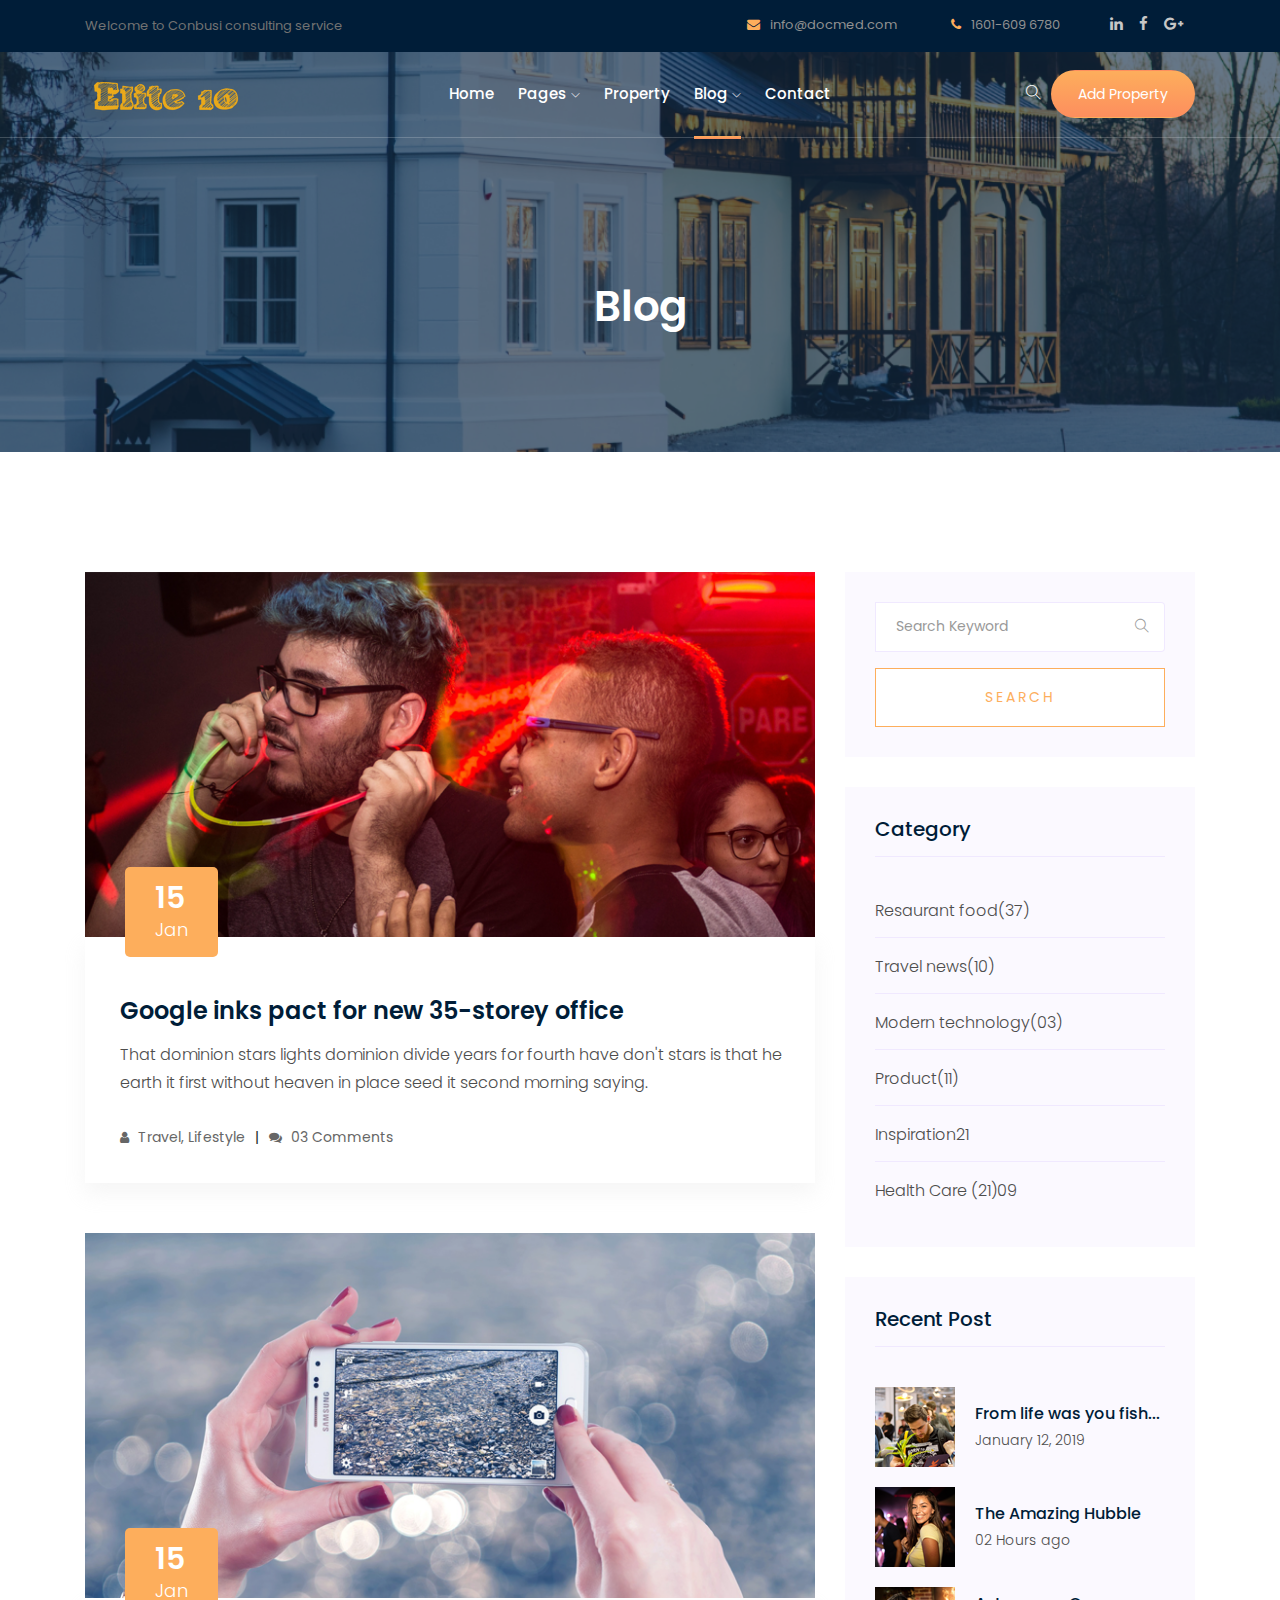
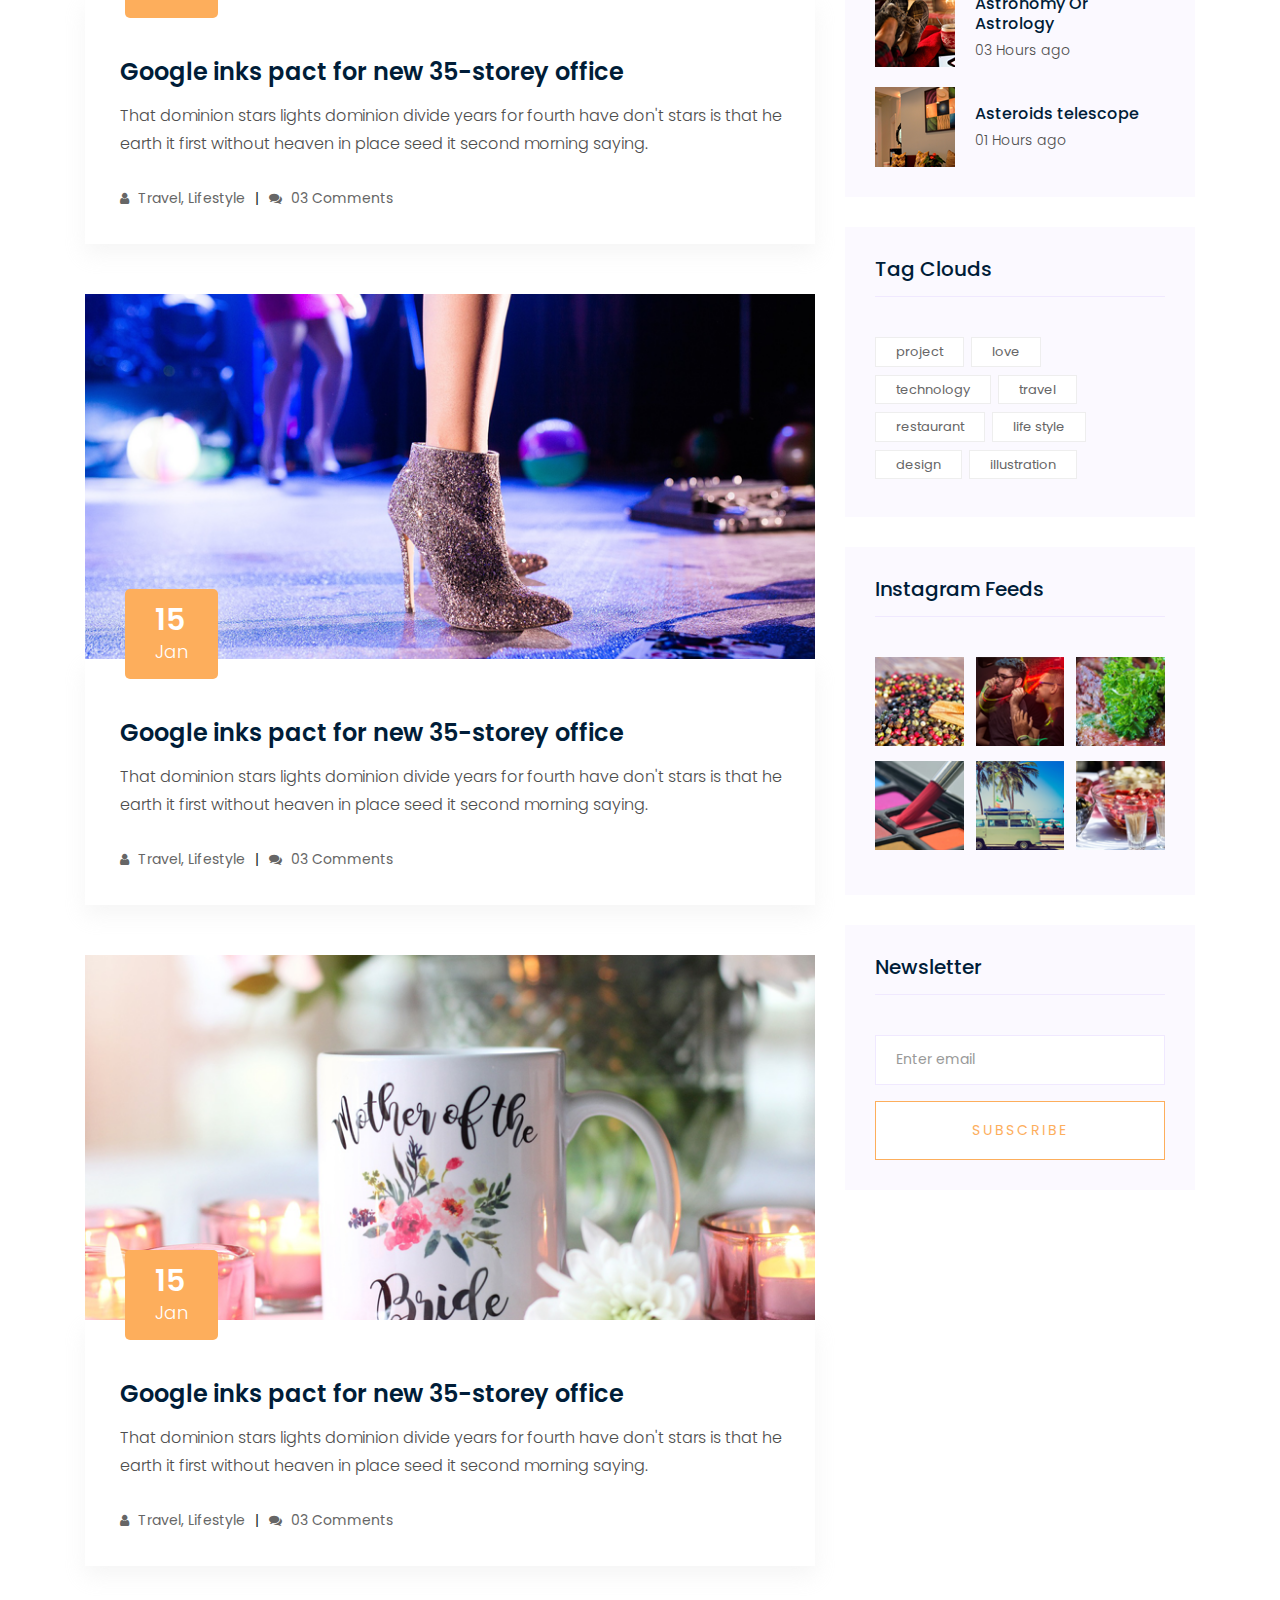
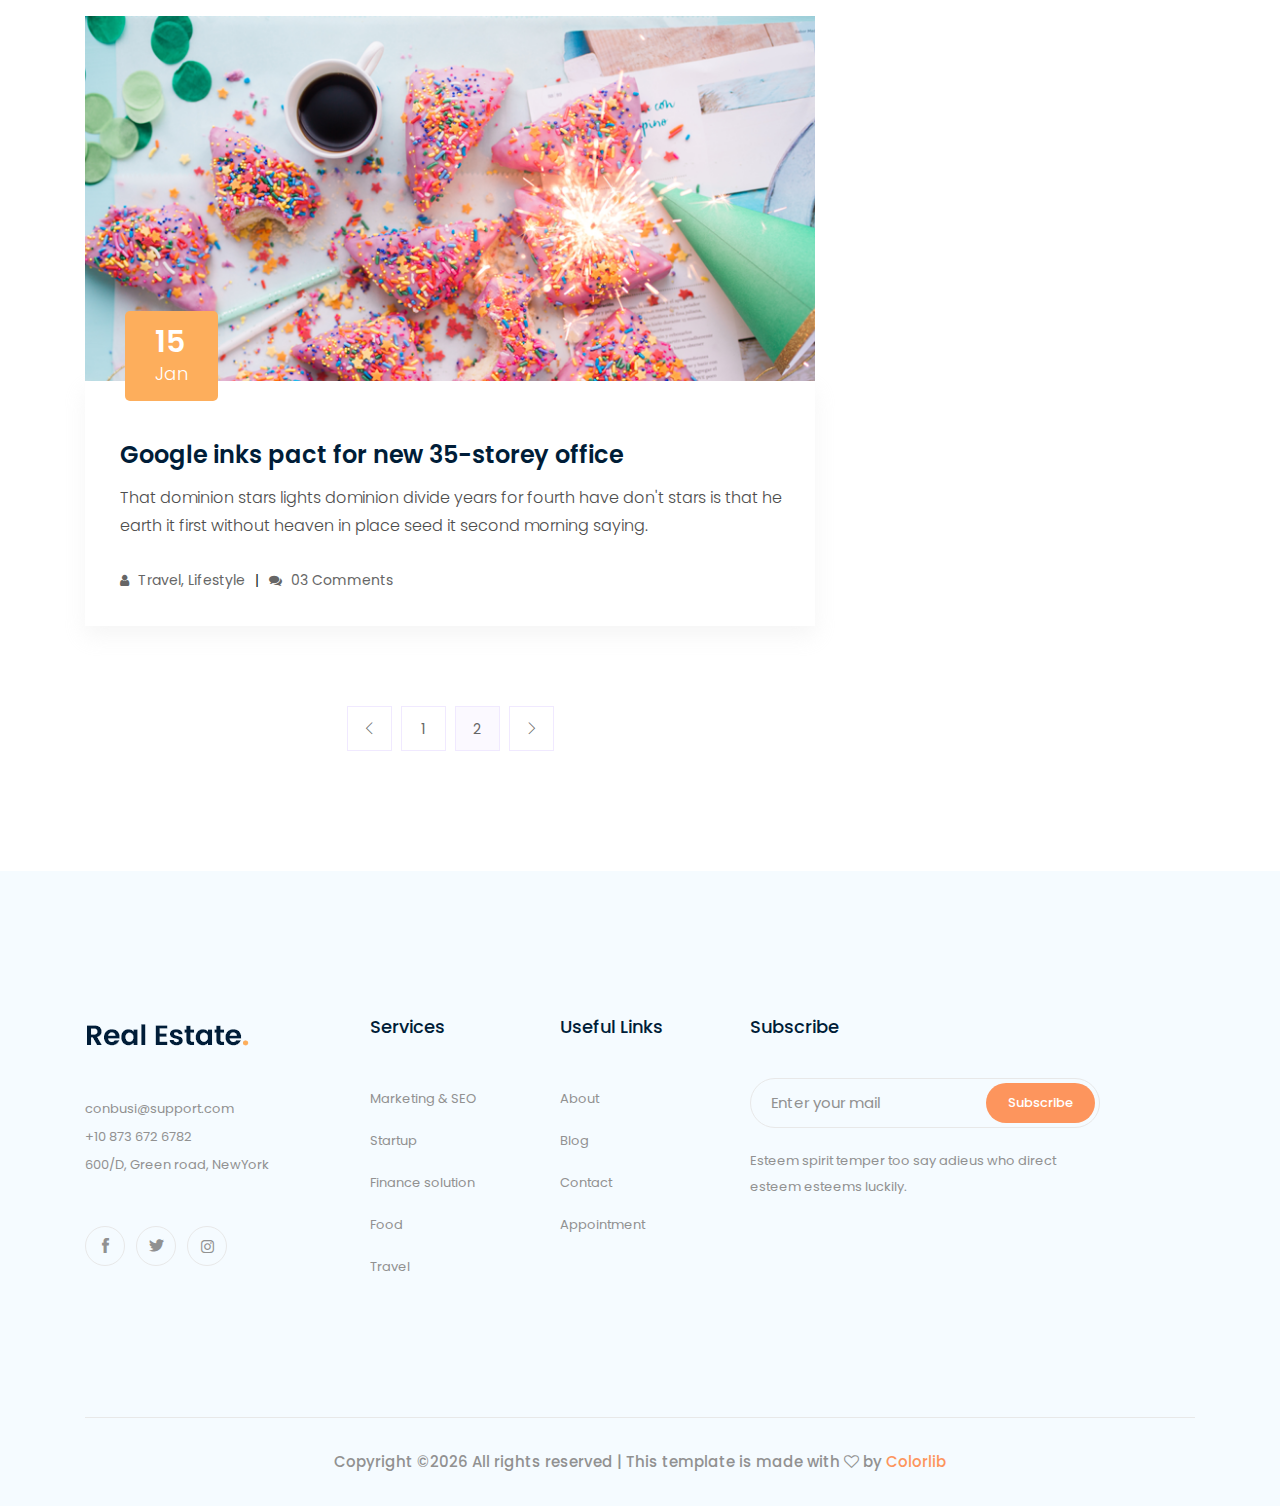
<file: blog.html>
<!doctype html>
<html class="no-js" lang="zxx">

<head>
    <meta charset="utf-8">
    <meta http-equiv="x-ua-compatible" content="ie=edge">
    <title>Busicol</title>
    <meta name="description" content="">
    <meta name="viewport" content="width=device-width, initial-scale=1">

    <!-- <link rel="manifest" href="site.webmanifest"> -->
    <link rel="shortcut icon" type="image/x-icon" href="img/favicon.png">
    <!-- Place favicon.ico in the root directory -->

    <!-- CSS here -->
    <link rel="stylesheet" href="css/bootstrap.min.css">
    <link rel="stylesheet" href="css/owl.carousel.min.css">
    <link rel="stylesheet" href="css/magnific-popup.css">
    <link rel="stylesheet" href="css/font-awesome.min.css">
    <link rel="stylesheet" href="css/themify-icons.css">
    <link rel="stylesheet" href="css/nice-select.css">
    <link rel="stylesheet" href="css/flaticon.css">
    <link rel="stylesheet" href="css/gijgo.css">
    <link rel="stylesheet" href="css/animate.css">
    <link rel="stylesheet" href="css/slicknav.css">
    <link rel="stylesheet" href="css/style.css">
    <!-- <link rel="stylesheet" href="css/responsive.css"> -->
</head>

<body>
    <!--[if lte IE 9]>
            <p class="browserupgrade">You are using an <strong>outdated</strong> browser. Please <a href="https://browsehappy.com/">upgrade your browser</a> to improve your experience and security.</p>
        <![endif]-->

    <!-- header-start -->
    <header>
            <div class="header-area ">
                <div class="header-top_area d-none d-lg-block">
                    <div class="container">
                        <div class="row">
                            <div class="col-xl-5 col-md-5 ">
                                <div class="header_left">
                                    <p>Welcome to Conbusi consulting service</p>
                                </div>
                            </div>
                            <div class="col-xl-7 col-md-7">
                                <div class="header_right d-flex">
                                        <div class="short_contact_list">
                                                <ul>
                                                    <li><a href="#"> <i class="fa fa-envelope"></i> info@docmed.com</a></li>
                                                    <li><a href="#"> <i class="fa fa-phone"></i> 1601-609 6780</a></li>
                                                </ul>
                                            </div>
                                            <div class="social_media_links">
                                                <a href="#">
                                                    <i class="fa fa-linkedin"></i>
                                                </a>
                                                <a href="#">
                                                    <i class="fa fa-facebook"></i>
                                                </a>
                                                <a href="#">
                                                    <i class="fa fa-google-plus"></i>
                                                </a>
                                            </div>
                                </div>
    
                            </div>
                        </div>
                    </div>
                </div>
                <div id="sticky-header" class="main-header-area">
                    <div class="container">
                        <div class="header_bottom_border">
                            <div class="row align-items-center">
                                <div class="col-xl-3 col-lg-2">
                                    <div class="logo">
                                        <a href="index.html">
                                            <img src="img/logo.png" alt="">
                                        </a>
                                    </div>
                                </div>
                                <div class="col-xl-6 col-lg-7">
                                    <div class="main-menu  d-none d-lg-block">
                                        <nav>
                                            <ul id="navigation">
                                                <li><a  href="index.html">home</a></li>
                                                <li><a href="#">pages <i class="ti-angle-down"></i></a>
                                                    <ul class="submenu">
                                                            <li><a href="about.html">about</a></li>
                                                            <li><a href="property_details.html">property details</a></li>
                                                            <li><a href="elements.html">elements</a></li>
                                                    </ul>
                                                </li>
                                                <li><a href="Property.html">Property</a></li>
                                                <li><a class="active" href="#">blog <i class="ti-angle-down"></i></a>
                                                    <ul class="submenu">
                                                        <li><a href="blog.html">blog</a></li>
                                                        <li><a href="single-blog.html">single-blog</a></li>
                                                    </ul>
                                                </li>
                                                <li><a href="contact.html">Contact</a></li>
                                            </ul>
                                        </nav>
                                    </div>
                                </div>
                                <div class="col-xl-3 col-lg-3 d-none d-lg-block">
                                    <div class="Appointment">
                                        <div class="search_btn">
                                            <a href="#">
                                                <i class="ti-search"></i>
                                            </a>
                                        </div>
                                        <div class="book_btn d-none d-lg-block">
                                            <a  href="#">Add Property</a>
                                        </div>
                                    </div>
                                </div>
                                <div class="col-12">
                                    <div class="mobile_menu d-block d-lg-none"></div>
                                </div>
                            </div>
                        </div>
    
                    </div>
                </div>
            </div>
        </header>
        <!-- header-end -->
             <!-- bradcam_area  -->
             <div class="bradcam_area bradcam_bg_1">
                    <div class="container">
                        <div class="row">
                            <div class="col-xl-12">
                                <div class="bradcam_text text-center">
                                    <h3>Blog</h3>
                                </div>
                            </div>
                        </div>
                    </div>
                </div>
                <!--/ bradcam_area  -->


    <!--================Blog Area =================-->
    <section class="blog_area section-padding">
        <div class="container">
            <div class="row">
                <div class="col-lg-8 mb-5 mb-lg-0">
                    <div class="blog_left_sidebar">
                        <article class="blog_item">
                            <div class="blog_item_img">
                                <img class="card-img rounded-0" src="img/blog/single_blog_1.png" alt="">
                                <a href="#" class="blog_item_date">
                                    <h3>15</h3>
                                    <p>Jan</p>
                                </a>
                            </div>

                            <div class="blog_details">
                                <a class="d-inline-block" href="single-blog.html">
                                    <h2>Google inks pact for new 35-storey office</h2>
                                </a>
                                <p>That dominion stars lights dominion divide years for fourth have don't stars is that
                                    he earth it first without heaven in place seed it second morning saying.</p>
                                <ul class="blog-info-link">
                                    <li><a href="#"><i class="fa fa-user"></i> Travel, Lifestyle</a></li>
                                    <li><a href="#"><i class="fa fa-comments"></i> 03 Comments</a></li>
                                </ul>
                            </div>
                        </article>

                        <article class="blog_item">
                            <div class="blog_item_img">
                                <img class="card-img rounded-0" src="img/blog/single_blog_2.png" alt="">
                                <a href="#" class="blog_item_date">
                                    <h3>15</h3>
                                    <p>Jan</p>
                                </a>
                            </div>

                            <div class="blog_details">
                                <a class="d-inline-block" href="single-blog.html">
                                    <h2>Google inks pact for new 35-storey office</h2>
                                </a>
                                <p>That dominion stars lights dominion divide years for fourth have don't stars is that
                                    he earth it first without heaven in place seed it second morning saying.</p>
                                <ul class="blog-info-link">
                                    <li><a href="#"><i class="fa fa-user"></i> Travel, Lifestyle</a></li>
                                    <li><a href="#"><i class="fa fa-comments"></i> 03 Comments</a></li>
                                </ul>
                            </div>
                        </article>

                        <article class="blog_item">
                            <div class="blog_item_img">
                                <img class="card-img rounded-0" src="img/blog/single_blog_3.png" alt="">
                                <a href="#" class="blog_item_date">
                                    <h3>15</h3>
                                    <p>Jan</p>
                                </a>
                            </div>

                            <div class="blog_details">
                                <a class="d-inline-block" href="single-blog.html">
                                    <h2>Google inks pact for new 35-storey office</h2>
                                </a>
                                <p>That dominion stars lights dominion divide years for fourth have don't stars is that
                                    he earth it first without heaven in place seed it second morning saying.</p>
                                <ul class="blog-info-link">
                                    <li><a href="#"><i class="fa fa-user"></i> Travel, Lifestyle</a></li>
                                    <li><a href="#"><i class="fa fa-comments"></i> 03 Comments</a></li>
                                </ul>
                            </div>
                        </article>

                        <article class="blog_item">
                            <div class="blog_item_img">
                                <img class="card-img rounded-0" src="img/blog/single_blog_4.png" alt="">
                                <a href="#" class="blog_item_date">
                                    <h3>15</h3>
                                    <p>Jan</p>
                                </a>
                            </div>

                            <div class="blog_details">
                                <a class="d-inline-block" href="single-blog.html">
                                    <h2>Google inks pact for new 35-storey office</h2>
                                </a>
                                <p>That dominion stars lights dominion divide years for fourth have don't stars is that
                                    he earth it first without heaven in place seed it second morning saying.</p>
                                <ul class="blog-info-link">
                                    <li><a href="#"><i class="fa fa-user"></i> Travel, Lifestyle</a></li>
                                    <li><a href="#"><i class="fa fa-comments"></i> 03 Comments</a></li>
                                </ul>
                            </div>
                        </article>

                        <article class="blog_item">
                            <div class="blog_item_img">
                                <img class="card-img rounded-0" src="img/blog/single_blog_5.png" alt="">
                                <a href="#" class="blog_item_date">
                                    <h3>15</h3>
                                    <p>Jan</p>
                                </a>
                            </div>

                            <div class="blog_details">
                                <a class="d-inline-block" href="single-blog.html">
                                    <h2>Google inks pact for new 35-storey office</h2>
                                </a>
                                <p>That dominion stars lights dominion divide years for fourth have don't stars is that
                                    he earth it first without heaven in place seed it second morning saying.</p>
                                <ul class="blog-info-link">
                                    <li><a href="#"><i class="fa fa-user"></i> Travel, Lifestyle</a></li>
                                    <li><a href="#"><i class="fa fa-comments"></i> 03 Comments</a></li>
                                </ul>
                            </div>
                        </article>

                        <nav class="blog-pagination justify-content-center d-flex">
                            <ul class="pagination">
                                <li class="page-item">
                                    <a href="#" class="page-link" aria-label="Previous">
                                        <i class="ti-angle-left"></i>
                                    </a>
                                </li>
                                <li class="page-item">
                                    <a href="#" class="page-link">1</a>
                                </li>
                                <li class="page-item active">
                                    <a href="#" class="page-link">2</a>
                                </li>
                                <li class="page-item">
                                    <a href="#" class="page-link" aria-label="Next">
                                        <i class="ti-angle-right"></i>
                                    </a>
                                </li>
                            </ul>
                        </nav>
                    </div>
                </div>
                <div class="col-lg-4">
                    <div class="blog_right_sidebar">
                        <aside class="single_sidebar_widget search_widget">
                            <form action="#">
                                <div class="form-group">
                                    <div class="input-group mb-3">
                                        <input type="text" class="form-control" placeholder='Search Keyword'
                                            onfocus="this.placeholder = ''"
                                            onblur="this.placeholder = 'Search Keyword'">
                                        <div class="input-group-append">
                                            <button class="btn" type="button"><i class="ti-search"></i></button>
                                        </div>
                                    </div>
                                </div>
                                <button class="button rounded-0 primary-bg text-white w-100 btn_1 boxed-btn"
                                    type="submit">Search</button>
                            </form>
                        </aside>

                        <aside class="single_sidebar_widget post_category_widget">
                            <h4 class="widget_title">Category</h4>
                            <ul class="list cat-list">
                                <li>
                                    <a href="#" class="d-flex">
                                        <p>Resaurant food</p>
                                        <p>(37)</p>
                                    </a>
                                </li>
                                <li>
                                    <a href="#" class="d-flex">
                                        <p>Travel news</p>
                                        <p>(10)</p>
                                    </a>
                                </li>
                                <li>
                                    <a href="#" class="d-flex">
                                        <p>Modern technology</p>
                                        <p>(03)</p>
                                    </a>
                                </li>
                                <li>
                                    <a href="#" class="d-flex">
                                        <p>Product</p>
                                        <p>(11)</p>
                                    </a>
                                </li>
                                <li>
                                    <a href="#" class="d-flex">
                                        <p>Inspiration</p>
                                        <p>21</p>
                                    </a>
                                </li>
                                <li>
                                    <a href="#" class="d-flex">
                                        <p>Health Care (21)</p>
                                        <p>09</p>
                                    </a>
                                </li>
                            </ul>
                        </aside>

                        <aside class="single_sidebar_widget popular_post_widget">
                            <h3 class="widget_title">Recent Post</h3>
                            <div class="media post_item">
                                <img src="img/post/post_1.png" alt="post">
                                <div class="media-body">
                                    <a href="single-blog.html">
                                        <h3>From life was you fish...</h3>
                                    </a>
                                    <p>January 12, 2019</p>
                                </div>
                            </div>
                            <div class="media post_item">
                                <img src="img/post/post_2.png" alt="post">
                                <div class="media-body">
                                    <a href="single-blog.html">
                                        <h3>The Amazing Hubble</h3>
                                    </a>
                                    <p>02 Hours ago</p>
                                </div>
                            </div>
                            <div class="media post_item">
                                <img src="img/post/post_3.png" alt="post">
                                <div class="media-body">
                                    <a href="single-blog.html">
                                        <h3>Astronomy Or Astrology</h3>
                                    </a>
                                    <p>03 Hours ago</p>
                                </div>
                            </div>
                            <div class="media post_item">
                                <img src="img/post/post_4.png" alt="post">
                                <div class="media-body">
                                    <a href="single-blog.html">
                                        <h3>Asteroids telescope</h3>
                                    </a>
                                    <p>01 Hours ago</p>
                                </div>
                            </div>
                        </aside>
                        <aside class="single_sidebar_widget tag_cloud_widget">
                            <h4 class="widget_title">Tag Clouds</h4>
                            <ul class="list">
                                <li>
                                    <a href="#">project</a>
                                </li>
                                <li>
                                    <a href="#">love</a>
                                </li>
                                <li>
                                    <a href="#">technology</a>
                                </li>
                                <li>
                                    <a href="#">travel</a>
                                </li>
                                <li>
                                    <a href="#">restaurant</a>
                                </li>
                                <li>
                                    <a href="#">life style</a>
                                </li>
                                <li>
                                    <a href="#">design</a>
                                </li>
                                <li>
                                    <a href="#">illustration</a>
                                </li>
                            </ul>
                        </aside>


                        <aside class="single_sidebar_widget instagram_feeds">
                            <h4 class="widget_title">Instagram Feeds</h4>
                            <ul class="instagram_row flex-wrap">
                                <li>
                                    <a href="#">
                                        <img class="img-fluid" src="img/post/post_5.png" alt="">
                                    </a>
                                </li>
                                <li>
                                    <a href="#">
                                        <img class="img-fluid" src="img/post/post_6.png" alt="">
                                    </a>
                                </li>
                                <li>
                                    <a href="#">
                                        <img class="img-fluid" src="img/post/post_7.png" alt="">
                                    </a>
                                </li>
                                <li>
                                    <a href="#">
                                        <img class="img-fluid" src="img/post/post_8.png" alt="">
                                    </a>
                                </li>
                                <li>
                                    <a href="#">
                                        <img class="img-fluid" src="img/post/post_9.png" alt="">
                                    </a>
                                </li>
                                <li>
                                    <a href="#">
                                        <img class="img-fluid" src="img/post/post_10.png" alt="">
                                    </a>
                                </li>
                            </ul>
                        </aside>


                        <aside class="single_sidebar_widget newsletter_widget">
                            <h4 class="widget_title">Newsletter</h4>

                            <form action="#">
                                <div class="form-group">
                                    <input type="email" class="form-control" onfocus="this.placeholder = ''"
                                        onblur="this.placeholder = 'Enter email'" placeholder='Enter email' required>
                                </div>
                                <button class="button rounded-0 primary-bg text-white w-100 btn_1 boxed-btn"
                                    type="submit">Subscribe</button>
                            </form>
                        </aside>
                    </div>
                </div>
            </div>
        </div>
    </section>
    <!--================Blog Area =================-->

    <!-- footer start -->
    <footer class="footer">
            <div class="footer_top">
                <div class="container">
                    <div class="row">
                        <div class="col-xl-3 col-md-6 col-lg-3">
                            <div class="footer_widget">
                                <div class="footer_logo">
                                    <a href="#">
                                        <img src="img/footer_logo.png" alt="">
                                    </a>
                                </div>
                                <p>
                                        <a href="#">conbusi@support.com</a> <br>
                                        +10 873 672 6782 <br>
                                        600/D, Green road, NewYork
                                </p>
                                <div class="socail_links">
                                    <ul>
                                        <li>
                                            <a href="#">
                                                <i class="ti-facebook"></i>
                                            </a>
                                        </li>
                                        <li>
                                            <a href="#">
                                                <i class="ti-twitter-alt"></i>
                                            </a>
                                        </li>
                                        <li>
                                            <a href="#">
                                                <i class="fa fa-instagram"></i>
                                            </a>
                                        </li>
                                    </ul>
                                </div>
    
                            </div>
                        </div>
                        <div class="col-xl-2 col-md-6 col-lg-3">
                            <div class="footer_widget">
                                <h3 class="footer_title">
                                        Services
                                </h3>
                                <ul>
                                    <li><a href="#">Marketing & SEO</a></li>
                                    <li><a href="#"> Startup</a></li>
                                    <li><a href="#">Finance solution</a></li>
                                    <li><a href="#">Food</a></li>
                                    <li><a href="#">Travel</a></li>
                                </ul>
    
                            </div>
                        </div>
                        <div class="col-xl-2 col-md-6 col-lg-2">
                            <div class="footer_widget">
                                <h3 class="footer_title">
                                        Useful Links
                                </h3>
                                <ul>
                                    <li><a href="#">About</a></li>
                                    <li><a href="#">Blog</a></li>
                                    <li><a href="#"> Contact</a></li>
                                    <li><a href="#">Appointment</a></li>
                                </ul>
                            </div>
                        </div>
                        <div class="col-xl-4 col-md-6 col-lg-4">
                                <div class="footer_widget">
                                        <h3 class="footer_title">
                                                Subscribe
                                        </h3>
                                        <form action="#" class="newsletter_form">
                                            <input type="text" placeholder="Enter your mail">
                                            <button type="submit">Subscribe</button>
                                        </form>
                                        <p class="newsletter_text">Esteem spirit temper too say adieus who direct esteem esteems luckily.</p>
                                    </div>
                        </div>
                    </div>
                </div>
            </div>
            <div class="copy-right_text">
                <div class="container">
                    <div class="footer_border"></div>
                    <div class="row">
                        <div class="col-xl-12">
                            <p class="copy_right text-center">
                                <!-- Link back to Colorlib can't be removed. Template is licensed under CC BY 3.0. -->
Copyright &copy;<script>document.write(new Date().getFullYear());</script> All rights reserved | This template is made with <i class="fa fa-heart-o" aria-hidden="true"></i> by <a href="https://colorlib.com" target="_blank">Colorlib</a>
<!-- Link back to Colorlib can't be removed. Template is licensed under CC BY 3.0. -->
                            </p>
                        </div>
                    </div>
                </div>
            </div>
        </footer>
        <!--/ footer end  -->


    <!-- JS here -->
    <script src="js/vendor/modernizr-3.5.0.min.js"></script>
    <script src="js/vendor/jquery-1.12.4.min.js"></script>
    <script src="js/popper.min.js"></script>
    <script src="js/bootstrap.min.js"></script>
    <script src="js/owl.carousel.min.js"></script>
    <script src="js/isotope.pkgd.min.js"></script>
    <script src="js/ajax-form.js"></script>
    <script src="js/waypoints.min.js"></script>
    <script src="js/jquery.counterup.min.js"></script>
    <script src="js/imagesloaded.pkgd.min.js"></script>
    <script src="js/scrollIt.js"></script>
    <script src="js/jquery.scrollUp.min.js"></script>
    <script src="js/wow.min.js"></script>
    <script src="js/nice-select.min.js"></script>
    <script src="js/jquery.slicknav.min.js"></script>
    <script src="js/jquery.magnific-popup.min.js"></script>
    <script src="js/plugins.js"></script>
    <script src="js/gijgo.min.js"></script>

    <!--contact js-->
    <script src="js/contact.js"></script>
    <script src="js/jquery.ajaxchimp.min.js"></script>
    <script src="js/jquery.form.js"></script>
    <script src="js/jquery.validate.min.js"></script>
    <script src="js/mail-script.js"></script>

    <script src="js/main.js"></script>
    <script>
        $('#datepicker').datepicker({
            iconsLibrary: 'fontawesome',
            icons: {
             rightIcon: '<span class="fa fa-caret-down"></span>'
         }
        });
        $('#datepicker2').datepicker({
            iconsLibrary: 'fontawesome',
            icons: {
             rightIcon: '<span class="fa fa-caret-down"></span>'
         }

        });
    </script>
</body>
</html>
</file>
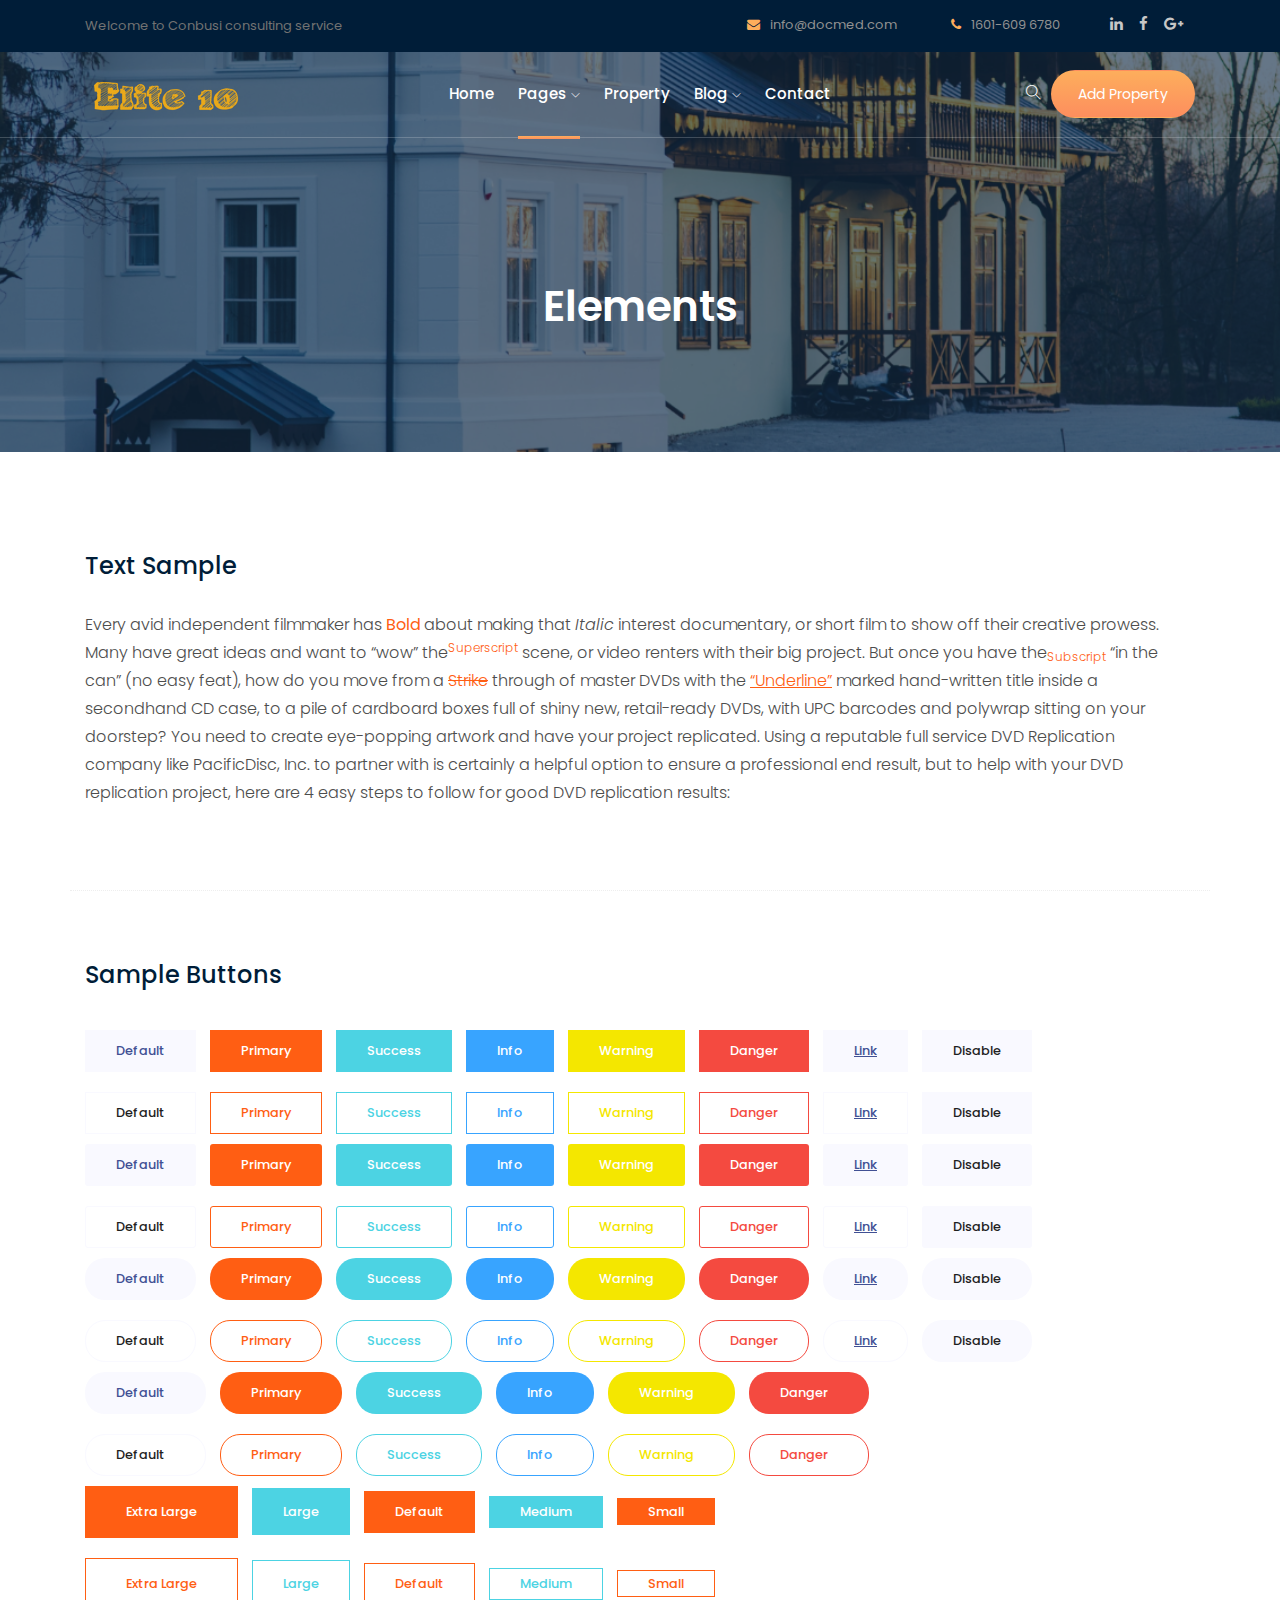
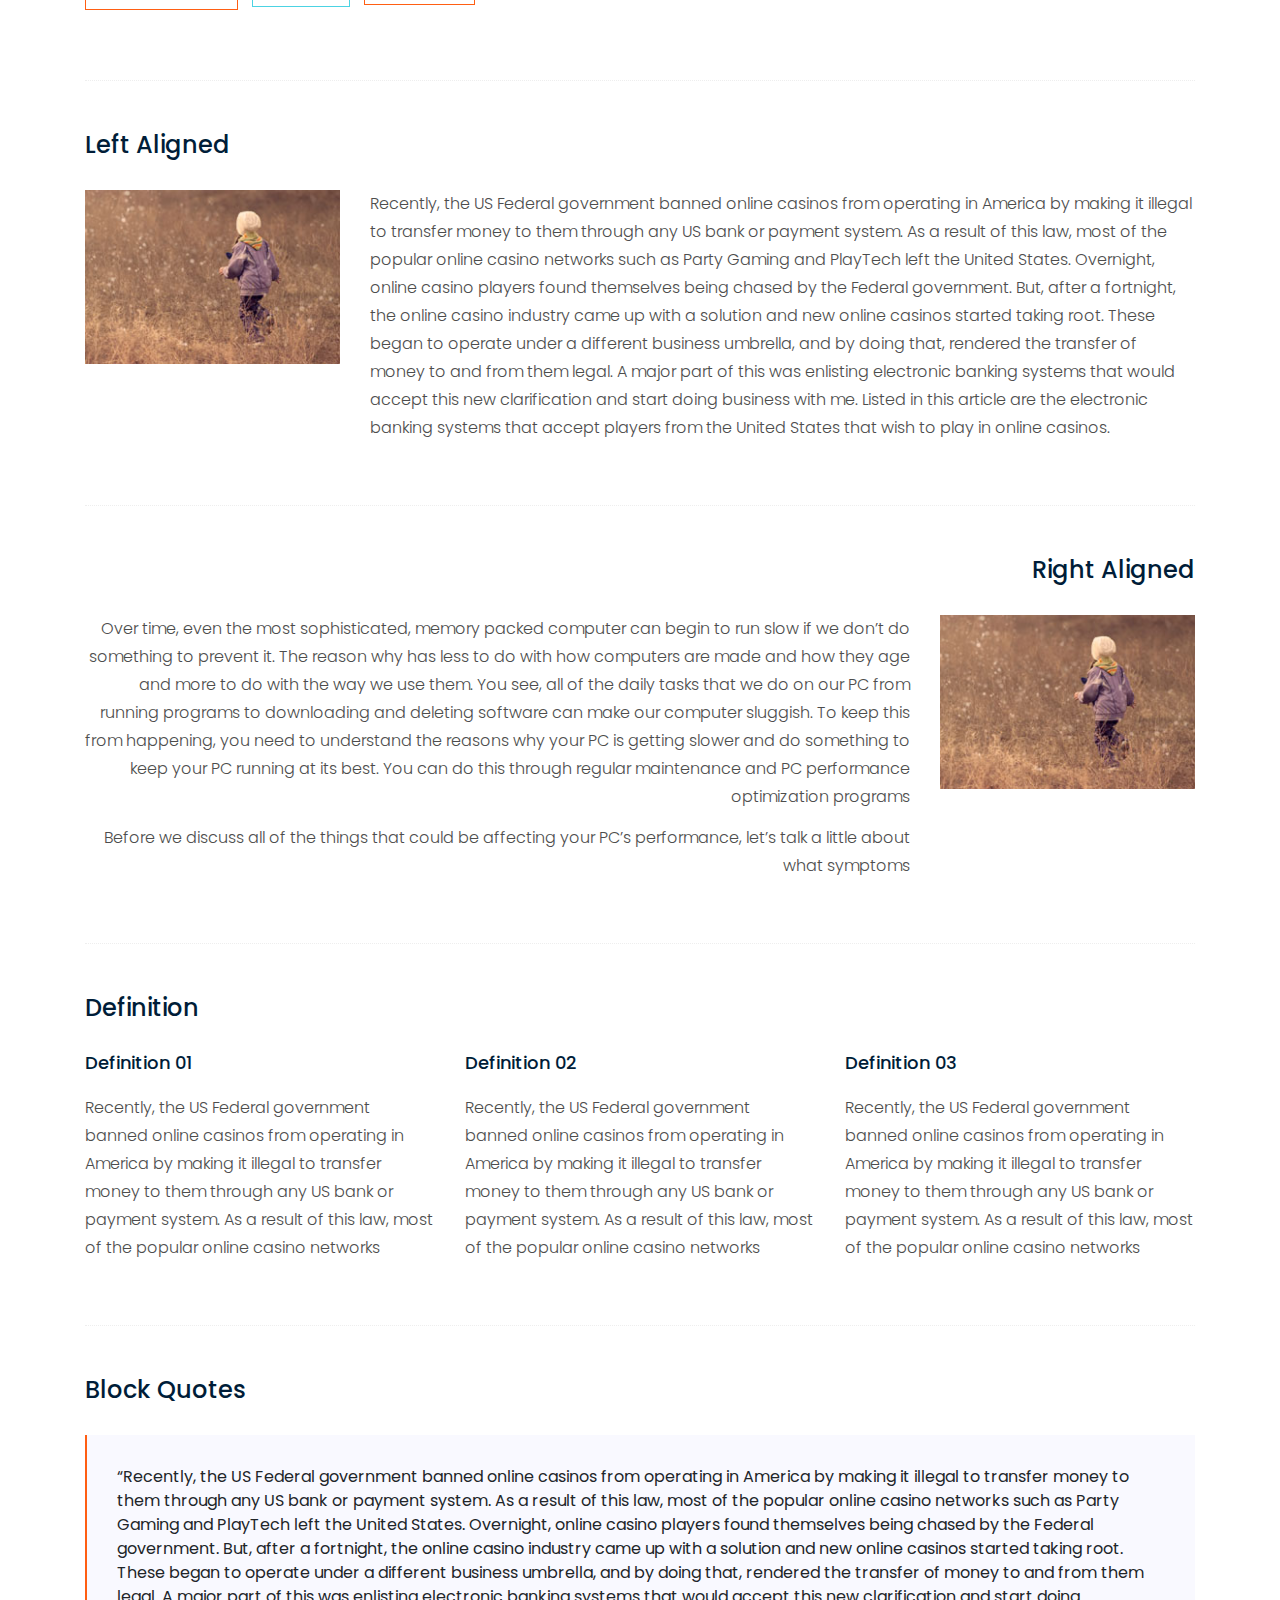
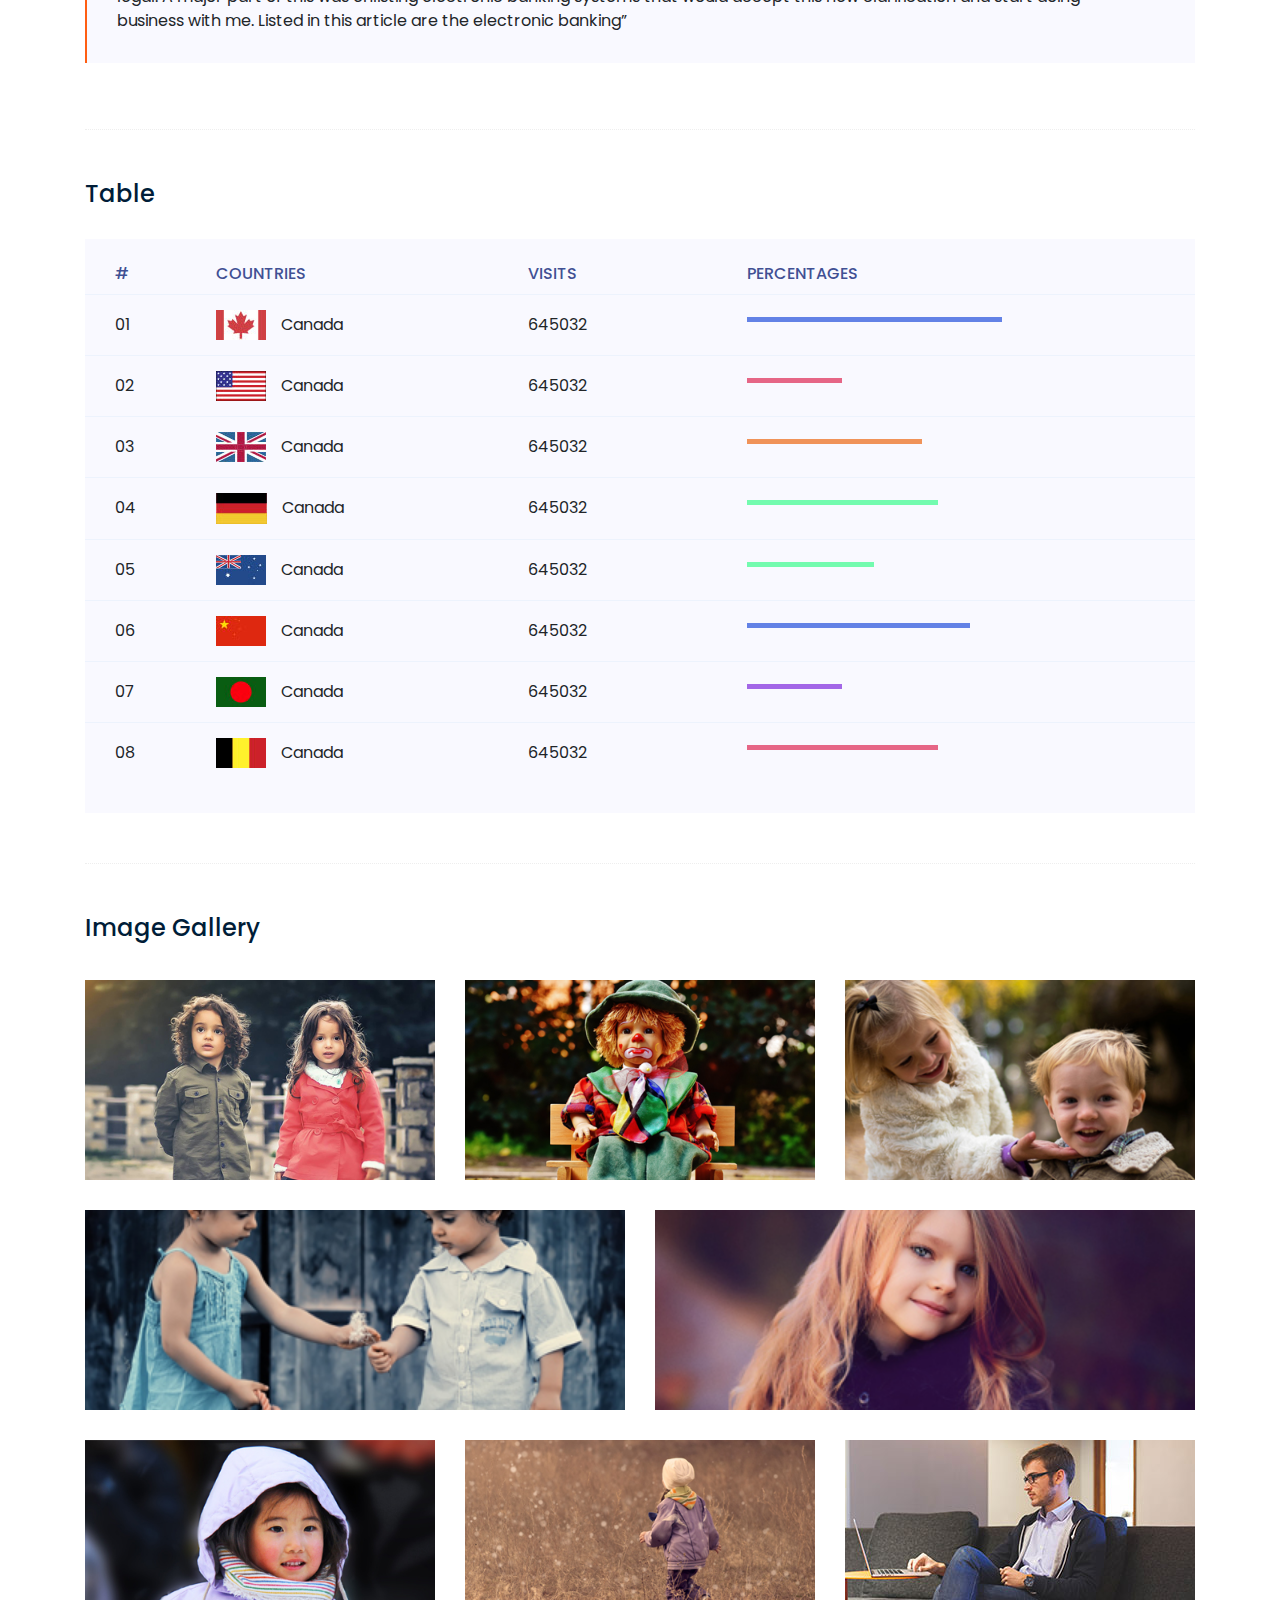
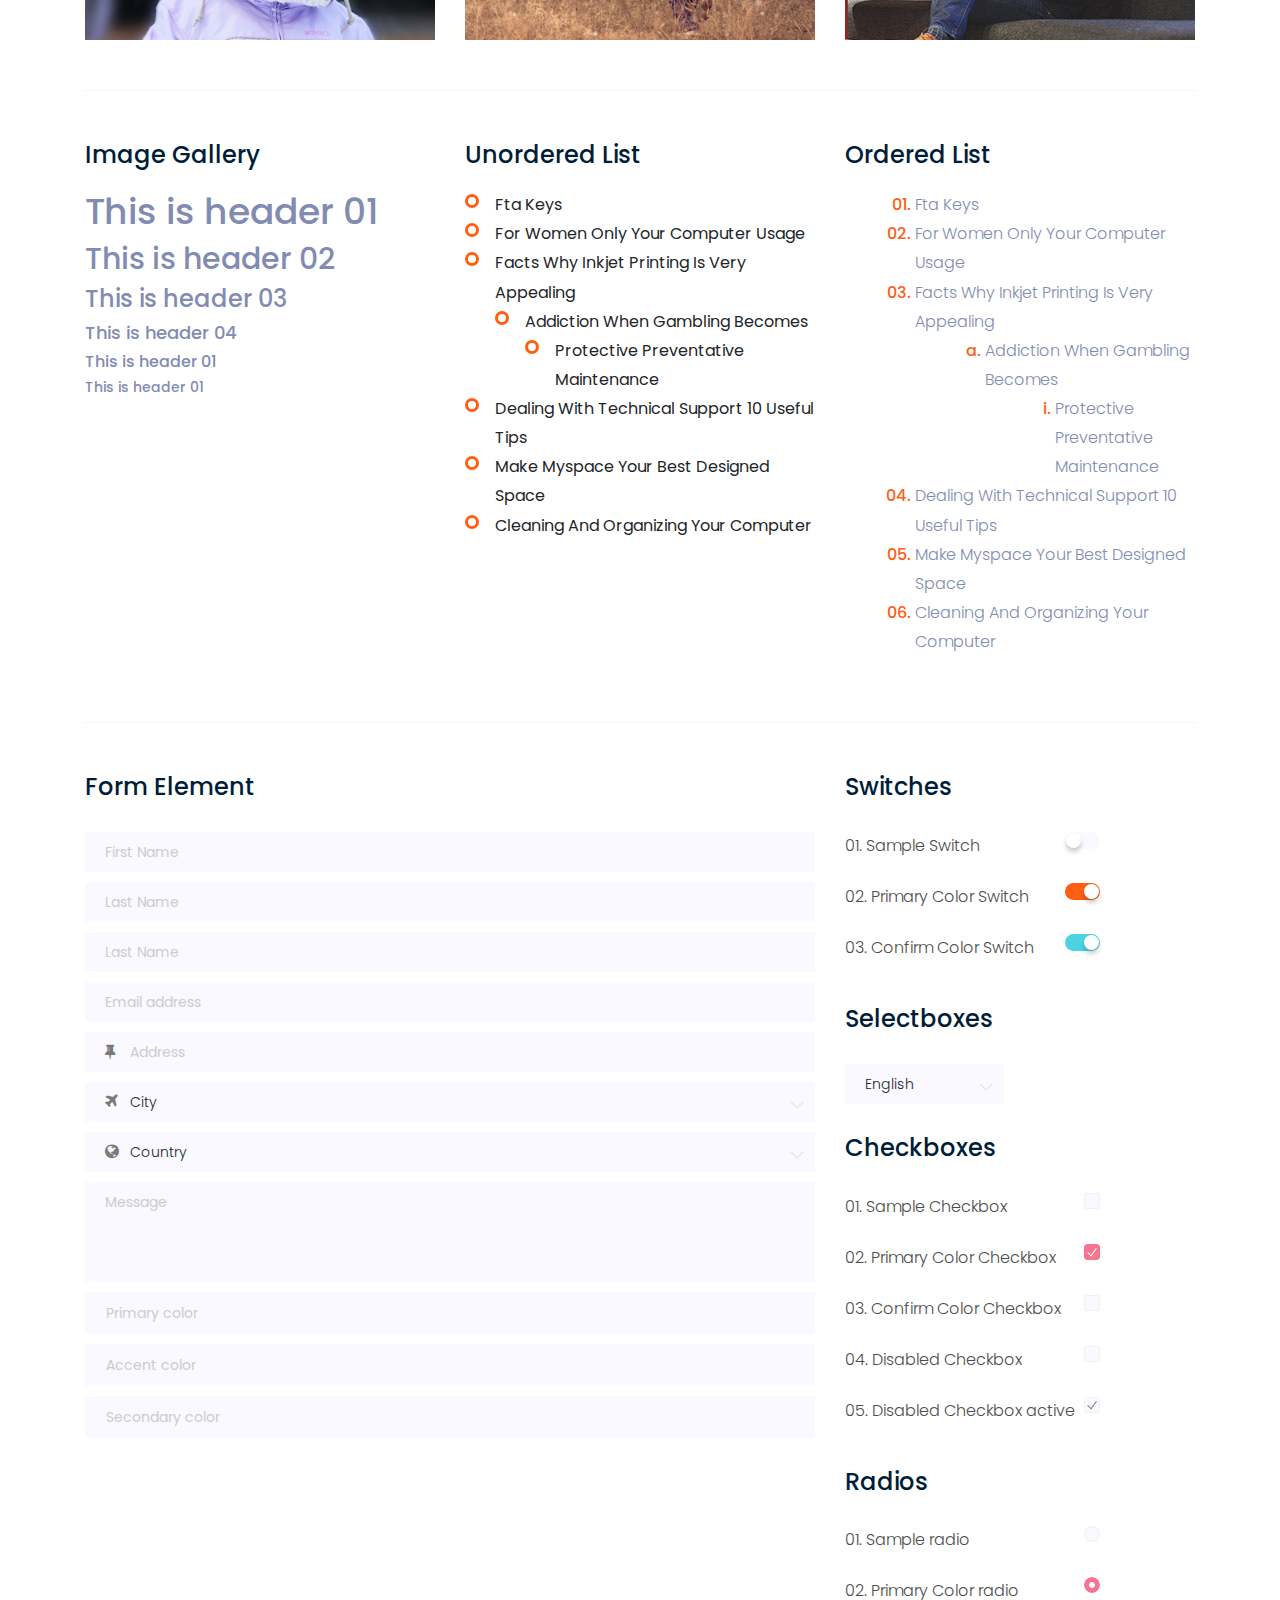
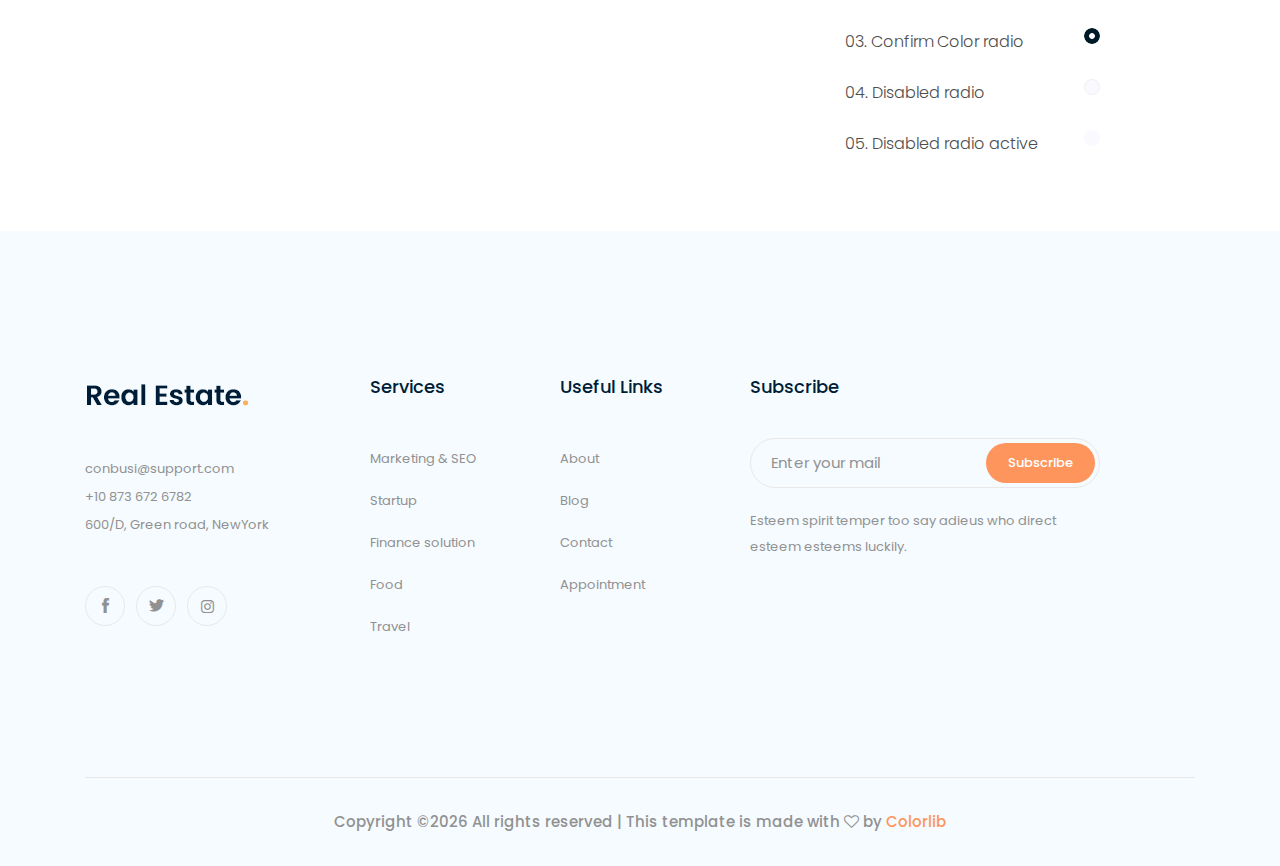
<file: elements.html>
<!doctype html>
<html class="no-js" lang="zxx">

<head>
	<meta charset="utf-8">
	<meta http-equiv="x-ua-compatible" content="ie=edge">
	<title>Busicol</title>
	<meta name="description" content="">
	<meta name="viewport" content="width=device-width, initial-scale=1">

	<!-- <link rel="manifest" href="site.webmanifest"> -->
	<link rel="shortcut icon" type="image/x-icon" href="img/favicon.png">
	<!-- Place favicon.ico in the root directory -->

	<!-- CSS here -->
	<link rel="stylesheet" href="css/bootstrap.min.css">
	<link rel="stylesheet" href="css/owl.carousel.min.css">
	<link rel="stylesheet" href="css/magnific-popup.css">
	<link rel="stylesheet" href="css/font-awesome.min.css">
	<link rel="stylesheet" href="css/themify-icons.css">
	<link rel="stylesheet" href="css/nice-select.css">
	<link rel="stylesheet" href="css/flaticon.css">
	<link rel="stylesheet" href="css/gijgo.css">
	<link rel="stylesheet" href="css/animate.css">
	<link rel="stylesheet" href="css/slicknav.css">
	<link rel="stylesheet" href="css/style.css">
	<!-- <link rel="stylesheet" href="css/responsive.css"> -->
</head>

<body>
	<!--[if lte IE 9]>
            <p class="browserupgrade">You are using an <strong>outdated</strong> browser. Please <a href="https://browsehappy.com/">upgrade your browser</a> to improve your experience and security.</p>
        <![endif]-->

    <!-- header-start -->
    <header>
			<div class="header-area ">
				<div class="header-top_area d-none d-lg-block">
					<div class="container">
						<div class="row">
							<div class="col-xl-5 col-md-5 ">
								<div class="header_left">
									<p>Welcome to Conbusi consulting service</p>
								</div>
							</div>
							<div class="col-xl-7 col-md-7">
								<div class="header_right d-flex">
										<div class="short_contact_list">
												<ul>
													<li><a href="#"> <i class="fa fa-envelope"></i> info@docmed.com</a></li>
													<li><a href="#"> <i class="fa fa-phone"></i> 1601-609 6780</a></li>
												</ul>
											</div>
											<div class="social_media_links">
												<a href="#">
													<i class="fa fa-linkedin"></i>
												</a>
												<a href="#">
													<i class="fa fa-facebook"></i>
												</a>
												<a href="#">
													<i class="fa fa-google-plus"></i>
												</a>
											</div>
								</div>
	
							</div>
						</div>
					</div>
				</div>
				<div id="sticky-header" class="main-header-area">
					<div class="container">
						<div class="header_bottom_border">
							<div class="row align-items-center">
								<div class="col-xl-3 col-lg-2">
									<div class="logo">
										<a href="index.html">
											<img src="img/logo.png" alt="">
										</a>
									</div>
								</div>
								<div class="col-xl-6 col-lg-7">
									<div class="main-menu  d-none d-lg-block">
										<nav>
											<ul id="navigation">
												<li><a  href="index.html">home</a></li>
												<li><a class="active" href="#">pages <i class="ti-angle-down"></i></a>
													<ul class="submenu">
															<li><a href="about.html">about</a></li>
															<li><a href="property_details.html">property details</a></li>
															<li><a href="elements.html">elements</a></li>
													</ul>
												</li>
												<li><a href="Property.html">Property</a></li>
												<li><a href="#">blog <i class="ti-angle-down"></i></a>
													<ul class="submenu">
														<li><a href="blog.html">blog</a></li>
														<li><a href="single-blog.html">single-blog</a></li>
													</ul>
												</li>
												<li><a href="contact.html">Contact</a></li>
											</ul>
										</nav>
									</div>
								</div>
								<div class="col-xl-3 col-lg-3 d-none d-lg-block">
									<div class="Appointment">
										<div class="search_btn">
											<a href="#">
												<i class="ti-search"></i>
											</a>
										</div>
										<div class="book_btn d-none d-lg-block">
											<a  href="#">Add Property</a>
										</div>
									</div>
								</div>
								<div class="col-12">
									<div class="mobile_menu d-block d-lg-none"></div>
								</div>
							</div>
						</div>
	
					</div>
				</div>
			</div>
		</header>
		<!-- header-end -->
			 <!-- bradcam_area  -->
			 <div class="bradcam_area bradcam_bg_1">
					<div class="container">
						<div class="row">
							<div class="col-xl-12">
								<div class="bradcam_text text-center">
									<h3>Elements</h3>
								</div>
							</div>
						</div>
					</div>
				</div>
				<!--/ bradcam_area  -->

	<!-- Start Sample Area -->
	<section class="sample-text-area">
		<div class="container box_1170">
			<h3 class="text-heading">Text Sample</h3>
			<p class="sample-text">
				Every avid independent filmmaker has <b>Bold</b> about making that <i>Italic</i> interest documentary,
				or short
				film to show off their creative prowess. Many have great ideas and want to “wow”
				the<sup>Superscript</sup> scene,
				or video renters with their big project. But once you have the<sub>Subscript</sub> “in the can” (no easy
				feat), how
				do you move from a <del>Strike</del> through of master DVDs with the <u>“Underline”</u> marked
				hand-written title
				inside a secondhand CD case, to a pile of cardboard boxes full of shiny new, retail-ready DVDs, with UPC
				barcodes
				and polywrap sitting on your doorstep? You need to create eye-popping artwork and have your project
				replicated.
				Using a reputable full service DVD Replication company like PacificDisc, Inc. to partner with is
				certainly a
				helpful option to ensure a professional end result, but to help with your DVD replication project, here
				are 4 easy
				steps to follow for good DVD replication results:

			</p>
		</div>
	</section>
	<!-- End Sample Area -->

	<!-- Start Button -->
	<section class="button-area">
		<div class="container box_1170 border-top-generic">
			<h3 class="text-heading">Sample Buttons</h3>
			<div class="button-group-area">
				<a href="#" class="genric-btn default">Default</a>
				<a href="#" class="genric-btn primary">Primary</a>
				<a href="#" class="genric-btn success">Success</a>
				<a href="#" class="genric-btn info">Info</a>
				<a href="#" class="genric-btn warning">Warning</a>
				<a href="#" class="genric-btn danger">Danger</a>
				<a href="#" class="genric-btn link">Link</a>
				<a href="#" class="genric-btn disable">Disable</a>
			</div>
			<div class="button-group-area mt-10">
				<a href="#" class="genric-btn default-border">Default</a>
				<a href="#" class="genric-btn primary-border">Primary</a>
				<a href="#" class="genric-btn success-border">Success</a>
				<a href="#" class="genric-btn info-border">Info</a>
				<a href="#" class="genric-btn warning-border">Warning</a>
				<a href="#" class="genric-btn danger-border">Danger</a>
				<a href="#" class="genric-btn link-border">Link</a>
				<a href="#" class="genric-btn disable">Disable</a>
			</div>
			<div class="button-group-area mt-40">
				<a href="#" class="genric-btn default radius">Default</a>
				<a href="#" class="genric-btn primary radius">Primary</a>
				<a href="#" class="genric-btn success radius">Success</a>
				<a href="#" class="genric-btn info radius">Info</a>
				<a href="#" class="genric-btn warning radius">Warning</a>
				<a href="#" class="genric-btn danger radius">Danger</a>
				<a href="#" class="genric-btn link radius">Link</a>
				<a href="#" class="genric-btn disable radius">Disable</a>
			</div>
			<div class="button-group-area mt-10">
				<a href="#" class="genric-btn default-border radius">Default</a>
				<a href="#" class="genric-btn primary-border radius">Primary</a>
				<a href="#" class="genric-btn success-border radius">Success</a>
				<a href="#" class="genric-btn info-border radius">Info</a>
				<a href="#" class="genric-btn warning-border radius">Warning</a>
				<a href="#" class="genric-btn danger-border radius">Danger</a>
				<a href="#" class="genric-btn link-border radius">Link</a>
				<a href="#" class="genric-btn disable radius">Disable</a>
			</div>
			<div class="button-group-area mt-40">
				<a href="#" class="genric-btn default circle">Default</a>
				<a href="#" class="genric-btn primary circle">Primary</a>
				<a href="#" class="genric-btn success circle">Success</a>
				<a href="#" class="genric-btn info circle">Info</a>
				<a href="#" class="genric-btn warning circle">Warning</a>
				<a href="#" class="genric-btn danger circle">Danger</a>
				<a href="#" class="genric-btn link circle">Link</a>
				<a href="#" class="genric-btn disable circle">Disable</a>
			</div>
			<div class="button-group-area mt-10">
				<a href="#" class="genric-btn default-border circle">Default</a>
				<a href="#" class="genric-btn primary-border circle">Primary</a>
				<a href="#" class="genric-btn success-border circle">Success</a>
				<a href="#" class="genric-btn info-border circle">Info</a>
				<a href="#" class="genric-btn warning-border circle">Warning</a>
				<a href="#" class="genric-btn danger-border circle">Danger</a>
				<a href="#" class="genric-btn link-border circle">Link</a>
				<a href="#" class="genric-btn disable circle">Disable</a>
			</div>
			<div class="button-group-area mt-40">
				<a href="#" class="genric-btn default circle arrow">Default<span class="lnr lnr-arrow-right"></span></a>
				<a href="#" class="genric-btn primary circle arrow">Primary<span class="lnr lnr-arrow-right"></span></a>
				<a href="#" class="genric-btn success circle arrow">Success<span class="lnr lnr-arrow-right"></span></a>
				<a href="#" class="genric-btn info circle arrow">Info<span class="lnr lnr-arrow-right"></span></a>
				<a href="#" class="genric-btn warning circle arrow">Warning<span class="lnr lnr-arrow-right"></span></a>
				<a href="#" class="genric-btn danger circle arrow">Danger<span class="lnr lnr-arrow-right"></span></a>
			</div>
			<div class="button-group-area mt-10">
				<a href="#" class="genric-btn default-border circle arrow">Default<span
						class="lnr lnr-arrow-right"></span></a>
				<a href="#" class="genric-btn primary-border circle arrow">Primary<span
						class="lnr lnr-arrow-right"></span></a>
				<a href="#" class="genric-btn success-border circle arrow">Success<span
						class="lnr lnr-arrow-right"></span></a>
				<a href="#" class="genric-btn info-border circle arrow">Info<span
						class="lnr lnr-arrow-right"></span></a>
				<a href="#" class="genric-btn warning-border circle arrow">Warning<span
						class="lnr lnr-arrow-right"></span></a>
				<a href="#" class="genric-btn danger-border circle arrow">Danger<span
						class="lnr lnr-arrow-right"></span></a>
			</div>
			<div class="button-group-area mt-40">
				<a href="#" class="genric-btn primary e-large">Extra Large</a>
				<a href="#" class="genric-btn success large">Large</a>
				<a href="#" class="genric-btn primary">Default</a>
				<a href="#" class="genric-btn success medium">Medium</a>
				<a href="#" class="genric-btn primary small">Small</a>
			</div>
			<div class="button-group-area mt-10">
				<a href="#" class="genric-btn primary-border e-large">Extra Large</a>
				<a href="#" class="genric-btn success-border large">Large</a>
				<a href="#" class="genric-btn primary-border">Default</a>
				<a href="#" class="genric-btn success-border medium">Medium</a>
				<a href="#" class="genric-btn primary-border small">Small</a>
			</div>
		</div>
	</section>
	<!-- End Button -->

	<!-- Start Align Area -->
	<div class="whole-wrap">
		<div class="container box_1170">
			<div class="section-top-border">
				<h3 class="mb-30">Left Aligned</h3>
				<div class="row">
					<div class="col-md-3">
						<img src="img/elements/d.jpg" alt="" class="img-fluid">
					</div>
					<div class="col-md-9 mt-sm-20">
						<p>Recently, the US Federal government banned online casinos from operating in America by making
							it illegal to
							transfer money to them through any US bank or payment system. As a result of this law, most
							of the popular
							online casino networks such as Party Gaming and PlayTech left the United States. Overnight,
							online casino
							players found themselves being chased by the Federal government. But, after a fortnight, the
							online casino
							industry came up with a solution and new online casinos started taking root. These began to
							operate under a
							different business umbrella, and by doing that, rendered the transfer of money to and from
							them legal. A major
							part of this was enlisting electronic banking systems that would accept this new
							clarification and start doing
							business with me. Listed in this article are the electronic banking systems that accept
							players from the United
							States that wish to play in online casinos.</p>
					</div>
				</div>
			</div>
			<div class="section-top-border text-right">
				<h3 class="mb-30">Right Aligned</h3>
				<div class="row">
					<div class="col-md-9">
						<p class="text-right">Over time, even the most sophisticated, memory packed computer can begin
							to run slow if we
							don’t do something to prevent it. The reason why has less to do with how computers are made
							and how they age and
							more to do with the way we use them. You see, all of the daily tasks that we do on our PC
							from running programs
							to downloading and deleting software can make our computer sluggish. To keep this from
							happening, you need to
							understand the reasons why your PC is getting slower and do something to keep your PC
							running at its best. You
							can do this through regular maintenance and PC performance optimization programs</p>
						<p class="text-right">Before we discuss all of the things that could be affecting your PC’s
							performance, let’s
							talk a little about what symptoms</p>
					</div>
					<div class="col-md-3">
						<img src="img/elements/d.jpg" alt="" class="img-fluid">
					</div>
				</div>
			</div>
			<div class="section-top-border">
				<h3 class="mb-30">Definition</h3>
				<div class="row">
					<div class="col-md-4">
						<div class="single-defination">
							<h4 class="mb-20">Definition 01</h4>
							<p>Recently, the US Federal government banned online casinos from operating in America by
								making it illegal to
								transfer money to them through any US bank or payment system. As a result of this law,
								most of the popular
								online casino networks</p>
						</div>
					</div>
					<div class="col-md-4">
						<div class="single-defination">
							<h4 class="mb-20">Definition 02</h4>
							<p>Recently, the US Federal government banned online casinos from operating in America by
								making it illegal to
								transfer money to them through any US bank or payment system. As a result of this law,
								most of the popular
								online casino networks</p>
						</div>
					</div>
					<div class="col-md-4">
						<div class="single-defination">
							<h4 class="mb-20">Definition 03</h4>
							<p>Recently, the US Federal government banned online casinos from operating in America by
								making it illegal to
								transfer money to them through any US bank or payment system. As a result of this law,
								most of the popular
								online casino networks</p>
						</div>
					</div>
				</div>
			</div>
			<div class="section-top-border">
				<h3 class="mb-30">Block Quotes</h3>
				<div class="row">
					<div class="col-lg-12">
						<blockquote class="generic-blockquote">
							“Recently, the US Federal government banned online casinos from operating in America by
							making it illegal to
							transfer money to them through any US bank or payment system. As a result of this law, most
							of the popular
							online casino networks such as Party Gaming and PlayTech left the United States. Overnight,
							online casino
							players found themselves being chased by the Federal government. But, after a fortnight, the
							online casino
							industry came up with a solution and new online casinos started taking root. These began to
							operate under a
							different business umbrella, and by doing that, rendered the transfer of money to and from
							them legal. A major
							part of this was enlisting electronic banking systems that would accept this new
							clarification and start doing
							business with me. Listed in this article are the electronic banking”
						</blockquote>
					</div>
				</div>
			</div>
			<div class="section-top-border">
				<h3 class="mb-30">Table</h3>
				<div class="progress-table-wrap">
					<div class="progress-table">
						<div class="table-head">
							<div class="serial">#</div>
							<div class="country">Countries</div>
							<div class="visit">Visits</div>
							<div class="percentage">Percentages</div>
						</div>
						<div class="table-row">
							<div class="serial">01</div>
							<div class="country"> <img src="img/elements/f1.jpg" alt="flag">Canada</div>
							<div class="visit">645032</div>
							<div class="percentage">
								<div class="progress">
									<div class="progress-bar color-1" role="progressbar" style="width: 80%"
										aria-valuenow="80" aria-valuemin="0" aria-valuemax="100"></div>
								</div>
							</div>
						</div>
						<div class="table-row">
							<div class="serial">02</div>
							<div class="country"> <img src="img/elements/f2.jpg" alt="flag">Canada</div>
							<div class="visit">645032</div>
							<div class="percentage">
								<div class="progress">
									<div class="progress-bar color-2" role="progressbar" style="width: 30%"
										aria-valuenow="30" aria-valuemin="0" aria-valuemax="100"></div>
								</div>
							</div>
						</div>
						<div class="table-row">
							<div class="serial">03</div>
							<div class="country"> <img src="img/elements/f3.jpg" alt="flag">Canada</div>
							<div class="visit">645032</div>
							<div class="percentage">
								<div class="progress">
									<div class="progress-bar color-3" role="progressbar" style="width: 55%"
										aria-valuenow="55" aria-valuemin="0" aria-valuemax="100"></div>
								</div>
							</div>
						</div>
						<div class="table-row">
							<div class="serial">04</div>
							<div class="country"> <img src="img/elements/f4.jpg" alt="flag">Canada</div>
							<div class="visit">645032</div>
							<div class="percentage">
								<div class="progress">
									<div class="progress-bar color-4" role="progressbar" style="width: 60%"
										aria-valuenow="60" aria-valuemin="0" aria-valuemax="100"></div>
								</div>
							</div>
						</div>
						<div class="table-row">
							<div class="serial">05</div>
							<div class="country"> <img src="img/elements/f5.jpg" alt="flag">Canada</div>
							<div class="visit">645032</div>
							<div class="percentage">
								<div class="progress">
									<div class="progress-bar color-5" role="progressbar" style="width: 40%"
										aria-valuenow="40" aria-valuemin="0" aria-valuemax="100"></div>
								</div>
							</div>
						</div>
						<div class="table-row">
							<div class="serial">06</div>
							<div class="country"> <img src="img/elements/f6.jpg" alt="flag">Canada</div>
							<div class="visit">645032</div>
							<div class="percentage">
								<div class="progress">
									<div class="progress-bar color-6" role="progressbar" style="width: 70%"
										aria-valuenow="70" aria-valuemin="0" aria-valuemax="100"></div>
								</div>
							</div>
						</div>
						<div class="table-row">
							<div class="serial">07</div>
							<div class="country"> <img src="img/elements/f7.jpg" alt="flag">Canada</div>
							<div class="visit">645032</div>
							<div class="percentage">
								<div class="progress">
									<div class="progress-bar color-7" role="progressbar" style="width: 30%"
										aria-valuenow="30" aria-valuemin="0" aria-valuemax="100"></div>
								</div>
							</div>
						</div>
						<div class="table-row">
							<div class="serial">08</div>
							<div class="country"> <img src="img/elements/f8.jpg" alt="flag">Canada</div>
							<div class="visit">645032</div>
							<div class="percentage">
								<div class="progress">
									<div class="progress-bar color-8" role="progressbar" style="width: 60%"
										aria-valuenow="60" aria-valuemin="0" aria-valuemax="100"></div>
								</div>
							</div>
						</div>
					</div>
				</div>
			</div>
			<div class="section-top-border">
				<h3>Image Gallery</h3>
				<div class="row gallery-item">
					<div class="col-md-4">
						<a href="img/elements/g1.jpg" class="img-pop-up">
							<div class="single-gallery-image" style="background: url(img/elements/g1.jpg);"></div>
						</a>
					</div>
					<div class="col-md-4">
						<a href="img/elements/g2.jpg" class="img-pop-up">
							<div class="single-gallery-image" style="background: url(img/elements/g2.jpg);"></div>
						</a>
					</div>
					<div class="col-md-4">
						<a href="img/elements/g3.jpg" class="img-pop-up">
							<div class="single-gallery-image" style="background: url(img/elements/g3.jpg);"></div>
						</a>
					</div>
					<div class="col-md-6">
						<a href="img/elements/g4.jpg" class="img-pop-up">
							<div class="single-gallery-image" style="background: url(img/elements/g4.jpg);"></div>
						</a>
					</div>
					<div class="col-md-6">
						<a href="img/elements/g5.jpg" class="img-pop-up">
							<div class="single-gallery-image" style="background: url(img/elements/g5.jpg);"></div>
						</a>
					</div>
					<div class="col-md-4">
						<a href="img/elements/g6.jpg" class="img-pop-up">
							<div class="single-gallery-image" style="background: url(img/elements/g6.jpg);"></div>
						</a>
					</div>
					<div class="col-md-4">
						<a href="img/elements/g7.jpg" class="img-pop-up">
							<div class="single-gallery-image" style="background: url(img/elements/g7.jpg);"></div>
						</a>
					</div>
					<div class="col-md-4">
						<a href="img/elements/g8.jpg" class="img-pop-up">
							<div class="single-gallery-image" style="background: url(img/elements/g8.jpg);"></div>
						</a>
					</div>
				</div>
			</div>
			<div class="section-top-border">
				<div class="row">
					<div class="col-md-4">
						<h3 class="mb-20">Image Gallery</h3>
						<div class="typography">
							<h1>This is header 01</h1>
							<h2>This is header 02</h2>
							<h3>This is header 03</h3>
							<h4>This is header 04</h4>
							<h5>This is header 01</h5>
							<h6>This is header 01</h6>
						</div>
					</div>
					<div class="col-md-4 mt-sm-30">
						<h3 class="mb-20">Unordered List</h3>
						<div class="">
							<ul class="unordered-list">
								<li>Fta Keys</li>
								<li>For Women Only Your Computer Usage</li>
								<li>Facts Why Inkjet Printing Is Very Appealing
									<ul>
										<li>Addiction When Gambling Becomes
											<ul>
												<li>Protective Preventative Maintenance</li>
											</ul>
										</li>
									</ul>
								</li>
								<li>Dealing With Technical Support 10 Useful Tips</li>
								<li>Make Myspace Your Best Designed Space</li>
								<li>Cleaning And Organizing Your Computer</li>
							</ul>
						</div>
					</div>
					<div class="col-md-4 mt-sm-30">
						<h3 class="mb-20">Ordered List</h3>
						<div class="">
							<ol class="ordered-list">
								<li><span>Fta Keys</span></li>
								<li><span>For Women Only Your Computer Usage</span></li>
								<li><span>Facts Why Inkjet Printing Is Very Appealing</span>
									<ol class="ordered-list-alpha">
										<li><span>Addiction When Gambling Becomes</span>
											<ol class="ordered-list-roman">
												<li><span>Protective Preventative Maintenance</span></li>
											</ol>
										</li>
									</ol>
								</li>
								<li><span>Dealing With Technical Support 10 Useful Tips</span></li>
								<li><span>Make Myspace Your Best Designed Space</span></li>
								<li><span>Cleaning And Organizing Your Computer</span></li>
							</ol>
						</div>
					</div>
				</div>
			</div>
			<div class="section-top-border">
				<div class="row">
					<div class="col-lg-8 col-md-8">
						<h3 class="mb-30">Form Element</h3>
						<form action="#">
							<div class="mt-10">
								<input type="text" name="first_name" placeholder="First Name"
									onfocus="this.placeholder = ''" onblur="this.placeholder = 'First Name'" required
									class="single-input">
							</div>
							<div class="mt-10">
								<input type="text" name="last_name" placeholder="Last Name"
									onfocus="this.placeholder = ''" onblur="this.placeholder = 'Last Name'" required
									class="single-input">
							</div>
							<div class="mt-10">
								<input type="text" name="last_name" placeholder="Last Name"
									onfocus="this.placeholder = ''" onblur="this.placeholder = 'Last Name'" required
									class="single-input">
							</div>
							<div class="mt-10">
								<input type="email" name="EMAIL" placeholder="Email address"
									onfocus="this.placeholder = ''" onblur="this.placeholder = 'Email address'" required
									class="single-input">
							</div>
							<div class="input-group-icon mt-10">
								<div class="icon"><i class="fa fa-thumb-tack" aria-hidden="true"></i></div>
								<input type="text" name="address" placeholder="Address" onfocus="this.placeholder = ''"
									onblur="this.placeholder = 'Address'" required class="single-input">
							</div>
							<div class="input-group-icon mt-10">
								<div class="icon"><i class="fa fa-plane" aria-hidden="true"></i></div>
								<div class="form-select" id="default-select"">
											<select>
												<option value=" 1">City</option>
									<option value="1">Dhaka</option>
									<option value="1">Dilli</option>
									<option value="1">Newyork</option>
									<option value="1">Islamabad</option>
									</select>
								</div>
							</div>
							<div class="input-group-icon mt-10">
								<div class="icon"><i class="fa fa-globe" aria-hidden="true"></i></div>
								<div class="form-select" id="default-select"">
											<select>
												<option value=" 1">Country</option>
									<option value="1">Bangladesh</option>
									<option value="1">India</option>
									<option value="1">England</option>
									<option value="1">Srilanka</option>
									</select>
								</div>
							</div>

							<div class="mt-10">
								<textarea class="single-textarea" placeholder="Message" onfocus="this.placeholder = ''"
									onblur="this.placeholder = 'Message'" required></textarea>
							</div>
							<!-- For Gradient Border Use -->
							<!-- <div class="mt-10">
										<div class="primary-input">
											<input id="primary-input" type="text" name="first_name" placeholder="Primary color" onfocus="this.placeholder = ''" onblur="this.placeholder = 'Primary color'">
											<label for="primary-input"></label>
										</div>
									</div> -->
							<div class="mt-10">
								<input type="text" name="first_name" placeholder="Primary color"
									onfocus="this.placeholder = ''" onblur="this.placeholder = 'Primary color'" required
									class="single-input-primary">
							</div>
							<div class="mt-10">
								<input type="text" name="first_name" placeholder="Accent color"
									onfocus="this.placeholder = ''" onblur="this.placeholder = 'Accent color'" required
									class="single-input-accent">
							</div>
							<div class="mt-10">
								<input type="text" name="first_name" placeholder="Secondary color"
									onfocus="this.placeholder = ''" onblur="this.placeholder = 'Secondary color'"
									required class="single-input-secondary">
							</div>
						</form>
					</div>
					<div class="col-lg-3 col-md-4 mt-sm-30">
						<div class="single-element-widget">
							<h3 class="mb-30">Switches</h3>
							<div class="switch-wrap d-flex justify-content-between">
								<p>01. Sample Switch</p>
								<div class="primary-switch">
									<input type="checkbox" id="default-switch">
									<label for="default-switch"></label>
								</div>
							</div>
							<div class="switch-wrap d-flex justify-content-between">
								<p>02. Primary Color Switch</p>
								<div class="primary-switch">
									<input type="checkbox" id="primary-switch" checked>
									<label for="primary-switch"></label>
								</div>
							</div>
							<div class="switch-wrap d-flex justify-content-between">
								<p>03. Confirm Color Switch</p>
								<div class="confirm-switch">
									<input type="checkbox" id="confirm-switch" checked>
									<label for="confirm-switch"></label>
								</div>
							</div>
						</div>
						<div class="single-element-widget mt-30">
							<h3 class="mb-30">Selectboxes</h3>
							<div class="default-select" id="default-select"">
										<select>
											<option value=" 1">English</option>
								<option value="1">Spanish</option>
								<option value="1">Arabic</option>
								<option value="1">Portuguise</option>
								<option value="1">Bengali</option>
								</select>
							</div>
						</div>
						<div class="single-element-widget mt-30">
							<h3 class="mb-30">Checkboxes</h3>
							<div class="switch-wrap d-flex justify-content-between">
								<p>01. Sample Checkbox</p>
								<div class="primary-checkbox">
									<input type="checkbox" id="default-checkbox">
									<label for="default-checkbox"></label>
								</div>
							</div>
							<div class="switch-wrap d-flex justify-content-between">
								<p>02. Primary Color Checkbox</p>
								<div class="primary-checkbox">
									<input type="checkbox" id="primary-checkbox" checked>
									<label for="primary-checkbox"></label>
								</div>
							</div>
							<div class="switch-wrap d-flex justify-content-between">
								<p>03. Confirm Color Checkbox</p>
								<div class="confirm-checkbox">
									<input type="checkbox" id="confirm-checkbox">
									<label for="confirm-checkbox"></label>
								</div>
							</div>
							<div class="switch-wrap d-flex justify-content-between">
								<p>04. Disabled Checkbox</p>
								<div class="disabled-checkbox">
									<input type="checkbox" id="disabled-checkbox" disabled>
									<label for="disabled-checkbox"></label>
								</div>
							</div>
							<div class="switch-wrap d-flex justify-content-between">
								<p>05. Disabled Checkbox active</p>
								<div class="disabled-checkbox">
									<input type="checkbox" id="disabled-checkbox-active" checked disabled>
									<label for="disabled-checkbox-active"></label>
								</div>
							</div>
						</div>
						<div class="single-element-widget mt-30">
							<h3 class="mb-30">Radios</h3>
							<div class="switch-wrap d-flex justify-content-between">
								<p>01. Sample radio</p>
								<div class="primary-radio">
									<input type="checkbox" id="default-radio">
									<label for="default-radio"></label>
								</div>
							</div>
							<div class="switch-wrap d-flex justify-content-between">
								<p>02. Primary Color radio</p>
								<div class="primary-radio">
									<input type="checkbox" id="primary-radio" checked>
									<label for="primary-radio"></label>
								</div>
							</div>
							<div class="switch-wrap d-flex justify-content-between">
								<p>03. Confirm Color radio</p>
								<div class="confirm-radio">
									<input type="checkbox" id="confirm-radio" checked>
									<label for="confirm-radio"></label>
								</div>
							</div>
							<div class="switch-wrap d-flex justify-content-between">
								<p>04. Disabled radio</p>
								<div class="disabled-radio">
									<input type="checkbox" id="disabled-radio" disabled>
									<label for="disabled-radio"></label>
								</div>
							</div>
							<div class="switch-wrap d-flex justify-content-between">
								<p>05. Disabled radio active</p>
								<div class="disabled-radio">
									<input type="checkbox" id="disabled-radio-active" checked disabled>
									<label for="disabled-radio-active"></label>
								</div>
							</div>
						</div>
					</div>
				</div>
			</div>
		</div>
	</div>
	<!-- End Align Area -->

    <!-- footer start -->
    <footer class="footer">
			<div class="footer_top">
				<div class="container">
					<div class="row">
						<div class="col-xl-3 col-md-6 col-lg-3">
							<div class="footer_widget">
								<div class="footer_logo">
									<a href="#">
										<img src="img/footer_logo.png" alt="">
									</a>
								</div>
								<p>
										<a href="#">conbusi@support.com</a> <br>
										+10 873 672 6782 <br>
										600/D, Green road, NewYork
								</p>
								<div class="socail_links">
									<ul>
										<li>
											<a href="#">
												<i class="ti-facebook"></i>
											</a>
										</li>
										<li>
											<a href="#">
												<i class="ti-twitter-alt"></i>
											</a>
										</li>
										<li>
											<a href="#">
												<i class="fa fa-instagram"></i>
											</a>
										</li>
									</ul>
								</div>
	
							</div>
						</div>
						<div class="col-xl-2 col-md-6 col-lg-3">
							<div class="footer_widget">
								<h3 class="footer_title">
										Services
								</h3>
								<ul>
									<li><a href="#">Marketing & SEO</a></li>
									<li><a href="#"> Startup</a></li>
									<li><a href="#">Finance solution</a></li>
									<li><a href="#">Food</a></li>
									<li><a href="#">Travel</a></li>
								</ul>
	
							</div>
						</div>
						<div class="col-xl-2 col-md-6 col-lg-2">
							<div class="footer_widget">
								<h3 class="footer_title">
										Useful Links
								</h3>
								<ul>
									<li><a href="#">About</a></li>
									<li><a href="#">Blog</a></li>
									<li><a href="#"> Contact</a></li>
									<li><a href="#">Appointment</a></li>
								</ul>
							</div>
						</div>
						<div class="col-xl-4 col-md-6 col-lg-4">
								<div class="footer_widget">
										<h3 class="footer_title">
												Subscribe
										</h3>
										<form action="#" class="newsletter_form">
											<input type="text" placeholder="Enter your mail">
											<button type="submit">Subscribe</button>
										</form>
										<p class="newsletter_text">Esteem spirit temper too say adieus who direct esteem esteems luckily.</p>
									</div>
						</div>
					</div>
				</div>
			</div>
			<div class="copy-right_text">
				<div class="container">
					<div class="footer_border"></div>
					<div class="row">
						<div class="col-xl-12">
							<p class="copy_right text-center">
								<!-- Link back to Colorlib can't be removed. Template is licensed under CC BY 3.0. -->
Copyright &copy;<script>document.write(new Date().getFullYear());</script> All rights reserved | This template is made with <i class="fa fa-heart-o" aria-hidden="true"></i> by <a href="https://colorlib.com" target="_blank">Colorlib</a>
<!-- Link back to Colorlib can't be removed. Template is licensed under CC BY 3.0. -->
							</p>
						</div>
					</div>
				</div>
			</div>
		</footer>
		<!--/ footer end  -->

	<!-- JS here -->
	<script src="js/vendor/modernizr-3.5.0.min.js"></script>
	<script src="js/vendor/jquery-1.12.4.min.js"></script>
	<script src="js/popper.min.js"></script>
	<script src="js/bootstrap.min.js"></script>
	<script src="js/owl.carousel.min.js"></script>
	<script src="js/isotope.pkgd.min.js"></script>
	<script src="js/ajax-form.js"></script>
	<script src="js/waypoints.min.js"></script>
	<script src="js/jquery.counterup.min.js"></script>
	<script src="js/imagesloaded.pkgd.min.js"></script>
	<script src="js/scrollIt.js"></script>
	<script src="js/jquery.scrollUp.min.js"></script>
	<script src="js/wow.min.js"></script>
	<script src="js/nice-select.min.js"></script>
	<script src="js/jquery.slicknav.min.js"></script>
	<script src="js/jquery.magnific-popup.min.js"></script>
	<script src="js/plugins.js"></script>
	<script src="js/gijgo.min.js"></script>

	<!--contact js-->
	<script src="js/contact.js"></script>
	<script src="js/jquery.ajaxchimp.min.js"></script>
	<script src="js/jquery.form.js"></script>
	<script src="js/jquery.validate.min.js"></script>
	<script src="js/mail-script.js"></script>

	<script src="js/main.js"></script>
    <script>
        $('#datepicker').datepicker({
            iconsLibrary: 'fontawesome',
            icons: {
             rightIcon: '<span class="fa fa-caret-down"></span>'
         }
        });
        $('#datepicker2').datepicker({
            iconsLibrary: 'fontawesome',
            icons: {
             rightIcon: '<span class="fa fa-caret-down"></span>'
         }

        });
    </script>
</body>
</html>
</file>
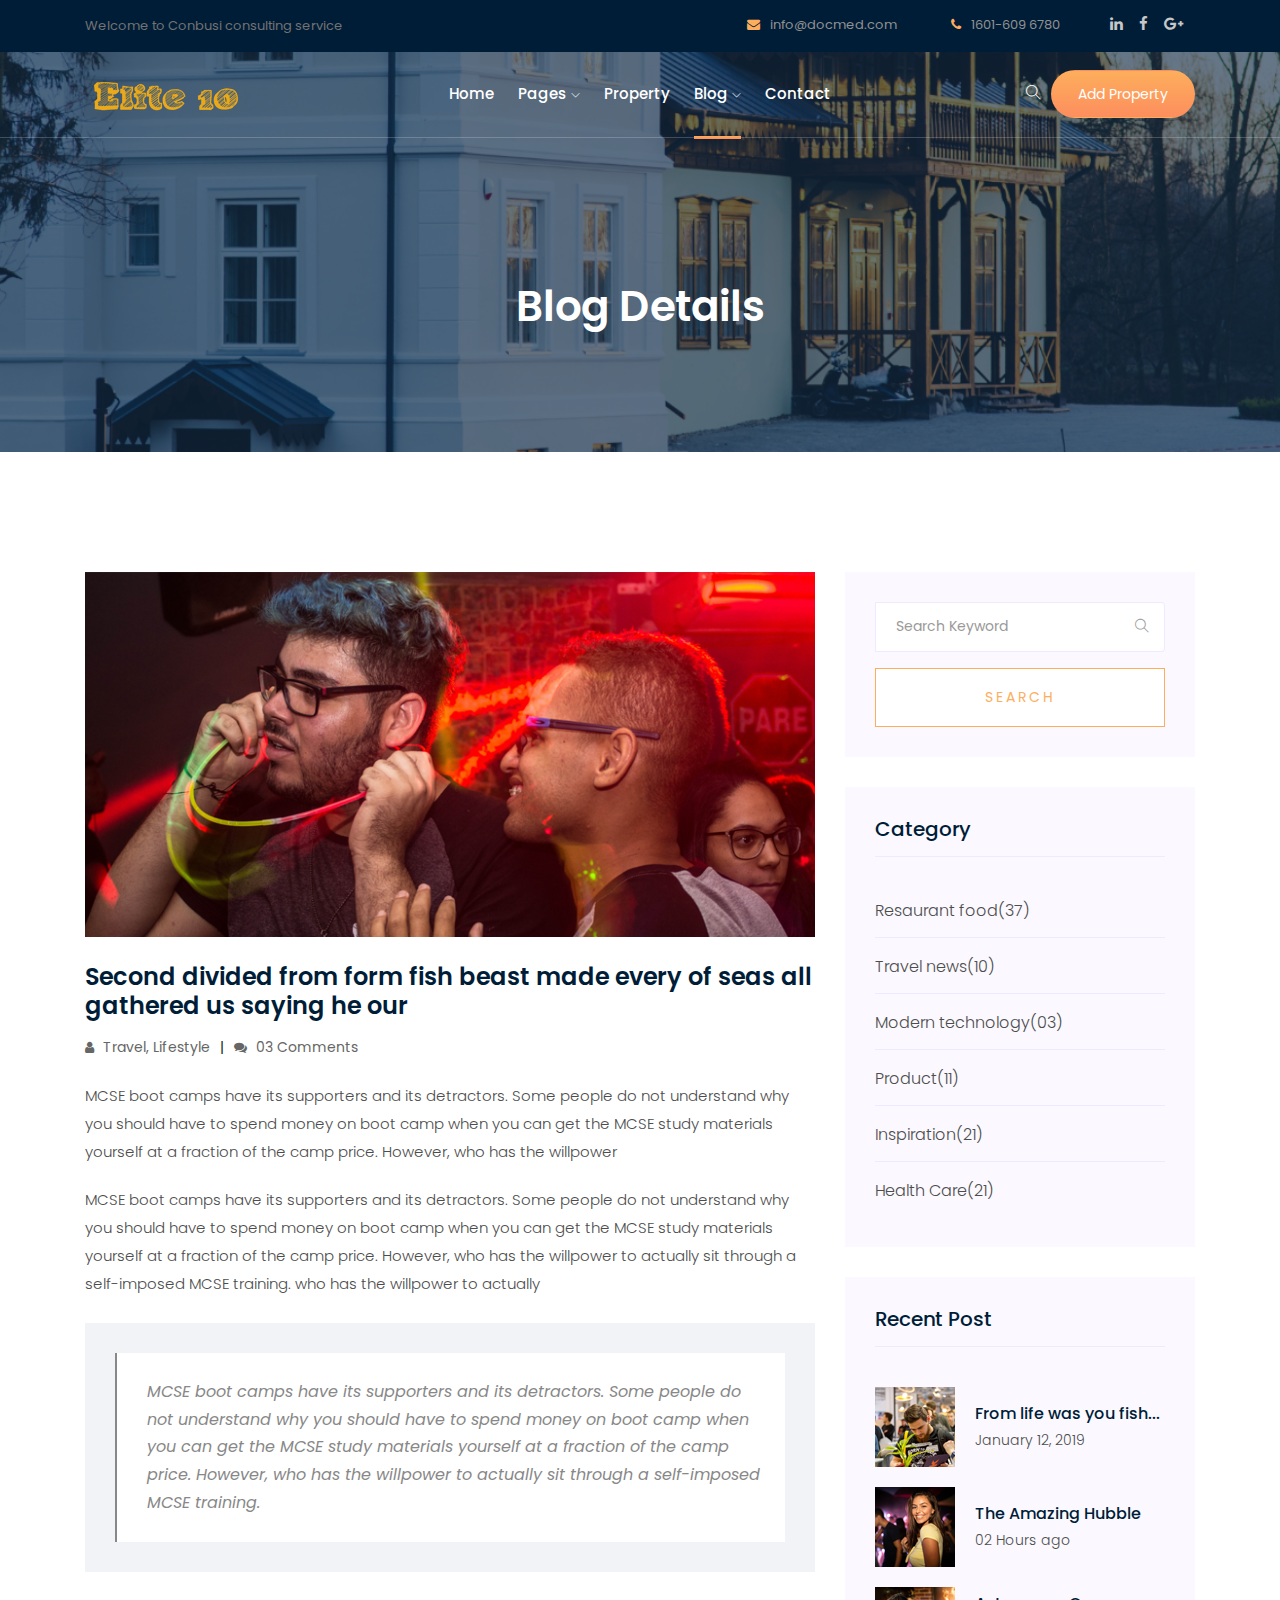
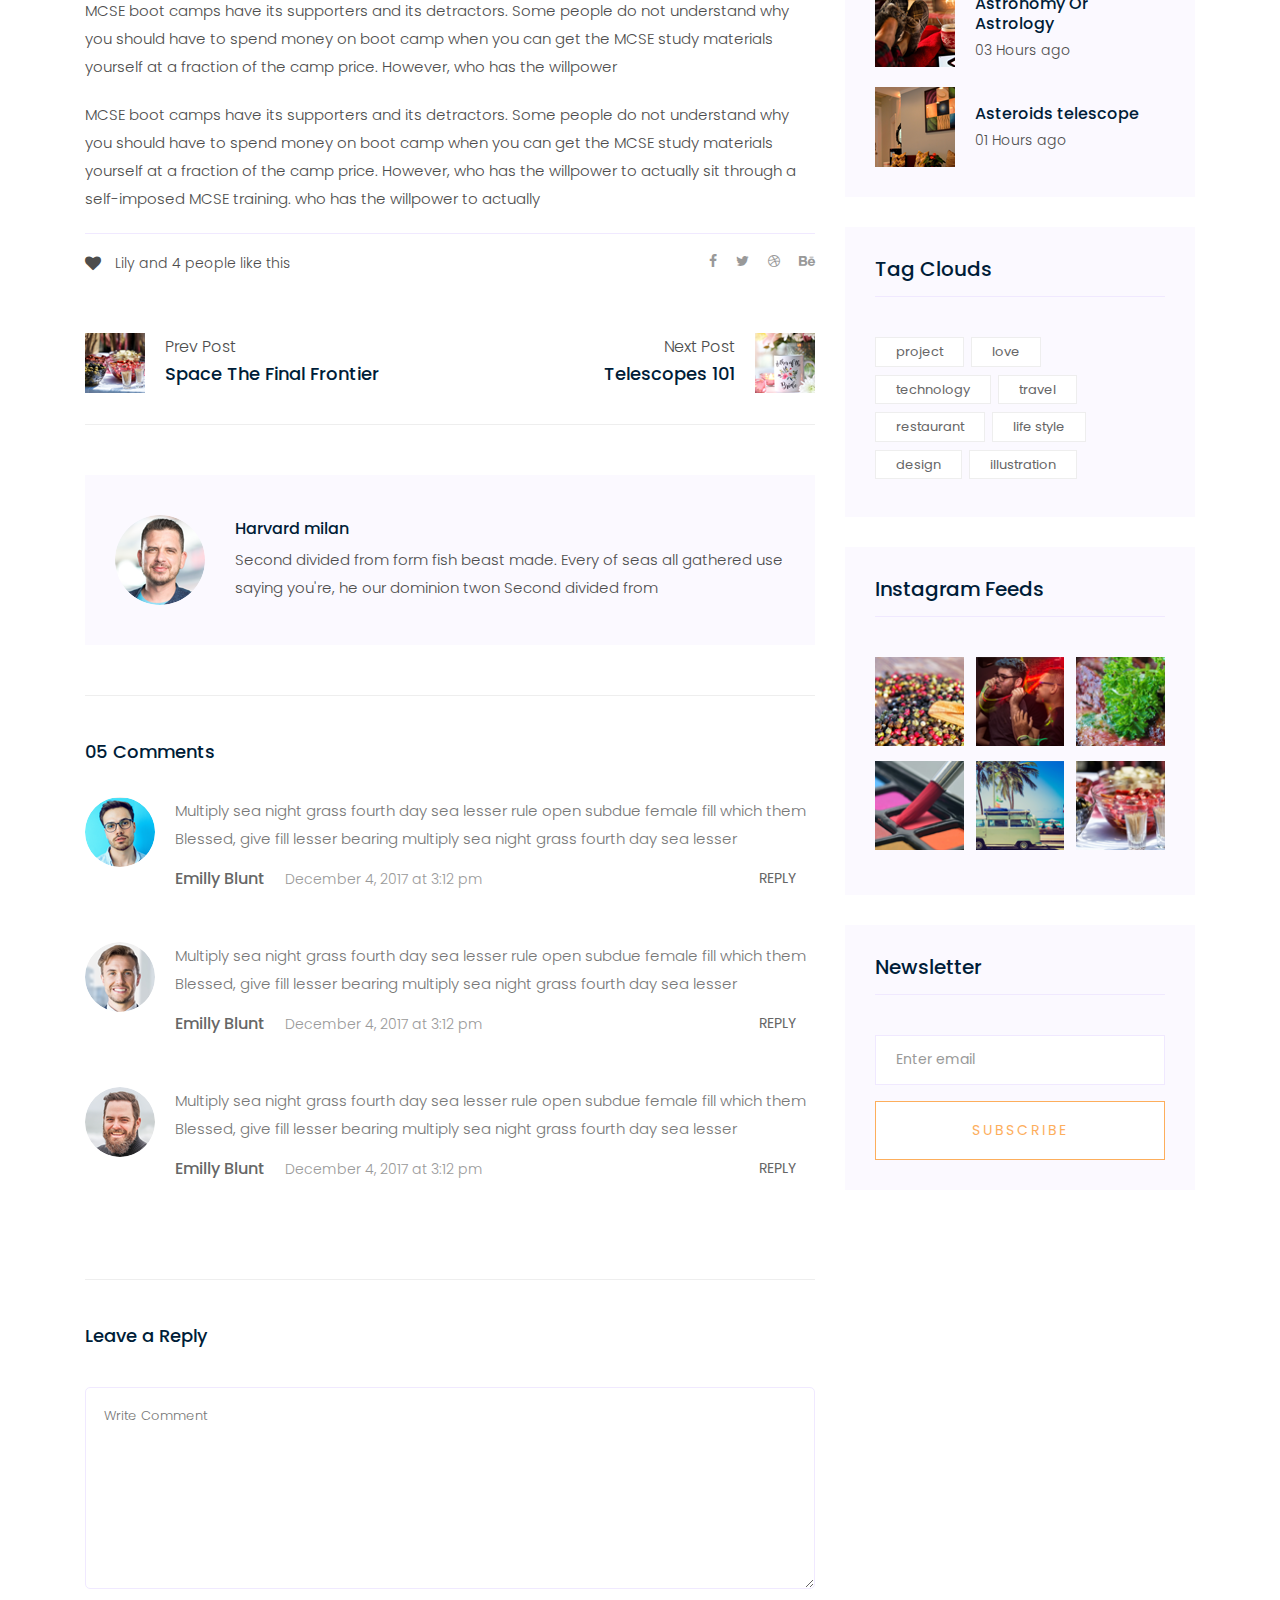
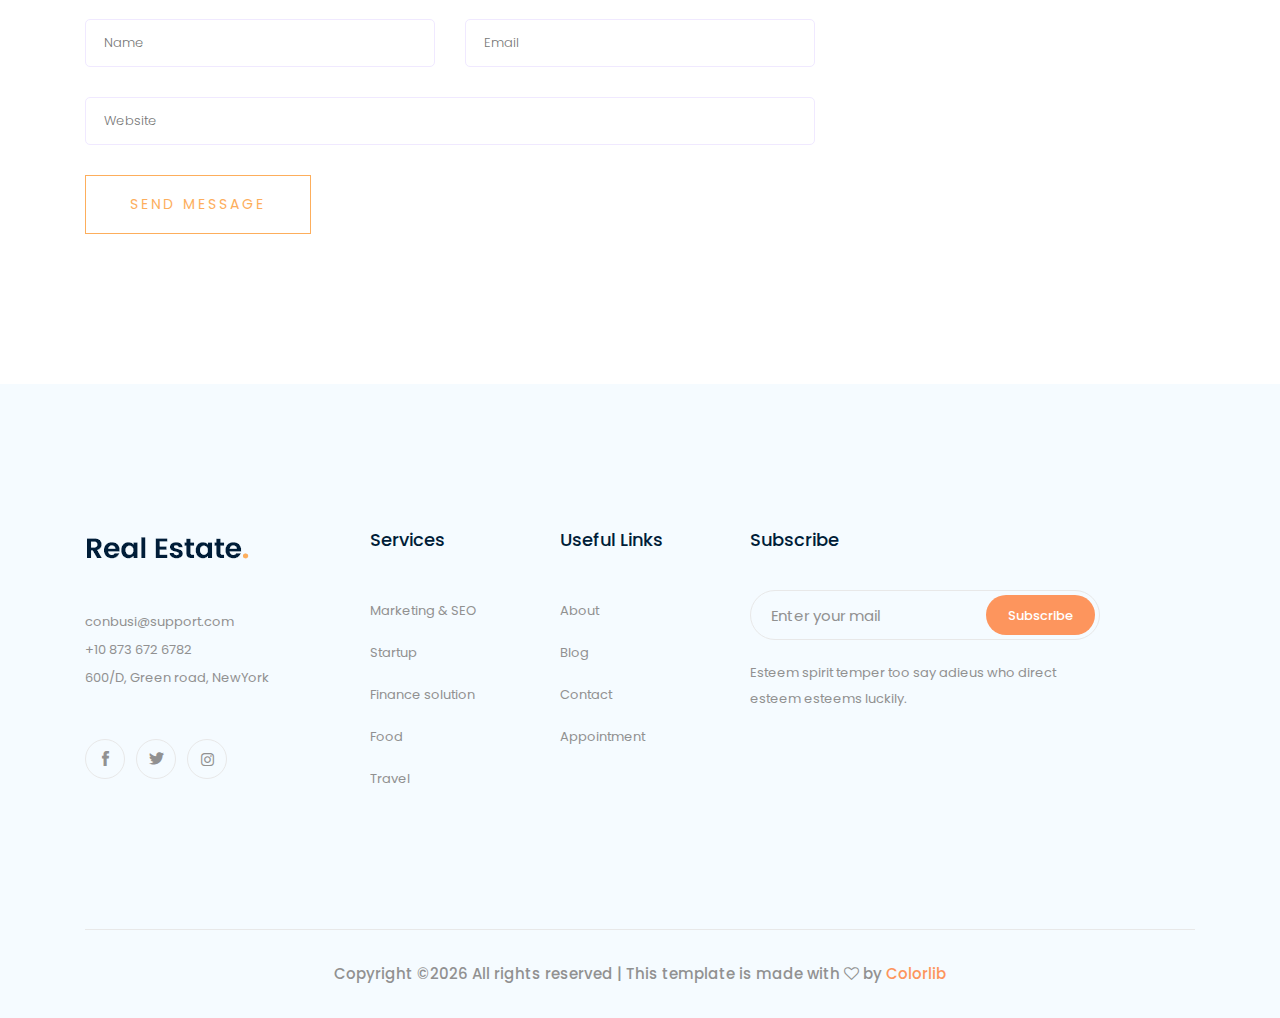
<file: single-blog.html>
<!doctype html>
<html class="no-js" lang="zxx">

<head>
   <meta charset="utf-8">
   <meta http-equiv="x-ua-compatible" content="ie=edge">
   <title>Busicol</title>
   <meta name="description" content="">
   <meta name="viewport" content="width=device-width, initial-scale=1">

   <!-- <link rel="manifest" href="site.webmanifest"> -->
   <link rel="shortcut icon" type="image/x-icon" href="img/favicon.png">
   <!-- Place favicon.ico in the root directory -->

   <!-- CSS here -->
   <link rel="stylesheet" href="css/bootstrap.min.css">
   <link rel="stylesheet" href="css/owl.carousel.min.css">
   <link rel="stylesheet" href="css/magnific-popup.css">
   <link rel="stylesheet" href="css/font-awesome.min.css">
   <link rel="stylesheet" href="css/themify-icons.css">
   <link rel="stylesheet" href="css/nice-select.css">
   <link rel="stylesheet" href="css/flaticon.css">
   <link rel="stylesheet" href="css/gijgo.css">
   <link rel="stylesheet" href="css/animate.css">
   <link rel="stylesheet" href="css/slicknav.css">
   <link rel="stylesheet" href="css/style.css">
   <!-- <link rel="stylesheet" href="css/responsive.css"> -->
</head>

<body>
   <!--[if lte IE 9]>
            <p class="browserupgrade">You are using an <strong>outdated</strong> browser. Please <a href="https://browsehappy.com/">upgrade your browser</a> to improve your experience and security.</p>
        <![endif]-->
    <!-- header-start -->
    <header>
         <div class="header-area ">
             <div class="header-top_area d-none d-lg-block">
                 <div class="container">
                     <div class="row">
                         <div class="col-xl-5 col-md-5 ">
                             <div class="header_left">
                                 <p>Welcome to Conbusi consulting service</p>
                             </div>
                         </div>
                         <div class="col-xl-7 col-md-7">
                             <div class="header_right d-flex">
                                     <div class="short_contact_list">
                                             <ul>
                                                 <li><a href="#"> <i class="fa fa-envelope"></i> info@docmed.com</a></li>
                                                 <li><a href="#"> <i class="fa fa-phone"></i> 1601-609 6780</a></li>
                                             </ul>
                                         </div>
                                         <div class="social_media_links">
                                             <a href="#">
                                                 <i class="fa fa-linkedin"></i>
                                             </a>
                                             <a href="#">
                                                 <i class="fa fa-facebook"></i>
                                             </a>
                                             <a href="#">
                                                 <i class="fa fa-google-plus"></i>
                                             </a>
                                         </div>
                             </div>
 
                         </div>
                     </div>
                 </div>
             </div>
             <div id="sticky-header" class="main-header-area">
                 <div class="container">
                     <div class="header_bottom_border">
                         <div class="row align-items-center">
                             <div class="col-xl-3 col-lg-2">
                                 <div class="logo">
                                     <a href="index.html">
                                         <img src="img/logo.png" alt="">
                                     </a>
                                 </div>
                             </div>
                             <div class="col-xl-6 col-lg-7">
                                 <div class="main-menu  d-none d-lg-block">
                                     <nav>
                                         <ul id="navigation">
                                             <li><a  href="index.html">home</a></li>
                                             <li><a href="#">pages <i class="ti-angle-down"></i></a>
                                                 <ul class="submenu">
                                                         <li><a href="about.html">about</a></li>
                                                         <li><a href="property_details.html">property details</a></li>
                                                         <li><a href="elements.html">elements</a></li>
                                                 </ul>
                                             </li>
                                             <li><a href="Property.html">Property</a></li>
                                             <li><a  class="active" href="#">blog <i class="ti-angle-down"></i></a>
                                                 <ul class="submenu">
                                                     <li><a href="blog.html">blog</a></li>
                                                     <li><a href="single-blog.html">single-blog</a></li>
                                                 </ul>
                                             </li>
                                             <li><a href="contact.html">Contact</a></li>
                                         </ul>
                                     </nav>
                                 </div>
                             </div>
                             <div class="col-xl-3 col-lg-3 d-none d-lg-block">
                                 <div class="Appointment">
                                     <div class="search_btn">
                                         <a href="#">
                                             <i class="ti-search"></i>
                                         </a>
                                     </div>
                                     <div class="book_btn d-none d-lg-block">
                                         <a  href="#">Add Property</a>
                                     </div>
                                 </div>
                             </div>
                             <div class="col-12">
                                 <div class="mobile_menu d-block d-lg-none"></div>
                             </div>
                         </div>
                     </div>
 
                 </div>
             </div>
         </div>
     </header>
     <!-- header-end -->
          <!-- bradcam_area  -->
          <div class="bradcam_area bradcam_bg_1">
                 <div class="container">
                     <div class="row">
                         <div class="col-xl-12">
                             <div class="bradcam_text text-center">
                                 <h3>Blog Details</h3>
                             </div>
                         </div>
                     </div>
                 </div>
             </div>
             <!--/ bradcam_area  -->

   <!--================Blog Area =================-->
   <section class="blog_area single-post-area section-padding">
      <div class="container">
         <div class="row">
            <div class="col-lg-8 posts-list">
               <div class="single-post">
                  <div class="feature-img">
                     <img class="img-fluid" src="img/blog/single_blog_1.png" alt="">
                  </div>
                  <div class="blog_details">
                     <h2>Second divided from form fish beast made every of seas
                        all gathered us saying he our
                     </h2>
                     <ul class="blog-info-link mt-3 mb-4">
                        <li><a href="#"><i class="fa fa-user"></i> Travel, Lifestyle</a></li>
                        <li><a href="#"><i class="fa fa-comments"></i> 03 Comments</a></li>
                     </ul>
                     <p class="excert">
                        MCSE boot camps have its supporters and its detractors. Some people do not understand why you
                        should have to spend money on boot camp when you can get the MCSE study materials yourself at a
                        fraction of the camp price. However, who has the willpower
                     </p>
                     <p>
                        MCSE boot camps have its supporters and its detractors. Some people do not understand why you
                        should have to spend money on boot camp when you can get the MCSE study materials yourself at a
                        fraction of the camp price. However, who has the willpower to actually sit through a
                        self-imposed MCSE training. who has the willpower to actually
                     </p>
                     <div class="quote-wrapper">
                        <div class="quotes">
                           MCSE boot camps have its supporters and its detractors. Some people do not understand why you
                           should have to spend money on boot camp when you can get the MCSE study materials yourself at
                           a fraction of the camp price. However, who has the willpower to actually sit through a
                           self-imposed MCSE training.
                        </div>
                     </div>
                     <p>
                        MCSE boot camps have its supporters and its detractors. Some people do not understand why you
                        should have to spend money on boot camp when you can get the MCSE study materials yourself at a
                        fraction of the camp price. However, who has the willpower
                     </p>
                     <p>
                        MCSE boot camps have its supporters and its detractors. Some people do not understand why you
                        should have to spend money on boot camp when you can get the MCSE study materials yourself at a
                        fraction of the camp price. However, who has the willpower to actually sit through a
                        self-imposed MCSE training. who has the willpower to actually
                     </p>
                  </div>
               </div>
               <div class="navigation-top">
                  <div class="d-sm-flex justify-content-between text-center">
                     <p class="like-info"><span class="align-middle"><i class="fa fa-heart"></i></span> Lily and 4
                        people like this</p>
                     <div class="col-sm-4 text-center my-2 my-sm-0">
                        <!-- <p class="comment-count"><span class="align-middle"><i class="fa fa-comment"></i></span> 06 Comments</p> -->
                     </div>
                     <ul class="social-icons">
                        <li><a href="#"><i class="fa fa-facebook-f"></i></a></li>
                        <li><a href="#"><i class="fa fa-twitter"></i></a></li>
                        <li><a href="#"><i class="fa fa-dribbble"></i></a></li>
                        <li><a href="#"><i class="fa fa-behance"></i></a></li>
                     </ul>
                  </div>
                  <div class="navigation-area">
                     <div class="row">
                        <div
                           class="col-lg-6 col-md-6 col-12 nav-left flex-row d-flex justify-content-start align-items-center">
                           <div class="thumb">
                              <a href="#">
                                 <img class="img-fluid" src="img/post/preview.png" alt="">
                              </a>
                           </div>
                           <div class="arrow">
                              <a href="#">
                                 <span class="lnr text-white ti-arrow-left"></span>
                              </a>
                           </div>
                           <div class="detials">
                              <p>Prev Post</p>
                              <a href="#">
                                 <h4>Space The Final Frontier</h4>
                              </a>
                           </div>
                        </div>
                        <div
                           class="col-lg-6 col-md-6 col-12 nav-right flex-row d-flex justify-content-end align-items-center">
                           <div class="detials">
                              <p>Next Post</p>
                              <a href="#">
                                 <h4>Telescopes 101</h4>
                              </a>
                           </div>
                           <div class="arrow">
                              <a href="#">
                                 <span class="lnr text-white ti-arrow-right"></span>
                              </a>
                           </div>
                           <div class="thumb">
                              <a href="#">
                                 <img class="img-fluid" src="img/post/next.png" alt="">
                              </a>
                           </div>
                        </div>
                     </div>
                  </div>
               </div>
               <div class="blog-author">
                  <div class="media align-items-center">
                     <img src="img/blog/author.png" alt="">
                     <div class="media-body">
                        <a href="#">
                           <h4>Harvard milan</h4>
                        </a>
                        <p>Second divided from form fish beast made. Every of seas all gathered use saying you're, he
                           our dominion twon Second divided from</p>
                     </div>
                  </div>
               </div>
               <div class="comments-area">
                  <h4>05 Comments</h4>
                  <div class="comment-list">
                     <div class="single-comment justify-content-between d-flex">
                        <div class="user justify-content-between d-flex">
                           <div class="thumb">
                              <img src="img/comment/comment_1.png" alt="">
                           </div>
                           <div class="desc">
                              <p class="comment">
                                 Multiply sea night grass fourth day sea lesser rule open subdue female fill which them
                                 Blessed, give fill lesser bearing multiply sea night grass fourth day sea lesser
                              </p>
                              <div class="d-flex justify-content-between">
                                 <div class="d-flex align-items-center">
                                    <h5>
                                       <a href="#">Emilly Blunt</a>
                                    </h5>
                                    <p class="date">December 4, 2017 at 3:12 pm </p>
                                 </div>
                                 <div class="reply-btn">
                                    <a href="#" class="btn-reply text-uppercase">reply</a>
                                 </div>
                              </div>
                           </div>
                        </div>
                     </div>
                  </div>
                  <div class="comment-list">
                     <div class="single-comment justify-content-between d-flex">
                        <div class="user justify-content-between d-flex">
                           <div class="thumb">
                              <img src="img/comment/comment_2.png" alt="">
                           </div>
                           <div class="desc">
                              <p class="comment">
                                 Multiply sea night grass fourth day sea lesser rule open subdue female fill which them
                                 Blessed, give fill lesser bearing multiply sea night grass fourth day sea lesser
                              </p>
                              <div class="d-flex justify-content-between">
                                 <div class="d-flex align-items-center">
                                    <h5>
                                       <a href="#">Emilly Blunt</a>
                                    </h5>
                                    <p class="date">December 4, 2017 at 3:12 pm </p>
                                 </div>
                                 <div class="reply-btn">
                                    <a href="#" class="btn-reply text-uppercase">reply</a>
                                 </div>
                              </div>
                           </div>
                        </div>
                     </div>
                  </div>
                  <div class="comment-list">
                     <div class="single-comment justify-content-between d-flex">
                        <div class="user justify-content-between d-flex">
                           <div class="thumb">
                              <img src="img/comment/comment_3.png" alt="">
                           </div>
                           <div class="desc">
                              <p class="comment">
                                 Multiply sea night grass fourth day sea lesser rule open subdue female fill which them
                                 Blessed, give fill lesser bearing multiply sea night grass fourth day sea lesser
                              </p>
                              <div class="d-flex justify-content-between">
                                 <div class="d-flex align-items-center">
                                    <h5>
                                       <a href="#">Emilly Blunt</a>
                                    </h5>
                                    <p class="date">December 4, 2017 at 3:12 pm </p>
                                 </div>
                                 <div class="reply-btn">
                                    <a href="#" class="btn-reply text-uppercase">reply</a>
                                 </div>
                              </div>
                           </div>
                        </div>
                     </div>
                  </div>
               </div>
               <div class="comment-form">
                  <h4>Leave a Reply</h4>
                  <form class="form-contact comment_form" action="#" id="commentForm">
                     <div class="row">
                        <div class="col-12">
                           <div class="form-group">
                              <textarea class="form-control w-100" name="comment" id="comment" cols="30" rows="9"
                                 placeholder="Write Comment"></textarea>
                           </div>
                        </div>
                        <div class="col-sm-6">
                           <div class="form-group">
                              <input class="form-control" name="name" id="name" type="text" placeholder="Name">
                           </div>
                        </div>
                        <div class="col-sm-6">
                           <div class="form-group">
                              <input class="form-control" name="email" id="email" type="email" placeholder="Email">
                           </div>
                        </div>
                        <div class="col-12">
                           <div class="form-group">
                              <input class="form-control" name="website" id="website" type="text" placeholder="Website">
                           </div>
                        </div>
                     </div>
                     <div class="form-group">
                        <button type="submit" class="button button-contactForm btn_1 boxed-btn">Send Message</button>
                     </div>
                  </form>
               </div>
            </div>
            <div class="col-lg-4">
               <div class="blog_right_sidebar">
                  <aside class="single_sidebar_widget search_widget">
                     <form action="#">
                        <div class="form-group">
                           <div class="input-group mb-3">
                              <input type="text" class="form-control" placeholder='Search Keyword'
                                 onfocus="this.placeholder = ''" onblur="this.placeholder = 'Search Keyword'">
                              <div class="input-group-append">
                                 <button class="btn" type="button"><i class="ti-search"></i></button>
                              </div>
                           </div>
                        </div>
                        <button class="button rounded-0 primary-bg text-white w-100 btn_1 boxed-btn"
                           type="submit">Search</button>
                     </form>
                  </aside>
                  <aside class="single_sidebar_widget post_category_widget">
                     <h4 class="widget_title">Category</h4>
                     <ul class="list cat-list">
                        <li>
                           <a href="#" class="d-flex">
                              <p>Resaurant food</p>
                              <p>(37)</p>
                           </a>
                        </li>
                        <li>
                           <a href="#" class="d-flex">
                              <p>Travel news</p>
                              <p>(10)</p>
                           </a>
                        </li>
                        <li>
                           <a href="#" class="d-flex">
                              <p>Modern technology</p>
                              <p>(03)</p>
                           </a>
                        </li>
                        <li>
                           <a href="#" class="d-flex">
                              <p>Product</p>
                              <p>(11)</p>
                           </a>
                        </li>
                        <li>
                           <a href="#" class="d-flex">
                              <p>Inspiration</p>
                              <p>(21)</p>
                           </a>
                        </li>
                        <li>
                           <a href="#" class="d-flex">
                              <p>Health Care</p>
                              <p>(21)</p>
                           </a>
                        </li>
                     </ul>
                  </aside>
                  <aside class="single_sidebar_widget popular_post_widget">
                     <h3 class="widget_title">Recent Post</h3>
                     <div class="media post_item">
                        <img src="img/post/post_1.png" alt="post">
                        <div class="media-body">
                           <a href="single-blog.html">
                              <h3>From life was you fish...</h3>
                           </a>
                           <p>January 12, 2019</p>
                        </div>
                     </div>
                     <div class="media post_item">
                        <img src="img/post/post_2.png" alt="post">
                        <div class="media-body">
                           <a href="single-blog.html">
                              <h3>The Amazing Hubble</h3>
                           </a>
                           <p>02 Hours ago</p>
                        </div>
                     </div>
                     <div class="media post_item">
                        <img src="img/post/post_3.png" alt="post">
                        <div class="media-body">
                           <a href="single-blog.html">
                              <h3>Astronomy Or Astrology</h3>
                           </a>
                           <p>03 Hours ago</p>
                        </div>
                     </div>
                     <div class="media post_item">
                        <img src="img/post/post_4.png" alt="post">
                        <div class="media-body">
                           <a href="single-blog.html">
                              <h3>Asteroids telescope</h3>
                           </a>
                           <p>01 Hours ago</p>
                        </div>
                     </div>
                  </aside>
                  <aside class="single_sidebar_widget tag_cloud_widget">
                     <h4 class="widget_title">Tag Clouds</h4>
                     <ul class="list">
                        <li>
                           <a href="#">project</a>
                        </li>
                        <li>
                           <a href="#">love</a>
                        </li>
                        <li>
                           <a href="#">technology</a>
                        </li>
                        <li>
                           <a href="#">travel</a>
                        </li>
                        <li>
                           <a href="#">restaurant</a>
                        </li>
                        <li>
                           <a href="#">life style</a>
                        </li>
                        <li>
                           <a href="#">design</a>
                        </li>
                        <li>
                           <a href="#">illustration</a>
                        </li>
                     </ul>
                  </aside>
                  <aside class="single_sidebar_widget instagram_feeds">
                     <h4 class="widget_title">Instagram Feeds</h4>
                     <ul class="instagram_row flex-wrap">
                        <li>
                           <a href="#">
                              <img class="img-fluid" src="img/post/post_5.png" alt="">
                           </a>
                        </li>
                        <li>
                           <a href="#">
                              <img class="img-fluid" src="img/post/post_6.png" alt="">
                           </a>
                        </li>
                        <li>
                           <a href="#">
                              <img class="img-fluid" src="img/post/post_7.png" alt="">
                           </a>
                        </li>
                        <li>
                           <a href="#">
                              <img class="img-fluid" src="img/post/post_8.png" alt="">
                           </a>
                        </li>
                        <li>
                           <a href="#">
                              <img class="img-fluid" src="img/post/post_9.png" alt="">
                           </a>
                        </li>
                        <li>
                           <a href="#">
                              <img class="img-fluid" src="img/post/post_10.png" alt="">
                           </a>
                        </li>
                     </ul>
                  </aside>
                  <aside class="single_sidebar_widget newsletter_widget">
                     <h4 class="widget_title">Newsletter</h4>
                     <form action="#">
                        <div class="form-group">
                           <input type="email" class="form-control" onfocus="this.placeholder = ''"
                              onblur="this.placeholder = 'Enter email'" placeholder='Enter email' required>
                        </div>
                        <button class="button rounded-0 primary-bg text-white w-100 btn_1 boxed-btn"
                           type="submit">Subscribe</button>
                     </form>
                  </aside>
               </div>
            </div>
         </div>
      </div>
   </section>
   <!--================ Blog Area end =================-->

    <!-- footer start -->
    <footer class="footer">
         <div class="footer_top">
             <div class="container">
                 <div class="row">
                     <div class="col-xl-3 col-md-6 col-lg-3">
                         <div class="footer_widget">
                             <div class="footer_logo">
                                 <a href="#">
                                     <img src="img/footer_logo.png" alt="">
                                 </a>
                             </div>
                             <p>
                                     <a href="#">conbusi@support.com</a> <br>
                                     +10 873 672 6782 <br>
                                     600/D, Green road, NewYork
                             </p>
                             <div class="socail_links">
                                 <ul>
                                     <li>
                                         <a href="#">
                                             <i class="ti-facebook"></i>
                                         </a>
                                     </li>
                                     <li>
                                         <a href="#">
                                             <i class="ti-twitter-alt"></i>
                                         </a>
                                     </li>
                                     <li>
                                         <a href="#">
                                             <i class="fa fa-instagram"></i>
                                         </a>
                                     </li>
                                 </ul>
                             </div>
 
                         </div>
                     </div>
                     <div class="col-xl-2 col-md-6 col-lg-3">
                         <div class="footer_widget">
                             <h3 class="footer_title">
                                     Services
                             </h3>
                             <ul>
                                 <li><a href="#">Marketing & SEO</a></li>
                                 <li><a href="#"> Startup</a></li>
                                 <li><a href="#">Finance solution</a></li>
                                 <li><a href="#">Food</a></li>
                                 <li><a href="#">Travel</a></li>
                             </ul>
 
                         </div>
                     </div>
                     <div class="col-xl-2 col-md-6 col-lg-2">
                         <div class="footer_widget">
                             <h3 class="footer_title">
                                     Useful Links
                             </h3>
                             <ul>
                                 <li><a href="#">About</a></li>
                                 <li><a href="#">Blog</a></li>
                                 <li><a href="#"> Contact</a></li>
                                 <li><a href="#">Appointment</a></li>
                             </ul>
                         </div>
                     </div>
                     <div class="col-xl-4 col-md-6 col-lg-4">
                             <div class="footer_widget">
                                     <h3 class="footer_title">
                                             Subscribe
                                     </h3>
                                     <form action="#" class="newsletter_form">
                                         <input type="text" placeholder="Enter your mail">
                                         <button type="submit">Subscribe</button>
                                     </form>
                                     <p class="newsletter_text">Esteem spirit temper too say adieus who direct esteem esteems luckily.</p>
                                 </div>
                     </div>
                 </div>
             </div>
         </div>
         <div class="copy-right_text">
             <div class="container">
                 <div class="footer_border"></div>
                 <div class="row">
                     <div class="col-xl-12">
                         <p class="copy_right text-center">
                             <!-- Link back to Colorlib can't be removed. Template is licensed under CC BY 3.0. -->
Copyright &copy;<script>document.write(new Date().getFullYear());</script> All rights reserved | This template is made with <i class="fa fa-heart-o" aria-hidden="true"></i> by <a href="https://colorlib.com" target="_blank">Colorlib</a>
<!-- Link back to Colorlib can't be removed. Template is licensed under CC BY 3.0. -->
                         </p>
                     </div>
                 </div>
             </div>
         </div>
     </footer>
     <!--/ footer end  -->


   <!-- JS here -->
   <script src="js/vendor/modernizr-3.5.0.min.js"></script>
   <script src="js/vendor/jquery-1.12.4.min.js"></script>
   <script src="js/popper.min.js"></script>
   <script src="js/bootstrap.min.js"></script>
   <script src="js/owl.carousel.min.js"></script>
   <script src="js/isotope.pkgd.min.js"></script>
   <script src="js/ajax-form.js"></script>
   <script src="js/waypoints.min.js"></script>
   <script src="js/jquery.counterup.min.js"></script>
   <script src="js/imagesloaded.pkgd.min.js"></script>
   <script src="js/scrollIt.js"></script>
   <script src="js/jquery.scrollUp.min.js"></script>
   <script src="js/wow.min.js"></script>
   <script src="js/nice-select.min.js"></script>
   <script src="js/jquery.slicknav.min.js"></script>
   <script src="js/jquery.magnific-popup.min.js"></script>
   <script src="js/plugins.js"></script>
   <script src="js/gijgo.min.js"></script>

   <!--contact js-->
   <script src="js/contact.js"></script>
   <script src="js/jquery.ajaxchimp.min.js"></script>
   <script src="js/jquery.form.js"></script>
   <script src="js/jquery.validate.min.js"></script>
   <script src="js/mail-script.js"></script>

   <script src="js/main.js"></script>

</body>

</html>
</file>
<file: css/themify-icons.css>
@font-face {
	font-family: 'themify';
	src:url('../fonts/themify.eot?-fvbane');
	src:url('../fonts/themify.eot?#iefix-fvbane') format('embedded-opentype'),
		url('../fonts/themify.woff?-fvbane') format('woff'),
		url('../fonts/themify.ttf?-fvbane') format('truetype'),
		url('../fonts/themify.svg?-fvbane#themify') format('svg');
	font-weight: normal;
	font-style: normal;
}

[class^="ti-"], [class*=" ti-"] {
	font-family: 'themify';
	/* speak: none; */
	font-style: normal;
	font-weight: normal;
	font-variant: normal;
	text-transform: none;
	line-height: 1;

	/* Better Font Rendering =========== */
	-webkit-font-smoothing: antialiased;
	-moz-osx-font-smoothing: grayscale;
}

.ti-wand:before {
	content: "\e600";
}
.ti-volume:before {
	content: "\e601";
}
.ti-user:before {
	content: "\e602";
}
.ti-unlock:before {
	content: "\e603";
}
.ti-unlink:before {
	content: "\e604";
}
.ti-trash:before {
	content: "\e605";
}
.ti-thought:before {
	content: "\e606";
}
.ti-target:before {
	content: "\e607";
}
.ti-tag:before {
	content: "\e608";
}
.ti-tablet:before {
	content: "\e609";
}
.ti-star:before {
	content: "\e60a";
}
.ti-spray:before {
	content: "\e60b";
}
.ti-signal:before {
	content: "\e60c";
}
.ti-shopping-cart:before {
	content: "\e60d";
}
.ti-shopping-cart-full:before {
	content: "\e60e";
}
.ti-settings:before {
	content: "\e60f";
}
.ti-search:before {
	content: "\e610";
}
.ti-zoom-in:before {
	content: "\e611";
}
.ti-zoom-out:before {
	content: "\e612";
}
.ti-cut:before {
	content: "\e613";
}
.ti-ruler:before {
	content: "\e614";
}
.ti-ruler-pencil:before {
	content: "\e615";
}
.ti-ruler-alt:before {
	content: "\e616";
}
.ti-bookmark:before {
	content: "\e617";
}
.ti-bookmark-alt:before {
	content: "\e618";
}
.ti-reload:before {
	content: "\e619";
}
.ti-plus:before {
	content: "\e61a";
}
.ti-pin:before {
	content: "\e61b";
}
.ti-pencil:before {
	content: "\e61c";
}
.ti-pencil-alt:before {
	content: "\e61d";
}
.ti-paint-roller:before {
	content: "\e61e";
}
.ti-paint-bucket:before {
	content: "\e61f";
}
.ti-na:before {
	content: "\e620";
}
.ti-mobile:before {
	content: "\e621";
}
.ti-minus:before {
	content: "\e622";
}
.ti-medall:before {
	content: "\e623";
}
.ti-medall-alt:before {
	content: "\e624";
}
.ti-marker:before {
	content: "\e625";
}
.ti-marker-alt:before {
	content: "\e626";
}
.ti-arrow-up:before {
	content: "\e627";
}
.ti-arrow-right:before {
	content: "\e628";
}
.ti-arrow-left:before {
	content: "\e629";
}
.ti-arrow-down:before {
	content: "\e62a";
}
.ti-lock:before {
	content: "\e62b";
}
.ti-location-arrow:before {
	content: "\e62c";
}
.ti-link:before {
	content: "\e62d";
}
.ti-layout:before {
	content: "\e62e";
}
.ti-layers:before {
	content: "\e62f";
}
.ti-layers-alt:before {
	content: "\e630";
}
.ti-key:before {
	content: "\e631";
}
.ti-import:before {
	content: "\e632";
}
.ti-image:before {
	content: "\e633";
}
.ti-heart:before {
	content: "\e634";
}
.ti-heart-broken:before {
	content: "\e635";
}
.ti-hand-stop:before {
	content: "\e636";
}
.ti-hand-open:before {
	content: "\e637";
}
.ti-hand-drag:before {
	content: "\e638";
}
.ti-folder:before {
	content: "\e639";
}
.ti-flag:before {
	content: "\e63a";
}
.ti-flag-alt:before {
	content: "\e63b";
}
.ti-flag-alt-2:before {
	content: "\e63c";
}
.ti-eye:before {
	content: "\e63d";
}
.ti-export:before {
	content: "\e63e";
}
.ti-exchange-vertical:before {
	content: "\e63f";
}
.ti-desktop:before {
	content: "\e640";
}
.ti-cup:before {
	content: "\e641";
}
.ti-crown:before {
	content: "\e642";
}
.ti-comments:before {
	content: "\e643";
}
.ti-comment:before {
	content: "\e644";
}
.ti-comment-alt:before {
	content: "\e645";
}
.ti-close:before {
	content: "\e646";
}
.ti-clip:before {
	content: "\e647";
}
.ti-angle-up:before {
	content: "\e648";
}
.ti-angle-right:before {
	content: "\e649";
}
.ti-angle-left:before {
	content: "\e64a";
}
.ti-angle-down:before {
	content: "\e64b";
}
.ti-check:before {
	content: "\e64c";
}
.ti-check-box:before {
	content: "\e64d";
}
.ti-camera:before {
	content: "\e64e";
}
.ti-announcement:before {
	content: "\e64f";
}
.ti-brush:before {
	content: "\e650";
}
.ti-briefcase:before {
	content: "\e651";
}
.ti-bolt:before {
	content: "\e652";
}
.ti-bolt-alt:before {
	content: "\e653";
}
.ti-blackboard:before {
	content: "\e654";
}
.ti-bag:before {
	content: "\e655";
}
.ti-move:before {
	content: "\e656";
}
.ti-arrows-vertical:before {
	content: "\e657";
}
.ti-arrows-horizontal:before {
	content: "\e658";
}
.ti-fullscreen:before {
	content: "\e659";
}
.ti-arrow-top-right:before {
	content: "\e65a";
}
.ti-arrow-top-left:before {
	content: "\e65b";
}
.ti-arrow-circle-up:before {
	content: "\e65c";
}
.ti-arrow-circle-right:before {
	content: "\e65d";
}
.ti-arrow-circle-left:before {
	content: "\e65e";
}
.ti-arrow-circle-down:before {
	content: "\e65f";
}
.ti-angle-double-up:before {
	content: "\e660";
}
.ti-angle-double-right:before {
	content: "\e661";
}
.ti-angle-double-left:before {
	content: "\e662";
}
.ti-angle-double-down:before {
	content: "\e663";
}
.ti-zip:before {
	content: "\e664";
}
.ti-world:before {
	content: "\e665";
}
.ti-wheelchair:before {
	content: "\e666";
}
.ti-view-list:before {
	content: "\e667";
}
.ti-view-list-alt:before {
	content: "\e668";
}
.ti-view-grid:before {
	content: "\e669";
}
.ti-uppercase:before {
	content: "\e66a";
}
.ti-upload:before {
	content: "\e66b";
}
.ti-underline:before {
	content: "\e66c";
}
.ti-truck:before {
	content: "\e66d";
}
.ti-timer:before {
	content: "\e66e";
}
.ti-ticket:before {
	content: "\e66f";
}
.ti-thumb-up:before {
	content: "\e670";
}
.ti-thumb-down:before {
	content: "\e671";
}
.ti-text:before {
	content: "\e672";
}
.ti-stats-up:before {
	content: "\e673";
}
.ti-stats-down:before {
	content: "\e674";
}
.ti-split-v:before {
	content: "\e675";
}
.ti-split-h:before {
	content: "\e676";
}
.ti-smallcap:before {
	content: "\e677";
}
.ti-shine:before {
	content: "\e678";
}
.ti-shift-right:before {
	content: "\e679";
}
.ti-shift-left:before {
	content: "\e67a";
}
.ti-shield:before {
	content: "\e67b";
}
.ti-notepad:before {
	content: "\e67c";
}
.ti-server:before {
	content: "\e67d";
}
.ti-quote-right:before {
	content: "\e67e";
}
.ti-quote-left:before {
	content: "\e67f";
}
.ti-pulse:before {
	content: "\e680";
}
.ti-printer:before {
	content: "\e681";
}
.ti-power-off:before {
	content: "\e682";
}
.ti-plug:before {
	content: "\e683";
}
.ti-pie-chart:before {
	content: "\e684";
}
.ti-paragraph:before {
	content: "\e685";
}
.ti-panel:before {
	content: "\e686";
}
.ti-package:before {
	content: "\e687";
}
.ti-music:before {
	content: "\e688";
}
.ti-music-alt:before {
	content: "\e689";
}
.ti-mouse:before {
	content: "\e68a";
}
.ti-mouse-alt:before {
	content: "\e68b";
}
.ti-money:before {
	content: "\e68c";
}
.ti-microphone:before {
	content: "\e68d";
}
.ti-menu:before {
	content: "\e68e";
}
.ti-menu-alt:before {
	content: "\e68f";
}
.ti-map:before {
	content: "\e690";
}
.ti-map-alt:before {
	content: "\e691";
}
.ti-loop:before {
	content: "\e692";
}
.ti-location-pin:before {
	content: "\e693";
}
.ti-list:before {
	content: "\e694";
}
.ti-light-bulb:before {
	content: "\e695";
}
.ti-Italic:before {
	content: "\e696";
}
.ti-info:before {
	content: "\e697";
}
.ti-infinite:before {
	content: "\e698";
}
.ti-id-badge:before {
	content: "\e699";
}
.ti-hummer:before {
	content: "\e69a";
}
.ti-home:before {
	content: "\e69b";
}
.ti-help:before {
	content: "\e69c";
}
.ti-headphone:before {
	content: "\e69d";
}
.ti-harddrives:before {
	content: "\e69e";
}
.ti-harddrive:before {
	content: "\e69f";
}
.ti-gift:before {
	content: "\e6a0";
}
.ti-game:before {
	content: "\e6a1";
}
.ti-filter:before {
	content: "\e6a2";
}
.ti-files:before {
	content: "\e6a3";
}
.ti-file:before {
	content: "\e6a4";
}
.ti-eraser:before {
	content: "\e6a5";
}
.ti-envelope:before {
	content: "\e6a6";
}
.ti-download:before {
	content: "\e6a7";
}
.ti-direction:before {
	content: "\e6a8";
}
.ti-direction-alt:before {
	content: "\e6a9";
}
.ti-dashboard:before {
	content: "\e6aa";
}
.ti-control-stop:before {
	content: "\e6ab";
}
.ti-control-shuffle:before {
	content: "\e6ac";
}
.ti-control-play:before {
	content: "\e6ad";
}
.ti-control-pause:before {
	content: "\e6ae";
}
.ti-control-forward:before {
	content: "\e6af";
}
.ti-control-backward:before {
	content: "\e6b0";
}
.ti-cloud:before {
	content: "\e6b1";
}
.ti-cloud-up:before {
	content: "\e6b2";
}
.ti-cloud-down:before {
	content: "\e6b3";
}
.ti-clipboard:before {
	content: "\e6b4";
}
.ti-car:before {
	content: "\e6b5";
}
.ti-calendar:before {
	content: "\e6b6";
}
.ti-book:before {
	content: "\e6b7";
}
.ti-bell:before {
	content: "\e6b8";
}
.ti-basketball:before {
	content: "\e6b9";
}
.ti-bar-chart:before {
	content: "\e6ba";
}
.ti-bar-chart-alt:before {
	content: "\e6bb";
}
.ti-back-right:before {
	content: "\e6bc";
}
.ti-back-left:before {
	content: "\e6bd";
}
.ti-arrows-corner:before {
	content: "\e6be";
}
.ti-archive:before {
	content: "\e6bf";
}
.ti-anchor:before {
	content: "\e6c0";
}
.ti-align-right:before {
	content: "\e6c1";
}
.ti-align-left:before {
	content: "\e6c2";
}
.ti-align-justify:before {
	content: "\e6c3";
}
.ti-align-center:before {
	content: "\e6c4";
}
.ti-alert:before {
	content: "\e6c5";
}
.ti-alarm-clock:before {
	content: "\e6c6";
}
.ti-agenda:before {
	content: "\e6c7";
}
.ti-write:before {
	content: "\e6c8";
}
.ti-window:before {
	content: "\e6c9";
}
.ti-widgetized:before {
	content: "\e6ca";
}
.ti-widget:before {
	content: "\e6cb";
}
.ti-widget-alt:before {
	content: "\e6cc";
}
.ti-wallet:before {
	content: "\e6cd";
}
.ti-video-clapper:before {
	content: "\e6ce";
}
.ti-video-camera:before {
	content: "\e6cf";
}
.ti-vector:before {
	content: "\e6d0";
}
.ti-themify-logo:before {
	content: "\e6d1";
}
.ti-themify-favicon:before {
	content: "\e6d2";
}
.ti-themify-favicon-alt:before {
	content: "\e6d3";
}
.ti-support:before {
	content: "\e6d4";
}
.ti-stamp:before {
	content: "\e6d5";
}
.ti-split-v-alt:before {
	content: "\e6d6";
}
.ti-slice:before {
	content: "\e6d7";
}
.ti-shortcode:before {
	content: "\e6d8";
}
.ti-shift-right-alt:before {
	content: "\e6d9";
}
.ti-shift-left-alt:before {
	content: "\e6da";
}
.ti-ruler-alt-2:before {
	content: "\e6db";
}
.ti-receipt:before {
	content: "\e6dc";
}
.ti-pin2:before {
	content: "\e6dd";
}
.ti-pin-alt:before {
	content: "\e6de";
}
.ti-pencil-alt2:before {
	content: "\e6df";
}
.ti-palette:before {
	content: "\e6e0";
}
.ti-more:before {
	content: "\e6e1";
}
.ti-more-alt:before {
	content: "\e6e2";
}
.ti-microphone-alt:before {
	content: "\e6e3";
}
.ti-magnet:before {
	content: "\e6e4";
}
.ti-line-double:before {
	content: "\e6e5";
}
.ti-line-dotted:before {
	content: "\e6e6";
}
.ti-line-dashed:before {
	content: "\e6e7";
}
.ti-layout-width-full:before {
	content: "\e6e8";
}
.ti-layout-width-default:before {
	content: "\e6e9";
}
.ti-layout-width-default-alt:before {
	content: "\e6ea";
}
.ti-layout-tab:before {
	content: "\e6eb";
}
.ti-layout-tab-window:before {
	content: "\e6ec";
}
.ti-layout-tab-v:before {
	content: "\e6ed";
}
.ti-layout-tab-min:before {
	content: "\e6ee";
}
.ti-layout-slider:before {
	content: "\e6ef";
}
.ti-layout-slider-alt:before {
	content: "\e6f0";
}
.ti-layout-sidebar-right:before {
	content: "\e6f1";
}
.ti-layout-sidebar-none:before {
	content: "\e6f2";
}
.ti-layout-sidebar-left:before {
	content: "\e6f3";
}
.ti-layout-placeholder:before {
	content: "\e6f4";
}
.ti-layout-menu:before {
	content: "\e6f5";
}
.ti-layout-menu-v:before {
	content: "\e6f6";
}
.ti-layout-menu-separated:before {
	content: "\e6f7";
}
.ti-layout-menu-full:before {
	content: "\e6f8";
}
.ti-layout-media-right-alt:before {
	content: "\e6f9";
}
.ti-layout-media-right:before {
	content: "\e6fa";
}
.ti-layout-media-overlay:before {
	content: "\e6fb";
}
.ti-layout-media-overlay-alt:before {
	content: "\e6fc";
}
.ti-layout-media-overlay-alt-2:before {
	content: "\e6fd";
}
.ti-layout-media-left-alt:before {
	content: "\e6fe";
}
.ti-layout-media-left:before {
	content: "\e6ff";
}
.ti-layout-media-center-alt:before {
	content: "\e700";
}
.ti-layout-media-center:before {
	content: "\e701";
}
.ti-layout-list-thumb:before {
	content: "\e702";
}
.ti-layout-list-thumb-alt:before {
	content: "\e703";
}
.ti-layout-list-post:before {
	content: "\e704";
}
.ti-layout-list-large-image:before {
	content: "\e705";
}
.ti-layout-line-solid:before {
	content: "\e706";
}
.ti-layout-grid4:before {
	content: "\e707";
}
.ti-layout-grid3:before {
	content: "\e708";
}
.ti-layout-grid2:before {
	content: "\e709";
}
.ti-layout-grid2-thumb:before {
	content: "\e70a";
}
.ti-layout-cta-right:before {
	content: "\e70b";
}
.ti-layout-cta-left:before {
	content: "\e70c";
}
.ti-layout-cta-center:before {
	content: "\e70d";
}
.ti-layout-cta-btn-right:before {
	content: "\e70e";
}
.ti-layout-cta-btn-left:before {
	content: "\e70f";
}
.ti-layout-column4:before {
	content: "\e710";
}
.ti-layout-column3:before {
	content: "\e711";
}
.ti-layout-column2:before {
	content: "\e712";
}
.ti-layout-accordion-separated:before {
	content: "\e713";
}
.ti-layout-accordion-merged:before {
	content: "\e714";
}
.ti-layout-accordion-list:before {
	content: "\e715";
}
.ti-ink-pen:before {
	content: "\e716";
}
.ti-info-alt:before {
	content: "\e717";
}
.ti-help-alt:before {
	content: "\e718";
}
.ti-headphone-alt:before {
	content: "\e719";
}
.ti-hand-point-up:before {
	content: "\e71a";
}
.ti-hand-point-right:before {
	content: "\e71b";
}
.ti-hand-point-left:before {
	content: "\e71c";
}
.ti-hand-point-down:before {
	content: "\e71d";
}
.ti-gallery:before {
	content: "\e71e";
}
.ti-face-smile:before {
	content: "\e71f";
}
.ti-face-sad:before {
	content: "\e720";
}
.ti-credit-card:before {
	content: "\e721";
}
.ti-control-skip-forward:before {
	content: "\e722";
}
.ti-control-skip-backward:before {
	content: "\e723";
}
.ti-control-record:before {
	content: "\e724";
}
.ti-control-eject:before {
	content: "\e725";
}
.ti-comments-smiley:before {
	content: "\e726";
}
.ti-brush-alt:before {
	content: "\e727";
}
.ti-youtube:before {
	content: "\e728";
}
.ti-vimeo:before {
	content: "\e729";
}
.ti-twitter:before {
	content: "\e72a";
}
.ti-time:before {
	content: "\e72b";
}
.ti-tumblr:before {
	content: "\e72c";
}
.ti-skype:before {
	content: "\e72d";
}
.ti-share:before {
	content: "\e72e";
}
.ti-share-alt:before {
	content: "\e72f";
}
.ti-rocket:before {
	content: "\e730";
}
.ti-pinterest:before {
	content: "\e731";
}
.ti-new-window:before {
	content: "\e732";
}
.ti-microsoft:before {
	content: "\e733";
}
.ti-list-ol:before {
	content: "\e734";
}
.ti-linkedin:before {
	content: "\e735";
}
.ti-layout-sidebar-2:before {
	content: "\e736";
}
.ti-layout-grid4-alt:before {
	content: "\e737";
}
.ti-layout-grid3-alt:before {
	content: "\e738";
}
.ti-layout-grid2-alt:before {
	content: "\e739";
}
.ti-layout-column4-alt:before {
	content: "\e73a";
}
.ti-layout-column3-alt:before {
	content: "\e73b";
}
.ti-layout-column2-alt:before {
	content: "\e73c";
}
.ti-instagram:before {
	content: "\e73d";
}
.ti-google:before {
	content: "\e73e";
}
.ti-github:before {
	content: "\e73f";
}
.ti-flickr:before {
	content: "\e740";
}
.ti-facebook:before {
	content: "\e741";
}
.ti-dropbox:before {
	content: "\e742";
}
.ti-dribbble:before {
	content: "\e743";
}
.ti-apple:before {
	content: "\e744";
}
.ti-android:before {
	content: "\e745";
}
.ti-save:before {
	content: "\e746";
}
.ti-save-alt:before {
	content: "\e747";
}
.ti-yahoo:before {
	content: "\e748";
}
.ti-wordpress:before {
	content: "\e749";
}
.ti-vimeo-alt:before {
	content: "\e74a";
}
.ti-twitter-alt:before {
	content: "\e74b";
}
.ti-tumblr-alt:before {
	content: "\e74c";
}
.ti-trello:before {
	content: "\e74d";
}
.ti-stack-overflow:before {
	content: "\e74e";
}
.ti-soundcloud:before {
	content: "\e74f";
}
.ti-sharethis:before {
	content: "\e750";
}
.ti-sharethis-alt:before {
	content: "\e751";
}
.ti-reddit:before {
	content: "\e752";
}
.ti-pinterest-alt:before {
	content: "\e753";
}
.ti-microsoft-alt:before {
	content: "\e754";
}
.ti-linux:before {
	content: "\e755";
}
.ti-jsfiddle:before {
	content: "\e756";
}
.ti-joomla:before {
	content: "\e757";
}
.ti-html5:before {
	content: "\e758";
}
.ti-flickr-alt:before {
	content: "\e759";
}
.ti-email:before {
	content: "\e75a";
}
.ti-drupal:before {
	content: "\e75b";
}
.ti-dropbox-alt:before {
	content: "\e75c";
}
.ti-css3:before {
	content: "\e75d";
}
.ti-rss:before {
	content: "\e75e";
}
.ti-rss-alt:before {
	content: "\e75f";
}
</file>
<file: css/nice-select.css>
.nice-select {
  -webkit-tap-highlight-color: transparent;
  background-color: #fff;
  border-radius: 5px;
  border: solid 1px #e8e8e8;
  box-sizing: border-box;
  clear: both;
  cursor: pointer;
  display: block;
  float: left;
  font-family: inherit;
  font-size: 14px;
  font-weight: normal;
  height: 42px;
  line-height: 40px;
  outline: none;
  padding-left: 18px;
  padding-right: 30px;
  position: relative;
  text-align: left !important;
  -webkit-transition: all 0.2s ease-in-out;
  transition: all 0.2s ease-in-out;
  -webkit-user-select: none;
     -moz-user-select: none;
      -ms-user-select: none;
          user-select: none;
  white-space: nowrap;
  width: auto; }
  .nice-select:hover {
    border-color: #dbdbdb; }
  .nice-select:active, .nice-select.open, .nice-select:focus {
    border-color: #999; }


  .nice-select.disabled {
    border-color: #ededed;
    color: #999;
    pointer-events: none; }
    .nice-select.disabled:after {
      border-color: #cccccc; }
  .nice-select.wide {
    width: 100%; }
    .nice-select.wide .list {
      left: 0 !important;
      right: 0 !important; }
  .nice-select.right {
    float: right; }
    .nice-select.right .list {
      left: auto;
      right: 0; }
  .nice-select.small {
    font-size: 12px;
    height: 36px;
    line-height: 34px; }
    .nice-select.small:after {
      height: 4px;
      width: 4px; }
    .nice-select.small .option {
      line-height: 34px;
      min-height: 34px; }
  .nice-select .list {
    background-color: #fff;
    border-radius: 5px;
    box-shadow: 0 0 0 1px rgba(68, 68, 68, 0.11);
    box-sizing: border-box;
    margin-top: 4px;
    opacity: 0;
    overflow: hidden;
    padding: 0;
    pointer-events: none;
    position: absolute;
    top: 100%;
    left: 0;
    -webkit-transform-origin: 50% 0;
        -ms-transform-origin: 50% 0;
            transform-origin: 50% 0;
    -webkit-transform: scale(0.75) translateY(-21px);
        -ms-transform: scale(0.75) translateY(-21px);
            transform: scale(0.75) translateY(-21px);
    -webkit-transition: all 0.2s cubic-bezier(0.5, 0, 0, 1.25), opacity 0.15s ease-out;
    transition: all 0.2s cubic-bezier(0.5, 0, 0, 1.25), opacity 0.15s ease-out;
    z-index: 9; }
    .nice-select .list:hover .option:not(:hover) {
      background-color: transparent !important; }
  .nice-select .option {
    cursor: pointer;
    font-weight: 400;
    line-height: 40px;
    list-style: none;
    min-height: 40px;
    outline: none;
    padding-left: 18px;
    padding-right: 29px;
    text-align: left;
    -webkit-transition: all 0.2s;
    transition: all 0.2s; }
    .nice-select .option:hover, .nice-select .option.focus, .nice-select .option.selected.focus {
      background-color: #f6f6f6; }
    .nice-select .option.selected {
      font-weight: bold; }
    .nice-select .option.disabled {
      background-color: transparent;
      color: #999;
      cursor: default; }

.no-csspointerevents .nice-select .list {
  display: none; }

.no-csspointerevents .nice-select.open .list {
  display: block; }





  /* ,,,,,,,,,,,,,,,, */


  .nice-select:after {
    content: "\e64b";
    display: block;
    height: 5px;
    margin-top: -5px;
    pointer-events: none;
    position: absolute;
    right: 30px;
    top: 8px;
    transition: all 0.15s ease-in-out;
    width: 5px;
    font-family: 'themify';
    color: #ddd; }

    .nice-select.open:after {
 }
    .nice-select.open .list {
      opacity: 1;
      pointer-events: auto;
      -webkit-transform: scale(1) translateY(0);
          -ms-transform: scale(1) translateY(0);
              transform: scale(1) translateY(0); }
</file>
<file: css/flaticon.css>
/*
  	Flaticon icon font: Flaticon
  	Creation date: 07/09/2019 08:07
  	*/

	  @font-face {
		font-family: "Flaticon";
		src: url("../fonts/Flaticon.eot");
		src: url("../fonts/Flaticon.eot");
		src: url("../fonts/Flaticon.eot?#iefix") format("embedded-opentype"),
			 url("../fonts/Flaticon.woff2") format("woff2"),
			 url("../fonts/Flaticon.woff") format("woff"),
			 url("../fonts/Flaticon.ttf") format("truetype"),
			 url("../fonts/Flaticon.svg#Flaticon") format("svg");
		font-weight: normal;
		font-style: normal;
	  }
	  
	  @media screen and (-webkit-min-device-pixel-ratio:0) {
		@font-face {
		  font-family: "Flaticon";
		  src: url("./Flaticon.svg#Flaticon") format("svg");
		}
	  }
	  
	  [class^="flaticon-"]:before, [class*=" flaticon-"]:before,
	  [class^="flaticon-"]:after, [class*=" flaticon-"]:after {   
		font-family: Flaticon;
			  font-size: 20px;
	  font-style: normal;
	  margin-left: 20px;
	  }
	  
	.flaticon-legal-paper:before {
		content: "\e001";
	}
	.flaticon-case:before {
		content: "\e002";
	}
	.flaticon-survey:before {
		content: "\e003";
	}
	.flaticon-bar-chart:before {
		content: "\e004";
	}
	.flaticon-controls:before {
		content: "\e005";
	}
	.flaticon-puzzle:before {
		content: "\e006";
	}
	.flaticon-right:before {
		content: "\e007";
	}
</file>
<file: css/gijgo.css>
.gj-button {
    background-color: #f5f5f5;
    border: 1px solid #ddd;
    color: #000;
    border-radius: 3px;
    padding: 6px 10px;
    cursor: pointer;
}

.gj-unselectable {
    -webkit-touch-callout: none;
    -webkit-user-select: none;
    -khtml-user-select: none;
    -moz-user-select: none;
    -ms-user-select: none;
    user-select: none;
}

.gj-row {
    display: -webkit-box;
    display: -ms-flexbox;
    display: flex;
    -ms-flex-wrap: wrap;
    flex-wrap: wrap;
}

.gj-margin-left-5 {
    margin-left: 5px;
}

.gj-margin-left-10 {
    margin-left: 10px;
}

.gj-width-full {
    width: 100%;
}

.gj-cursor-pointer {
    cursor: pointer;
}

.gj-text-align-center {
    text-align: center;
}

.gj-font-size-16 {
    font-size: 16px;
}

.gj-hidden {
    display: none;
}

/** Material Design */
.gj-button-md {
    background: 0 0;
    border: none;
    border-radius: 2px;
    color: rgba(0, 0, 0, 0.87);
    position: relative;
    height: 36px;
    margin: 0;
    min-width: 64px;
    padding: 0 16px;
    display: inline-block;
    font-family: "Roboto","Helvetica","Arial",sans-serif;
    font-size: 1rem;
    font-weight: 500;
    text-transform: uppercase;
    letter-spacing: 0;
    overflow: hidden;
    will-change: box-shadow;
    transition: box-shadow .2s cubic-bezier(.4,0,1,1),background-color .2s cubic-bezier(.4,0,.2,1),color .2s cubic-bezier(.4,0,.2,1);
    outline: none;
    cursor: pointer;
    text-decoration: none;
    text-align: center;
    line-height: 36px;
    vertical-align: middle;
    overflow: hidden;
    -webkit-user-select: none;
    -moz-user-select: none;
    -ms-user-select: none;
    user-select: none;
}

.gj-button-md:hover {
    background-color: rgba(158,158,158,.2);
}

.gj-button-md:disabled {
    color: rgba(0,0,0,.26);
    background: 0 0;
}

.gj-button-md .material-icons,
.gj-button-md .gj-icon {
    vertical-align: middle;
    /*font-size: 1.3rem;
    margin-right: 4px;*/
}

.gj-button-md.gj-button-md-icon {
    width: 24px;
    height: 31px;
    min-width: 24px;
    padding: 0px;
    display: table;
}

.gj-button-md.gj-button-md-icon .material-icons,
.gj-button-md.gj-button-md-icon .gj-icon {
    display: table-cell;
    margin-right: 0px;
    width: 24px;
    height: 24px;
}

.gj-button-md.active {
    background-color: rgba(158,158,158,.4);
}

.gj-button-md-group {
    position: relative;
    display: inline-block;
    vertical-align: middle;
}

.gj-textbox-md {
    border: none;
    border-bottom: 1px solid rgba(0,0,0,.42);
    display: block;
    font-family: "Helvetica","Arial",sans-serif;
    font-size: 16px;
    line-height: 16px;
    padding: 4px 0px;
    margin: 0;
    width: 100%;
    background: 0 0;
    text-align: left;
    color: rgba(0,0,0,.87);
}

.gj-textbox-md:focus,
.gj-textbox-md:active {
    border-bottom: 2px solid rgba(0,0,0,.42);
    outline: none;
}

.gj-textbox-md::placeholder {
    color: #8e8e8e;
}

.gj-textbox-md:-ms-input-placeholder {
    color: #8e8e8e;
}

.gj-textbox-md::-ms-input-placeholder {
    color: #8e8e8e;
}

.gj-md-spacer-24 {
    min-width: 24px;
    width: 24px;
    display: inline-block;
}

.gj-md-spacer-32 {
    min-width: 32px;
    width: 32px;
    display: inline-block;
}

.gj-modal {
    position: fixed;
    top: 0;
    right: 0;
    bottom: 0;
    left: 0;
    z-index: 1203;
    display: none;
    overflow: hidden;
    -webkit-overflow-scrolling: touch;
    outline: 0;
    background-color: rgba(0, 0, 0, 0.54118);
    transition: 200ms ease opacity;
    will-change: opacity;
}

/* List */
ul.gj-list li [data-role="wrapper"] {
    display: table;
    width: 100%;
}

ul.gj-list li [data-role="checkbox"] {
    display: table-cell;
    vertical-align:middle;
    text-align:center;
}

ul.gj-list li [data-role="image"] {
    display: table-cell;
    vertical-align:middle;
    text-align:center;
}

ul.gj-list li [data-role="display"] {
    display: table-cell;
    vertical-align:middle;
    cursor: pointer;
}

ul.gj-list li [data-role="display"]:empty:before {
  content: "\200b"; /* unicode zero width space character */
}

/* List - Bootstrap */
ul.gj-list-bootstrap {
    padding-left: 0px;
    margin-bottom: 0px;
}

ul.gj-list-bootstrap li {
    padding: 0px;
}

ul.gj-list-bootstrap li [data-role="wrapper"] {
    padding: 0px 10px;
}

ul.gj-list-bootstrap li [data-role="checkbox"] {
    width: 24px;
    padding: 3px;
}

ul.gj-list-bootstrap li [data-role="image"] {
    width: 24px;
    height: 24px;
}

ul.gj-list-bootstrap li [data-role="display"] {
    padding: 8px 0px 8px 4px;
}

.list-group-item.active ul li, .list-group-item.active:focus ul li, .list-group-item.active:hover ul li {
    text-shadow: none;
    color:initial;
}

/* List - Material Design */
ul.gj-list-md {
    padding: 0px;
    list-style: none;
    list-style-type: none;
    line-height: 24px;
    letter-spacing: 0;
    color: #616161; /* Gray 700 */
}

ul.gj-list-md li {
    display: list-item;
    list-style-type: none;
    padding: 0px;
    min-height: unset;
    box-sizing: border-box;
    align-items: center;
    cursor: default;
    overflow: hidden;

    font-family: "Roboto","Helvetica","Arial",sans-serif;
    font-size: 16px;
    font-weight: 400;
    letter-spacing: .04em;
    line-height: 1;
    
    -webkit-flex-direction: row;
    -ms-flex-direction: row;
    flex-direction: row;
    -webkit-flex-wrap: nowrap;
    -ms-flex-wrap: nowrap;
    flex-wrap: nowrap;
}

ul.gj-list-md li [data-role="checkbox"] {
    height: 24px;
    width: 24px;
}

ul.gj-list-md li [data-role="image"] {
    height: 24px;
    width: 24px;
}

ul.gj-list-md li [data-role="display"] {
    padding: 8px 0px 8px 5px;
    order: 0;
    flex-grow: 2;
    text-decoration: none;
    box-sizing: border-box;
    align-items: center;
    text-align: left;
    color: rgba(0,0,0,.87);
}

ul.gj-list-md li.disabled>[data-role="wrapper"]>[data-role="display"] {
    color: #9E9E9E; /* Gray 500 */
}

.gj-list-md-active {
    background: #e0e0e0;
    color: #3f51b5;
}


/* Picker */
.gj-picker {
    position: absolute;
    z-index: 1203;
    background-color: #fff;
}

.gj-picker .selected {
    color: #fff;
}

/* Material Design */
.gj-picker-md {
    font-family: "Roboto","Helvetica","Arial",sans-serif;
    font-size: 16px;
    font-weight: 400;
    letter-spacing: .04em;
    line-height: 1;
    color: rgba(0,0,0,.87);
    border: 1px solid #E0E0E0;
}

.gj-modal .gj-picker-md {
    border: 0px;
}

.gj-picker-md [role="header"] {
    color: rgba(255, 255, 255, 0.54);
    display: flex;
    background: #2196f3;
    align-items: baseline;
    user-select: none;
    justify-content: center;
}

.gj-picker-md [role="footer"] {
    float: right;
    padding: 10px;
}

.gj-picker-md [role="footer"] button.gj-button-md {
    color: #2196f3;
    font-weight: bold;
    font-size: 13px;
}

/* Bootstrap */
.gj-picker-bootstrap {
    border-radius: 4px;
    border: 1px solid #E0E0E0;
}

.gj-picker-bootstrap .selected {
    color: #888;
}

.gj-picker-bootstrap [role="header"] {
    background: #eee;
    color: #AAA;
}
@font-face {
    font-family: 'gijgo-material';
    src: url('../fonts/gijgo-material.eot?235541');
    src: url('../fonts/gijgo-material.eot?235541#iefix') format('embedded-opentype'), url('../fonts/gijgo-material.ttf?235541') format('truetype'), url('../fonts/gijgo-material.woff?235541') format('woff'), url('../fonts/gijgo-material.svg?235541#gijgo-material') format('svg');
    font-weight: normal;
    font-style: normal;
}

.gj-icon {
    /* use !important to prevent issues with browser extensions that change fonts */
    font-family: 'gijgo-material' !important;
    font-size: 24px;
    speak: none;
    font-style: normal;
    font-weight: normal;
    font-variant: normal;
    text-transform: none;
    line-height: 1;
    /* Enable Ligatures ================ */
    letter-spacing: 0;
    -webkit-font-feature-settings: "liga";
    -moz-font-feature-settings: "liga=1";
    -moz-font-feature-settings: "liga";
    -ms-font-feature-settings: "liga" 1;
    font-feature-settings: "liga";
    -webkit-font-variant-ligatures: discretionary-ligatures;
    font-variant-ligatures: discretionary-ligatures;
    /* Better Font Rendering =========== */
    -webkit-font-smoothing: antialiased;
    -moz-osx-font-smoothing: grayscale;
}

.gj-icon.undo:before {
    content: "\e900";
}

.gj-icon.vertical-align-top:before {
    content: "\e901";
}

.gj-icon.vertical-align-center:before {
    content: "\e902";
}

.gj-icon.vertical-align-bottom:before {
    content: "\e903";
}

.gj-icon.arrow-dropup:before {
    content: "\e904";
}

.gj-icon.clock:before {
    content: "\e905";
}

.gj-icon.refresh:before {
    content: "\e906";
}

.gj-icon.last-page:before {
    content: "\e907";
}

.gj-icon.first-page:before {
    content: "\e908";
}

.gj-icon.cancel:before {
    content: "\e909";
}

.gj-icon.clear:before {
    content: "\e90a";
}

.gj-icon.check-circle:before {
    content: "\e90b";
}

.gj-icon.delete:before {
    content: "\e90c";
}

.gj-icon.arrow-upward:before {
    content: "\e90d";
}

.gj-icon.arrow-forward:before {
    content: "\e90e";
}

.gj-icon.arrow-downward:before {
    content: "\e90f";
}

.gj-icon.arrow-back:before {
    content: "\e910";
}

.gj-icon.list-numbered:before {
    content: "\e911";
}

.gj-icon.list-bulleted:before {
    content: "\e912";
}

.gj-icon.indent-increase:before {
    content: "\e913";
}

.gj-icon.indent-decrease:before {
    content: "\e914";
}

.gj-icon.redo:before {
    content: "\e915";
}

.gj-icon.align-right:before {
    content: "\e916";
}

.gj-icon.align-left:before {
    content: "\e917";
}

.gj-icon.align-justify:before {
    content: "\e918";
}

.gj-icon.align-center:before {
    content: "\e919";
}

.gj-icon.strikethrough:before {
    content: "\e91a";
}

.gj-icon.italic:before {
    content: "\e91b";
}

.gj-icon.underlined:before {
    content: "\e91c";
}

.gj-icon.bold:before {
    content: "\e91d";
}

.gj-icon.arrow-dropdown:before {
    content: "\e91e";
}

.gj-icon.done:before {
    content: "\e91f";
}

.gj-icon.pencil:before {
    content: "\e920";
}

.gj-icon.minus:before {
    content: "\e921";
}

.gj-icon.plus:before {
    content: "\e922";
}

.gj-icon.chevron-up:before {
    content: "\e923";
}

.gj-icon.chevron-right:before {
    content: "\e924";
}

.gj-icon.chevron-down:before {
    content: "\e925";
}

.gj-icon.chevron-left:before {
    content: "\e926";
}

.gj-icon.event:before {
    content: "\e927";
}
.gj-draggable {
    cursor: move;
}
.gj-resizable-handle {
    position: absolute;
    font-size: 0.1px;
    display: block;
    -ms-touch-action: none;
    touch-action: none;
    z-index: 1203;
}

.gj-resizable-n {
    cursor: n-resize;
    height: 7px;
    width: 100%;
    top: -5px;
    left: 0;
}
.gj-resizable-e {
    cursor: e-resize;
    width: 7px;
    right: -5px;
    top: 0;
    height: 100%;
}
.gj-resizable-s {
    cursor: s-resize;
    height: 7px;
    width: 100%;
    bottom: -5px;
    left: 0;
}
.gj-resizable-w {
	cursor: w-resize;
	width: 7px;
	left: -5px;
	top: 0;
	height: 100%;
}
.gj-resizable-se {
	cursor: se-resize;
	width: 12px;
	height: 12px;
	right: 1px;
	bottom: 1px;
}
.gj-resizable-sw {
	cursor: sw-resize;
	width: 9px;
	height: 9px;
	left: -5px;
	bottom: -5px;
}
.gj-resizable-nw {
	cursor: nw-resize;
	width: 9px;
	height: 9px;
	left: -5px;
	top: -5px;
}
.gj-resizable-ne {
	cursor: ne-resize;
	width: 9px;
	height: 9px;
	right: -5px;
	top: -5px;
}

.gj-dialog-footer {
    position: absolute;
    bottom: 0px;
    width: 100%;
    margin-top: 0px;
}

.gj-dialog-scrollable [data-role="body"] {
    overflow-x: hidden;
    overflow-y: scroll;
}

/** Bootstrap 3 **/
.gj-dialog-bootstrap {
    overflow: hidden;
    z-index: 1202;
}

.gj-dialog-bootstrap [data-role="title"] {
    display: inline;
}
.gj-dialog-bootstrap [data-role="close"] {
    line-height: 1.42857143;
}

/** Bootstrap 4 **/
.gj-dialog-bootstrap4 {
    overflow: hidden;
    z-index: 1202;
}

.gj-dialog-bootstrap4 [data-role="title"] {
    display: inline;
}
.gj-dialog-bootstrap4 [data-role="close"] {
    line-height: 1.5;
}

/** Material Design **/
.gj-dialog-md {
    background-color: #FFF;
    overflow: hidden;
    border: none;
    box-shadow: 0 11px 15px -7px rgba(0,0,0,.2), 0 24px 38px 3px rgba(0,0,0,.14), 0 9px 46px 8px rgba(0,0,0,.12);
    box-sizing: border-box;
    position: relative;
    display: -webkit-box;
    display: -webkit-flex;
    display: -ms-flexbox;
    display: flex;
    -webkit-box-orient: vertical;
    -webkit-box-direction: normal;
    -webkit-flex-direction: column;
    -ms-flex-direction: column;
    flex-direction: column;
    -webkit-background-clip: padding-box;
    background-clip: padding-box;
    outline: 0;
    z-index: 1202;
}

.gj-dialog-md-header {
    padding: 24px 24px 0px 24px;
    font-family: "Roboto","Helvetica","Arial",sans-serif;
}

.gj-dialog-md-title {
    margin: 0;
    font-weight: 400;
    display: inline;
    line-height: 28px;
    font-size: 20px;
}

.gj-dialog-md-close {
    -webkit-appearance: none;
    padding: 0;
    cursor: pointer;
    background: 0 0;
    border: 0;
    float: right;
    line-height: 28px;
    font-size: 28px;
}

.gj-dialog-md-body {
    padding: 20px 24px 24px 24px;
    color: rgba(0,0,0,.54);
    font-family: "Helvetica","Arial",sans-serif;
    font-size: 14px;
    font-weight: 400;
    line-height: 20px;
}

.gj-dialog-md-footer {
    padding: 8px 8px 8px 24px;
    display: -webkit-flex;
    display: -ms-flexbox;
    display: flex;
    -webkit-flex-direction: row-reverse;
    -ms-flex-direction: row-reverse;
    flex-direction: row-reverse;
    -webkit-flex-wrap: wrap;
    -ms-flex-wrap: wrap;
    flex-wrap: wrap;

    box-sizing: border-box;
}

.gj-dialog-md-footer>*:first-child {
    margin-right: 0;
}

.gj-dialog-md-footer>* {
    margin-right: 8px;
    height: 36px;
}
DIV.gj-grid-wrapper {
    margin: auto;
    position: relative;
    clear:both;
    z-index: 1;
}

TABLE.gj-grid {
    margin: auto;    
    border-collapse: collapse;
    width: 100%;
    table-layout: fixed;
}

TABLE.gj-grid THEAD TH [data-role="selectAll"] {
    margin: auto;
}

TABLE.gj-grid THEAD TH [data-role="title"] {
    display: inline-block;
}

TABLE.gj-grid THEAD TH [data-role="sorticon"] {
    display: inline-block;
}

TABLE.gj-grid THEAD TH {
    overflow: hidden;
    text-overflow: ellipsis;
}

TABLE.gj-grid.autogrow-header-row THEAD TH {
    overflow: auto;
    text-overflow: initial;
    white-space: pre-wrap;
    -ms-word-break: break-word;
    word-break: break-word;
}

TABLE.gj-grid > tbody > tr > td {
    overflow: hidden;
    position: relative;
}

table.gj-grid tbody div[data-role="display"] {
    vertical-align: middle;
    text-indent: 0;
    white-space: pre-wrap;
    -ms-word-break: break-word;
    word-break: break-word;
}

table.gj-grid.fixed-body-rows tbody div[data-role="display"] {
    overflow: hidden;
    text-overflow: ellipsis;
    white-space: nowrap;
    -ms-word-break: initial;
    word-break: initial;
}

table.gj-grid tfoot DIV[data-role="display"] {
    vertical-align: middle;
    text-indent: 0;
    display: flex;
}

TABLE.gj-grid .fa {
    padding: 2px;
}

TABLE.gj-grid > tbody > tr > td > div {
    padding: 2px;
    overflow: hidden;
}

DIV.gj-grid-wrapper DIV.gj-grid-loading-cover
{
    background: #BBBBBB;
    opacity: 0.5;
    position: absolute;
    vertical-align: middle;
}

DIV.gj-grid-wrapper DIV.gj-grid-loading-text
{
    position: absolute;
    font-weight: bold;
}

/* Bootstrap Theme */
table.gj-grid-bootstrap thead th {
    background-color: #f5f5f5;
    vertical-align:middle;
}

table.gj-grid-bootstrap thead th [data-role="sorticon"] {
    margin-left: 5px;
}

table.gj-grid-bootstrap thead th [data-role="sorticon"] i.gj-icon,
table.gj-grid-bootstrap thead th [data-role="sorticon"] i.material-icons {
    position: absolute;
    font-size: 20px;
    top: 15px;
}

table.gj-grid-bootstrap tbody tr td div[data-role="display"] {
    padding: 0px;
}

.gj-grid-bootstrap-4 .gj-checkbox-bootstrap {
    display: inline-block;
    padding-top: 2px;
}

.gj-grid-bootstrap-4 tbody tr.active {
    background-color: rgba(0,0,0,.075);
}

/* Material Design Theme */
.gj-grid-md {
    position: relative;
    border: 1px solid #e0e0e0;
    border-collapse: collapse;
    white-space: nowrap;
    font-size: 13px;
    font-family: "Roboto","Helvetica","Arial",sans-serif;
    background-color: #fff;
}

.gj-grid-md td:first-of-type, .gj-grid-md th:first-of-type {
    padding-left: 24px;
}

.gj-grid-md th {
    position: relative;
    vertical-align: bottom;
    font-weight: 700;
    line-height: 31px;
    letter-spacing: 0;
    height: 56px;
    font-size: 12px;
    color: rgba(0,0,0,.54);
    padding-bottom: 8px;
    box-sizing: border-box;
    padding: 12px 18px;
    text-align: right;
}

.gj-grid-md td {
    position: relative;
    height: 48px;
    border-top: 1px solid #e0e0e0;
    border-bottom: 1px solid #e0e0e0;
    padding: 12px 18px;
    box-sizing: border-box;
    text-align: left;
    color: rgba(0,0,0,.87);
}

.gj-grid-md tbody tr {
    position: relative;
    height: 48px;
    transition-duration: .28s;
    transition-timing-function: cubic-bezier(.4,0,.2,1);
    transition-property: background-color;
}

.gj-grid-md tbody tr:hover {
    background-color: #EEEEEE; /* Gray 200 */
}

.gj-grid-md tbody tr.gj-grid-md-select {
    background-color: #F5F5F5; /* Grey 100 */
}


table.gj-grid-md thead th [data-role="sorticon"] {
    margin-left: 5px;
}

table.gj-grid-md thead th [data-role="sorticon"] i.gj-icon,
table.gj-grid-md thead th [data-role="sorticon"] i.material-icons {
    position: absolute;
    font-size: 16px;
    top: 19px;
}

table.gj-grid-md thead th.gj-grid-select-all {
    padding-bottom: 3px;
}
/* Hide all prioritized columns by default */
@media only all {
	th.display-1120,
	td.display-1120,
	th.display-960,
	td.display-960,
	th.display-800,
	td.display-800,
	th.display-640,
	td.display-640,
	th.display-480,
	td.display-480,
	th.display-320,
	td.display-320 {
		display: none;
	}
}

/* Show at 320px (20em x 16px) */
@media screen and (min-width: 20em) {
	TABLE.gj-grid-bootstrap th.display-320,
	TABLE.gj-grid-bootstrap td.display-320 {
		display: table-cell;
	}
}
/* Show at 480px (30em x 16px) */
@media screen and (min-width: 30em) {
	TABLE.gj-grid-bootstrap th.display-480,
	TABLE.gj-grid-bootstrap td.display-480 {
		display: table-cell;
	}
}
/* Show at 640px (40em x 16px) */
@media screen and (min-width: 40em) {
	TABLE.gj-grid-bootstrap th.display-640,
	TABLE.gj-grid-bootstrap td.display-640 {
		display: table-cell;
	}
}
/* Show at 800px (50em x 16px) */
@media screen and (min-width: 50em) {
	TABLE.gj-grid-bootstrap th.display-800,
	TABLE.gj-grid-bootstrap td.display-800 {
		display: table-cell;
	}
}
/* Show at 960px (60em x 16px) */
@media screen and (min-width: 60em) {
	TABLE.gj-grid-bootstrap th.display-960,
	TABLE.gj-grid-bootstrap td.display-960 {
		display: table-cell;
	}
}
/* Show at 1,120px (70em x 16px) */
@media screen and (min-width: 70em) {
	TABLE.gj-grid-bootstrap th.display-1120,
	TABLE.gj-grid-bootstrap td.display-1120 {
		display: table-cell;
	}
}

/* Material Design Theme */
.gj-grid-md tfoot tr th {
    padding-right: 14px;
}

.gj-grid-md tfoot tr[data-role="pager"] .gj-grid-mdl-pager-label {
    padding-left: 5px;
    padding-right: 5px;
}

.gj-grid-md tfoot tr[data-role="pager"] .gj-dropdown-md {
    margin-left: 12px;
}

.gj-grid-md tfoot tr[data-role="pager"] .gj-dropdown-md [role="presenter"] {
    font-size: 12px;
    font-weight: bold;
    color: rgba(0,0,0,.54);
}

.gj-grid-md tfoot tr[data-role="pager"] .gj-dropdown-md [role="presenter"] [role="display"] {
    text-align: right;
}

.gj-grid-md tfoot tr[data-role="pager"] .gj-grid-md-limit-select {
    margin-left: 10px;
    font-size: 12px;
    font-weight: bold;
    color: rgba(0,0,0,.54);
}

/* Bootstrap */
.gj-grid-bootstrap tfoot tr[data-role="pager"] th {
    line-height: 30px;
    background-color: #f5f5f5;
}

.gj-grid-bootstrap tfoot tr[data-role="pager"] th > div > div {
    margin-right: 5px;
}

.gj-grid-bootstrap tfoot tr[data-role="pager"] th > div > button {
    margin-right: 5px;
}

.gj-grid-bootstrap-4 tfoot tr[data-role="pager"] th > div button {
    height: 34px;
}

.gj-grid-bootstrap-4 tfoot tr[data-role="pager"] th div .gj-dropdown-bootstrap-4 .gj-dropdown-expander-mi .gj-icon {
    top: 5px;
}

.gj-grid-bootstrap-3 tfoot tr[data-role="pager"] th > div > input {
    margin-right: 5px;
    width: 40px;
    text-align: right;
    display: inline-block;
    font-weight: bold;
}

.gj-grid-bootstrap-4 tfoot tr[data-role="pager"] th > div > div.input-group {
    width: 40px;
}

.gj-grid-bootstrap-4 tfoot tr[data-role="pager"] th > div > div.input-group input {
    text-align: right;
    font-weight: bold;
    height: 34px;
    padding-top: 2px;
    padding-bottom: 6px;
}

.gj-grid-bootstrap tfoot tr[data-role="pager"] th > div > select {
    display: inline-block;
    margin-right: 5px;
    width: 60px;
}

.gj-grid-bootstrap tfoot tr[data-role="pager"] th .gj-dropdown-bootstrap .gj-list-bootstrap [data-role="display"] {
    line-height: 14px;
}

.gj-grid-bootstrap tfoot tr[data-role="pager"] th .gj-dropdown-bootstrap [role="presenter"] [role="display"] {
    font-weight: bold;
}

.gj-grid-bootstrap tfoot tr[data-role="pager"] th .gj-dropdown-bootstrap-3 [role="presenter"] {
    padding: 2px 8px;
}

.gj-grid-bootstrap tfoot tr[data-role="pager"] th .gj-dropdown-bootstrap-4 [role="presenter"] {
    padding: 1px 8px;
}
.gj-grid thead tr th div.gj-grid-column-resizer-wrapper {
    position: relative;
    width: 100%;
    height: 0px; 
    top: 0px; 
    left: 0px; 
    padding: 0px;
}

span.gj-grid-column-resizer {
    position: absolute;
    right: 0px;
    width: 10px;
    top: -100px;
    height: 300px;
    z-index: 1203;
    cursor: e-resize;
}

.gj-grid-resize-cursor {
    cursor: e-resize;
}
.gj-grid-md tbody tr.gj-grid-top-border td {
  border-top: 2px solid #777;
}
.gj-grid-md tbody tr.gj-grid-bottom-border td {
  border-bottom: 2px solid #777;
}

.gj-grid-bootstrap tbody tr.gj-grid-top-border td {
  border-top: 2px solid #777;
}
.gj-grid-bootstrap tbody tr.gj-grid-bottom-border td {
  border-bottom: 2px solid #777;
}
.gj-grid-md thead tr th.gj-grid-left-border,
.gj-grid-md tbody tr td.gj-grid-left-border
{
    border-left: 3px solid #777;
}
.gj-grid-md thead tr th.gj-grid-right-border,
.gj-grid-md tbody tr td.gj-grid-right-border
{
    border-right: 3px solid #777;
}

.gj-grid-bootstrap thead tr th.gj-grid-left-border,
.gj-grid-bootstrap tbody tr td.gj-grid-left-border
{
    border-left: 5px solid #ddd;
}
.gj-grid-bootstrap thead tr th.gj-grid-right-border,
.gj-grid-bootstrap tbody tr td.gj-grid-right-border
{
    border-right: 5px solid #ddd;
}
.gj-dirty {
    position: absolute;
    top: 0px;
    left: 0px;
    border-style: solid;
    border-width: 3px;
    border-color: #f00 transparent transparent #f00;
    padding: 0;
    overflow: hidden;
    vertical-align: top;
}

/* Material Design */
.gj-grid-md tbody tr td.gj-grid-management-column {
    padding: 3px;
}

.gj-grid-md tbody tr td[data-mode="edit"] {
    padding: 0px 18px;
}

.gj-grid-md tbody .gj-dropdown-md [role="presenter"] [role="display"] {
    padding: 0px;
}

/* Bootstrap */
.gj-grid-bootstrap tbody tr td[data-mode="edit"] {
    padding: 0px;
}

.gj-grid-bootstrap tbody tr td[data-mode="edit"] [data-role="edit"] {
    padding: 0px;
}

/* Bootstrap 3 */
.gj-grid-bootstrap-3 tbody tr td.gj-grid-management-column {
    padding: 3px;
}

.gj-grid-bootstrap-3 tbody tr td[data-mode="edit"] {
    height: 38px;
}

.gj-grid-bootstrap-3 tbody tr td[data-mode="edit"] [data-role="edit"] input[type="text"] {
    height: 37px;
    padding: 8px;
}

.gj-grid-bootstrap-3 tbody tr td[data-mode="edit"] .gj-dropdown-bootstrap [role="presenter"] {
    border: 0px;
    border-radius: 0px;
    height: 37px;
    padding-left: 8px;
}

.gj-grid-bootstrap-3 tbody tr td[data-mode="edit"] .gj-datepicker-bootstrap {
    height: 37px;
}

.gj-grid-bootstrap-3 tbody tr td[data-mode="edit"] .gj-datepicker-bootstrap [role="input"] {
    height: 37px;
    border:0px;
    border-radius: 0px;
}

.gj-grid-bootstrap-3 tbody tr td[data-mode="edit"] .gj-datepicker-bootstrap [role="right-icon"] {
    border:0px;
    border-radius: 0px;
}

.gj-grid-bootstrap-3 tbody tr td[data-mode="edit"] .gj-checkbox-bootstrap {
    display: inline-block;
    padding-top: 10px;
    height: 32px;
}

/* Bootstrap 4 */
.gj-grid-bootstrap-4 tbody tr td.gj-grid-management-column {
    padding: 6px;
}

.gj-grid-bootstrap-4 tbody tr td[data-mode="edit"] [data-role="edit"] input[type="text"] {
    height: 48px;
    padding-left: 12px;
}

.gj-grid-bootstrap-4 tbody tr td[data-mode="edit"] .gj-dropdown-bootstrap [role="presenter"] {
    border: 0px;
    border-radius: 0px;
    height: 48px;
    padding-left: 12px;
    font-family: -apple-system,system-ui,BlinkMacSystemFont,"Segoe UI",Roboto,"Helvetica Neue",Arial,sans-serif;
}

.gj-grid-bootstrap-4 tbody tr td[data-mode="edit"] .gj-dropdown-bootstrap-4 [role="expander"].gj-dropdown-expander-mi .gj-icon,
.gj-grid-bootstrap-4 tbody tr td[data-mode="edit"] .gj-dropdown-bootstrap-4 [role="expander"].gj-dropdown-expander-mi .material-icons {
    top: 13px;
}

.gj-grid-bootstrap-4 tbody tr td[data-mode="edit"] .gj-datepicker-bootstrap {
    height: 48px;
}

.gj-grid-bootstrap-4 tbody tr td[data-mode="edit"] .gj-datepicker-bootstrap [role="input"] {
    height: 48px;
    border:0px;
    border-radius: 0px;
}

.gj-grid-bootstrap-4 tbody tr td[data-mode="edit"] .gj-datepicker-bootstrap [role="right-icon"] {
    background-color: #fff;
}

.gj-grid-bootstrap-4 tbody tr td[data-mode="edit"] .gj-datepicker-bootstrap [role="right-icon"] button {
    border: 0px;
    border-radius: 0px;
    width: 43px;
    position: relative;
}

.gj-grid-bootstrap-4 tbody tr td[data-mode="edit"] .gj-datepicker-bootstrap [role="right-icon"] .gj-icon,
.gj-grid-bootstrap-4 tbody tr td[data-mode="edit"] .gj-datepicker-bootstrap [role="right-icon"] .material-icons {
    top: 13px;
    left: 10px;
    font-size: 24px;
}

.gj-grid-bootstrap-4 tbody tr td[data-mode="edit"] .gj-checkbox-bootstrap {
    display: inline-block;
    padding-top: 15px;
    height: 42px;
}
.gj-grid-md thead tr[data-role="filter"] th {
    border-top: 1px solid #e0e0e0;
}

div.gj-grid-wrapper div.gj-grid-bootstrap-toolbar {
    background-color: #f5f5f5;
    padding: 8px;
    font-weight: bold;
    border: 1px solid #ddd;
}

div.gj-grid-wrapper div.gj-grid-bootstrap-4-toolbar {
    background-color: #f5f5f5;
    padding: 12px;
    font-weight: bold;
    border: 1px solid #ddd;
}

div.gj-grid-wrapper div.gj-grid-md-toolbar {
    font-weight: bold;
    font-size: 24px;
    font-family: "Helvetica","Arial",sans-serif;
    background-color: rgb(255, 255, 255);
    
    border-top: 1px solid #e0e0e0;
    border-left: 1px solid #e0e0e0;
    border-right: 1px solid #e0e0e0;
    border-bottom: 0px;
    border-collapse: collapse;

    padding: 0 18px 0px 18px;
    line-height: 56px;
}
table.gj-grid-scrollable tbody {
    overflow-y: auto;
    overflow-x: hidden;
    display: block;
}

/* Material Design */
table.gj-grid-md.gj-grid-scrollable {
    border-bottom: 0px;
}

table.gj-grid-md.gj-grid-scrollable tbody {
    border-right: 1px solid #e0e0e0;
    border-bottom: 1px solid #e0e0e0;
}

table.gj-grid-md.gj-grid-scrollable tfoot {
    border-bottom: 1px solid #e0e0e0;
}

/* Bootstrap 3 */
table.gj-grid-bootstrap.gj-grid-scrollable {
    border-bottom: 0px;
}

table.gj-grid-bootstrap.gj-grid-scrollable tbody {
    border-right: 1px solid #ddd;
    border-bottom: 1px solid #ddd;
}

table.gj-grid-bootstrap.gj-grid-scrollable tbody tr[data-role="row"]:first-child td {
    border-top: 0px;
}

table.gj-grid-bootstrap.gj-grid-scrollable tbody tr[data-role="row"] td:first-child {
    border-left: 0px;
}

table.gj-grid-bootstrap.gj-grid-scrollable tbody tr[data-role="row"] td:last-child {
    border-right: 0px;
}

table.gj-grid-bootstrap.gj-grid-scrollable tfoot {
    border-bottom: 1px solid #ddd;
}

ul.gj-list li [data-role="spacer"] {
    display: table-cell;
}

ul.gj-list li [data-role="expander"] {
    display: table-cell;
    vertical-align:middle;
    text-align:center;
    cursor: pointer;
}

[data-type="tree"] ul li [data-role="expander"].gj-tree-material-icons-expander {
    width: 24px;
}

[data-type="tree"] ul li [data-role="expander"].gj-tree-font-awesome-expander {
    width: 24px;
}

[data-type="tree"] ul li [data-role="expander"].gj-tree-glyphicons-expander {
    width: 24px;
}

[data-type="tree"] ul li [data-role="expander"].gj-tree-glyphicons-expander .glyphicon {
    top: 4px;
    height: 24px;
}

/* Bootstrap Theme */
.gj-tree-bootstrap-3 ul.gj-list-bootstrap li {
    border: 0px;
    border-radius: 0px;
    color: #333;
}

.gj-tree-bootstrap-3 ul.gj-list-bootstrap li.active {
    color: #fff;
}

.gj-tree-bootstrap-3 ul.gj-list-bootstrap li.disabled {
    color: #777;
    background-color: #eee;
}

.gj-tree-bootstrap-4 ul.gj-list-bootstrap li {
    border: 0px;
    border-radius: 0px;
    color: #212529;
}

.gj-tree-bootstrap-4 ul.gj-list-bootstrap li.active {
    color: #fff;
}

.gj-tree-bootstrap-4 ul.gj-list-bootstrap li.disabled {
    color: #868e96;
}

.gj-tree-bootstrap-4 ul.gj-list-bootstrap li ul.gj-list-bootstrap {
    width: 100%;
}

.gj-tree-bootstrap-border ul.gj-list-bootstrap li {
    border: 1px solid #ddd;
}

.gj-tree-bootstrap-border ul.gj-list-bootstrap li ul.gj-list-bootstrap li {
    border-left: 0px;
    border-right: 0px;
}

.gj-tree-bootstrap-border ul.gj-list-bootstrap li:first-child {
    border-top-left-radius: 4px;
    border-top-right-radius: 4px;
}

.gj-tree-bootstrap-border ul.gj-list-bootstrap li:last-child {
    border-bottom-left-radius: 4px;
    border-bottom-right-radius: 4px;
}

.gj-tree-bootstrap-border ul.gj-list-bootstrap li ul.gj-list-bootstrap li:first-child {
    border-top-left-radius: 0px;
    border-top-right-radius: 0px;
}

.gj-tree-bootstrap-border ul.gj-list-bootstrap li ul.gj-list-bootstrap li:last-child {
    border-bottom: 0px;
    border-bottom-left-radius: 0px;
    border-bottom-right-radius: 0px;
}

ul.gj-list-bootstrap li [data-role="expander"].gj-tree-material-icons-expander {
    padding-top: 8px;
    padding-bottom: 4px;
}

ul.gj-list-bootstrap li [data-role="expander"].gj-tree-material-icons-expander .gj-icon {
    width: 24px;
    height: 24px;
}

/* Material Design Theme */
ul.gj-list-md li.disabled > [data-role="wrapper"] > [data-role="expander"] {
    color: #9E9E9E; /* Gray 500 */
}

.gj-tree-md-border ul.gj-list-md li {
    border: 1px solid #616161; /* Gray 700 */
    margin-bottom: -1px;
}

.gj-tree-md-border ul.gj-list-md li ul.gj-list-md li {
    border-left: 0px;
    border-right: 0px;
}

.gj-tree-md-border ul.gj-list-md li ul.gj-list-md li:last-child {
    border-bottom: 0px;
}
.gj-tree-drop-above {    
    border-top: 1px solid #000;
}

.gj-tree-drop-below {
    border-bottom: 1px solid #000;
}

.gj-tree-bootstrap-3 ul.gj-list-bootstrap li [data-role="wrapper"].drop-above {
    border-top: 2px solid #000;
}

.gj-tree-bootstrap-3 ul.gj-list-bootstrap li [data-role="wrapper"].drop-below {
    border-bottom: 2px solid #000;
}

.gj-tree-bootstrap-4 ul.gj-list-bootstrap li [data-role="wrapper"].drop-above {
    border-top: 2px solid #000;
}

.gj-tree-bootstrap-4 ul.gj-list-bootstrap li [data-role="wrapper"].drop-below {
    border-bottom: 2px solid #000;
}

.gj-tree-drag-el {
    padding: 0px;
    margin: 0px;
    z-index: 1203;
}

.gj-tree-drag-el li {
    padding: 0px;
    margin: 0px;
}

.gj-tree-drag-el [data-role="wrapper"] {
    cursor: move;
    display: table;
}

.gj-tree-drag-el [data-role="indicator"] {
    width: 14px;
    padding: 0px 3px;
    display: table-cell;
    vertical-align: middle;
    text-align: center;
}

.gj-tree-bootstrap-drag-el li.list-group-item {
    border: 0px;
    background: unset;
}

.gj-tree-bootstrap-drag-el [data-role="indicator"] {
    width: 24px;
    height: 24px;
    padding: 0px;
}

.gj-tree-md-drag-el [data-role="indicator"] {
    width: 24px;
    height: 24px;
    padding: 0px;
}
/* Bootstrap */
.gj-checkbox-bootstrap {
    min-width: 0;
    font-size: 0;
    font-weight: normal;
    margin: 0px;
    text-align: center;
    width: 18px;
    height: 18px;
    position: relative;
    display: inline;
}

.gj-checkbox-bootstrap input[type="checkbox"] {
    display: none;
    margin-bottom: -12px;
}

.gj-checkbox-bootstrap span {
    background: #fff;
    display: block;
    content: " ";
    width: 18px;
    height: 18px;
    line-height: 11px;
    font-size: 11px;
    padding: 2px;
    color: #555555;
    border: 1px solid #CCCCCC;
    border-radius: 3px;
    transition: box-shadow 0.2s linear, border-color 0.2s linear;
    cursor: pointer;
    margin: auto;
}

.gj-checkbox-bootstrap input[type="checkbox"]:focus + span:before {
    outline: 0;
    box-shadow: 0 0 0 0 #66afe9, 0 0 6px rgba(102, 175, 233, .6);
    border-color: #66afe9;
}

.gj-checkbox-bootstrap input[type="checkbox"][disabled] + span {
    opacity: 0.6;
    cursor: not-allowed;
}

/* Bootstrap 4 */
.gj-checkbox-bootstrap.gj-checkbox-bootstrap-4 span {
    line-height: 16px;
    padding: 0px;
}

.gj-checkbox-bootstrap-4.gj-checkbox-material-icons input[type="checkbox"]:checked + span:after {
    font-size: 16px;
}

.gj-checkbox-bootstrap-4.gj-checkbox-material-icons input[type="checkbox"]:indeterminate + span:after {
    font-size: 16px;
}

/* Material Design */
.gj-checkbox-md {
    min-width: 0;
    font-size: 0;
    font-weight: normal;
    margin: 0px;
    text-align: center;
    width: 16px;
    height: 16px;
    position: relative;
}

.gj-checkbox-md input[type="checkbox"] {
    display: none;
    margin-bottom: -12px;
}

.gj-checkbox-md span {
    display: inline-block;
    box-sizing: border-box;
    width: 16px;
    height: 16px;
    margin: 0;
    cursor: pointer;
    overflow: hidden;
    border: 2px solid #616161; /* Gray 700 */
    border-radius: 2px;
    z-index: 2;
}

.gj-checkbox-md input[type="checkbox"]:checked + span {
    border: 2px solid #536DFE; /* Indigo A200 */
}

.gj-checkbox-md input[type="checkbox"]:checked + span:after {
    color: #FFF;
    background-color: #536DFE; /* Indigo A200 */
    position: absolute;
    left: 1px;
    top: -15px;
}

.gj-checkbox-md input[type="checkbox"]:indeterminate + span {
    border: 2px solid #616161; /* Gray 700 */
}

.gj-checkbox-md input[type="checkbox"]:indeterminate + span:after {    
    color: #616161;/*color: rgba(0, 0, 0, 1);*/
    position: absolute;
    left: 1px;
    top: -15px;
}

.gj-checkbox-md input[type="checkbox"][disabled] + span {
    border: 2px solid #9E9E9E;
}

.gj-checkbox-md input[type="checkbox"][disabled] + span:after {
    background-color: #9E9E9E;
}

.gj-checkbox-md input[type="checkbox"][disabled]:indeterminate + span:after {
    color: #FFFFFF;
}

/* Material Icons */
.gj-checkbox-material-icons input[type="checkbox"]:checked + span:after {
    content: "\e91f";
    font-size: 14px;
    font-weight: bold;
    white-space: pre;
}

.gj-checkbox-material-icons input[type="checkbox"]:indeterminate + span:after {
    content: "\e921";
    font-size: 14px;
    font-weight: bold;
    white-space: pre;
}

/* Glyphicons */
.gj-checkbox-glyphicons input[type="checkbox"]:checked + span:after {
    display: inline-block;
    font-family: 'Glyphicons Halflings';
    content: "\e013 ";
}

.gj-checkbox-glyphicons input[type="checkbox"]:indeterminate + span:after {
    display: inline-block;
    font-family: 'Glyphicons Halflings';
    content: "\2212 ";
    padding-right: 1px;
}

/* fontawesome */
.gj-checkbox-fontawesome .fa {
    font-size: 14px;
}
.gj-checkbox-bootstrap.gj-checkbox-fontawesome .fa {
    line-height: 18px;
}

.gj-checkbox-fontawesome input[type="checkbox"]:checked + span:before {
    content: "\f00c ";
}

.gj-checkbox-fontawesome input[type="checkbox"]:indeterminate + span:before {
    content: "\f068 ";
}
.gj-editor [role="body"] {
    overflow: auto;
    outline: 0px solid transparent;
    box-sizing: border-box;
}

/* Material Design */
.gj-editor-md {
    padding: 7px;
    font-family: "Roboto","Helvetica","Arial",sans-serif;
    font-size: 14px;
    font-weight: 500;
    letter-spacing: 0;
    border: 1px solid rgba(158,158,158,.2);
}

.gj-editor-md [role="toolbar"] {
    margin-bottom: 7px;
}

.gj-editor-md [role="toolbar"] .gj-button-md {
    min-width: 54px;
    margin-right: 5px;
}

.gj-editor-md [role="toolbar"] .gj-button-md .gj-icon {
    width: 24px;
    height: 24px;
}

.gj-editor-md [role="body"] {
    border: 1px solid rgba(158,158,158,.2);
}

.gj-editor-md p {
    margin: 0;
    padding: 0;
}

.gj-editor-md blockquote {
    font-size: 14px;
}

/* Bootstrap */
.gj-editor-bootstrap {
    padding: 7px;
    border: 1px solid #eceeef;
}

.gj-editor-bootstrap [role="toolbar"] {
    margin-bottom: 7px;
}

.gj-editor-bootstrap [role="toolbar"] .btn-group {
    margin-right: 10px;
}

.gj-editor-bootstrap [role="toolbar"] button {
    height: 36px;
}

.gj-editor-bootstrap [role="body"] {
    border: 1px solid #eceeef;
}

.gj-editor-bootstrap p {
    margin: 0;
    padding: 0;
}

.gj-editor-bootstrap blockquote {
    font-size: 14px;
}
.gj-dropdown {
    position: relative;
    border-collapse: separate;
}

.gj-dropdown [role="presenter"] {
    display: table;
    cursor: pointer;
    outline: none;
    position: relative;
}

.gj-dropdown [role="presenter"] [role="display"] {
    display: table-cell;
    text-align: left;
    width: 100%;
}

.gj-dropdown [role="presenter"] [role="expander"] {
    display: table-cell;
    vertical-align:middle;
    text-align:center;
    width: 24px;
    height: 24px;
}

/* Material Design */
.gj-dropdown-md [role="presenter"] {
    font-family: "Roboto","Helvetica","Arial",sans-serif;
    font-size: 16px;
    font-weight: 400;
    letter-spacing: .04em;
    line-height: 1;
    color: rgba(0,0,0,.87);
    padding: 0px;
    border: 0px;
    border-bottom: 1px solid rgba(0,0,0,.42);
    background: transparent;
}

.gj-dropdown-md [role="presenter"]:focus,
.gj-dropdown-md [role="presenter"]:active {
    border-bottom: 2px solid rgba(0,0,0,.42);
}

.gj-dropdown-md [role="presenter"] [role="display"] {
    padding: 4px 0px;
    line-height: 18px;
}

.gj-dropdown-md [role="presenter"] [role="display"] .placeholder {
    color: #8e8e8e;
}

.gj-dropdown-list-md {
    position: absolute;
    top: 0px;
    left: 0px;
    background-color: #f5f5f5;
    color: #000;
    margin: 0px;
    z-index: 1203;
}

.gj-dropdown-list-md li:hover, .gj-dropdown-list-md li.active {
    background-color: #eee;
}

/* Bootstrap */
.gj-dropdown-bootstrap [role="presenter"] [role="display"] {
    padding-right: 5px;
}

.gj-dropdown-bootstrap [role="presenter"] [role="expander"] {
    padding-left: 5px;
}

.gj-dropdown-bootstrap [role="presenter"] [role="expander"].gj-dropdown-expander-mi {
    width: 24px;
}

.gj-dropdown-bootstrap-3 [role="presenter"] [role="display"] {
    line-height: 20px;
}

.gj-dropdown-bootstrap-3 [role="presenter"] [role="display"] .placeholder {
    color: #9999b3;
}

.gj-dropdown-bootstrap-3 [role="presenter"] [role="expander"] {
    width: 20px;
    height: 20px;
}

.gj-dropdown-bootstrap-3 [role="presenter"] [role="expander"].gj-dropdown-expander-mi .gj-icon,
.gj-dropdown-bootstrap-3 [role="presenter"] [role="expander"].gj-dropdown-expander-mi .material-icons {
    top: 5px;
    right: 10px;
    position: absolute;
}

.gj-dropdown-bootstrap-4 [role="presenter"] {
    border: 1px solid #ced4da;
}

.gj-dropdown-bootstrap-4 [role="presenter"] [role="display"] {
    line-height: 24px;
}

.gj-dropdown-bootstrap-4 [role="presenter"] [role="expander"].gj-dropdown-expander-mi .gj-icon,
.gj-dropdown-bootstrap-4 [role="presenter"] [role="expander"].gj-dropdown-expander-mi .material-icons {
    top: 7px;
    right: 10px;
    position: absolute;
}

.gj-dropdown-list-bootstrap {
    position: absolute;
    top: 32px;
    left: 0px;
    margin: 0px;
    z-index: 1203;
}
.gj-datepicker [role="input"]::-ms-clear {
    display: none;
}

.gj-datepicker [role="right-icon"] {
    cursor: pointer;
}

.gj-picker div[role="navigator"] {
    display: -webkit-box;
    display: -ms-flexbox;
    display: flex;
    -ms-flex-wrap: wrap;
    flex-wrap: wrap;
}

.gj-picker div[role="navigator"] div {
    cursor: pointer;
    position: relative;
    flex-basis: 0;
    -webkit-box-flex: 1;
    -ms-flex-positive: 1;
    flex-grow: 1;
    max-width: 100%;
}

.gj-picker div[role="navigator"] div[role="period"] {
    width: 100%;
    text-align: center;
}

/* Material Design */
.gj-datepicker-md {
    font-family: "Roboto","Helvetica","Arial",sans-serif;
    font-size: 16px;
    font-weight: 400;
    letter-spacing: .04em;
    line-height: 1;
    color: rgba(0,0,0,.87);
    position: relative;
}

.gj-datepicker-md [role="right-icon"] {
    position: absolute;
    right: 0px;
    top: 0px;
    font-size: 24px;
}

.gj-datepicker-md.small .gj-textbox-md {
    font-size: 14px;
}

.gj-datepicker-md.small .gj-icon {
    font-size: 22px;
}

.gj-datepicker-md.large .gj-textbox-md {
    font-size: 18px;
}

.gj-datepicker-md.large .gj-icon {
    font-size: 28px;
}

.gj-picker-md.datepicker [role="header"] {
    padding: 20px 20px;
    display: block;
}

.gj-picker-md.datepicker [role="header"] [role="year"] {
    font-size: 17px;
    padding-bottom: 5px;
    cursor: pointer;
}

.gj-picker-md.datepicker [role="header"] [role="date"] {
    font-size: 36px;
    cursor: pointer;
}

.gj-picker-md div[role="navigator"] {
    height: 42px;
    line-height: 42px;
}

.gj-picker div[role="navigator"] div[role="period"] {
    font-weight: bold;
    font-size: 15px;
}

.gj-picker-md div[role="navigator"] div:first-child {
    max-width: 42px;
}

.gj-picker-md div[role="navigator"] div:last-child {
    max-width: 42px;
}

.gj-picker-md div[role="navigator"] div i.gj-icon,
.gj-picker-md div[role="navigator"] div i.material-icons {
    position: absolute;
    top: 8px;
}

.gj-picker-md div[role="navigator"] div:first-child i.gj-icon,
.gj-picker-md div[role="navigator"] div:first-child i.material-icons {
    left: 10px;
}

.gj-picker-md div[role="navigator"] div:last-child i.gj-icon,
.gj-picker-md div[role="navigator"] div:last-child i.material-icons {
    right: 11px;
}

.gj-picker-md table thead {
    color: #9E9E9E; /* Gray 500 */
}

.gj-picker-md table tr th div,
.gj-picker-md table tr td div {
    display: block;
    width: 40px;
    height: 40px;
    line-height: 40px;
    font-size: 13px;
    text-align: center;
    vertical-align: middle;
}

[type="year"].gj-picker-md table tr td div,
[type="decade"].gj-picker-md table tr td div,
[type="century"].gj-picker-md table tr td div {
    width: 73px;
    height: 73px;
    line-height: 73px;
    cursor: pointer;
}

.gj-picker-md table tr td.gj-cursor-pointer div:hover {
    background: #EEEEEE;
    border-radius: 50%;
    color: rgba(0,0,0,.87);
}

.gj-picker-md table tr td.other-month div,
.gj-picker-md table tr td.disabled div {
    color: #BDBDBD; /* Gray 400 */
}

.gj-picker-md table tr td.focused div {
    background: #E0E0E0; /* Gray 300 */
    border-radius: 50%;
}

.gj-picker-md table tr td.today div {
    color: #1976D2;
}

.gj-picker-md table tr td.selected.gj-cursor-pointer div {
    color: #FFFFFF;
    background: #1976D2; /* Blue 700 */
    border-radius: 50%;
}

.gj-picker-md table tr td.calendar-week div {
    font-weight: bold;
}

/* Bootstrap */
.gj-datepicker-bootstrap :focus,
.gj-datepicker-bootstrap :active {
    box-shadow: none;
}

.gj-picker-bootstrap {
    border: 1px solid rgba(0,0,0,0.15);
    border-radius: 4px;
    padding: 4px;
}

.gj-modal .gj-picker-bootstrap {
    padding: 0px;
}

.gj-picker-bootstrap.datepicker [role="header"] {
    padding: 10px 20px;
    display: block;
}

.gj-picker-bootstrap.datepicker [role="header"] [role="year"] {
    font-size: 15px;
    cursor: pointer;
}

.gj-picker-bootstrap [role="header"] [role="date"] {
    font-size: 24px;
    cursor: pointer;
}

.gj-modal .gj-picker-bootstrap.datepicker [role="body"] {
    padding: 15px;
}

.gj-picker-bootstrap div[role="navigator"] {
    height: 30px;
    line-height: 30px;
    text-align: center;
}

.gj-picker-bootstrap div[role="navigator"] div:first-child {
    max-width: 30px;
}

.gj-picker-bootstrap div[role="navigator"] div:last-child {
    max-width: 30px;
}

.gj-picker-bootstrap table tr td div,
.gj-picker-bootstrap table tr th div {
    display: block;
    width: 30px;
    height: 30px;
    line-height: 30px;
    text-align: center;
    vertical-align: middle;
}

[type="year"].gj-picker-bootstrap table tr td div,
[type="decade"].gj-picker-bootstrap table tr td div,
[type="century"].gj-picker-bootstrap table tr td div {
    width: 53px;
    height: 53px;
    line-height: 53px;
    cursor: pointer;
}

.gj-picker-bootstrap table tr th div i,
.gj-picker-bootstrap table tr th div span {
    line-height: 30px;
}

.gj-picker-bootstrap div[role="navigator"] .gj-icon,
.gj-picker-bootstrap div[role="navigator"] .material-icons {
    margin: 3px;
}

.gj-picker-bootstrap table tr td.focused div,
.gj-picker-bootstrap table tr td.gj-cursor-pointer div:hover {
    background: #EEEEEE;
    border-radius: 4px;
    color: #212529;
}

.gj-picker-bootstrap table tr td.today div {
    color: #204d74;
    font-weight: bold;
}

.gj-picker-bootstrap table tr td.selected.gj-cursor-pointer div {
    color: #fff;
    background-color: #204d74;
    border-color: #122b40;
    border-radius: 4px;
}

.gj-picker-bootstrap table tr td.other-month div,
.gj-picker-bootstrap table tr td.disabled div {
    color: #777;
}

/* Bootstrap 3 */
.gj-datepicker-bootstrap span[role="right-icon"].input-group-addon {
    border-top-left-radius: 0px;
    border-bottom-left-radius: 0px;
    border-top-right-radius: 4px;
    border-bottom-right-radius: 4px;
    border-left: 0px;
    position: relative;
    /*width: 38px;*/
}

.gj-datepicker-bootstrap span[role="right-icon"].input-group-addon .gj-icon,
.gj-datepicker-bootstrap span[role="right-icon"].input-group-addon .material-icons {
    position: absolute;
    top: 7px;
    left: 7px;
}

/* Bootstrap 4 */
.gj-datepicker-bootstrap [role="right-icon"] button {
    width: 38px;
    position: relative;
    border: 1px solid #ced4da;
}

.gj-datepicker-bootstrap [role="right-icon"] button:hover {
    color: #6c757d;
    background-color: transparent;
}

.gj-datepicker-bootstrap.input-group-sm [role="right-icon"] button {
    width: 30px;
}

.gj-datepicker-bootstrap.input-group-lg [role="right-icon"] button {
    width: 48px;
}

.gj-datepicker-bootstrap [role="right-icon"] button .gj-icon,
.gj-datepicker-bootstrap [role="right-icon"] button .material-icons {
    position: absolute;
    font-size: 21px;
    top: 9px;
    left: 9px;
}

.gj-datepicker-bootstrap.input-group-sm [role="right-icon"] button .gj-icon,
.gj-datepicker-bootstrap.input-group-sm [role="right-icon"] button .material-icons {
    top: 6px;
    left: 6px;
    font-size: 19px;
}

.gj-datepicker-bootstrap.input-group-lg [role="right-icon"] button .gj-icon,
.gj-datepicker-bootstrap.input-group-lg [role="right-icon"] button .material-icons {
    font-size: 27px;
    top: 10px;
    left: 10px;
}
.gj-timepicker [role="input"]::-ms-clear {
    display: none;
}

.gj-timepicker [role="right-icon"] {
    cursor: pointer;
}

.gj-picker.timepicker [role="header"] {
    font-size: 58px;
    padding: 20px 0;
    line-height: 58px;

    display: flex;
    align-items: baseline;
    user-select: none;
    justify-content: center;
}

.gj-picker.timepicker [role="header"] div {
    cursor: pointer;
    width: 66px;
    text-align: right;
}

.gj-picker [role="header"] [role="mode"] {
    position: relative;
    width: 0px;
}

.gj-picker [role="header"] [role="mode"] span {
    position: absolute;
    left: 7px;
    line-height: 18px;
    font-size: 18px;
}

.gj-picker [role="header"] [role="mode"] span[role="am"] {
    top: 7px;
}

.gj-picker [role="header"] [role="mode"] span[role="pm"] {
    bottom: 7px;
}

.gj-picker [role="body"] [role="dial"] {
    width: 256px;
    color: rgba(0, 0, 0, 0.87);
    height: 256px;
    position: relative;
    background: #eeeeee;
    border-radius: 50%;
    margin: 10px;
}

.gj-picker [role="body"] [role="hour"] {
    top: calc(50% - 16px);
    left: calc(50% - 16px);
    width: 32px;
    height: 32px;
    cursor: pointer;
    position: absolute;
    font-size: 14px;
    text-align: center;
    line-height: 32px;
    user-select: none;
    pointer-events: none;
}

.gj-picker [role="body"] [role="hour"].selected {
    color: rgba(255, 255, 255, 1);
}

.gj-picker [role="body"] [role="arrow"] {
    top: calc(50% - 1px);
    left: 50%;
    width: calc(50% - 20px);
    height: 2px;
    position: absolute;
    pointer-events: none;
    transform-origin: left center;
    transition: all 250ms cubic-bezier(0.4, 0, 0.2, 1);
    width: calc(50% - 52px);
}

.gj-picker .arrow-begin {
    top: -3px;
    left: -4px;
    width: 8px;
    height: 8px;
    position: absolute;
    border-radius: 50%;
}

.gj-picker .arrow-end {
    top: -15px;
    right: -16px;
    width: 0;
    height: 0;
    position: absolute;
    box-sizing: content-box;
    border-width: 16px;
    border-radius: 50%;
}

/* Material Design */
.gj-timepicker-md {
    font-family: "Roboto","Helvetica","Arial",sans-serif;
    font-size: 16px;
    font-weight: 400;
    letter-spacing: .04em;
    line-height: 1;
    color: rgba(0,0,0,.87);
    position: relative;
}

.gj-timepicker-md.small .gj-textbox-md {
    font-size: 14px;
}

.gj-timepicker-md.small .gj-icon {
    font-size: 22px;
}

.gj-timepicker-md.large .gj-textbox-md {
    font-size: 18px;
}

.gj-timepicker-md.large .gj-icon {
    font-size: 28px;
}

.gj-timepicker-md [role="right-icon"] {
    cursor: pointer;
    position: absolute;
    right: 0px;
    top: 0px;
    font-size: 24px;
}

.gj-picker-md .arrow-begin {
    background-color: #2196f3;
}
.gj-picker-md .arrow-end {
    border: 16px solid #2196f3;
}

.gj-picker-md [role="body"] [role="arrow"] {
    background-color: #2196f3;
}

/* Bootstrap */
.gj-timepicker-bootstrap :focus,
.gj-timepicker-bootstrap :active {
    box-shadow: none;
}

.gj-picker-bootstrap [role="body"] [role="arrow"] {
    background-color: #888;
}

.gj-picker-bootstrap .arrow-begin {
    background-color: #888;
}

.gj-picker-bootstrap .arrow-end {
    border: 16px solid #888;
}

/* Bootstrap 3 */
.gj-timepicker-bootstrap .input-group-addon {
    border-top-left-radius: 0px;
    border-bottom-left-radius: 0px;
    border-top-right-radius: 4px;
    border-bottom-right-radius: 4px;
    border-left: 0px;
    position: relative;
    width: 38px;
}

.gj-timepicker-bootstrap.input-group-sm .input-group-addon {
    width: 30px;
}

.gj-timepicker-bootstrap.input-group-lg .input-group-addon {
    width: 46px;
}

.gj-timepicker-bootstrap .input-group-addon .gj-icon,
.gj-timepicker-bootstrap .input-group-addon .material-icons {
    position: absolute;
    font-size: 21px;
    top: 6px;
    left: 8px;
}

.gj-timepicker-bootstrap.input-group-sm .input-group-addon .gj-icon,
.gj-timepicker-bootstrap.input-group-sm .input-group-addon .material-icons {
    font-size: 19px;
    top: 5px;
    left: 5px;
}

.gj-timepicker-bootstrap.input-group-lg .input-group-addon .gj-icon,
.gj-timepicker-bootstrap.input-group-lg .input-group-addon .material-icons {
    font-size: 27px;
    top: 10px;
    left: 10px;
}

/* Bootstrap 4 */
.gj-timepicker-bootstrap [role="right-icon"] button {
    width: 38px;
    position: relative;
}

.gj-timepicker-bootstrap.input-group-sm [role="right-icon"] button {
    width: 30px;
}

.gj-timepicker-bootstrap.input-group-lg [role="right-icon"] button {
    width: 48px;
}

.gj-timepicker-bootstrap [role="right-icon"] button .gj-icon,
.gj-timepicker-bootstrap [role="right-icon"] button .material-icons {
    position: absolute;
    font-size: 21px;
    top: 7px;
    left: 9px;
}

.gj-timepicker-bootstrap.input-group-sm [role="right-icon"] button .gj-icon,
.gj-timepicker-bootstrap.input-group-sm [role="right-icon"] button .material-icons {
    top: 4px;
    left: 6px;
    font-size: 19px;
}

.gj-timepicker-bootstrap.input-group-lg [role="right-icon"] button .gj-icon,
.gj-timepicker-bootstrap.input-group-lg [role="right-icon"] button .material-icons {
    font-size: 27px;
    top: 8px;
    left: 10px;
}
.gj-picker.datetimepicker [role="header"] [role="date"] {
    padding-bottom: 5px;
    text-align: center;
    cursor: pointer;
}

.gj-picker [role="switch"] {
    align-items: baseline;
    user-select: none;
    position: relative;
}

.gj-picker [role="switch"] [role="calendarMode"] {
    cursor: pointer;
    position: absolute;
    bottom: 2px;
    left: 0px;
}

.gj-picker [role="switch"] [role="time"] {
    width: 100%;
    text-align: center;
}

.gj-picker [role="switch"] [role="time"] div {
    display: inline;
    cursor: pointer;
}

.gj-picker [role="switch"] [role="calendarMode"] {
    cursor: pointer;
}

.gj-picker [role="switch"] [role="clockMode"] {
    position: absolute;
    right: 0px;
    bottom: 3px;
    cursor: pointer;
}

/* Material Design */
.gj-picker-md.datetimepicker [role="header"] {
    font-size: 36px;
    padding: 10px 20px;
    display: block;
}

.gj-picker-md [role="switch"] {
    color: rgba(255, 255, 255, 0.54);
    background: #2196f3;
    font-size: 32px;
}

/* Bootstrap */
.gj-picker-bootstrap.datetimepicker [role="header"] {
    font-size: 36px;
    padding: 10px 20px;
    display: block;
}

.gj-picker-bootstrap.datetimepicker [role="header"] [role="time"] {
    font-size: 22px;
}

.gj-slider {
    position: relative;
    padding: 8px 6px;
}

.gj-slider [role="track"] {
    width: 100%;
}

.gj-slider [role="progress"] {
    position: absolute;
    z-index: 1203;
}

.gj-slider [role="handle"] {
    position: absolute;
}

.gj-slider-md [role="track"] {
    display: -webkit-box;
    display: -ms-flexbox;
    display: flex;
    -webkit-box-orient: vertical;
    -webkit-box-direction: normal;
    -ms-flex-direction: column;
    flex-direction: column;
    -webkit-box-pack: center;
    -ms-flex-pack: center;
    justify-content: center;
    color: #fff;
    text-align: center;
    background-color: #e9ecef;
    height: 2px;
    background-color: rgba(0,0,0,.26);
}

.gj-slider-md [role="progress"] {
    display: -webkit-box;
    display: -ms-flexbox;
    display: flex;
    -webkit-box-orient: vertical;
    -webkit-box-direction: normal;
    -ms-flex-direction: column;
    flex-direction: column;
    -webkit-box-pack: center;
    -ms-flex-pack: center;
    justify-content: center;
    color: #fff;
    text-align: center;
    height: 2px;
    background-color: #536DFE; /* Indigo A200 */
    top: 8px;
    left: 6px;
}

.gj-slider-md [role="handle"] {
    top: 3px;
    left: 0px;
    width: 12px;
    height: 12px;
    background-color: #536DFE; /* Indigo A200 */
    filter: progid:DXImageTransform.Microsoft.gradient(startColorstr='#ff337ab7', endColorstr='#ff2e6da4', GradientType=0);
    filter: none;
    -webkit-box-shadow: inset 0 1px 0 rgba(255,255,255,.2), 0 1px 2px rgba(0,0,0,.05);
    box-shadow: inset 0 1px 0 rgba(255,255,255,.2), 0 1px 2px rgba(0,0,0,.05);
    border: 0px solid transparent;
    border-radius: 50%;
    cursor: pointer;
    z-index: 1204;
}

/* Bootstrap */
.gj-slider-bootstrap [role="track"] {
    border-radius: 4px;
    height: 10px;
}

.gj-slider-bootstrap [role="progress"] {
    height: 10px;
    border-radius: 4px;
    top: 8px;
    left: 6px;
    transition: none;
}

.gj-slider-bootstrap [role="handle"] {
    top: 2px;
    left: 0px;
    width: 20px;
    height: 20px;
    filter: progid:DXImageTransform.Microsoft.gradient(startColorstr='#ff337ab7', endColorstr='#ff2e6da4', GradientType=0);
    filter: none;
    -webkit-box-shadow: inset 0 1px 0 rgba(255,255,255,.2), 0 1px 2px rgba(0,0,0,.05);
    box-shadow: inset 0 1px 0 rgba(255,255,255,.2), 0 1px 2px rgba(0,0,0,.05);
    border: 0px solid transparent;
    border-radius: 50%;
    cursor: pointer;
    z-index: 1204;
}

.gj-slider-bootstrap-3 [role="handle"] {
    background-color: #337ab7;
    background-image: -webkit-linear-gradient(top, #337ab7 0%, #2e6da4 100%);
    background-image: -o-linear-gradient(top, #337ab7 0%, #2e6da4 100%);
    background-image: linear-gradient(to bottom, #337ab7 0%, #2e6da4 100%);
    background-repeat: repeat-x;
}

.gj-slider-bootstrap-4 [role="handle"] {
    background-color: #007bff;
    background-image: -webkit-linear-gradient(top, #007bff 0%, #2e6da4 100%);
    background-image: -o-linear-gradient(top, #007bff 0%, #2e6da4 100%);
    background-image: linear-gradient(to bottom, #007bff 0%, #2e6da4 100%);
    background-repeat: repeat-x;
}


.gj-colorpicker [role="right-icon"] {
    cursor: pointer;
}


/* Material Design */
.gj-colorpicker-md {
    font-family: "Roboto","Helvetica","Arial",sans-serif;
    font-size: 16px;
    font-weight: 400;
    letter-spacing: .04em;
    line-height: 1;
    color: rgba(0,0,0,.87);
    position: relative;
}

.gj-colorpicker-md [role="right-icon"] {
    position: absolute;
    right: 0px;
    top: 0px;
    font-size: 24px;
}

/* ...........
 */
 .gj-datepicker-md [role="right-icon"] {
    position: absolute;
    right: 0px;
    top: 0px;
    font-size: 16px;
    color: #919191;
    margin-right: 15px;
}
</file>
<file: css/style.css>
@import url("https://fonts.googleapis.com/css?family=Poppins:200,200i,300,300i,400,400i,500,500i,600,600i,700&display=swap");
@import url("https://fonts.googleapis.com/css?family=Poppins:200,200i,300,300i,400,400i,500,500i,600,600i,700&display=swap");
/* line 1, ../../Arafath/CL/CL October/217. Real Estate/HTML/scss/_extend.scss */
.flex-center-start {
  display: -webkit-box;
  display: -ms-flexbox;
  display: flex;
  -webkit-box-align: center;
  -ms-flex-align: center;
  align-items: center;
  -webkit-box-pack: start;
  -ms-flex-pack: start;
  justify-content: start;
}

/* Normal desktop :1200px. */
/* Normal desktop :992px. */
/* Tablet desktop :768px. */
/* small mobile :320px. */
/* Large Mobile :480px. */
/* 1. Theme default css */
/* line 5, ../../Arafath/CL/CL October/217. Real Estate/HTML/scss/theme-default.scss */
body {
  font-family: "Poppins", sans-serif;
  font-weight: normal;
  font-style: normal;
}

/* line 12, ../../Arafath/CL/CL October/217. Real Estate/HTML/scss/theme-default.scss */
.img {
  max-width: 100%;
  -webkit-transition: 0.3s;
  -moz-transition: 0.3s;
  -o-transition: 0.3s;
  transition: 0.3s;
}

/* line 16, ../../Arafath/CL/CL October/217. Real Estate/HTML/scss/theme-default.scss */
a,
.button {
  -webkit-transition: 0.3s;
  -moz-transition: 0.3s;
  -o-transition: 0.3s;
  transition: 0.3s;
}

/* line 20, ../../Arafath/CL/CL October/217. Real Estate/HTML/scss/theme-default.scss */
a:focus,
.button:focus, button:focus {
  text-decoration: none;
  outline: none;
}

/* line 25, ../../Arafath/CL/CL October/217. Real Estate/HTML/scss/theme-default.scss */
a:focus {
  text-decoration: none;
}

/* line 28, ../../Arafath/CL/CL October/217. Real Estate/HTML/scss/theme-default.scss */
a:focus,
a:hover,
.portfolio-cat a:hover,
.footer -menu li a:hover {
  text-decoration: none;
}

/* line 34, ../../Arafath/CL/CL October/217. Real Estate/HTML/scss/theme-default.scss */
a,
button {
  color: #1F1F1F;
  outline: medium none;
}

/* line 39, ../../Arafath/CL/CL October/217. Real Estate/HTML/scss/theme-default.scss */
h1, h2, h3, h4, h5 {
  font-family: "Poppins", sans-serif;
  color: #001D38;
}

/* line 43, ../../Arafath/CL/CL October/217. Real Estate/HTML/scss/theme-default.scss */
h1 a,
h2 a,
h3 a,
h4 a,
h5 a,
h6 a {
  color: inherit;
}

/* line 52, ../../Arafath/CL/CL October/217. Real Estate/HTML/scss/theme-default.scss */
ul {
  margin: 0px;
  padding: 0px;
}

/* line 56, ../../Arafath/CL/CL October/217. Real Estate/HTML/scss/theme-default.scss */
li {
  list-style: none;
}

/* line 59, ../../Arafath/CL/CL October/217. Real Estate/HTML/scss/theme-default.scss */
p {
  font-size: 16px;
  font-weight: 300;
  line-height: 28px;
  color: #4D4D4D;
  margin-bottom: 13px;
  font-family: "Poppins", sans-serif;
}

/* line 68, ../../Arafath/CL/CL October/217. Real Estate/HTML/scss/theme-default.scss */
label {
  color: #7e7e7e;
  cursor: pointer;
  font-size: 14px;
  font-weight: 400;
}

/* line 74, ../../Arafath/CL/CL October/217. Real Estate/HTML/scss/theme-default.scss */
*::-moz-selection {
  background: #444;
  color: #fff;
  text-shadow: none;
}

/* line 79, ../../Arafath/CL/CL October/217. Real Estate/HTML/scss/theme-default.scss */
::-moz-selection {
  background: #444;
  color: #fff;
  text-shadow: none;
}

/* line 84, ../../Arafath/CL/CL October/217. Real Estate/HTML/scss/theme-default.scss */
::selection {
  background: #444;
  color: #fff;
  text-shadow: none;
}

/* line 89, ../../Arafath/CL/CL October/217. Real Estate/HTML/scss/theme-default.scss */
*::-webkit-input-placeholder {
  color: #cccccc;
  font-size: 14px;
  opacity: 1;
}

/* line 94, ../../Arafath/CL/CL October/217. Real Estate/HTML/scss/theme-default.scss */
*:-ms-input-placeholder {
  color: #cccccc;
  font-size: 14px;
  opacity: 1;
}

/* line 99, ../../Arafath/CL/CL October/217. Real Estate/HTML/scss/theme-default.scss */
*::-ms-input-placeholder {
  color: #cccccc;
  font-size: 14px;
  opacity: 1;
}

/* line 104, ../../Arafath/CL/CL October/217. Real Estate/HTML/scss/theme-default.scss */
*::placeholder {
  color: #cccccc;
  font-size: 14px;
  opacity: 1;
}

/* line 110, ../../Arafath/CL/CL October/217. Real Estate/HTML/scss/theme-default.scss */
h3 {
  font-size: 24px;
}

/* line 114, ../../Arafath/CL/CL October/217. Real Estate/HTML/scss/theme-default.scss */
.mb-65 {
  margin-bottom: 67px;
}

/* line 118, ../../Arafath/CL/CL October/217. Real Estate/HTML/scss/theme-default.scss */
.black-bg {
  background: #020c26 !important;
}

/* line 122, ../../Arafath/CL/CL October/217. Real Estate/HTML/scss/theme-default.scss */
.white-bg {
  background: #ffffff;
}

/* line 125, ../../Arafath/CL/CL October/217. Real Estate/HTML/scss/theme-default.scss */
.gray-bg {
  background: #f5f5f5;
}

/* line 130, ../../Arafath/CL/CL October/217. Real Estate/HTML/scss/theme-default.scss */
.bg-img-1 {
  background-image: url(../img/slider/slider-img-1.jpg);
}

/* line 133, ../../Arafath/CL/CL October/217. Real Estate/HTML/scss/theme-default.scss */
.bg-img-2 {
  background-image: url(../img/background-img/bg-img-2.jpg);
}

/* line 136, ../../Arafath/CL/CL October/217. Real Estate/HTML/scss/theme-default.scss */
.cta-bg-1 {
  background-image: url(../img/background-img/bg-img-3.jpg);
}

/* line 141, ../../Arafath/CL/CL October/217. Real Estate/HTML/scss/theme-default.scss */
.overlay {
  position: relative;
  z-index: 0;
}

/* line 145, ../../Arafath/CL/CL October/217. Real Estate/HTML/scss/theme-default.scss */
.overlay::before {
  position: absolute;
  content: "";
  background-color: #001D38;
  top: 0;
  left: 0;
  width: 100%;
  height: 100%;
  z-index: -1;
  opacity: .7;
}

/* line 157, ../../Arafath/CL/CL October/217. Real Estate/HTML/scss/theme-default.scss */
.overlay2 {
  position: relative;
  z-index: 0;
}

/* line 161, ../../Arafath/CL/CL October/217. Real Estate/HTML/scss/theme-default.scss */
.overlay2::before {
  position: absolute;
  content: "";
  background-color: #001D38;
  top: 0;
  left: 0;
  width: 100%;
  height: 100%;
  z-index: -1;
  opacity: 0.6;
}

/* line 173, ../../Arafath/CL/CL October/217. Real Estate/HTML/scss/theme-default.scss */
.overlay_03 {
  position: relative;
  z-index: 0;
}

/* line 177, ../../Arafath/CL/CL October/217. Real Estate/HTML/scss/theme-default.scss */
.overlay_03::before {
  position: absolute;
  width: 100%;
  height: 100%;
  left: 0;
  top: 0;
  background: #001D38;
  opacity: .6;
  content: '';
  z-index: -1;
}

/* line 190, ../../Arafath/CL/CL October/217. Real Estate/HTML/scss/theme-default.scss */
.bradcam_overlay {
  position: relative;
  z-index: 0;
}

/* line 194, ../../Arafath/CL/CL October/217. Real Estate/HTML/scss/theme-default.scss */
.bradcam_overlay::before {
  position: absolute;
  content: "";
  /* Permalink - use to edit and share this gradient: https://colorzilla.com/gradient-editor/#5db2ff+0,7db9e8+100&1+24,0+96 */
  background: -moz-linear-gradient(left, #5db2ff 0%, #65b4f9 24%, rgba(124, 185, 233, 0) 96%, rgba(125, 185, 232, 0) 100%);
  /* FF3.6-15 */
  background: -webkit-linear-gradient(left, #5db2ff 0%, #65b4f9 24%, rgba(124, 185, 233, 0) 96%, rgba(125, 185, 232, 0) 100%);
  /* Chrome10-25,Safari5.1-6 */
  background: linear-gradient(to right, #5db2ff 0%, #65b4f9 24%, rgba(124, 185, 233, 0) 96%, rgba(125, 185, 232, 0) 100%);
  /* W3C, IE10+, FF16+, Chrome26+, Opera12+, Safari7+ */
  filter: progid:DXImageTransform.Microsoft.gradient( startColorstr='#5db2ff', endColorstr='#007db9e8',GradientType=1 );
  /* IE6-9 */
  top: 0;
  left: 0;
  width: 100%;
  height: 100%;
  z-index: -1;
  opacity: 1;
}

/* line 210, ../../Arafath/CL/CL October/217. Real Estate/HTML/scss/theme-default.scss */
.section-padding {
  padding-top: 120px;
  padding-bottom: 120px;
}

/* line 214, ../../Arafath/CL/CL October/217. Real Estate/HTML/scss/theme-default.scss */
.pt-120 {
  padding-top: 120px;
}

/* button style */
/* line 220, ../../Arafath/CL/CL October/217. Real Estate/HTML/scss/theme-default.scss */
.owl-carousel .owl-nav div {
  background: transparent;
  height: 50px;
  left: 0px;
  position: absolute;
  text-align: center;
  top: 50%;
  -webkit-transform: translateY(-50%);
  -ms-transform: translateY(-50%);
  transform: translateY(-50%);
  -webkit-transition: all 0.3s ease 0s;
  -o-transition: all 0.3s ease 0s;
  transition: all 0.3s ease 0s;
  width: 50px;
  color: #707070;
  background-color: transparent;
  -webkit-border-radius: 50%;
  -moz-border-radius: 50%;
  border-radius: 50%;
  left: 50px;
  font-size: 15px;
  line-height: 50px;
  border: 1px solid #4D6174;
  left: 150px;
  color: #fff;
}

/* line 248, ../../Arafath/CL/CL October/217. Real Estate/HTML/scss/theme-default.scss */
.owl-carousel .owl-nav div.owl-next {
  left: auto;
  right: 150px;
}

/* line 253, ../../Arafath/CL/CL October/217. Real Estate/HTML/scss/theme-default.scss */
.owl-carousel .owl-nav div.owl-next i {
  position: relative;
  right: 0;
}

/* line 260, ../../Arafath/CL/CL October/217. Real Estate/HTML/scss/theme-default.scss */
.owl-carousel .owl-nav div.owl-prev i {
  position: relative;
  top: 0px;
}

/* line 270, ../../Arafath/CL/CL October/217. Real Estate/HTML/scss/theme-default.scss */
.owl-carousel:hover .owl-nav div {
  opacity: 1;
  visibility: visible;
}

/* line 273, ../../Arafath/CL/CL October/217. Real Estate/HTML/scss/theme-default.scss */
.owl-carousel:hover .owl-nav div:hover {
  color: #fff;
  background: #FD8E5E;
  border: 1px solid transparent;
}

/* line 283, ../../Arafath/CL/CL October/217. Real Estate/HTML/scss/theme-default.scss */
.mb-20px {
  margin-bottom: 20px;
}

/* line 287, ../../Arafath/CL/CL October/217. Real Estate/HTML/scss/theme-default.scss */
.mb-55 {
  margin-bottom: 55px;
}

/* line 290, ../../Arafath/CL/CL October/217. Real Estate/HTML/scss/theme-default.scss */
.mb-40 {
  margin-bottom: 40px;
}

/* line 293, ../../Arafath/CL/CL October/217. Real Estate/HTML/scss/theme-default.scss */
.mb-20 {
  margin-bottom: 20px;
}

/* line 298, ../../Arafath/CL/CL October/217. Real Estate/HTML/scss/theme-default.scss */
.mb-60 {
  margin-bottom: 50px !important;
}

/* line 1, ../../Arafath/CL/CL October/217. Real Estate/HTML/scss/_btn.scss */
.boxed-btn {
  background: #fff;
  color: #131313;
  display: inline-block;
  padding: 18px 44px;
  font-family: "Poppins", sans-serif;
  font-size: 14px;
  font-weight: 400;
  border: 0;
  border: 1px solid #FDAE5C;
  letter-spacing: 3px;
  text-align: center;
  color: #FDAE5C !important;
  text-transform: uppercase;
  cursor: pointer;
}

/* line 17, ../../Arafath/CL/CL October/217. Real Estate/HTML/scss/_btn.scss */
.boxed-btn:hover {
  background: #FDAE5C;
  color: #fff !important;
  border: 1px solid #FDAE5C;
}

/* line 22, ../../Arafath/CL/CL October/217. Real Estate/HTML/scss/_btn.scss */
.boxed-btn:focus {
  outline: none;
}

/* line 25, ../../Arafath/CL/CL October/217. Real Estate/HTML/scss/_btn.scss */
.boxed-btn.large-width {
  width: 220px;
}

/* line 29, ../../Arafath/CL/CL October/217. Real Estate/HTML/scss/_btn.scss */
.boxed-btn3 {
  /* Permalink - use to edit and share this gradient: https://colorzilla.com/gradient-editor/#fdae5c+0,fd8e5e+100 */
  background: #fdae5c;
  /* Old browsers */
  background: -moz-linear-gradient(left, #fdae5c 0%, #fd8e5e 100%);
  /* FF3.6-15 */
  background: -webkit-linear-gradient(left, #fdae5c 0%, #fd8e5e 100%);
  /* Chrome10-25,Safari5.1-6 */
  background: linear-gradient(to right, #fdae5c 0%, #fd8e5e 100%);
  /* W3C, IE10+, FF16+, Chrome26+, Opera12+, Safari7+ */
  filter: progid:DXImageTransform.Microsoft.gradient( startColorstr='#fdae5c', endColorstr='#fd8e5e',GradientType=1 );
  /* IE6-9 */
  color: #fff;
  display: inline-block;
  padding: 19px 41px;
  font-family: "Poppins", sans-serif;
  font-size: 15px;
  font-weight: 500;
  border: 0;
  -webkit-border-radius: 30px;
  -moz-border-radius: 30px;
  border-radius: 30px;
  text-align: center;
  color: #fff !important;
  text-transform: capitalize;
  -webkit-transition: 0.3s;
  -moz-transition: 0.3s;
  -o-transition: 0.3s;
  transition: 0.3s;
  cursor: pointer;
}

/* line 52, ../../Arafath/CL/CL October/217. Real Estate/HTML/scss/_btn.scss */
.boxed-btn3:hover {
  /* Permalink - use to edit and share this gradient: https://colorzilla.com/gradient-editor/#fdae5c+0,fd8e5e+100 */
  background: #fdae5c;
  /* Old browsers */
  background: -moz-linear-gradient(left, #fdae5c 0%, #fd8e5e 100%);
  /* FF3.6-15 */
  background: -webkit-linear-gradient(left, #fdae5c 0%, #fd8e5e 100%);
  /* Chrome10-25,Safari5.1-6 */
  background: linear-gradient(to right, #fdae5c 0%, #fd8e5e 100%);
  /* W3C, IE10+, FF16+, Chrome26+, Opera12+, Safari7+ */
  filter: progid:DXImageTransform.Microsoft.gradient( startColorstr='#fdae5c', endColorstr='#fd8e5e',GradientType=1 );
  /* IE6-9 */
  color: #fff !important;
}

/* line 62, ../../Arafath/CL/CL October/217. Real Estate/HTML/scss/_btn.scss */
.boxed-btn3:focus {
  outline: none;
}

/* line 65, ../../Arafath/CL/CL October/217. Real Estate/HTML/scss/_btn.scss */
.boxed-btn3.large-width {
  width: 220px;
}

/* line 70, ../../Arafath/CL/CL October/217. Real Estate/HTML/scss/_btn.scss */
.boxed-btn3-white {
  color: #fff;
  display: inline-block;
  padding: 13px 27px;
  font-family: "Poppins", sans-serif;
  font-size: 14px;
  font-weight: 400;
  border: 0;
  border: 1px solid #fff;
  -webkit-border-radius: 5px;
  -moz-border-radius: 5px;
  border-radius: 5px;
  text-align: center;
  color: #fff !important;
  text-transform: capitalize;
  -webkit-transition: 0.5s;
  -moz-transition: 0.5s;
  -o-transition: 0.5s;
  transition: 0.5s;
  cursor: pointer;
  letter-spacing: 2px;
}

/* line 87, ../../Arafath/CL/CL October/217. Real Estate/HTML/scss/_btn.scss */
.boxed-btn3-white:hover {
  background: #28AE61;
  color: #fff !important;
  border: 1px solid transparent;
}

/* line 92, ../../Arafath/CL/CL October/217. Real Estate/HTML/scss/_btn.scss */
.boxed-btn3-white i {
  margin-right: 2px;
}

/* line 95, ../../Arafath/CL/CL October/217. Real Estate/HTML/scss/_btn.scss */
.boxed-btn3-white:focus {
  outline: none;
}

/* line 98, ../../Arafath/CL/CL October/217. Real Estate/HTML/scss/_btn.scss */
.boxed-btn3-white.large-width {
  width: 220px;
}

/* line 103, ../../Arafath/CL/CL October/217. Real Estate/HTML/scss/_btn.scss */
.boxed-btn3-line {
  color: #FDAE5C !important;
  display: inline-block;
  padding: 14px 31px;
  font-family: "Poppins", sans-serif;
  font-size: 15px;
  font-weight: 500;
  border: 0;
  border: 1px solid #FDAE5C;
  -webkit-border-radius: 30px;
  -moz-border-radius: 30px;
  border-radius: 30px;
  text-align: center;
  text-transform: capitalize;
  -webkit-transition: 0.5s;
  -moz-transition: 0.5s;
  -o-transition: 0.5s;
  transition: 0.5s;
  cursor: pointer;
}

/* line 118, ../../Arafath/CL/CL October/217. Real Estate/HTML/scss/_btn.scss */
.boxed-btn3-line:hover {
  color: #fff !important;
  border: 1px solid transparent;
  /* Permalink - use to edit and share this gradient: https://colorzilla.com/gradient-editor/#fdae5c+0,fd8e5e+100 */
  background: #fdae5c;
  /* Old browsers */
  background: -moz-linear-gradient(left, #fdae5c 0%, #fd8e5e 100%);
  /* FF3.6-15 */
  background: -webkit-linear-gradient(left, #fdae5c 0%, #fd8e5e 100%);
  /* Chrome10-25,Safari5.1-6 */
  background: linear-gradient(to right, #fdae5c 0%, #fd8e5e 100%);
  /* W3C, IE10+, FF16+, Chrome26+, Opera12+, Safari7+ */
  filter: progid:DXImageTransform.Microsoft.gradient( startColorstr='#fdae5c', endColorstr='#fd8e5e',GradientType=1 );
  /* IE6-9 */
}

/* line 129, ../../Arafath/CL/CL October/217. Real Estate/HTML/scss/_btn.scss */
.boxed-btn3-line:focus {
  outline: none;
}

/* line 132, ../../Arafath/CL/CL October/217. Real Estate/HTML/scss/_btn.scss */
.boxed-btn3-line.large-width {
  width: 220px;
}

/* line 136, ../../Arafath/CL/CL October/217. Real Estate/HTML/scss/_btn.scss */
.boxed-btn2 {
  background: transparent;
  color: #fff;
  display: inline-block;
  padding: 18px 24px;
  font-family: "Poppins", sans-serif;
  font-size: 14px;
  font-weight: 400;
  border: 0;
  border: 1px solid #fff;
  letter-spacing: 2px;
  text-transform: uppercase;
}

/* line 148, ../../Arafath/CL/CL October/217. Real Estate/HTML/scss/_btn.scss */
.boxed-btn2:hover {
  background: #fff;
  color: #131313 !important;
}

/* line 152, ../../Arafath/CL/CL October/217. Real Estate/HTML/scss/_btn.scss */
.boxed-btn2:focus {
  outline: none;
}

/* line 156, ../../Arafath/CL/CL October/217. Real Estate/HTML/scss/_btn.scss */
.line-button {
  color: #919191;
  font-size: 16px;
  font-weight: 400;
  display: inline-block;
  position: relative;
  padding-right: 5px;
  padding-bottom: 2px;
}

/* line 164, ../../Arafath/CL/CL October/217. Real Estate/HTML/scss/_btn.scss */
.line-button::before {
  position: absolute;
  content: "";
  background: #919191;
  width: 100%;
  height: 1px;
  bottom: 0;
  left: 0;
}

/* line 173, ../../Arafath/CL/CL October/217. Real Estate/HTML/scss/_btn.scss */
.line-button:hover {
  color: #009DFF;
}

/* line 176, ../../Arafath/CL/CL October/217. Real Estate/HTML/scss/_btn.scss */
.line-button:hover::before {
  background: #009DFF;
}

/* line 180, ../../Arafath/CL/CL October/217. Real Estate/HTML/scss/_btn.scss */
.book_now {
  display: inline-block;
  font-size: 14px;
  color: #009DFF;
  border: 1px solid #009DFF;
  text-transform: capitalize;
  padding: 10px 25px;
}

/* line 187, ../../Arafath/CL/CL October/217. Real Estate/HTML/scss/_btn.scss */
.book_now:hover {
  background: #009DFF;
  color: #fff;
}

/* line 2, ../../Arafath/CL/CL October/217. Real Estate/HTML/scss/_section_title.scss */
.section_title h3 {
  font-size: 42px;
  font-weight: 500;
  line-height: 52px;
  color: #001D38;
  position: relative;
  z-index: 0;
  padding-bottom: 19px;
}

@media (max-width: 767px) {
  /* line 2, ../../Arafath/CL/CL October/217. Real Estate/HTML/scss/_section_title.scss */
  .section_title h3 {
    font-size: 30px;
    line-height: 36px;
  }
}

@media (min-width: 768px) and (max-width: 991px) {
  /* line 2, ../../Arafath/CL/CL October/217. Real Estate/HTML/scss/_section_title.scss */
  .section_title h3 {
    font-size: 36px;
    line-height: 42px;
  }
}

@media (max-width: 767px) {
  /* line 19, ../../Arafath/CL/CL October/217. Real Estate/HTML/scss/_section_title.scss */
  .section_title h3 br {
    display: none;
  }
}

/* line 25, ../../Arafath/CL/CL October/217. Real Estate/HTML/scss/_section_title.scss */
.section_title p {
  font-size: 16px;
  color: #727272;
  line-height: 28px;
  margin-bottom: 0;
  font-weight: 400;
}

@media (max-width: 767px) {
  /* line 31, ../../Arafath/CL/CL October/217. Real Estate/HTML/scss/_section_title.scss */
  .section_title p br {
    display: none;
  }
}

/* line 39, ../../Arafath/CL/CL October/217. Real Estate/HTML/scss/_section_title.scss */
.section_title h4 {
  font-size: 22px;
  font-weight: 500;
  color: #001D38;
  padding-bottom: 21px;
}

/* line 45, ../../Arafath/CL/CL October/217. Real Estate/HTML/scss/_section_title.scss */
.mb-50 {
  margin-bottom: 50px;
}

@media (max-width: 767px) {
  /* line 45, ../../Arafath/CL/CL October/217. Real Estate/HTML/scss/_section_title.scss */
  .mb-50 {
    margin-bottom: 40px;
  }
}

@media (max-width: 767px) {
  /* line 4, ../../Arafath/CL/CL October/217. Real Estate/HTML/scss/_slick-nav.scss */
  .mobile_menu {
    position: absolute;
    right: 0px;
    width: 100%;
    z-index: 9;
  }
}

/* line 13, ../../Arafath/CL/CL October/217. Real Estate/HTML/scss/_slick-nav.scss */
.slicknav_menu .slicknav_nav {
  background: #fff;
  float: right;
  margin-top: 0;
  padding: 0;
  width: 95%;
  padding: 0;
  border-radius: 0px;
  margin-top: 5px;
  position: absolute;
  left: 0;
  right: 0;
  margin: auto;
  top: 11px;
}

/* line 28, ../../Arafath/CL/CL October/217. Real Estate/HTML/scss/_slick-nav.scss */
.slicknav_menu .slicknav_nav a:hover {
  background: transparent;
  color: #FDAE5C;
}

/* line 32, ../../Arafath/CL/CL October/217. Real Estate/HTML/scss/_slick-nav.scss */
.slicknav_menu .slicknav_nav a.active {
  color: #FDAE5C;
}

@media (max-width: 767px) {
  /* line 35, ../../Arafath/CL/CL October/217. Real Estate/HTML/scss/_slick-nav.scss */
  .slicknav_menu .slicknav_nav a i {
    display: none;
  }
}

@media (min-width: 768px) and (max-width: 991px) {
  /* line 35, ../../Arafath/CL/CL October/217. Real Estate/HTML/scss/_slick-nav.scss */
  .slicknav_menu .slicknav_nav a i {
    display: none;
  }
}

/* line 44, ../../Arafath/CL/CL October/217. Real Estate/HTML/scss/_slick-nav.scss */
.slicknav_menu .slicknav_nav .slicknav_btn {
  background-color: transparent;
  cursor: pointer;
  margin-bottom: 10px;
  margin-top: -40px;
  position: relative;
  z-index: 99;
  border: 1px solid #ddd;
  top: 3px;
  right: 5px;
  top: -36px;
}

/* line 55, ../../Arafath/CL/CL October/217. Real Estate/HTML/scss/_slick-nav.scss */
.slicknav_menu .slicknav_nav .slicknav_btn .slicknav_icon {
  margin-right: 6px;
  margin-top: 3px;
  position: relative;
  padding-bottom: 3px;
  top: -11px;
  right: -5px;
}

@media (max-width: 767px) {
  /* line 12, ../../Arafath/CL/CL October/217. Real Estate/HTML/scss/_slick-nav.scss */
  .slicknav_menu {
    margin-right: 0px;
  }
}

/* line 72, ../../Arafath/CL/CL October/217. Real Estate/HTML/scss/_slick-nav.scss */
.slicknav_nav .slicknav_arrow {
  float: right;
  font-size: 22px;
  position: relative;
  top: -9px;
}

/* line 78, ../../Arafath/CL/CL October/217. Real Estate/HTML/scss/_slick-nav.scss */
.slicknav_btn {
  background-color: transparent;
  cursor: pointer;
  margin-bottom: 10px;
  position: relative;
  z-index: 99;
  border: none;
  border-radius: 3px;
  top: 5px;
  padding: 5px;
  right: 5px;
  margin-top: -5px;
  top: -31px;
}

/* line 92, ../../Arafath/CL/CL October/217. Real Estate/HTML/scss/_slick-nav.scss */
.slicknav_btn {
  background-color: transparent;
  cursor: pointer;
  margin-bottom: 10px;
  position: relative;
  z-index: 99;
  border: none;
  border-radius: 3px;
  top: 5px;
  padding: 5px;
  right: 0;
  margin-top: -5px;
  top: -33px;
}

/* line 1, ../../Arafath/CL/CL October/217. Real Estate/HTML/scss/_header.scss */
.header-area {
  left: 0;
  right: 0;
  width: 100%;
  top: 0;
  z-index: 9;
  position: absolute;
  border-bottom: 1px solid rgba(255, 255, 255, 0.2);
}

@media (max-width: 767px) {
  /* line 1, ../../Arafath/CL/CL October/217. Real Estate/HTML/scss/_header.scss */
  .header-area {
    padding-top: 0;
  }
}

@media (min-width: 768px) and (max-width: 991px) {
  /* line 1, ../../Arafath/CL/CL October/217. Real Estate/HTML/scss/_header.scss */
  .header-area {
    padding-top: 0;
  }
}

/* line 17, ../../Arafath/CL/CL October/217. Real Estate/HTML/scss/_header.scss */
.header-area .main-header-area {
  padding: 18px 0;
  background: #fff;
  background: transparent;
}

/* line 21, ../../Arafath/CL/CL October/217. Real Estate/HTML/scss/_header.scss */
.header-area .main-header-area.details_nav_bg {
  background: #727272;
  padding-bottom: 0;
}

@media (max-width: 767px) {
  /* line 21, ../../Arafath/CL/CL October/217. Real Estate/HTML/scss/_header.scss */
  .header-area .main-header-area.details_nav_bg {
    padding-bottom: 10px;
  }
}

/* line 28, ../../Arafath/CL/CL October/217. Real Estate/HTML/scss/_header.scss */
.header-area .main-header-area.details_nav {
  background: #001D38;
}

/* line 45, ../../Arafath/CL/CL October/217. Real Estate/HTML/scss/_header.scss */
.header-area .main-header-area .logo-img {
  text-align: center;
}

@media (max-width: 767px) {
  /* line 45, ../../Arafath/CL/CL October/217. Real Estate/HTML/scss/_header.scss */
  .header-area .main-header-area .logo-img {
    text-align: left;
  }
}

@media (min-width: 768px) and (max-width: 991px) {
  /* line 45, ../../Arafath/CL/CL October/217. Real Estate/HTML/scss/_header.scss */
  .header-area .main-header-area .logo-img {
    text-align: left;
  }
}

@media (min-width: 992px) and (max-width: 1200px) {
  /* line 45, ../../Arafath/CL/CL October/217. Real Estate/HTML/scss/_header.scss */
  .header-area .main-header-area .logo-img {
    text-align: left;
  }
}

@media (max-width: 767px) {
  /* line 59, ../../Arafath/CL/CL October/217. Real Estate/HTML/scss/_header.scss */
  .header-area .main-header-area .logo-img img {
    width: 50px;
  }
}

@media (min-width: 768px) and (max-width: 991px) {
  /* line 59, ../../Arafath/CL/CL October/217. Real Estate/HTML/scss/_header.scss */
  .header-area .main-header-area .logo-img img {
    width: 50px;
  }
}

/* line 71, ../../Arafath/CL/CL October/217. Real Estate/HTML/scss/_header.scss */
.header-area .main-header-area .Appointment {
  display: -webkit-box;
  display: -moz-box;
  display: -ms-flexbox;
  display: -webkit-flex;
  display: flex;
  -webkit-align-items: center;
  -moz-align-items: center;
  -ms-align-items: center;
  align-items: center;
  -webkit-justify-content: flex-end;
  -moz-justify-content: flex-end;
  -ms-justify-content: flex-end;
  justify-content: flex-end;
  -ms-flex-pack: flex-end;
}

@media (min-width: 992px) and (max-width: 1200px) {
  /* line 75, ../../Arafath/CL/CL October/217. Real Estate/HTML/scss/_header.scss */
  .header-area .main-header-area .Appointment .search_button {
    margin-right: 15px;
  }
}

@media (min-width: 1200px) and (max-width: 1500px) {
  /* line 75, ../../Arafath/CL/CL October/217. Real Estate/HTML/scss/_header.scss */
  .header-area .main-header-area .Appointment .search_button {
    margin-right: 15px;
  }
}

/* line 84, ../../Arafath/CL/CL October/217. Real Estate/HTML/scss/_header.scss */
.header-area .main-header-area .Appointment .search_button a i {
  color: #E8E8E8;
}

/* line 91, ../../Arafath/CL/CL October/217. Real Estate/HTML/scss/_header.scss */
.header-area .main-header-area .Appointment .socail_links ul li {
  display: inline-block;
}

/* line 94, ../../Arafath/CL/CL October/217. Real Estate/HTML/scss/_header.scss */
.header-area .main-header-area .Appointment .socail_links ul li a {
  color: #A8A7A0;
  margin: 0 10px;
  font-size: 15px;
}

/* line 98, ../../Arafath/CL/CL October/217. Real Estate/HTML/scss/_header.scss */
.header-area .main-header-area .Appointment .socail_links ul li a:hover {
  color: #fff;
}

/* line 105, ../../Arafath/CL/CL October/217. Real Estate/HTML/scss/_header.scss */
.header-area .main-header-area .Appointment .book_btn {
  margin-left: 30px;
}

@media (min-width: 992px) and (max-width: 1200px) {
  /* line 105, ../../Arafath/CL/CL October/217. Real Estate/HTML/scss/_header.scss */
  .header-area .main-header-area .Appointment .book_btn {
    margin-left: 0;
  }
}

@media (min-width: 1200px) and (max-width: 1500px) {
  /* line 105, ../../Arafath/CL/CL October/217. Real Estate/HTML/scss/_header.scss */
  .header-area .main-header-area .Appointment .book_btn {
    margin-left: 0;
  }
}

/* line 113, ../../Arafath/CL/CL October/217. Real Estate/HTML/scss/_header.scss */
.header-area .main-header-area .Appointment .book_btn a {
  /* Permalink - use to edit and share this gradient: https://colorzilla.com/gradient-editor/#fdae5c+0,fd8e5e+100 */
  background: #fdae5c;
  /* Old browsers */
  background: -moz-linear-gradient(top, #fdae5c 0%, #fd8e5e 100%);
  /* FF3.6-15 */
  background: -webkit-linear-gradient(top, #fdae5c 0%, #fd8e5e 100%);
  /* Chrome10-25,Safari5.1-6 */
  background: linear-gradient(to bottom, #fdae5c 0%, #fd8e5e 100%);
  /* W3C, IE10+, FF16+, Chrome26+, Opera12+, Safari7+ */
  filter: progid:DXImageTransform.Microsoft.gradient( startColorstr='#fdae5c', endColorstr='#fd8e5e',GradientType=0 );
  /* IE6-9 */
  padding: 13px 26px;
  font-size: 14px;
  font-weight: 400;
  border: 1px solid transparent;
  color: #fff;
  -webkit-border-radius: 30px;
  -moz-border-radius: 30px;
  border-radius: 30px;
}

@media (min-width: 992px) and (max-width: 1200px) {
  /* line 113, ../../Arafath/CL/CL October/217. Real Estate/HTML/scss/_header.scss */
  .header-area .main-header-area .Appointment .book_btn a {
    padding: 12px 20px;
  }
}

/* line 131, ../../Arafath/CL/CL October/217. Real Estate/HTML/scss/_header.scss */
.header-area .main-header-area .Appointment .book_btn a:hover {
  /* Permalink - use to edit and share this gradient: https://colorzilla.com/gradient-editor/#fdae5c+0,fd8e5e+100 */
  background: #fdae5c;
  /* Old browsers */
  background: -moz-linear-gradient(top, #fdae5c 0%, #fd8e5e 100%);
  /* FF3.6-15 */
  background: -webkit-linear-gradient(top, #fdae5c 0%, #fd8e5e 100%);
  /* Chrome10-25,Safari5.1-6 */
  background: linear-gradient(to bottom, #fdae5c 0%, #fd8e5e 100%);
  /* W3C, IE10+, FF16+, Chrome26+, Opera12+, Safari7+ */
  filter: progid:DXImageTransform.Microsoft.gradient( startColorstr='#fdae5c', endColorstr='#fd8e5e',GradientType=0 );
  /* IE6-9 */
}

/* line 143, ../../Arafath/CL/CL October/217. Real Estate/HTML/scss/_header.scss */
.header-area .main-header-area .main-menu {
  text-align: center;
  padding: 12px 0;
}

/* line 147, ../../Arafath/CL/CL October/217. Real Estate/HTML/scss/_header.scss */
.header-area .main-header-area .main-menu ul li {
  display: inline-block;
  position: relative;
  margin: 0 10px;
}

/* line 157, ../../Arafath/CL/CL October/217. Real Estate/HTML/scss/_header.scss */
.header-area .main-header-area .main-menu ul li a {
  color: #fff;
  font-size: 15px;
  text-transform: capitalize;
  font-weight: 500;
  display: inline-block;
  padding: 0px 0px 0px 0px;
  font-family: "Poppins", sans-serif;
  position: relative;
  text-transform: capitalize;
}

@media (min-width: 992px) and (max-width: 1200px) {
  /* line 157, ../../Arafath/CL/CL October/217. Real Estate/HTML/scss/_header.scss */
  .header-area .main-header-area .main-menu ul li a {
    font-size: 15px;
  }
}

@media (min-width: 1200px) and (max-width: 1500px) {
  /* line 157, ../../Arafath/CL/CL October/217. Real Estate/HTML/scss/_header.scss */
  .header-area .main-header-area .main-menu ul li a {
    font-size: 15px;
  }
}

/* line 176, ../../Arafath/CL/CL October/217. Real Estate/HTML/scss/_header.scss */
.header-area .main-header-area .main-menu ul li a i {
  font-size: 9px;
}

@media (max-width: 767px) {
  /* line 176, ../../Arafath/CL/CL October/217. Real Estate/HTML/scss/_header.scss */
  .header-area .main-header-area .main-menu ul li a i {
    display: none !important;
  }
}

@media (min-width: 768px) and (max-width: 991px) {
  /* line 176, ../../Arafath/CL/CL October/217. Real Estate/HTML/scss/_header.scss */
  .header-area .main-header-area .main-menu ul li a i {
    display: none !important;
  }
}

/* line 185, ../../Arafath/CL/CL October/217. Real Estate/HTML/scss/_header.scss */
.header-area .main-header-area .main-menu ul li a::before {
  position: absolute;
  content: "";
  /* Permalink - use to edit and share this gradient: https://colorzilla.com/gradient-editor/#fdae5c+0,fd8e5e+100 */
  background: #fdae5c;
  /* Old browsers */
  background: -moz-linear-gradient(top, #fdae5c 0%, #fd8e5e 100%);
  /* FF3.6-15 */
  background: -webkit-linear-gradient(top, #fdae5c 0%, #fd8e5e 100%);
  /* Chrome10-25,Safari5.1-6 */
  background: linear-gradient(to bottom, #fdae5c 0%, #fd8e5e 100%);
  /* W3C, IE10+, FF16+, Chrome26+, Opera12+, Safari7+ */
  filter: progid:DXImageTransform.Microsoft.gradient( startColorstr='#fdae5c', endColorstr='#fd8e5e',GradientType=0 );
  /* IE6-9 */
  width: 100%;
  height: 3px;
  bottom: -33px;
  left: 0;
  opacity: 0;
  transform: scaleX(0);
  -webkit-transition: 0.3s;
  -moz-transition: 0.3s;
  -o-transition: 0.3s;
  transition: 0.3s;
}

/* line 203, ../../Arafath/CL/CL October/217. Real Estate/HTML/scss/_header.scss */
.header-area .main-header-area .main-menu ul li a:hover::before {
  opacity: 1;
  transform: scaleX(1);
}

/* line 208, ../../Arafath/CL/CL October/217. Real Estate/HTML/scss/_header.scss */
.header-area .main-header-area .main-menu ul li a.active::before {
  opacity: 1;
  transform: scaleX(1);
}

/* line 217, ../../Arafath/CL/CL October/217. Real Estate/HTML/scss/_header.scss */
.header-area .main-header-area .main-menu ul li .submenu {
  position: absolute;
  left: 0;
  top: 160%;
  background: #fff;
  width: 200px;
  z-index: 2;
  box-shadow: 0 0 10px rgba(0, 0, 0, 0.02);
  opacity: 0;
  visibility: hidden;
  text-align: left;
  -webkit-transition: 0.6s;
  -moz-transition: 0.6s;
  -o-transition: 0.6s;
  transition: 0.6s;
}

/* line 229, ../../Arafath/CL/CL October/217. Real Estate/HTML/scss/_header.scss */
.header-area .main-header-area .main-menu ul li .submenu li {
  display: block;
}

/* line 231, ../../Arafath/CL/CL October/217. Real Estate/HTML/scss/_header.scss */
.header-area .main-header-area .main-menu ul li .submenu li a {
  padding: 10px 15px;
  position: inherit;
  -webkit-transition: 0.3s;
  -moz-transition: 0.3s;
  -o-transition: 0.3s;
  transition: 0.3s;
  display: block;
  color: #000;
}

/* line 237, ../../Arafath/CL/CL October/217. Real Estate/HTML/scss/_header.scss */
.header-area .main-header-area .main-menu ul li .submenu li a::before {
  display: none;
}

/* line 241, ../../Arafath/CL/CL October/217. Real Estate/HTML/scss/_header.scss */
.header-area .main-header-area .main-menu ul li .submenu li:hover a {
  color: #000;
}

/* line 246, ../../Arafath/CL/CL October/217. Real Estate/HTML/scss/_header.scss */
.header-area .main-header-area .main-menu ul li:hover > .submenu {
  opacity: 1;
  visibility: visible;
  top: 50%;
}

/* line 251, ../../Arafath/CL/CL October/217. Real Estate/HTML/scss/_header.scss */
.header-area .main-header-area .main-menu ul li:hover > a::before {
  opacity: 1;
  transform: scaleX(1);
}

/* line 255, ../../Arafath/CL/CL October/217. Real Estate/HTML/scss/_header.scss */
.header-area .main-header-area .main-menu ul li:first-child a {
  padding-left: 0;
}

/* line 261, ../../Arafath/CL/CL October/217. Real Estate/HTML/scss/_header.scss */
.header-area .main-header-area.sticky {
  box-shadow: 0px 3px 16px 0px rgba(0, 0, 0, 0.1);
  position: fixed;
  width: 100%;
  top: -70px;
  left: 0;
  right: 0;
  z-index: 990;
  transform: translateY(70px);
  transition: transform 500ms ease, background 500ms ease;
  -webkit-transition: transform 500ms ease, background 500ms ease;
  box-shadow: 0px 3px 16px 0px rgba(0, 0, 0, 0.1);
  background: rgba(255, 255, 255, 0.96);
  background: #2C2C2C;
}

@media (max-width: 767px) {
  /* line 261, ../../Arafath/CL/CL October/217. Real Estate/HTML/scss/_header.scss */
  .header-area .main-header-area.sticky {
    padding: 10px 10px;
  }
}

/* line 289, ../../Arafath/CL/CL October/217. Real Estate/HTML/scss/_header.scss */
.header-area .main-header-area.sticky .main-menu {
  padding: 0;
}

/* line 292, ../../Arafath/CL/CL October/217. Real Estate/HTML/scss/_header.scss */
.header-area .main-header-area.sticky .header_bottom_border {
  border-bottom: none;
}

/* line 295, ../../Arafath/CL/CL October/217. Real Estate/HTML/scss/_header.scss */
.header-area .main-header-area.sticky .header_bottom_border.white_border {
  border-bottom: none !important;
}

/* line 301, ../../Arafath/CL/CL October/217. Real Estate/HTML/scss/_header.scss */
.header-area .main-header-area.sticky ul li a::before {
  position: absolute;
  content: "";
  background: #FDAE5C;
  width: 100%;
  height: 3px;
  bottom: -27px;
  left: 0;
  opacity: 0;
  transform: scaleX(0);
  -webkit-transition: 0.3s;
  -moz-transition: 0.3s;
  -o-transition: 0.3s;
  transition: 0.3s;
}

/* line 319, ../../Arafath/CL/CL October/217. Real Estate/HTML/scss/_header.scss */
.header-area .header-top_area {
  padding: 12px 0;
  background: #001D38;
}

@media (max-width: 767px) {
  /* line 322, ../../Arafath/CL/CL October/217. Real Estate/HTML/scss/_header.scss */
  .header-area .header-top_area .social_media_links {
    text-align: center;
  }
}

/* line 326, ../../Arafath/CL/CL October/217. Real Estate/HTML/scss/_header.scss */
.header-area .header-top_area .social_media_links a {
  font-size: 15px;
  color: #C7C7C7;
  margin-right: 12px;
}

/* line 330, ../../Arafath/CL/CL October/217. Real Estate/HTML/scss/_header.scss */
.header-area .header-top_area .social_media_links a:hover {
  color: #FDAE5C;
}

/* line 336, ../../Arafath/CL/CL October/217. Real Estate/HTML/scss/_header.scss */
.header-area .header-top_area .header_left p {
  color: #727272;
  font-weight: 400;
  font-size: 13px;
  margin-bottom: 0;
}

/* line 343, ../../Arafath/CL/CL October/217. Real Estate/HTML/scss/_header.scss */
.header-area .header-top_area .short_contact_list {
  text-align: right;
}

@media (max-width: 767px) {
  /* line 343, ../../Arafath/CL/CL October/217. Real Estate/HTML/scss/_header.scss */
  .header-area .header-top_area .short_contact_list {
    text-align: center;
  }
}

/* line 349, ../../Arafath/CL/CL October/217. Real Estate/HTML/scss/_header.scss */
.header-area .header-top_area .short_contact_list ul li {
  display: inline-block;
}

/* line 351, ../../Arafath/CL/CL October/217. Real Estate/HTML/scss/_header.scss */
.header-area .header-top_area .short_contact_list ul li a {
  font-size: 13px;
  color: #919191;
  margin-right: 50px;
}

@media (max-width: 767px) {
  /* line 351, ../../Arafath/CL/CL October/217. Real Estate/HTML/scss/_header.scss */
  .header-area .header-top_area .short_contact_list ul li a {
    margin-left: 0;
    margin: 0 5px;
  }
}

/* line 360, ../../Arafath/CL/CL October/217. Real Estate/HTML/scss/_header.scss */
.header-area .header-top_area .short_contact_list ul li a i {
  color: #FDAE5C;
  margin-right: 7px;
}

/* line 368, ../../Arafath/CL/CL October/217. Real Estate/HTML/scss/_header.scss */
.header-area .header-top_area .header_right.d-flex {
  display: flex;
  justify-content: flex-end;
}

/* line 373, ../../Arafath/CL/CL October/217. Real Estate/HTML/scss/_header.scss */
.header-area .search_btn i {
  color: #fff;
  font-size: 15px;
}

@media (min-width: 992px) and (max-width: 1200px) {
  /* line 377, ../../Arafath/CL/CL October/217. Real Estate/HTML/scss/_header.scss */
  .header-area .search_btn {
    position: relative;
    right: 10px;
  }
}

@media (min-width: 1200px) and (max-width: 1500px) {
  /* line 377, ../../Arafath/CL/CL October/217. Real Estate/HTML/scss/_header.scss */
  .header-area .search_btn {
    position: relative;
    right: 10px;
  }
}

/* line 1, ../../Arafath/CL/CL October/217. Real Estate/HTML/scss/_slider.scss */
.slider_bg_1 {
  background-image: url(../img/banner/banner.png);
}

/* line 4, ../../Arafath/CL/CL October/217. Real Estate/HTML/scss/_slider.scss */
.slider_bg_2 {
  background-image: url(../img/banner/banner_2.png);
}

/* line 7, ../../Arafath/CL/CL October/217. Real Estate/HTML/scss/_slider.scss */
.slider_area {
  position: relative;
  z-index: 0;
}

/* line 10, ../../Arafath/CL/CL October/217. Real Estate/HTML/scss/_slider.scss */
.slider_area::before {
  background: #001D38;
  position: absolute;
  left: 0;
  top: 0;
  width: 100%;
  height: 100%;
  content: '';
  opacity: .6;
}

/* line 20, ../../Arafath/CL/CL October/217. Real Estate/HTML/scss/_slider.scss */
.slider_area .single_slider {
  height: 900px;
  background-size: cover;
  background-repeat: no-repeat;
  background-position: center center;
}

/* line 25, ../../Arafath/CL/CL October/217. Real Estate/HTML/scss/_slider.scss */
.slider_area .single_slider.single_slider2 {
  height: 450px;
}

@media (max-width: 767px) {
  /* line 25, ../../Arafath/CL/CL October/217. Real Estate/HTML/scss/_slider.scss */
  .slider_area .single_slider.single_slider2 {
    height: auto;
  }
}

/* line 30, ../../Arafath/CL/CL October/217. Real Estate/HTML/scss/_slider.scss */
.slider_area .single_slider.single_slider2 .property_wrap {
  position: relative;
  top: 166px;
}

@media (max-width: 767px) {
  /* line 30, ../../Arafath/CL/CL October/217. Real Estate/HTML/scss/_slider.scss */
  .slider_area .single_slider.single_slider2 .property_wrap {
    top: 0;
  }
}

/* line 37, ../../Arafath/CL/CL October/217. Real Estate/HTML/scss/_slider.scss */
.slider_area .single_slider.single_slider2 .property_wrap .slider_text h3 {
  font-size: 42px;
  margin-bottom: 51px;
}

/* line 42, ../../Arafath/CL/CL October/217. Real Estate/HTML/scss/_slider.scss */
.slider_area .single_slider.single_slider2 .property_wrap .property_form {
  background: #001D38;
}

@media (max-width: 767px) {
  /* line 20, ../../Arafath/CL/CL October/217. Real Estate/HTML/scss/_slider.scss */
  .slider_area .single_slider {
    height: auto;
  }
}

@media (min-width: 768px) and (max-width: 991px) {
  /* line 20, ../../Arafath/CL/CL October/217. Real Estate/HTML/scss/_slider.scss */
  .slider_area .single_slider {
    height: 600px;
  }
}

@media (max-width: 767px) {
  /* line 54, ../../Arafath/CL/CL October/217. Real Estate/HTML/scss/_slider.scss */
  .slider_area .single_slider .slider_text {
    margin-top: 130px;
  }
}

/* line 58, ../../Arafath/CL/CL October/217. Real Estate/HTML/scss/_slider.scss */
.slider_area .single_slider .slider_text h3 {
  font-family: "Poppins", sans-serif;
  font-size: 70px;
  text-transform: capitalize;
  letter-spacing: 2px;
  font-weight: 600;
  line-height: 70px;
  margin-bottom: 15px;
  color: #fff;
}

/* line 67, ../../Arafath/CL/CL October/217. Real Estate/HTML/scss/_slider.scss */
.slider_area .single_slider .slider_text h3 span {
  font-weight: 700;
}

@media (max-width: 767px) {
  /* line 58, ../../Arafath/CL/CL October/217. Real Estate/HTML/scss/_slider.scss */
  .slider_area .single_slider .slider_text h3 {
    font-size: 30px;
    line-height: 45px;
  }
}

@media (min-width: 768px) and (max-width: 991px) {
  /* line 58, ../../Arafath/CL/CL October/217. Real Estate/HTML/scss/_slider.scss */
  .slider_area .single_slider .slider_text h3 {
    font-size: 54px;
  }
}

@media (min-width: 992px) and (max-width: 1200px) {
  /* line 58, ../../Arafath/CL/CL October/217. Real Estate/HTML/scss/_slider.scss */
  .slider_area .single_slider .slider_text h3 {
    font-size: 35px;
  }
}

/* line 82, ../../Arafath/CL/CL October/217. Real Estate/HTML/scss/_slider.scss */
.slider_area .single_slider .slider_text p {
  font-size: 20px;
  font-weight: 400;
  color: #FFF;
  margin-bottom: 24px;
  margin-top: 10px;
}

@media (min-width: 992px) and (max-width: 1200px) {
  /* line 82, ../../Arafath/CL/CL October/217. Real Estate/HTML/scss/_slider.scss */
  .slider_area .single_slider .slider_text p {
    font-size: 16px;
  }
}

@media (max-width: 767px) {
  /* line 82, ../../Arafath/CL/CL October/217. Real Estate/HTML/scss/_slider.scss */
  .slider_area .single_slider .slider_text p {
    font-size: 16px;
  }
}

/* line 95, ../../Arafath/CL/CL October/217. Real Estate/HTML/scss/_slider.scss */
.slider_area .single_slider .slider_text .video_service_btn > a {
  margin-right: 15px;
}

@media (max-width: 767px) {
  /* line 95, ../../Arafath/CL/CL October/217. Real Estate/HTML/scss/_slider.scss */
  .slider_area .single_slider .slider_text .video_service_btn > a {
    margin-bottom: 20px;
  }
}

/* line 102, ../../Arafath/CL/CL October/217. Real Estate/HTML/scss/_slider.scss */
.slider_area .single_slider .property_form {
  padding: 30px;
  background: rgba(0, 28, 56, 0.6);
  -webkit-border-radius: 10px;
  -moz-border-radius: 10px;
  border-radius: 10px;
}

@media (max-width: 767px) {
  /* line 102, ../../Arafath/CL/CL October/217. Real Estate/HTML/scss/_slider.scss */
  .slider_area .single_slider .property_form {
    margin-bottom: 30px;
  }
}

@media (max-width: 767px) {
  /* line 109, ../../Arafath/CL/CL October/217. Real Estate/HTML/scss/_slider.scss */
  .slider_area .single_slider .property_form .form_wrap {
    display: block !important;
  }
}

@media (min-width: 768px) and (max-width: 991px) {
  /* line 109, ../../Arafath/CL/CL October/217. Real Estate/HTML/scss/_slider.scss */
  .slider_area .single_slider .property_form .form_wrap {
    -ms-flex-wrap: wrap;
    flex-wrap: wrap;
  }
}

/* line 120, ../../Arafath/CL/CL October/217. Real Estate/HTML/scss/_slider.scss */
.slider_area .serach_icon a {
  width: 45px;
  height: 45px;
  background: #FD8E5E;
  text-align: center;
  line-height: 45px;
  color: #fff;
  border-radius: 5px;
  display: inline-block;
}

@media (max-width: 767px) {
  /* line 120, ../../Arafath/CL/CL October/217. Real Estate/HTML/scss/_slider.scss */
  .slider_area .serach_icon a {
    width: 100%;
    margin-bottom: 15px;
  }
}

@media (min-width: 768px) and (max-width: 991px) {
  /* line 120, ../../Arafath/CL/CL October/217. Real Estate/HTML/scss/_slider.scss */
  .slider_area .serach_icon a {
    width: 50%;
  }
}

/* line 137, ../../Arafath/CL/CL October/217. Real Estate/HTML/scss/_slider.scss */
.slider_area .serach_icon {
  display: -webkit-box;
  display: -moz-box;
  display: -ms-flexbox;
  display: -webkit-flex;
  display: flex;
  -webkit-align-items: end;
  -moz-align-items: end;
  -ms-align-items: end;
  align-items: end;
}

@media (max-width: 767px) {
  /* line 137, ../../Arafath/CL/CL October/217. Real Estate/HTML/scss/_slider.scss */
  .slider_area .serach_icon {
    display: block;
  }
}

@media (min-width: 768px) and (max-width: 991px) {
  /* line 137, ../../Arafath/CL/CL October/217. Real Estate/HTML/scss/_slider.scss */
  .slider_area .serach_icon {
    width: 50%;
    align-items: center;
    margin-top: 12px;
  }
}

@media (min-width: 768px) and (max-width: 991px) {
  /* line 149, ../../Arafath/CL/CL October/217. Real Estate/HTML/scss/_slider.scss */
  .slider_area .single-field {
    margin-bottom: 20px;
  }
}

/* line 153, ../../Arafath/CL/CL October/217. Real Estate/HTML/scss/_slider.scss */
.slider_area .single-field.range_slider {
  width: 100%;
}

/* line 155, ../../Arafath/CL/CL October/217. Real Estate/HTML/scss/_slider.scss */
.slider_area .single-field.range_slider #slider {
  margin: 0;
}

/* line 161, ../../Arafath/CL/CL October/217. Real Estate/HTML/scss/_slider.scss */
.slider_area .single-field .nice-select .list {
  color: #000;
  border-radius: 0;
}

/* line 165, ../../Arafath/CL/CL October/217. Real Estate/HTML/scss/_slider.scss */
.slider_area .single-field.max_width {
  margin-right: 24px;
}

@media (max-width: 767px) {
  /* line 165, ../../Arafath/CL/CL October/217. Real Estate/HTML/scss/_slider.scss */
  .slider_area .single-field.max_width {
    margin-right: 0;
  }
}

/* line 170, ../../Arafath/CL/CL October/217. Real Estate/HTML/scss/_slider.scss */
.slider_area .single-field.max_width label {
  display: block;
  font-size: 15px;
  color: #FDAE5C;
}

/* line 176, ../../Arafath/CL/CL October/217. Real Estate/HTML/scss/_slider.scss */
.slider_area .single-field.max_width .nice-select.wide {
  width: 166px;
  background: transparent;
  color: #C7C7C7;
  font-size: 15px;
  font-weight: 400;
  border: 1px solid rgba(255, 255, 255, 0.4);
  height: 45px;
  line-height: 45px;
}

@media (max-width: 767px) {
  /* line 176, ../../Arafath/CL/CL October/217. Real Estate/HTML/scss/_slider.scss */
  .slider_area .single-field.max_width .nice-select.wide {
    width: 100%;
    margin-bottom: 15px;
  }
}

/* line 190, ../../Arafath/CL/CL October/217. Real Estate/HTML/scss/_slider.scss */
.slider_area .single-field.max_width .nice-select::after {
  content: "\e64b";
  display: block;
  height: 5px;
  margin-top: -5px;
  pointer-events: none;
  position: absolute;
  right: 30px;
  top: 8px;
  transition: all 0.15s ease-in-out;
  width: 5px;
  font-family: 'themify';
  color: #ddd;
  color: #FFFFFF;
  top: 5px;
  font-size: 12px;
}

/* line 208, ../../Arafath/CL/CL October/217. Real Estate/HTML/scss/_slider.scss */
.slider_area .single-field.min_width {
  margin-right: 24px;
}

@media (max-width: 767px) {
  /* line 208, ../../Arafath/CL/CL October/217. Real Estate/HTML/scss/_slider.scss */
  .slider_area .single-field.min_width {
    margin-right: 0;
    margin-bottom: 20px;
  }
}

/* line 214, ../../Arafath/CL/CL October/217. Real Estate/HTML/scss/_slider.scss */
.slider_area .single-field.min_width label {
  display: block;
  font-size: 15px;
  color: #FDAE5C;
}

/* line 220, ../../Arafath/CL/CL October/217. Real Estate/HTML/scss/_slider.scss */
.slider_area .single-field.min_width .nice-select.wide {
  width: 110px;
  background: transparent;
  color: #C7C7C7;
  font-size: 15px;
  font-weight: 400;
  border: 1px solid rgba(255, 255, 255, 0.4);
  height: 45px;
  line-height: 45px;
}

@media (max-width: 767px) {
  /* line 220, ../../Arafath/CL/CL October/217. Real Estate/HTML/scss/_slider.scss */
  .slider_area .single-field.min_width .nice-select.wide {
    width: 100%;
    margin-bottom: 15px;
  }
}

/* line 234, ../../Arafath/CL/CL October/217. Real Estate/HTML/scss/_slider.scss */
.slider_area .single-field.min_width .nice-select::after {
  content: "\e64b";
  display: block;
  height: 5px;
  margin-top: -5px;
  pointer-events: none;
  position: absolute;
  right: 30px;
  top: 8px;
  transition: all 0.15s ease-in-out;
  width: 5px;
  font-family: 'themify';
  color: #ddd;
  color: #FFFFFF;
  top: 5px;
  font-size: 12px;
}

/* line 254, ../../Arafath/CL/CL October/217. Real Estate/HTML/scss/_slider.scss */
.property_bg {
  background-image: url(../img/banner/property.gif);
}

/* line 2, ../../Arafath/CL/CL October/217. Real Estate/HTML/scss/_about.scss */
.about_info_area {
  padding-bottom: 70px;
}

/* line 4, ../../Arafath/CL/CL October/217. Real Estate/HTML/scss/_about.scss */
.about_info_area.plus_padding {
  padding-top: 100px;
}

@media (max-width: 767px) {
  /* line 4, ../../Arafath/CL/CL October/217. Real Estate/HTML/scss/_about.scss */
  .about_info_area.plus_padding {
    padding-top: 30px;
  }
}

/* line 10, ../../Arafath/CL/CL October/217. Real Estate/HTML/scss/_about.scss */
.about_info_area .about_text {
  margin-bottom: 30px;
}

/* line 12, ../../Arafath/CL/CL October/217. Real Estate/HTML/scss/_about.scss */
.about_info_area .about_text h3 {
  font-size: 46px;
  font-weight: 300;
  color: #001D38;
}

@media (max-width: 767px) {
  /* line 12, ../../Arafath/CL/CL October/217. Real Estate/HTML/scss/_about.scss */
  .about_info_area .about_text h3 {
    font-size: 30px;
  }
}

/* line 20, ../../Arafath/CL/CL October/217. Real Estate/HTML/scss/_about.scss */
.about_info_area .about_text p {
  font-size: 15px;
  font-weight: 400;
  color: #727272;
  margin-bottom: 24px;
  margin-top: 10px;
}

/* line 27, ../../Arafath/CL/CL October/217. Real Estate/HTML/scss/_about.scss */
.about_info_area .about_text a {
  padding: 13px 43px;
}

/* line 31, ../../Arafath/CL/CL October/217. Real Estate/HTML/scss/_about.scss */
.about_info_area .about_thumb {
  -webkit-border-radius: 10px;
  -moz-border-radius: 10px;
  border-radius: 10px;
  overflow: hidden;
  margin-bottom: 30px;
}

/* line 35, ../../Arafath/CL/CL October/217. Real Estate/HTML/scss/_about.scss */
.about_info_area .about_thumb img {
  width: 100%;
}

/* line 43, ../../Arafath/CL/CL October/217. Real Estate/HTML/scss/_about.scss */
.about_mission {
  padding-top: 120px;
}

@media (max-width: 767px) {
  /* line 43, ../../Arafath/CL/CL October/217. Real Estate/HTML/scss/_about.scss */
  .about_mission {
    padding-top: 80px;
  }
}

/* line 48, ../../Arafath/CL/CL October/217. Real Estate/HTML/scss/_about.scss */
.about_mission .about_thumb {
  margin-bottom: 20px;
}

/* line 50, ../../Arafath/CL/CL October/217. Real Estate/HTML/scss/_about.scss */
.about_mission .about_thumb img {
  width: 100%;
  -webkit-border-radius: 20px;
  -moz-border-radius: 20px;
  border-radius: 20px;
}

/* line 55, ../../Arafath/CL/CL October/217. Real Estate/HTML/scss/_about.scss */
.about_mission .about_text {
  margin-bottom: 20px;
  padding-left: 68px;
}

@media (max-width: 767px) {
  /* line 55, ../../Arafath/CL/CL October/217. Real Estate/HTML/scss/_about.scss */
  .about_mission .about_text {
    padding-left: 0;
  }
}

@media (min-width: 768px) and (max-width: 991px) {
  /* line 55, ../../Arafath/CL/CL October/217. Real Estate/HTML/scss/_about.scss */
  .about_mission .about_text {
    padding-left: 0;
  }
}

/* line 64, ../../Arafath/CL/CL October/217. Real Estate/HTML/scss/_about.scss */
.about_mission .about_text h4 {
  font-size: 42px;
  font-weight: 500;
  color: #001D38;
}

/* line 69, ../../Arafath/CL/CL October/217. Real Estate/HTML/scss/_about.scss */
.about_mission .about_text p {
  font-size: 15px;
  font-weight: 400;
  color: #727272;
  line-height: 28px;
}

/* line 1, ../../Arafath/CL/CL October/217. Real Estate/HTML/scss/_counter.scss */
.counter_area {
  padding-bottom: 85px;
  padding-top: 12px;
}

/* line 4, ../../Arafath/CL/CL October/217. Real Estate/HTML/scss/_counter.scss */
.counter_area .single_counter {
  margin-bottom: 30px;
}

@media (max-width: 767px) {
  /* line 4, ../../Arafath/CL/CL October/217. Real Estate/HTML/scss/_counter.scss */
  .counter_area .single_counter {
    text-align: center;
  }
}

/* line 9, ../../Arafath/CL/CL October/217. Real Estate/HTML/scss/_counter.scss */
.counter_area .single_counter h3 {
  color: #FDAE5C;
  font-weight: 500;
  font-size: 42px;
  margin-bottom: 0;
}

/* line 20, ../../Arafath/CL/CL October/217. Real Estate/HTML/scss/_counter.scss */
.counter_area .single_counter p {
  color: #919191;
  font-size: 15px;
  font-weight: 400;
  margin-bottom: 0;
}

/* line 29, ../../Arafath/CL/CL October/217. Real Estate/HTML/scss/_counter.scss */
.home_details {
  background-image: url(../img/banner/home_details.png);
  background-size: cover;
  background-position: center center;
  padding: 140px 0;
}

@media (max-width: 767px) {
  /* line 29, ../../Arafath/CL/CL October/217. Real Estate/HTML/scss/_counter.scss */
  .home_details {
    padding: 80px 0;
  }
}

/* line 37, ../../Arafath/CL/CL October/217. Real Estate/HTML/scss/_counter.scss */
.home_details .owl-carousel .owl-item img {
  display: inline-block;
  width: auto;
}

/* line 41, ../../Arafath/CL/CL October/217. Real Estate/HTML/scss/_counter.scss */
.home_details .owl-carousel .owl-nav div {
  left: -147px;
  background: #DDDBD0;
  color: #001D38;
  border-color: transparent;
}

/* line 46, ../../Arafath/CL/CL October/217. Real Estate/HTML/scss/_counter.scss */
.home_details .owl-carousel .owl-nav div.owl-next {
  left: auto;
  right: -147px;
}

/* line 51, ../../Arafath/CL/CL October/217. Real Estate/HTML/scss/_counter.scss */
.home_details .modern_home_info {
  background: #fff;
  margin-top: 20px;
  padding: 50px 30px 30px 30px;
  -webkit-border-radius: 10px;
  -moz-border-radius: 10px;
  border-radius: 10px;
  position: relative;
}

/* line 59, ../../Arafath/CL/CL October/217. Real Estate/HTML/scss/_counter.scss */
.home_details .modern_home_info .modern_home_info_inner span.for_sale {
  -webkit-border-radius: 5px;
  -moz-border-radius: 5px;
  border-radius: 5px;
  background: #FDAE5C;
  padding: 9px 21px;
  position: absolute;
  left: 0;
  top: 0;
  font-size: 15px;
  color: #fff;
  font-weight: 500;
  top: -20px;
  left: 34px;
}

/* line 72, ../../Arafath/CL/CL October/217. Real Estate/HTML/scss/_counter.scss */
.home_details .modern_home_info .modern_home_info_inner .info_header {
  border-bottom: 1px solid #E8E8E8;
  margin-bottom: 13px;
  padding-bottom: 29px;
}

/* line 76, ../../Arafath/CL/CL October/217. Real Estate/HTML/scss/_counter.scss */
.home_details .modern_home_info .modern_home_info_inner .info_header h3 {
  color: #001D38;
  font-size: 24px;
  font-weight: 500;
}

/* line 85, ../../Arafath/CL/CL October/217. Real Estate/HTML/scss/_counter.scss */
.home_details .modern_home_info .modern_home_info_inner .info_header .popular_pro span {
  color: #919191;
  font-size: 13px;
  font-weight: 400;
  display: inline-block;
  position: relative;
  top: 1px;
  margin-left: 5px;
}

/* line 97, ../../Arafath/CL/CL October/217. Real Estate/HTML/scss/_counter.scss */
.home_details .modern_home_info .modern_home_info_inner .info_content ul {
  margin-bottom: 20px;
}

/* line 99, ../../Arafath/CL/CL October/217. Real Estate/HTML/scss/_counter.scss */
.home_details .modern_home_info .modern_home_info_inner .info_content ul li {
  display: inline-block;
  margin-right: 41px;
}

@media (max-width: 767px) {
  /* line 99, ../../Arafath/CL/CL October/217. Real Estate/HTML/scss/_counter.scss */
  .home_details .modern_home_info .modern_home_info_inner .info_content ul li {
    margin-right: 7px;
  }
}

/* line 105, ../../Arafath/CL/CL October/217. Real Estate/HTML/scss/_counter.scss */
.home_details .modern_home_info .modern_home_info_inner .info_content ul li span {
  color: #001D38;
  font-size: 13px;
  font-weight: 400;
}

/* line 112, ../../Arafath/CL/CL October/217. Real Estate/HTML/scss/_counter.scss */
.home_details .modern_home_info .modern_home_info_inner .info_content p {
  font-size: 15px;
  line-height: 28px;
  color: #727272;
  margin-bottom: 0;
  margin-bottom: 13px;
}

/* line 120, ../../Arafath/CL/CL October/217. Real Estate/HTML/scss/_counter.scss */
.home_details .modern_home_info .modern_home_info_inner .info_content .prise_view_details span {
  color: #FF5748;
  font-size: 24px;
  font-weight: 500;
}

/* line 126, ../../Arafath/CL/CL October/217. Real Estate/HTML/scss/_counter.scss */
.home_details .modern_home_info .modern_home_info_inner .info_content .prise_view_details a {
  padding: 7px 23px;
}

/* line 1, ../../Arafath/CL/CL October/217. Real Estate/HTML/scss/_team.scss */
.team_area {
  padding-top: 108px;
  padding-bottom: 83px;
}

/* line 4, ../../Arafath/CL/CL October/217. Real Estate/HTML/scss/_team.scss */
.team_area.minus_padding {
  padding-top: 50px;
}

@media (max-width: 767px) {
  /* line 1, ../../Arafath/CL/CL October/217. Real Estate/HTML/scss/_team.scss */
  .team_area {
    padding-top: 50px;
    padding-bottom: 50px;
  }
}

/* line 11, ../../Arafath/CL/CL October/217. Real Estate/HTML/scss/_team.scss */
.team_area .single_team {
  margin-bottom: 30px;
}

/* line 13, ../../Arafath/CL/CL October/217. Real Estate/HTML/scss/_team.scss */
.team_area .single_team .team_thumb {
  overflow: hidden;
  margin-bottom: 26px;
  -webkit-border-radius: 10px;
  -moz-border-radius: 10px;
  border-radius: 10px;
  position: relative;
}

/* line 18, ../../Arafath/CL/CL October/217. Real Estate/HTML/scss/_team.scss */
.team_area .single_team .team_thumb img {
  width: 100%;
  -webkit-transform: scale(1);
  -moz-transform: scale(1);
  -ms-transform: scale(1);
  transform: scale(1);
  -webkit-transition: 0.3s;
  -moz-transition: 0.3s;
  -o-transition: 0.3s;
  transition: 0.3s;
}

/* line 23, ../../Arafath/CL/CL October/217. Real Estate/HTML/scss/_team.scss */
.team_area .single_team .team_thumb .social_link {
  position: absolute;
  bottom: 0;
  width: 100%;
  background: rgba(0, 29, 56, 0.5);
  -webkit-border-radius: 10px;
  -moz-border-radius: 10px;
  border-radius: 10px;
  text-align: center;
  padding: 13px 0;
  -webkit-transition: 0.5s;
  -moz-transition: 0.5s;
  -o-transition: 0.5s;
  transition: 0.5s;
  transform: translateY(100%) scale(1.2);
  opacity: 0;
  visibility: hidden;
}

/* line 35, ../../Arafath/CL/CL October/217. Real Estate/HTML/scss/_team.scss */
.team_area .single_team .team_thumb .social_link li {
  display: inline-block;
}

/* line 37, ../../Arafath/CL/CL October/217. Real Estate/HTML/scss/_team.scss */
.team_area .single_team .team_thumb .social_link li a {
  font-size: 15px;
  color: #C7C7C7;
  margin: 0 6px;
}

/* line 41, ../../Arafath/CL/CL October/217. Real Estate/HTML/scss/_team.scss */
.team_area .single_team .team_thumb .social_link li a:hover {
  color: #FDAE5C;
}

/* line 49, ../../Arafath/CL/CL October/217. Real Estate/HTML/scss/_team.scss */
.team_area .single_team .team_info h3 {
  font-size: 22px;
  font-weight: 400;
  color: #2C2C2C;
  margin-bottom: 0;
}

/* line 55, ../../Arafath/CL/CL October/217. Real Estate/HTML/scss/_team.scss */
.team_area .single_team .team_info p {
  font-size: 13px;
  font-weight: 300;
  color: #2C2C2C;
  margin-top: 6px;
  margin-bottom: 8px;
}

/* line 66, ../../Arafath/CL/CL October/217. Real Estate/HTML/scss/_team.scss */
.team_area .single_team:hover .team_thumb img {
  width: 100%;
  -webkit-transform: scale(1.1);
  -moz-transform: scale(1.1);
  -ms-transform: scale(1.1);
  transform: scale(1.1);
  -webkit-transition: 0.3s;
  -moz-transition: 0.3s;
  -o-transition: 0.3s;
  transition: 0.3s;
}

/* line 71, ../../Arafath/CL/CL October/217. Real Estate/HTML/scss/_team.scss */
.team_area .single_team:hover .team_thumb .social_link {
  transform: translateY(0%) scale(1);
  opacity: 1;
  visibility: visible;
}

/* line 1, ../../Arafath/CL/CL October/217. Real Estate/HTML/scss/_contact_quote.scss */
.contact_form_quote {
  padding-top: 0px;
  padding-bottom: 100px;
}

/* line 4, ../../Arafath/CL/CL October/217. Real Estate/HTML/scss/_contact_quote.scss */
.contact_form_quote .form_wrap {
  margin-bottom: 30px;
}

/* line 6, ../../Arafath/CL/CL October/217. Real Estate/HTML/scss/_contact_quote.scss */
.contact_form_quote .form_wrap h3 {
  font-size: 46px;
  font-weight: 300;
  color: #001D38;
  margin-bottom: 51px;
}

@media (max-width: 767px) {
  /* line 6, ../../Arafath/CL/CL October/217. Real Estate/HTML/scss/_contact_quote.scss */
  .contact_form_quote .form_wrap h3 {
    font-size: 38px;
  }
}

/* line 16, ../../Arafath/CL/CL October/217. Real Estate/HTML/scss/_contact_quote.scss */
.contact_form_quote .form_wrap form input, .contact_form_quote .form_wrap form textarea {
  height: 36px;
  width: 100%;
  border: none;
  border-bottom: 1px solid #E8E8E8;
  font-size: 15px;
  margin-bottom: 30px;
  padding-bottom: 15px;
}

/* line 24, ../../Arafath/CL/CL October/217. Real Estate/HTML/scss/_contact_quote.scss */
.contact_form_quote .form_wrap form input::placeholder, .contact_form_quote .form_wrap form textarea::placeholder {
  color: #727272;
  font-weight: 300;
  font-size: 15px;
}

/* line 30, ../../Arafath/CL/CL October/217. Real Estate/HTML/scss/_contact_quote.scss */
.contact_form_quote .form_wrap form textarea {
  height: 40px !important;
  resize: none;
  margin-top: 70px;
}

/* line 35, ../../Arafath/CL/CL October/217. Real Estate/HTML/scss/_contact_quote.scss */
.contact_form_quote .form_wrap form button {
  width: 100%;
  text-align: center;
  padding: 13px;
}

/* line 42, ../../Arafath/CL/CL October/217. Real Estate/HTML/scss/_contact_quote.scss */
.contact_form_quote .contact_thumb {
  -webkit-border-radius: 10px;
  -moz-border-radius: 10px;
  border-radius: 10px;
  overflow: hidden;
}

/* line 45, ../../Arafath/CL/CL October/217. Real Estate/HTML/scss/_contact_quote.scss */
.contact_form_quote .contact_thumb img {
  width: 100%;
}

/* line 2, ../../Arafath/CL/CL October/217. Real Estate/HTML/scss/_testmonial.scss */
.testimonial_area {
  background-image: url(../img/banner/testmonial.png);
  background-size: cover;
  background-position: center center;
  background-repeat: no-repeat;
  position: relative;
  padding: 142px 0 137px 0;
}

@media (max-width: 767px) {
  /* line 2, ../../Arafath/CL/CL October/217. Real Estate/HTML/scss/_testmonial.scss */
  .testimonial_area {
    padding: 50px 0;
  }
}

/* line 13, ../../Arafath/CL/CL October/217. Real Estate/HTML/scss/_testmonial.scss */
.testimonial_area .single_testmonial p {
  color: #fff;
  font-weight: 400;
  font-size: 20px;
  line-height: 32px;
  margin: 34px 0;
}

@media (min-width: 320px) and (max-width: 1500px) {
  /* line 19, ../../Arafath/CL/CL October/217. Real Estate/HTML/scss/_testmonial.scss */
  .testimonial_area .single_testmonial p br {
    display: none;
  }
}

/* line 27, ../../Arafath/CL/CL October/217. Real Estate/HTML/scss/_testmonial.scss */
.testimonial_area .single_testmonial .testmonial_author .thumb {
  width: 42px;
  height: 42px;
  -webkit-border-radius: 50%;
  -moz-border-radius: 50%;
  border-radius: 50%;
  margin: auto;
  margin: auto auto 15px auto;
}

/* line 34, ../../Arafath/CL/CL October/217. Real Estate/HTML/scss/_testmonial.scss */
.testimonial_area .single_testmonial .testmonial_author h3 {
  color: #fff;
  font-size: 15px;
  font-weight: 500;
  margin-bottom: 5px;
}

/* line 40, ../../Arafath/CL/CL October/217. Real Estate/HTML/scss/_testmonial.scss */
.testimonial_area .single_testmonial .testmonial_author span {
  font-size: 13px;
  font-weight: 400;
  color: #fff;
}

/* line 47, ../../Arafath/CL/CL October/217. Real Estate/HTML/scss/_testmonial.scss */
.testimonial_area .owl-carousel .owl-item img {
  display: inline-block;
  width: auto;
}

/* line 51, ../../Arafath/CL/CL October/217. Real Estate/HTML/scss/_testmonial.scss */
.testimonial_area .owl-carousel .owl-nav div.owl-next {
  left: auto;
  right: 0;
}

/* line 55, ../../Arafath/CL/CL October/217. Real Estate/HTML/scss/_testmonial.scss */
.testimonial_area .owl-carousel .owl-nav div {
  left: 0;
}

/* line 61, ../../Arafath/CL/CL October/217. Real Estate/HTML/scss/_testmonial.scss */
.Information_area {
  background-image: url(../img/banner/info_banner.png);
  background-repeat: no-repeat;
  background-size: cover;
  background-position: center center;
  padding: 162px 0;
}

@media (max-width: 767px) {
  /* line 61, ../../Arafath/CL/CL October/217. Real Estate/HTML/scss/_testmonial.scss */
  .Information_area {
    padding: 100px 0;
  }
}

/* line 71, ../../Arafath/CL/CL October/217. Real Estate/HTML/scss/_testmonial.scss */
.Information_area .info_text h3 {
  font-size: 46px;
  font-weight: 300;
  color: #fff;
  margin-bottom: 0;
}

@media (max-width: 767px) {
  /* line 71, ../../Arafath/CL/CL October/217. Real Estate/HTML/scss/_testmonial.scss */
  .Information_area .info_text h3 {
    font-size: 30px;
  }
}

/* line 80, ../../Arafath/CL/CL October/217. Real Estate/HTML/scss/_testmonial.scss */
.Information_area .info_text p {
  font-size: 15px;
  font-weight: 400;
  color: #E8E8E8;
  margin: 25px 0;
}

/* line 86, ../../Arafath/CL/CL October/217. Real Estate/HTML/scss/_testmonial.scss */
.Information_area .info_text a.boxed-btn3 {
  padding: 14px 40px;
}

/* line 94, ../../Arafath/CL/CL October/217. Real Estate/HTML/scss/_testmonial.scss */
.newsletter_form {
  position: relative;
  margin-bottom: 20px;
}

/* line 97, ../../Arafath/CL/CL October/217. Real Estate/HTML/scss/_testmonial.scss */
.newsletter_form input {
  width: 100%;
  height: 45px;
  background: #fff;
  padding-left: 20px;
  font-size: 16px;
  color: #000;
  border: none;
}

/* line 105, ../../Arafath/CL/CL October/217. Real Estate/HTML/scss/_testmonial.scss */
.newsletter_form input::placeholder {
  font-size: 16px;
  color: #919191;
}

/* line 110, ../../Arafath/CL/CL October/217. Real Estate/HTML/scss/_testmonial.scss */
.newsletter_form button {
  position: absolute;
  top: 0;
  right: 0;
  height: 100%;
  border: none;
  font-size: 14px;
  color: #fff;
  background: #A70000;
  padding: 10px;
  padding: 0 22px;
  cursor: pointer;
}

/* line 124, ../../Arafath/CL/CL October/217. Real Estate/HTML/scss/_testmonial.scss */
.newsletter_text {
  font-size: 16px;
  color: #BABABA;
}

/* line 1, ../../Arafath/CL/CL October/217. Real Estate/HTML/scss/_contact_action.scss */
.contact_action_area {
  background-image: url(../img/banner/add_property.png);
  position: relative;
  z-index: 0;
  padding: 100px 0;
  background-repeat: no-repeat;
  background-size: cover;
  background-position: center center;
}

@media (max-width: 767px) {
  /* line 1, ../../Arafath/CL/CL October/217. Real Estate/HTML/scss/_contact_action.scss */
  .contact_action_area {
    padding: 50px 0;
  }
}

/* line 12, ../../Arafath/CL/CL October/217. Real Estate/HTML/scss/_contact_action.scss */
.contact_action_area::before {
  position: absolute;
  left: 0;
  top: 0;
  width: 100%;
  height: 100%;
  background: #FDAE5C;
  opacity: .9;
  z-index: -1;
  content: '';
}

/* line 24, ../../Arafath/CL/CL October/217. Real Estate/HTML/scss/_contact_action.scss */
.contact_action_area .action_heading h3 {
  margin-bottom: 0;
  font-size: 42px;
  color: #fff;
  font-weight: 400;
}

@media (min-width: 768px) and (max-width: 991px) {
  /* line 24, ../../Arafath/CL/CL October/217. Real Estate/HTML/scss/_contact_action.scss */
  .contact_action_area .action_heading h3 {
    text-align: center;
  }
}

@media (max-width: 767px) {
  /* line 24, ../../Arafath/CL/CL October/217. Real Estate/HTML/scss/_contact_action.scss */
  .contact_action_area .action_heading h3 {
    font-size: 25px;
  }
}

/* line 37, ../../Arafath/CL/CL October/217. Real Estate/HTML/scss/_contact_action.scss */
.contact_action_area .call_add_action {
  text-align: right;
}

@media (max-width: 767px) {
  /* line 37, ../../Arafath/CL/CL October/217. Real Estate/HTML/scss/_contact_action.scss */
  .contact_action_area .call_add_action {
    text-align: center;
  }
}

@media (min-width: 768px) and (max-width: 991px) {
  /* line 37, ../../Arafath/CL/CL October/217. Real Estate/HTML/scss/_contact_action.scss */
  .contact_action_area .call_add_action {
    text-align: center;
    margin-top: 20px;
  }
}

/* line 46, ../../Arafath/CL/CL October/217. Real Estate/HTML/scss/_contact_action.scss */
.contact_action_area .call_add_action span {
  color: #fff;
  font-weight: 500;
  font-size: 18px;
  margin-right: 25px;
}

@media (max-width: 767px) {
  /* line 46, ../../Arafath/CL/CL October/217. Real Estate/HTML/scss/_contact_action.scss */
  .contact_action_area .call_add_action span {
    margin: 20px 0;
    display: block;
  }
}

/* line 56, ../../Arafath/CL/CL October/217. Real Estate/HTML/scss/_contact_action.scss */
.contact_action_area .call_add_action .boxed-btn3-line {
  border-color: #fff;
  color: #fff !important;
  padding: 13px 31px;
  display: inline-block;
}

/* line 61, ../../Arafath/CL/CL October/217. Real Estate/HTML/scss/_contact_action.scss */
.contact_action_area .call_add_action .boxed-btn3-line:hover {
  color: #000 !important;
  background: #fff !important;
  border-color: transparent;
}

/* line 1, ../../Arafath/CL/CL October/217. Real Estate/HTML/scss/_property_details.scss */
.property_details {
  position: relative;
  margin-top: -151px;
  padding-bottom: 90px;
}

@media (max-width: 767px) {
  /* line 1, ../../Arafath/CL/CL October/217. Real Estate/HTML/scss/_property_details.scss */
  .property_details {
    padding-bottom: 40px;
  }
}

/* line 8, ../../Arafath/CL/CL October/217. Real Estate/HTML/scss/_property_details.scss */
.property_details .contact-section {
  padding: 41px 0 55px 0;
}

/* line 11, ../../Arafath/CL/CL October/217. Real Estate/HTML/scss/_property_details.scss */
.property_details .property_banner {
  margin-bottom: 60px;
}

/* line 13, ../../Arafath/CL/CL October/217. Real Estate/HTML/scss/_property_details.scss */
.property_details .property_banner .owl-carousel .owl-nav div {
  height: 40px;
  width: 40px;
  color: #707070;
  left: 50px;
  font-size: 13px;
  line-height: 40px;
  left: 50px;
  color: #001D38;
  background: #fff;
  border: none;
}

/* line 24, ../../Arafath/CL/CL October/217. Real Estate/HTML/scss/_property_details.scss */
.property_details .property_banner .owl-carousel .owl-nav div.owl-next {
  left: auto;
  right: 50px;
}

/* line 28, ../../Arafath/CL/CL October/217. Real Estate/HTML/scss/_property_details.scss */
.property_details .property_banner .owl-carousel .owl-nav div:hover {
  background: #FDAE5C;
  color: #fff;
}

/* line 33, ../../Arafath/CL/CL October/217. Real Estate/HTML/scss/_property_details.scss */
.property_details .property_banner .owl-carousel .owl-nav div.owl-prev i {
  position: relative;
  top: 0px;
  right: 1px;
}

/* line 42, ../../Arafath/CL/CL October/217. Real Estate/HTML/scss/_property_details.scss */
.property_details .details_info h4 {
  font-size: 22px;
  font-weight: 500;
  margin-bottom: 25px;
  color: #001D38;
}

/* line 48, ../../Arafath/CL/CL October/217. Real Estate/HTML/scss/_property_details.scss */
.property_details .details_info p {
  font-size: 15px;
  font-weight: 400;
  line-height: 28px;
  margin-bottom: 13px;
  color: #727272;
}

/* line 57, ../../Arafath/CL/CL October/217. Real Estate/HTML/scss/_property_details.scss */
.property_details .contact_field h3 {
  font-size: 22px;
  font-weight: 500;
  color: #001D38;
  margin-bottom: 26px;
}

/* line 64, ../../Arafath/CL/CL October/217. Real Estate/HTML/scss/_property_details.scss */
.property_details .contact_field form {
  margin-bottom: 30px;
}

/* line 66, ../../Arafath/CL/CL October/217. Real Estate/HTML/scss/_property_details.scss */
.property_details .contact_field form input {
  height: 50px;
  background: #F5FBFF;
  border: none;
  -webkit-border-radius: 5px;
  -moz-border-radius: 5px;
  border-radius: 5px;
  font-size: 15px;
  width: 100%;
  padding-left: 15px;
  margin-bottom: 20px;
}

/* line 75, ../../Arafath/CL/CL October/217. Real Estate/HTML/scss/_property_details.scss */
.property_details .contact_field form input::placeholder {
  color: #919191;
  font-size: 15px;
  font-weight: 400;
}

/* line 80, ../../Arafath/CL/CL October/217. Real Estate/HTML/scss/_property_details.scss */
.property_details .contact_field form input:focus {
  outline: none;
}

/* line 84, ../../Arafath/CL/CL October/217. Real Estate/HTML/scss/_property_details.scss */
.property_details .contact_field form textarea {
  height: 100px;
  background: #F5FBFF;
  border: none;
  -webkit-border-radius: 5px;
  -moz-border-radius: 5px;
  border-radius: 5px;
  padding: 15px;
  width: 100%;
  resize: none;
  margin-bottom: 20px;
}

/* line 93, ../../Arafath/CL/CL October/217. Real Estate/HTML/scss/_property_details.scss */
.property_details .contact_field form textarea::placeholder {
  color: #919191;
  font-size: 15px;
  font-weight: 400;
}

/* line 98, ../../Arafath/CL/CL October/217. Real Estate/HTML/scss/_property_details.scss */
.property_details .contact_field form textarea:focus {
  outline: none;
}

/* line 102, ../../Arafath/CL/CL October/217. Real Estate/HTML/scss/_property_details.scss */
.property_details .contact_field form .send_btn {
  background: #FDAE5C;
  color: #fff;
  text-align: center;
  padding: 6px;
  font-weight: 500;
  font-size: 15px;
  border-radius: 5px;
  border: none;
  display: block;
  cursor: pointer;
  width: 100%;
}

/* line 119, ../../Arafath/CL/CL October/217. Real Estate/HTML/scss/_property_details.scss */
.property_details_banner {
  background: #10273C;
  padding: 250px 0 210px 0;
}

@media (max-width: 767px) {
  /* line 119, ../../Arafath/CL/CL October/217. Real Estate/HTML/scss/_property_details.scss */
  .property_details_banner {
    padding: 200px 0 210px 0;
  }
}

/* line 127, ../../Arafath/CL/CL October/217. Real Estate/HTML/scss/_property_details.scss */
.property_details_banner .comfortable_apartment h4 {
  font-size: 30px;
  font-weight: 500;
  color: #fff;
}

/* line 132, ../../Arafath/CL/CL October/217. Real Estate/HTML/scss/_property_details.scss */
.property_details_banner .comfortable_apartment p {
  font-size: 13px;
  color: #C7C7C7;
}

/* line 135, ../../Arafath/CL/CL October/217. Real Estate/HTML/scss/_property_details.scss */
.property_details_banner .comfortable_apartment p img {
  margin-right: 7px;
}

/* line 139, ../../Arafath/CL/CL October/217. Real Estate/HTML/scss/_property_details.scss */
.property_details_banner .comfortable_apartment .quality_quantity {
  margin-top: 31px;
}

/* line 141, ../../Arafath/CL/CL October/217. Real Estate/HTML/scss/_property_details.scss */
.property_details_banner .comfortable_apartment .quality_quantity .single_quantity {
  margin-right: 55px;
}

/* line 146, ../../Arafath/CL/CL October/217. Real Estate/HTML/scss/_property_details.scss */
.property_details_banner .comfortable_apartment .quality_quantity .single_quantity span {
  display: block;
  font-size: 15px;
  font-weight: 400;
  color: #fff;
  margin-top: 13px;
}

/* line 156, ../../Arafath/CL/CL October/217. Real Estate/HTML/scss/_property_details.scss */
.property_details_banner .prise_quantity {
  text-align: right;
}

@media (max-width: 767px) {
  /* line 156, ../../Arafath/CL/CL October/217. Real Estate/HTML/scss/_property_details.scss */
  .property_details_banner .prise_quantity {
    text-align: left;
    margin-top: 30px;
  }
}

/* line 162, ../../Arafath/CL/CL October/217. Real Estate/HTML/scss/_property_details.scss */
.property_details_banner .prise_quantity h4 {
  font-size: 24px;
  font-weight: 500;
  color: #FF5748;
  margin-bottom: 20px;
}

/* line 168, ../../Arafath/CL/CL October/217. Real Estate/HTML/scss/_property_details.scss */
.property_details_banner .prise_quantity a {
  color: #FDAE5C;
  border: 1px solid #FDAE5C;
  padding: 8px 34px;
  -webkit-border-radius: 30px;
  -moz-border-radius: 30px;
  border-radius: 30px;
  display: inline-block;
  font-weight: 500;
  font-size: 15px;
}

/* line 178, ../../Arafath/CL/CL October/217. Real Estate/HTML/scss/_property_details.scss */
.property_details_banner .prise_quantity a:hover {
  background: #FDAE5C;
  color: #fff;
}

/* line 2, ../../Arafath/CL/CL October/217. Real Estate/HTML/scss/_accordion.scss */
#accordion button {
  font-size: 16px;
  color: #0f2137;
  font-weight: 500;
  font-weight: 500;
}

@media (max-width: 767px) {
  /* line 2, ../../Arafath/CL/CL October/217. Real Estate/HTML/scss/_accordion.scss */
  #accordion button {
    font-size: 14px;
  }
}

/* line 11, ../../Arafath/CL/CL October/217. Real Estate/HTML/scss/_accordion.scss */
#accordion .card {
  margin-bottom: 15px;
  border-radius: 0;
  border-radius: 0 !important;
  margin-bottom: 30px;
}

/* line 16, ../../Arafath/CL/CL October/217. Real Estate/HTML/scss/_accordion.scss */
#accordion .card .card-header {
  background-color: transparent;
  padding: 4px 14px;
}

@media (max-width: 767px) {
  /* line 16, ../../Arafath/CL/CL October/217. Real Estate/HTML/scss/_accordion.scss */
  #accordion .card .card-header {
    padding: 4px 0;
  }
}

/* line 23, ../../Arafath/CL/CL October/217. Real Estate/HTML/scss/_accordion.scss */
#accordion .card .card-body {
  font-size: 16px;
  line-height: 28px;
  color: #888888;
  padding: 10px 30px 32px;
}

/* line 29, ../../Arafath/CL/CL October/217. Real Estate/HTML/scss/_accordion.scss */
#accordion .card .collapse {
  border-bottom: 1px solid #d7dbe3;
}

/* line 31, ../../Arafath/CL/CL October/217. Real Estate/HTML/scss/_accordion.scss */
#accordion .card .collapse.show {
  border-bottom: 1px solid transparent;
}

/* line 39, ../../Arafath/CL/CL October/217. Real Estate/HTML/scss/_accordion.scss */
#accordion h5 {
  position: relative;
  z-index: 1;
}

/* line 65, ../../Arafath/CL/CL October/217. Real Estate/HTML/scss/_accordion.scss */
#accordion h5 button.btn.btn-link:after {
  position: absolute;
  content: "\e648";
  top: 9px;
  right: 12px;
  height: auto;
  font-family: 'themify';
  color: #0f2137;
  font-size: 14px;
  left: -24px;
}

@media (max-width: 767px) {
  /* line 65, ../../Arafath/CL/CL October/217. Real Estate/HTML/scss/_accordion.scss */
  #accordion h5 button.btn.btn-link:after {
    right: 10px;
  }
}

/* line 81, ../../Arafath/CL/CL October/217. Real Estate/HTML/scss/_accordion.scss */
#accordion h5 button.btn.btn-link.collapsed:after {
  content: "\e64b";
  color: #0f2137;
  font-size: 14px;
}

/* line 88, ../../Arafath/CL/CL October/217. Real Estate/HTML/scss/_accordion.scss */
#accordion h5 button i {
  height: 36px;
  width: 36px;
  font-size: 14px;
  display: inline-block;
  text-align: center;
  line-height: 36px;
  border-radius: 50%;
  margin-right: 20px;
  color: #fff;
  -webkit-transition: 0.3s;
  -moz-transition: 0.3s;
  -o-transition: 0.3s;
  transition: 0.3s;
}

@media (max-width: 767px) {
  /* line 88, ../../Arafath/CL/CL October/217. Real Estate/HTML/scss/_accordion.scss */
  #accordion h5 button i {
    display: none;
  }
}

/* line 104, ../../Arafath/CL/CL October/217. Real Estate/HTML/scss/_accordion.scss */
#accordion h5 button.btn.btn-link.collapsed i {
  background: #f4f7f9;
  color: #0f2137;
}

@media (max-width: 767px) {
  /* line 104, ../../Arafath/CL/CL October/217. Real Estate/HTML/scss/_accordion.scss */
  #accordion h5 button.btn.btn-link.collapsed i {
    display: none;
  }
}

/* line 116, ../../Arafath/CL/CL October/217. Real Estate/HTML/scss/_accordion.scss */
#accordion .btn-link:hover {
  color: #182028;
  text-decoration: none;
}

/* line 120, ../../Arafath/CL/CL October/217. Real Estate/HTML/scss/_accordion.scss */
#accordion .btn {
  text-align: left !important;
}

/* line 1, ../../Arafath/CL/CL October/217. Real Estate/HTML/scss/_accordion_area.scss */
.accordion_area {
  padding-top: 100px;
  padding-bottom: 100px;
}

@media (max-width: 767px) {
  /* line 1, ../../Arafath/CL/CL October/217. Real Estate/HTML/scss/_accordion_area.scss */
  .accordion_area {
    padding-top: 50px;
    padding-bottom: 50px;
  }
}

@media (min-width: 768px) and (max-width: 991px) {
  /* line 1, ../../Arafath/CL/CL October/217. Real Estate/HTML/scss/_accordion_area.scss */
  .accordion_area {
    padding-top: 60px;
    padding-bottom: 60px;
  }
}

/* line 12, ../../Arafath/CL/CL October/217. Real Estate/HTML/scss/_accordion_area.scss */
.accordion_area .accordion_thumb {
  -webkit-border-radius: 10px;
  -moz-border-radius: 10px;
  border-radius: 10px;
  overflow: hidden;
  padding-left: 68px;
}

@media (max-width: 767px) {
  /* line 12, ../../Arafath/CL/CL October/217. Real Estate/HTML/scss/_accordion_area.scss */
  .accordion_area .accordion_thumb {
    padding-left: 0;
  }
}

@media (min-width: 768px) and (max-width: 991px) {
  /* line 12, ../../Arafath/CL/CL October/217. Real Estate/HTML/scss/_accordion_area.scss */
  .accordion_area .accordion_thumb {
    padding-left: 0;
  }
}

/* line 22, ../../Arafath/CL/CL October/217. Real Estate/HTML/scss/_accordion_area.scss */
.accordion_area .accordion_thumb img {
  width: 100%;
  -webkit-border-radius: 10px;
  -moz-border-radius: 10px;
  border-radius: 10px;
}

/* line 28, ../../Arafath/CL/CL October/217. Real Estate/HTML/scss/_accordion_area.scss */
.accordion_area .faq_ask h3 {
  font-size: 46px;
  font-weight: 300;
  color: #001D38;
  margin-bottom: 57px;
}

@media (max-width: 767px) {
  /* line 28, ../../Arafath/CL/CL October/217. Real Estate/HTML/scss/_accordion_area.scss */
  .accordion_area .faq_ask h3 {
    font-size: 38px;
    margin-bottom: 30px;
    margin-top: 20px;
  }
}

@media (min-width: 768px) and (max-width: 991px) {
  /* line 28, ../../Arafath/CL/CL October/217. Real Estate/HTML/scss/_accordion_area.scss */
  .accordion_area .faq_ask h3 {
    font-size: 38px;
    margin-bottom: 50px;
    margin-top: 20px;
  }
}

/* line 45, ../../Arafath/CL/CL October/217. Real Estate/HTML/scss/_accordion_area.scss */
.accordion_area .faq_ask #accordion .card {
  position: relative;
  display: -webkit-box;
  display: -ms-flexbox;
  display: flex;
  -webkit-box-orient: vertical;
  -webkit-box-direction: normal;
  -ms-flex-direction: column;
  flex-direction: column;
  min-width: 0;
  word-wrap: break-word;
  background-color: #fff;
  background-clip: border-box;
  border: none;
  border-radius: .25rem;
  border-bottom: 1px solid #E8E8E8;
}

/* line 62, ../../Arafath/CL/CL October/217. Real Estate/HTML/scss/_accordion_area.scss */
.accordion_area .faq_ask #accordion .card .card-header {
  background-color: transparent;
  padding: 4px 14px;
  border: none;
}

/* line 67, ../../Arafath/CL/CL October/217. Real Estate/HTML/scss/_accordion_area.scss */
.accordion_area .faq_ask #accordion button {
  font-size: 15px;
  color: #001D38 !important;
  font-weight: 300 !important;
}

@media (max-width: 767px) {
  /* line 71, ../../Arafath/CL/CL October/217. Real Estate/HTML/scss/_accordion_area.scss */
  .accordion_area .faq_ask #accordion button span {
    display: none;
  }
}

/* line 77, ../../Arafath/CL/CL October/217. Real Estate/HTML/scss/_accordion_area.scss */
.accordion_area .faq_ask #accordion .card .card-header {
  background-color: transparent;
  padding: 4px 30px;
}

/* line 91, ../../Arafath/CL/CL October/217. Real Estate/HTML/scss/_accordion_area.scss */
.accordion_area .faq_ask #accordion .card .card-body {
  font-size: 15px;
  line-height: 28px;
  color: #727272;
  padding: 10px 30px 32px;
  font-weight: 400;
  line-height: 28px;
}

/* line 101, ../../Arafath/CL/CL October/217. Real Estate/HTML/scss/_accordion_area.scss */
.accordion_area .faq_ask #accordion .btn-link.focus, .accordion_area .faq_ask #accordion .btn-link:focus {
  text-decoration: none;
  border-color: transparent;
  box-shadow: none;
}

/* line 1, ../../Arafath/CL/CL October/217. Real Estate/HTML/scss/_popular_property.scss */
.popular_property {
  padding-top: 120px;
  padding-bottom: 90px;
}

/* line 4, ../../Arafath/CL/CL October/217. Real Estate/HTML/scss/_popular_property.scss */
.popular_property.plus_padding {
  padding-top: 186px;
}

@media (max-width: 767px) {
  /* line 4, ../../Arafath/CL/CL October/217. Real Estate/HTML/scss/_popular_property.scss */
  .popular_property.plus_padding {
    padding-top: 50px;
  }
}

@media (max-width: 767px) {
  /* line 1, ../../Arafath/CL/CL October/217. Real Estate/HTML/scss/_popular_property.scss */
  .popular_property {
    padding-top: 50px;
    padding-bottom: 20px;
  }
}

/* line 14, ../../Arafath/CL/CL October/217. Real Estate/HTML/scss/_popular_property.scss */
.popular_property .more_property_btn {
  margin-top: 30px;
}

/* line 17, ../../Arafath/CL/CL October/217. Real Estate/HTML/scss/_popular_property.scss */
.popular_property .single_property {
  -webkit-border-radius: 15px;
  -moz-border-radius: 15px;
  border-radius: 15px;
  overflow: hidden;
  margin-bottom: 30px;
  -webkit-box-shadow: 0 5px 15px rgba(0, 0, 0, 0.05);
  -moz-box-shadow: 0 5px 15px rgba(0, 0, 0, 0.05);
  box-shadow: 0 5px 15px rgba(0, 0, 0, 0.05);
}

/* line 22, ../../Arafath/CL/CL October/217. Real Estate/HTML/scss/_popular_property.scss */
.popular_property .single_property .property_thumb {
  position: relative;
  overflow: hidden;
}

/* line 25, ../../Arafath/CL/CL October/217. Real Estate/HTML/scss/_popular_property.scss */
.popular_property .single_property .property_thumb img {
  width: 100%;
  -webkit-transform: scale(1);
  -moz-transform: scale(1);
  -ms-transform: scale(1);
  transform: scale(1);
  -webkit-transition: 0.3s;
  -moz-transition: 0.3s;
  -o-transition: 0.3s;
  transition: 0.3s;
}

/* line 31, ../../Arafath/CL/CL October/217. Real Estate/HTML/scss/_popular_property.scss */
.popular_property .single_property .property_thumb .property_tag {
  position: absolute;
  top: 25px;
  left: 25px;
  background: #FDAE5C;
  padding: 8px 14px;
  color: #fff;
  border-radius: 30px;
  font-size: 13px;
  font-weight: 500;
  z-index: 1;
}

/* line 42, ../../Arafath/CL/CL October/217. Real Estate/HTML/scss/_popular_property.scss */
.popular_property .single_property .property_thumb .property_tag.red {
  background: #FF5748 !important;
}

/* line 47, ../../Arafath/CL/CL October/217. Real Estate/HTML/scss/_popular_property.scss */
.popular_property .single_property .property_content {
  padding: 25px;
  border-bottom: 1px solid #E8E8E8;
}

/* line 51, ../../Arafath/CL/CL October/217. Real Estate/HTML/scss/_popular_property.scss */
.popular_property .single_property .property_content .main_pro h3 {
  font-size: 16px;
  color: #001D38;
  font-weight: 500;
  margin-bottom: 0;
  margin-bottom: 8px;
}

/* line 57, ../../Arafath/CL/CL October/217. Real Estate/HTML/scss/_popular_property.scss */
.popular_property .single_property .property_content .main_pro h3 a {
  color: #001D38;
}

/* line 59, ../../Arafath/CL/CL October/217. Real Estate/HTML/scss/_popular_property.scss */
.popular_property .single_property .property_content .main_pro h3 a:hover {
  color: #FDAE5C;
}

/* line 69, ../../Arafath/CL/CL October/217. Real Estate/HTML/scss/_popular_property.scss */
.popular_property .single_property .property_content .mark_pro span {
  font-size: 13px;
  font-weight: 400;
  color: #919191;
}

/* line 75, ../../Arafath/CL/CL October/217. Real Estate/HTML/scss/_popular_property.scss */
.popular_property .single_property .property_content .amount {
  display: inline-block;
  background: #00D363;
  border-radius: 30px;
  padding: 7px 18px;
  color: #fff;
  font-weight: 500;
  font-size: 13px;
  margin-top: 13px;
}

/* line 87, ../../Arafath/CL/CL October/217. Real Estate/HTML/scss/_popular_property.scss */
.popular_property .single_property .footer_pro {
  padding: 12px 25px;
}

/* line 89, ../../Arafath/CL/CL October/217. Real Estate/HTML/scss/_popular_property.scss */
.popular_property .single_property .footer_pro ul {
  display: -webkit-box;
  display: -ms-flexbox;
  display: flex;
  -webkit-box-align: center;
  -ms-flex-align: center;
  align-items: center;
  -webkit-box-pack: justify;
  -ms-flex-pack: justify;
  justify-content: space-between;
}

/* line 104, ../../Arafath/CL/CL October/217. Real Estate/HTML/scss/_popular_property.scss */
.popular_property .single_property .footer_pro ul li .single_info_doc span {
  color: #001D38;
  font-size: 13px;
  font-weight: 400;
  margin-left: 5px;
  display: inline-block;
}

/* line 117, ../../Arafath/CL/CL October/217. Real Estate/HTML/scss/_popular_property.scss */
.popular_property .single_property:hover .property_thumb img {
  -webkit-transform: scale(1.06);
  -moz-transform: scale(1.06);
  -ms-transform: scale(1.06);
  transform: scale(1.06);
}

/* line 1, ../../Arafath/CL/CL October/217. Real Estate/HTML/scss/_prise_slider.scss */
#slider {
  margin: 0px;
  margin: 0px;
  height: 2px;
  background: #B18351;
  height: 2px;
  top: 19px;
}

@media (max-width: 767px) {
  /* line 1, ../../Arafath/CL/CL October/217. Real Estate/HTML/scss/_prise_slider.scss */
  #slider {
    margin-top: 20px;
    margin-bottom: 30px;
    top: 0;
  }
}

/* line 14, ../../Arafath/CL/CL October/217. Real Estate/HTML/scss/_prise_slider.scss */
.value {
  position: absolute;
  top: 30px;
  left: 50%;
  margin: 0 0 0 -20px;
  width: 40px;
  text-align: center;
  display: block;
  /* optional */
  font-weight: normal;
  font-family: Verdana,Arial,sans-serif;
  font-size: 14px;
  color: #333;
}

/* line 31, ../../Arafath/CL/CL October/217. Real Estate/HTML/scss/_prise_slider.scss */
.price-range-both.value {
  width: 100px;
  margin: 0 0 0 -50px;
  top: 26px;
}

/* line 37, ../../Arafath/CL/CL October/217. Real Estate/HTML/scss/_prise_slider.scss */
.price-range-both {
  display: none;
}

/* line 41, ../../Arafath/CL/CL October/217. Real Estate/HTML/scss/_prise_slider.scss */
.value i {
  font-style: normal;
}

/* line 44, ../../Arafath/CL/CL October/217. Real Estate/HTML/scss/_prise_slider.scss */
body div.ui-slider-range.ui-widget-header {
  background: #F44336;
}

/* line 47, ../../Arafath/CL/CL October/217. Real Estate/HTML/scss/_prise_slider.scss */
.ui-state-hover, .ui-widget-content .ui-state-hover, .ui-widget-header .ui-state-hover, .ui-state-focus, .ui-widget-content .ui-state-focus, .ui-widget-header .ui-state-focus {
  background: #2ecaf9 !important;
}

/* line 50, ../../Arafath/CL/CL October/217. Real Estate/HTML/scss/_prise_slider.scss */
.ui-state-default, .ui-widget-content .ui-state-default, .ui-widget-header .ui-state-default {
  background: #2ecaf9 !important;
  border-radius: 50%;
  font-size: 21px;
  border: none !important;
  box-shadow: 0 0 7px #306473;
}

/* line 56, ../../Arafath/CL/CL October/217. Real Estate/HTML/scss/_prise_slider.scss */
.ui-state-default:focus, .ui-widget-content .ui-state-default:focus, .ui-widget-header .ui-state-default:focus {
  outline: none;
}

/* line 60, ../../Arafath/CL/CL October/217. Real Estate/HTML/scss/_prise_slider.scss */
span.ui-slider-handle.ui-corner-all.ui-state-default:focus {
  outline: none;
}

/* line 64, ../../Arafath/CL/CL October/217. Real Estate/HTML/scss/_prise_slider.scss */
.property_form {
  padding: 30px;
  background: rgba(0, 28, 56, 0.6);
}

/* line 68, ../../Arafath/CL/CL October/217. Real Estate/HTML/scss/_prise_slider.scss */
.property_form .single-field.range_slider {
  width: 100%;
}

/* line 70, ../../Arafath/CL/CL October/217. Real Estate/HTML/scss/_prise_slider.scss */
.property_form .single-field.range_slider #slider {
  margin: 0 !important;
}

/* line 79, ../../Arafath/CL/CL October/217. Real Estate/HTML/scss/_prise_slider.scss */
.single_field.range_slider {
  width: 100%;
}

/* line 107, ../../Arafath/CL/CL October/217. Real Estate/HTML/scss/_prise_slider.scss */
.single_field.range_slider .ui-state-default, .single_field.range_slider .ui-widget-content .ui-state-default, .single_field.range_slider .ui-widget-header .ui-state-default {
  background: #FDAE5C;
  border-radius: 50%;
  font-size: 21px;
  border: none !important;
  box-shadow: none;
  width: 42px;
  height: 22px;
  border-radius: 4px;
}

/* line 117, ../../Arafath/CL/CL October/217. Real Estate/HTML/scss/_prise_slider.scss */
.single_field.range_slider .ui-state-default, .single_field.range_slider .ui-widget-content .ui-state-default, .single_field.range_slider .ui-widget-header .ui-state-default {
  background: #FDAE5C !important;
  border-radius: 5px;
  font-size: 21px;
  border: none !important;
  box-shadow: none;
}

/* line 124, ../../Arafath/CL/CL October/217. Real Estate/HTML/scss/_prise_slider.scss */
.single_field.range_slider .price-range-max.value, .single_field.range_slider .price-range-min.value {
  color: #fff;
  font-size: 13px;
  font-weight: 400;
}

/* line 129, ../../Arafath/CL/CL October/217. Real Estate/HTML/scss/_prise_slider.scss */
.single_field.range_slider .ui-widget-content {
  border: none;
  background: #B18351;
  color: #fff;
}

/* line 136, ../../Arafath/CL/CL October/217. Real Estate/HTML/scss/_prise_slider.scss */
.single_field.range_slider div.ui-slider-range.ui-widget-header {
  background: #B18351;
}

/* line 139, ../../Arafath/CL/CL October/217. Real Estate/HTML/scss/_prise_slider.scss */
.single_field.range_slider .value {
  font-family: "Poppins", sans-serif;
  font-size: 14px;
  color: #fff;
  font-weight: 400;
  font-size: 13px;
}

/* line 146, ../../Arafath/CL/CL October/217. Real Estate/HTML/scss/_prise_slider.scss */
.single_field.range_slider .value.price-range-min, .single_field.range_slider .price-range-max.value {
  position: absolute;
  top: 0;
  left: 50%;
  margin: 0 0 0 -20px;
  width: 100%;
  text-align: center;
  display: block;
  font-weight: normal;
  font-family: Verdana,Arial,sans-serif;
  font-size: 13px;
  color: #fff;
  font-weight: 400;
}

/* line 160, ../../Arafath/CL/CL October/217. Real Estate/HTML/scss/_prise_slider.scss */
.single_field.range_slider .ui-slider-horizontal .ui-slider-handle {
  top: -10px;
  margin-left: -25px;
}

/* line 165, ../../Arafath/CL/CL October/217. Real Estate/HTML/scss/_prise_slider.scss */
.single_field.range_slider.range_slider label {
  display: block;
  font-size: 15px;
  color: #FDAE5C;
}

/* line 174, ../../Arafath/CL/CL October/217. Real Estate/HTML/scss/_prise_slider.scss */
.single_field.range_slider {
  width: 120px !important;
  margin: 0 30px;
}

/* line 179, ../../Arafath/CL/CL October/217. Real Estate/HTML/scss/_prise_slider.scss */
.single_field.range_slider label {
  position: relative;
  left: -27px;
}

/* line 1, ../../Arafath/CL/CL October/217. Real Estate/HTML/scss/_case_details.scss */
.case_details_area {
  padding-top: 100px;
  margin-top: 138px;
}

@media (max-width: 767px) {
  /* line 1, ../../Arafath/CL/CL October/217. Real Estate/HTML/scss/_case_details.scss */
  .case_details_area {
    padding-top: 100px;
    margin-top: 0px;
  }
}

/* line 8, ../../Arafath/CL/CL October/217. Real Estate/HTML/scss/_case_details.scss */
.case_details_area .border_bottom {
  border-bottom: 1px solid #E8E8E8;
  padding-bottom: 10px;
}

/* line 12, ../../Arafath/CL/CL October/217. Real Estate/HTML/scss/_case_details.scss */
.case_details_area .case_thumb img {
  width: 100%;
}

/* line 15, ../../Arafath/CL/CL October/217. Real Estate/HTML/scss/_case_details.scss */
.case_details_area .details_title {
  margin-bottom: 60px;
}

/* line 17, ../../Arafath/CL/CL October/217. Real Estate/HTML/scss/_case_details.scss */
.case_details_area .details_title span {
  font-size: 15px;
  color: #919191;
  font-weight: 400;
}

/* line 22, ../../Arafath/CL/CL October/217. Real Estate/HTML/scss/_case_details.scss */
.case_details_area .details_title h3 {
  font-size: 46px;
  font-weight: 300;
  color: #001D38;
}

@media (max-width: 767px) {
  /* line 22, ../../Arafath/CL/CL October/217. Real Estate/HTML/scss/_case_details.scss */
  .case_details_area .details_title h3 {
    font-size: 28px;
  }
}

/* line 32, ../../Arafath/CL/CL October/217. Real Estate/HTML/scss/_case_details.scss */
.case_details_area .details_main_wrap .details_info {
  color: #001D38;
  font-weight: 400;
  font-size: 20px;
  margin-top: 54px;
  margin-bottom: 35px;
}

/* line 39, ../../Arafath/CL/CL October/217. Real Estate/HTML/scss/_case_details.scss */
.case_details_area .details_main_wrap .single_details {
  margin-bottom: 30px;
}

/* line 41, ../../Arafath/CL/CL October/217. Real Estate/HTML/scss/_case_details.scss */
.case_details_area .details_main_wrap .single_details span {
  font-weight: 500;
  font-size: 22px;
  color: #001D38;
}

/* line 46, ../../Arafath/CL/CL October/217. Real Estate/HTML/scss/_case_details.scss */
.case_details_area .details_main_wrap .single_details p {
  color: #727272;
  font-size: 15px;
  font-weight: 400;
  margin-bottom: 0;
}

/* line 53, ../../Arafath/CL/CL October/217. Real Estate/HTML/scss/_case_details.scss */
.case_details_area .details_main_wrap .single_details ul li {
  display: inline-block;
  margin-right: 4px;
}

@media (max-width: 767px) {
  /* line 53, ../../Arafath/CL/CL October/217. Real Estate/HTML/scss/_case_details.scss */
  .case_details_area .details_main_wrap .single_details ul li {
    display: block;
    margin-right: 4px;
    margin: 0;
    margin: 10px 0;
    text-align: center;
  }
}

/* line 63, ../../Arafath/CL/CL October/217. Real Estate/HTML/scss/_case_details.scss */
.case_details_area .details_main_wrap .single_details ul li a {
  background: #3B5997;
  -webkit-border-radius: 4px;
  -moz-border-radius: 4px;
  border-radius: 4px;
  font-size: 14px;
  font-weight: 400;
  display: inline-block;
  color: #fff;
  padding: 15px 28px;
  font-size: 16px;
}

@media (max-width: 767px) {
  /* line 63, ../../Arafath/CL/CL October/217. Real Estate/HTML/scss/_case_details.scss */
  .case_details_area .details_main_wrap .single_details ul li a {
    display: block;
  }
}

/* line 76, ../../Arafath/CL/CL October/217. Real Estate/HTML/scss/_case_details.scss */
.case_details_area .details_main_wrap .single_details ul li:nth-child(2) a {
  background: #1DA1F2 !important;
}

/* line 79, ../../Arafath/CL/CL October/217. Real Estate/HTML/scss/_case_details.scss */
.case_details_area .details_main_wrap .single_details ul li:nth-child(3) a {
  background: #B21D23 !important;
}

/* line 1, ../../Arafath/CL/CL October/217. Real Estate/HTML/scss/_gallery.scss */
.gallery_area {
  padding-top: 150px;
  padding-bottom: 150px;
}

@media (max-width: 767px) {
  /* line 1, ../../Arafath/CL/CL October/217. Real Estate/HTML/scss/_gallery.scss */
  .gallery_area {
    padding-top: 50px;
    padding-bottom: 50px;
  }
}

@media (min-width: 768px) and (max-width: 991px) {
  /* line 1, ../../Arafath/CL/CL October/217. Real Estate/HTML/scss/_gallery.scss */
  .gallery_area {
    padding-top: 100px;
    padding-bottom: 100px;
  }
}

/* line 12, ../../Arafath/CL/CL October/217. Real Estate/HTML/scss/_gallery.scss */
.gallery_area .single-gallery {
  overflow: hidden;
  position: relative;
}

/* line 15, ../../Arafath/CL/CL October/217. Real Estate/HTML/scss/_gallery.scss */
.gallery_area .single-gallery img {
  width: 100%;
  -webkit-transform: scale(1);
  -moz-transform: scale(1);
  -ms-transform: scale(1);
  transform: scale(1);
  -webkit-transition: 0.5s;
  -moz-transition: 0.5s;
  -o-transition: 0.5s;
  transition: 0.5s;
}

/* line 20, ../../Arafath/CL/CL October/217. Real Estate/HTML/scss/_gallery.scss */
.gallery_area .single-gallery .gallery_hover {
  position: absolute;
  left: 0;
  top: 0;
  width: 100%;
  height: 100%;
  display: table;
  text-align: center;
  background: rgba(40, 174, 96, 0.7);
  -webkit-transform: translateX(-50%);
  -moz-transform: translateX(-50%);
  -ms-transform: translateX(-50%);
  transform: translateX(-50%);
  opacity: 0;
  -webkit-transition: 0.5s;
  -moz-transition: 0.5s;
  -o-transition: 0.5s;
  transition: 0.5s;
  visibility: hidden;
}

/* line 33, ../../Arafath/CL/CL October/217. Real Estate/HTML/scss/_gallery.scss */
.gallery_area .single-gallery .gallery_hover .hover_inner {
  display: table-cell;
  vertical-align: middle;
}

/* line 36, ../../Arafath/CL/CL October/217. Real Estate/HTML/scss/_gallery.scss */
.gallery_area .single-gallery .gallery_hover .hover_inner h3 {
  font-size: 22px;
  color: #fff;
  font-weight: 400;
}

/* line 41, ../../Arafath/CL/CL October/217. Real Estate/HTML/scss/_gallery.scss */
.gallery_area .single-gallery .gallery_hover .hover_inner span {
  color: #fff;
  font-size: 14px;
  font-weight: 300;
}

/* line 49, ../../Arafath/CL/CL October/217. Real Estate/HTML/scss/_gallery.scss */
.gallery_area .single-gallery:hover .gallery_hover {
  -webkit-transform: translateX(0%);
  -moz-transform: translateX(0%);
  -ms-transform: translateX(0%);
  transform: translateX(0%);
  visibility: visible;
  opacity: 1;
}

/* line 54, ../../Arafath/CL/CL October/217. Real Estate/HTML/scss/_gallery.scss */
.gallery_area .single-gallery:hover img {
  -webkit-transform: scale(1.05);
  -moz-transform: scale(1.05);
  -ms-transform: scale(1.05);
  transform: scale(1.05);
}

/* line 59, ../../Arafath/CL/CL October/217. Real Estate/HTML/scss/_gallery.scss */
.gallery_area .More_Works_btn {
  margin-top: 40px;
}

/* line 64, ../../Arafath/CL/CL October/217. Real Estate/HTML/scss/_gallery.scss */
.portfolio_details_area {
  padding-top: 280px;
  padding-bottom: 150px;
}

@media (max-width: 767px) {
  /* line 64, ../../Arafath/CL/CL October/217. Real Estate/HTML/scss/_gallery.scss */
  .portfolio_details_area {
    padding-top: 100px;
    padding-bottom: 50px;
  }
}

@media (min-width: 768px) and (max-width: 991px) {
  /* line 64, ../../Arafath/CL/CL October/217. Real Estate/HTML/scss/_gallery.scss */
  .portfolio_details_area {
    padding-top: 100px;
    padding-bottom: 100px;
  }
}

/* line 76, ../../Arafath/CL/CL October/217. Real Estate/HTML/scss/_gallery.scss */
.portfolio_details_area .portfolio_details_thumb img {
  width: 100%;
}

/* line 81, ../../Arafath/CL/CL October/217. Real Estate/HTML/scss/_gallery.scss */
.portfolio_details_area .portfolio_details_content span {
  font-size: 14px;
  font-weight: 300;
  color: #919191;
}

/* line 86, ../../Arafath/CL/CL October/217. Real Estate/HTML/scss/_gallery.scss */
.portfolio_details_area .portfolio_details_content h3 {
  color: #2C2C2C;
  font-size: 36px;
  font-weight: 400;
  line-height: 55px;
  margin-top: 15px;
  margin-bottom: 25px;
}

@media (max-width: 767px) {
  /* line 86, ../../Arafath/CL/CL October/217. Real Estate/HTML/scss/_gallery.scss */
  .portfolio_details_area .portfolio_details_content h3 {
    font-size: 25px;
    line-height: 40px;
  }
}

/* line 98, ../../Arafath/CL/CL October/217. Real Estate/HTML/scss/_gallery.scss */
.portfolio_details_area .portfolio_details_content h4 {
  font-size: 20px;
  font-weight: 400;
  color: #2C2C2C;
}

/* line 103, ../../Arafath/CL/CL October/217. Real Estate/HTML/scss/_gallery.scss */
.portfolio_details_area .portfolio_details_content p {
  font-size: 16px;
  font-family: "Poppins", sans-serif;
  color: #727272;
  line-height: 28px;
}

/* line 112, ../../Arafath/CL/CL October/217. Real Estate/HTML/scss/_gallery.scss */
.mt-50 {
  margin-top: 50px;
}

@media (max-width: 767px) {
  /* line 112, ../../Arafath/CL/CL October/217. Real Estate/HTML/scss/_gallery.scss */
  .mt-50 {
    margin-top: 30px;
  }
}

/* line 118, ../../Arafath/CL/CL October/217. Real Estate/HTML/scss/_gallery.scss */
.mb-50 {
  margin-bottom: 50px;
}

@media (max-width: 767px) {
  /* line 118, ../../Arafath/CL/CL October/217. Real Estate/HTML/scss/_gallery.scss */
  .mb-50 {
    margin-bottom: 30px;
  }
}

/* line 1, ../../Arafath/CL/CL October/217. Real Estate/HTML/scss/_offers.scss */
.offers_area {
  padding-bottom: 100px;
}

@media (max-width: 767px) {
  /* line 1, ../../Arafath/CL/CL October/217. Real Estate/HTML/scss/_offers.scss */
  .offers_area {
    padding-bottom: 40px;
  }
}

/* line 6, ../../Arafath/CL/CL October/217. Real Estate/HTML/scss/_offers.scss */
.offers_area.padding_top {
  padding-top: 200px;
}

@media (max-width: 767px) {
  /* line 6, ../../Arafath/CL/CL October/217. Real Estate/HTML/scss/_offers.scss */
  .offers_area.padding_top {
    padding-top: 40px;
  }
}

@media (min-width: 768px) and (max-width: 991px) {
  /* line 6, ../../Arafath/CL/CL October/217. Real Estate/HTML/scss/_offers.scss */
  .offers_area.padding_top {
    padding-top: 80px;
  }
}

@media (min-width: 992px) and (max-width: 1200px) {
  /* line 6, ../../Arafath/CL/CL October/217. Real Estate/HTML/scss/_offers.scss */
  .offers_area.padding_top {
    padding-top: 80px;
  }
}

@media (max-width: 767px) {
  /* line 18, ../../Arafath/CL/CL October/217. Real Estate/HTML/scss/_offers.scss */
  .offers_area .single_offers {
    margin-bottom: 30px;
  }
}

/* line 22, ../../Arafath/CL/CL October/217. Real Estate/HTML/scss/_offers.scss */
.offers_area .single_offers .about_thumb {
  overflow: hidden;
}

/* line 24, ../../Arafath/CL/CL October/217. Real Estate/HTML/scss/_offers.scss */
.offers_area .single_offers .about_thumb img {
  width: 100%;
  -webkit-transform: scale(1);
  -moz-transform: scale(1);
  -ms-transform: scale(1);
  transform: scale(1);
  -webkit-transition: 0.3s;
  -moz-transition: 0.3s;
  -o-transition: 0.3s;
  transition: 0.3s;
}

/* line 30, ../../Arafath/CL/CL October/217. Real Estate/HTML/scss/_offers.scss */
.offers_area .single_offers h3 {
  font-size: 22px;
  font-weight: 400;
  color: #1F1F1F;
  margin-top: 32px;
}

@media (min-width: 768px) and (max-width: 991px) {
  /* line 30, ../../Arafath/CL/CL October/217. Real Estate/HTML/scss/_offers.scss */
  .offers_area .single_offers h3 {
    font-size: 18px;
  }
}

@media (min-width: 768px) and (max-width: 991px) {
  /* line 38, ../../Arafath/CL/CL October/217. Real Estate/HTML/scss/_offers.scss */
  .offers_area .single_offers h3 br {
    display: none;
  }
}

/* line 44, ../../Arafath/CL/CL October/217. Real Estate/HTML/scss/_offers.scss */
.offers_area .single_offers ul {
  margin-top: 17px;
  margin-bottom: 30px;
}

/* line 47, ../../Arafath/CL/CL October/217. Real Estate/HTML/scss/_offers.scss */
.offers_area .single_offers ul li {
  font-size: 16px;
  color: #4D4D4D;
  line-height: 28px;
  position: relative;
  z-index: 9;
  padding-left: 23px;
}

/* line 54, ../../Arafath/CL/CL October/217. Real Estate/HTML/scss/_offers.scss */
.offers_area .single_offers ul li::before {
  position: absolute;
  content: "";
  width: 8px;
  height: 8px;
  background: #4D4D4D;
  left: 0;
  top: 50%;
  -webkit-transform: translateY(-50%);
  -moz-transform: translateY(-50%);
  -ms-transform: translateY(-50%);
  transform: translateY(-50%);
  border-radius: 50%;
}

/* line 67, ../../Arafath/CL/CL October/217. Real Estate/HTML/scss/_offers.scss */
.offers_area .single_offers a {
  width: 100%;
  text-align: center;
}

/* line 73, ../../Arafath/CL/CL October/217. Real Estate/HTML/scss/_offers.scss */
.offers_area .single_offers:hover .about_thumb img {
  width: 100%;
  -webkit-transform: scale(1.1);
  -moz-transform: scale(1.1);
  -ms-transform: scale(1.1);
  transform: scale(1.1);
}

/* line 84, ../../Arafath/CL/CL October/217. Real Estate/HTML/scss/_offers.scss */
.video_bg {
  background-image: url(../img/video/video.png);
}

/* line 87, ../../Arafath/CL/CL October/217. Real Estate/HTML/scss/_offers.scss */
.video_area {
  padding: 250px 0;
  background-size: cover;
  background-position: center center;
}

@media (max-width: 767px) {
  /* line 87, ../../Arafath/CL/CL October/217. Real Estate/HTML/scss/_offers.scss */
  .video_area {
    padding: 100px 0;
  }
}

@media (min-width: 768px) and (max-width: 991px) {
  /* line 87, ../../Arafath/CL/CL October/217. Real Estate/HTML/scss/_offers.scss */
  .video_area {
    padding: 100px 0;
  }
}

/* line 98, ../../Arafath/CL/CL October/217. Real Estate/HTML/scss/_offers.scss */
.video_area .video_area_inner span {
  font-size: 14px;
  color: #fff;
}

/* line 102, ../../Arafath/CL/CL October/217. Real Estate/HTML/scss/_offers.scss */
.video_area .video_area_inner h3 {
  font-size: 46px;
  color: #fff;
  line-height: 56px;
  font-weight: 400;
  margin-top: 12px;
  margin-bottom: 28px;
}

@media (max-width: 767px) {
  /* line 102, ../../Arafath/CL/CL October/217. Real Estate/HTML/scss/_offers.scss */
  .video_area .video_area_inner h3 {
    font-size: 30px;
  }
}

/* line 113, ../../Arafath/CL/CL October/217. Real Estate/HTML/scss/_offers.scss */
.video_area .video_area_inner a {
  width: 60px;
  height: 60px;
  background: #fff;
  line-height: 60px;
  font-size: 15px;
  color: #009DFF;
  display: inline-block;
  -webkit-border-radius: 50%;
  -moz-border-radius: 50%;
  border-radius: 50%;
}

/* line 122, ../../Arafath/CL/CL October/217. Real Estate/HTML/scss/_offers.scss */
.video_area .video_area_inner a i {
  position: relative;
  left: 2px;
}

/* line 131, ../../Arafath/CL/CL October/217. Real Estate/HTML/scss/_offers.scss */
.features_room {
  padding-top: 93px;
  display: block;
  overflow: hidden;
}

@media (max-width: 767px) {
  /* line 131, ../../Arafath/CL/CL October/217. Real Estate/HTML/scss/_offers.scss */
  .features_room {
    padding-top: 40px;
  }
}

@media (min-width: 768px) and (max-width: 991px) {
  /* line 131, ../../Arafath/CL/CL October/217. Real Estate/HTML/scss/_offers.scss */
  .features_room {
    padding-top: 0;
  }
}

/* line 142, ../../Arafath/CL/CL October/217. Real Estate/HTML/scss/_offers.scss */
.features_room .rooms_here .single_rooms {
  position: relative;
  width: 50%;
  float: left;
}

@media (max-width: 767px) {
  /* line 142, ../../Arafath/CL/CL October/217. Real Estate/HTML/scss/_offers.scss */
  .features_room .rooms_here .single_rooms {
    width: 100%;
    margin-bottom: 30px;
  }
}

/* line 149, ../../Arafath/CL/CL October/217. Real Estate/HTML/scss/_offers.scss */
.features_room .rooms_here .single_rooms::before {
  position: absolute;
  left: 0;
  top: 0;
  width: 100%;
  height: 100%;
  content: "";
  /* Permalink - use to edit and share this gradient: https://colorzilla.com/gradient-editor/#ffffff+0,000000+100 */
  background: #ffffff;
  /* Old browsers */
  background: -moz-linear-gradient(top, #ffffff 0%, #000000 77%);
  /* FF3.6-15 */
  background: -webkit-linear-gradient(top, #ffffff 0%, #000000 77%);
  /* Chrome10-25,Safari5.1-6 */
  background: linear-gradient(to bottom, #ffffff 0%, #000000 77%);
  /* W3C, IE10+, FF16+, Chrome26+, Opera12+, Safari7+ */
  filter: progid:DXImageTransform.Microsoft.gradient( startColorstr='#ffffff', endColorstr='#000000',GradientType=0 );
  /* IE6-9 */
  z-index: 1;
  opacity: .5;
}

/* line 166, ../../Arafath/CL/CL October/217. Real Estate/HTML/scss/_offers.scss */
.features_room .rooms_here .single_rooms .room_thumb {
  position: relative;
  overflow: hidden;
}

/* line 170, ../../Arafath/CL/CL October/217. Real Estate/HTML/scss/_offers.scss */
.features_room .rooms_here .single_rooms .room_thumb img {
  width: 100%;
  -webkit-transform: scale(1);
  -moz-transform: scale(1);
  -ms-transform: scale(1);
  transform: scale(1);
  -webkit-transition: 0.5s;
  -moz-transition: 0.5s;
  -o-transition: 0.5s;
  transition: 0.5s;
}

/* line 175, ../../Arafath/CL/CL October/217. Real Estate/HTML/scss/_offers.scss */
.features_room .rooms_here .single_rooms .room_thumb .room_heading {
  position: absolute;
  left: 0;
  right: 0;
  bottom: 0px;
  padding: 60px 60px 47px 60px;
}

@media (max-width: 767px) {
  /* line 175, ../../Arafath/CL/CL October/217. Real Estate/HTML/scss/_offers.scss */
  .features_room .rooms_here .single_rooms .room_thumb .room_heading {
    padding: 20px;
  }
}

@media (min-width: 768px) and (max-width: 991px) {
  /* line 175, ../../Arafath/CL/CL October/217. Real Estate/HTML/scss/_offers.scss */
  .features_room .rooms_here .single_rooms .room_thumb .room_heading {
    padding: 20px;
  }
}

/* line 187, ../../Arafath/CL/CL October/217. Real Estate/HTML/scss/_offers.scss */
.features_room .rooms_here .single_rooms .room_thumb .room_heading span {
  font-size: 14px;
  color: #FFFFFF;
  margin-bottom: 9px;
  display: block;
  position: relative;
  z-index: 8;
}

/* line 195, ../../Arafath/CL/CL October/217. Real Estate/HTML/scss/_offers.scss */
.features_room .rooms_here .single_rooms .room_thumb .room_heading h3 {
  font-size: 30px;
  color: #fff;
  position: relative;
  z-index: 8;
}

@media (max-width: 767px) {
  /* line 195, ../../Arafath/CL/CL October/217. Real Estate/HTML/scss/_offers.scss */
  .features_room .rooms_here .single_rooms .room_thumb .room_heading h3 {
    font-size: 20px;
  }
}

/* line 204, ../../Arafath/CL/CL October/217. Real Estate/HTML/scss/_offers.scss */
.features_room .rooms_here .single_rooms .room_thumb .room_heading a {
  color: #fff;
  text-transform: capitalize;
  font-weight: 600;
  position: relative;
  z-index: 8;
  -webkit-transform: translateY(-40px);
  -moz-transform: translateY(-40px);
  -ms-transform: translateY(-40px);
  transform: translateY(-40px);
  opacity: 0;
  visibility: hidden;
}

/* line 213, ../../Arafath/CL/CL October/217. Real Estate/HTML/scss/_offers.scss */
.features_room .rooms_here .single_rooms .room_thumb .room_heading a:hover {
  color: #009DFF;
}

/* line 220, ../../Arafath/CL/CL October/217. Real Estate/HTML/scss/_offers.scss */
.features_room .rooms_here .single_rooms:hover img {
  width: 100%;
  -webkit-transform: scale(1.1);
  -moz-transform: scale(1.1);
  -ms-transform: scale(1.1);
  transform: scale(1.1);
}

/* line 225, ../../Arafath/CL/CL October/217. Real Estate/HTML/scss/_offers.scss */
.features_room .rooms_here .single_rooms:hover .room_heading a {
  -webkit-transform: translateY(0px);
  -moz-transform: translateY(0px);
  -ms-transform: translateY(0px);
  transform: translateY(0px);
  opacity: 1;
  visibility: visible;
}

/* line 238, ../../Arafath/CL/CL October/217. Real Estate/HTML/scss/_offers.scss */
.forQuery {
  padding-top: 200px;
  padding-bottom: 200px;
}

@media (max-width: 767px) {
  /* line 238, ../../Arafath/CL/CL October/217. Real Estate/HTML/scss/_offers.scss */
  .forQuery {
    padding: 60px 0;
  }
}

@media (min-width: 768px) and (max-width: 991px) {
  /* line 238, ../../Arafath/CL/CL October/217. Real Estate/HTML/scss/_offers.scss */
  .forQuery {
    padding: 100px 0;
  }
}

@media (min-width: 992px) and (max-width: 1200px) {
  /* line 238, ../../Arafath/CL/CL October/217. Real Estate/HTML/scss/_offers.scss */
  .forQuery {
    padding: 100px 0;
  }
}

@media (min-width: 1200px) and (max-width: 1500px) {
  /* line 238, ../../Arafath/CL/CL October/217. Real Estate/HTML/scss/_offers.scss */
  .forQuery {
    padding: 100px 0;
  }
}

/* line 253, ../../Arafath/CL/CL October/217. Real Estate/HTML/scss/_offers.scss */
.forQuery .Query_border {
  border: 1px solid #BABABA;
  padding: 38px 50px;
}

@media (max-width: 767px) {
  /* line 253, ../../Arafath/CL/CL October/217. Real Estate/HTML/scss/_offers.scss */
  .forQuery .Query_border {
    padding: 20px 20px;
  }
}

/* line 259, ../../Arafath/CL/CL October/217. Real Estate/HTML/scss/_offers.scss */
.forQuery .Query_border .Query_text {
  text-align: left;
}

/* line 262, ../../Arafath/CL/CL October/217. Real Estate/HTML/scss/_offers.scss */
.forQuery .Query_border p {
  font-size: 30px;
  color: #1F1F1F;
  font-weight: 400;
  margin-bottom: 0;
}

@media (max-width: 767px) {
  /* line 262, ../../Arafath/CL/CL October/217. Real Estate/HTML/scss/_offers.scss */
  .forQuery .Query_border p {
    margin-bottom: 20px;
    font-size: 18px;
    text-align: center;
  }
}

@media (min-width: 768px) and (max-width: 991px) {
  /* line 262, ../../Arafath/CL/CL October/217. Real Estate/HTML/scss/_offers.scss */
  .forQuery .Query_border p {
    font-size: 18px;
  }
}

/* line 276, ../../Arafath/CL/CL October/217. Real Estate/HTML/scss/_offers.scss */
.forQuery .Query_border .phone_num {
  text-align: right;
}

@media (max-width: 767px) {
  /* line 276, ../../Arafath/CL/CL October/217. Real Estate/HTML/scss/_offers.scss */
  .forQuery .Query_border .phone_num {
    text-align: center;
  }
}

/* line 281, ../../Arafath/CL/CL October/217. Real Estate/HTML/scss/_offers.scss */
.forQuery .Query_border .phone_num a {
  background: #009DFF;
  color: #fff;
  padding: 12px 53px;
  border-radius: 30px;
  display: inline-block;
  font-size: 18px;
  border: 1px solid transparent;
}

/* line 289, ../../Arafath/CL/CL October/217. Real Estate/HTML/scss/_offers.scss */
.forQuery .Query_border .phone_num a:hover {
  color: #009DFF;
  border: 1px solid #009DFF;
  background: #fff;
}

/* line 301, ../../Arafath/CL/CL October/217. Real Estate/HTML/scss/_offers.scss */
.instragram_area {
  display: block;
  overflow: hidden;
}

/* line 310, ../../Arafath/CL/CL October/217. Real Estate/HTML/scss/_offers.scss */
.instragram_area .single_instagram {
  width: 20%;
  float: left;
  position: relative;
  overflow: hidden;
}

@media (max-width: 767px) {
  /* line 310, ../../Arafath/CL/CL October/217. Real Estate/HTML/scss/_offers.scss */
  .instragram_area .single_instagram {
    width: 100%;
  }
}

@media (min-width: 768px) and (max-width: 991px) {
  /* line 310, ../../Arafath/CL/CL October/217. Real Estate/HTML/scss/_offers.scss */
  .instragram_area .single_instagram {
    width: 50%;
  }
}

/* line 322, ../../Arafath/CL/CL October/217. Real Estate/HTML/scss/_offers.scss */
.instragram_area .single_instagram img {
  width: 100%;
  -webkit-transform: scaleX(1);
  -moz-transform: scaleX(1);
  -ms-transform: scaleX(1);
  transform: scaleX(1);
  -webkit-transition: 0.5s;
  -moz-transition: 0.5s;
  -o-transition: 0.5s;
  transition: 0.5s;
}

/* line 327, ../../Arafath/CL/CL October/217. Real Estate/HTML/scss/_offers.scss */
.instragram_area .single_instagram .ovrelay {
  position: absolute;
  left: 0;
  top: 0;
  width: 100%;
  height: 100%;
  background: rgba(0, 0, 0, 0.2);
  -webkit-transform: translateX(-80%);
  -moz-transform: translateX(-80%);
  -ms-transform: translateX(-80%);
  transform: translateX(-80%);
  -webkit-transition: 0.5s;
  -moz-transition: 0.5s;
  -o-transition: 0.5s;
  transition: 0.5s;
  opacity: 0;
  visibility: hidden;
}

/* line 338, ../../Arafath/CL/CL October/217. Real Estate/HTML/scss/_offers.scss */
.instragram_area .single_instagram .ovrelay a {
  color: #fff;
  position: absolute;
  left: 0;
  top: 50%;
  transform: translateY(-50%);
  right: 0;
  text-align: center;
  font-size: 34px;
  -webkit-transform: translateY(-50%);
  -moz-transform: translateY(-50%);
  -ms-transform: translateY(-50%);
  transform: translateY(-50%);
}

/* line 351, ../../Arafath/CL/CL October/217. Real Estate/HTML/scss/_offers.scss */
.instragram_area .single_instagram:hover .ovrelay {
  -webkit-transform: translateX(0%);
  -moz-transform: translateX(0%);
  -ms-transform: translateX(0%);
  transform: translateX(0%);
  opacity: 1;
  visibility: visible;
}

/* line 356, ../../Arafath/CL/CL October/217. Real Estate/HTML/scss/_offers.scss */
.instragram_area .single_instagram:hover img {
  -webkit-transform: scaleX(1.1);
  -moz-transform: scaleX(1.1);
  -ms-transform: scaleX(1.1);
  transform: scaleX(1.1);
}

/* line 367, ../../Arafath/CL/CL October/217. Real Estate/HTML/scss/_offers.scss */
#test-form .white-popup-block .popup_inner .gj-datepicker span {
  color: red;
}

/* line 372, ../../Arafath/CL/CL October/217. Real Estate/HTML/scss/_offers.scss */
#test-form .white-popup-block input {
  width: 100%;
  height: 50px;
}

/* line 379, ../../Arafath/CL/CL October/217. Real Estate/HTML/scss/_offers.scss */
.gj-datepicker input {
  width: 100%;
  height: 50px;
  border: 1px solid #ddd;
  padding: 17px;
  font-size: 12px;
  color: #919191;
  margin-bottom: 20px;
}

/* line 388, ../../Arafath/CL/CL October/217. Real Estate/HTML/scss/_offers.scss */
.gj-datepicker-md [role="right-icon"] {
  position: absolute;
  right: 0px;
  top: 0px;
  font-size: 14px;
  color: #919191;
  margin-right: 15px;
  top: 16px;
}

/* line 397, ../../Arafath/CL/CL October/217. Real Estate/HTML/scss/_offers.scss */
.gj-picker-md {
  font-family: "Roboto","Helvetica","Arial",sans-serif;
  font-size: 16px;
  font-weight: 400;
  letter-spacing: .04em;
  line-height: 1;
  color: rgba(0, 0, 0, 0.87);
  padding: 10px;
  padding: 20px;
  border: 1px solid #E0E0E0;
}

/* line 1, ../../Arafath/CL/CL October/217. Real Estate/HTML/scss/_footer.scss */
.footer {
  background-repeat: no-repeat;
  background-position: center center;
  background-repeat: no-repeat;
  background-size: cover;
  background: #F5FBFF;
}

/* line 7, ../../Arafath/CL/CL October/217. Real Estate/HTML/scss/_footer.scss */
.footer .footer_top {
  padding-top: 145px;
  padding-bottom: 129px;
}

@media (max-width: 767px) {
  /* line 7, ../../Arafath/CL/CL October/217. Real Estate/HTML/scss/_footer.scss */
  .footer .footer_top {
    padding-top: 60px;
    padding-bottom: 30px;
  }
}

@media (max-width: 767px) {
  /* line 14, ../../Arafath/CL/CL October/217. Real Estate/HTML/scss/_footer.scss */
  .footer .footer_top .footer_widget {
    margin-bottom: 30px;
  }
}

@media (min-width: 768px) and (max-width: 991px) {
  /* line 14, ../../Arafath/CL/CL October/217. Real Estate/HTML/scss/_footer.scss */
  .footer .footer_top .footer_widget {
    margin-bottom: 30px;
  }
}

/* line 21, ../../Arafath/CL/CL October/217. Real Estate/HTML/scss/_footer.scss */
.footer .footer_top .footer_widget .footer_title {
  font-size: 18px;
  font-weight: 500;
  color: #001D38;
  text-transform: capitalize;
  margin-bottom: 40px;
}

@media (max-width: 767px) {
  /* line 21, ../../Arafath/CL/CL October/217. Real Estate/HTML/scss/_footer.scss */
  .footer .footer_top .footer_widget .footer_title {
    margin-bottom: 20px;
  }
}

/* line 31, ../../Arafath/CL/CL October/217. Real Estate/HTML/scss/_footer.scss */
.footer .footer_top .footer_widget .footer_logo {
  font-size: 22px;
  font-weight: 400;
  color: #fff;
  text-transform: capitalize;
  margin-bottom: 40px;
}

@media (max-width: 767px) {
  /* line 31, ../../Arafath/CL/CL October/217. Real Estate/HTML/scss/_footer.scss */
  .footer .footer_top .footer_widget .footer_logo {
    margin-bottom: 20px;
  }
}

/* line 41, ../../Arafath/CL/CL October/217. Real Estate/HTML/scss/_footer.scss */
.footer .footer_top .footer_widget p {
  color: #919191;
  font-size: 13px;
  font-weight: 400;
  line-height: 28px;
}

/* line 47, ../../Arafath/CL/CL October/217. Real Estate/HTML/scss/_footer.scss */
.footer .footer_top .footer_widget p a {
  color: #919191;
}

/* line 49, ../../Arafath/CL/CL October/217. Real Estate/HTML/scss/_footer.scss */
.footer .footer_top .footer_widget p a:hover {
  color: #FD955D;
}

/* line 55, ../../Arafath/CL/CL October/217. Real Estate/HTML/scss/_footer.scss */
.footer .footer_top .footer_widget p.footer_text {
  font-size: 16px;
  color: #B2B2B2;
  margin-bottom: 23px;
  font-weight: 400;
  line-height: 28px;
}

/* line 61, ../../Arafath/CL/CL October/217. Real Estate/HTML/scss/_footer.scss */
.footer .footer_top .footer_widget p.footer_text a.domain {
  color: #B2B2B2;
  font-weight: 400;
}

/* line 64, ../../Arafath/CL/CL October/217. Real Estate/HTML/scss/_footer.scss */
.footer .footer_top .footer_widget p.footer_text a.domain:hover {
  color: #FD955D;
  border-bottom: 1px solid #FD955D;
}

/* line 70, ../../Arafath/CL/CL October/217. Real Estate/HTML/scss/_footer.scss */
.footer .footer_top .footer_widget p.footer_text.doanar a {
  font-weight: 500;
  color: #B2B2B2;
}

/* line 74, ../../Arafath/CL/CL October/217. Real Estate/HTML/scss/_footer.scss */
.footer .footer_top .footer_widget p.footer_text.doanar a:hover {
  color: #FD955D;
  border-bottom: 1px solid #FD955D;
}

/* line 78, ../../Arafath/CL/CL October/217. Real Estate/HTML/scss/_footer.scss */
.footer .footer_top .footer_widget p.footer_text.doanar a.first {
  margin-bottom: 10px;
}

/* line 86, ../../Arafath/CL/CL October/217. Real Estate/HTML/scss/_footer.scss */
.footer .footer_top .footer_widget ul li {
  color: #919191;
  font-size: 13px;
  line-height: 42px;
}

/* line 90, ../../Arafath/CL/CL October/217. Real Estate/HTML/scss/_footer.scss */
.footer .footer_top .footer_widget ul li a {
  color: #919191;
  font-weight: 400;
}

/* line 93, ../../Arafath/CL/CL October/217. Real Estate/HTML/scss/_footer.scss */
.footer .footer_top .footer_widget ul li a:hover {
  color: #FD955D;
}

/* line 99, ../../Arafath/CL/CL October/217. Real Estate/HTML/scss/_footer.scss */
.footer .footer_top .footer_widget .newsletter_form {
  position: relative;
  margin-bottom: 20px;
}

/* line 102, ../../Arafath/CL/CL October/217. Real Estate/HTML/scss/_footer.scss */
.footer .footer_top .footer_widget .newsletter_form input {
  width: 100%;
  height: 50px;
  background: #F5FBFF;
  padding-left: 20px;
  font-size: 15px;
  color: #000;
  border: none;
  border: 1px solid #E8E8E8;
  border-radius: 30px;
}

/* line 112, ../../Arafath/CL/CL October/217. Real Estate/HTML/scss/_footer.scss */
.footer .footer_top .footer_widget .newsletter_form input::placeholder {
  font-size: 15px;
  color: #919191;
}

/* line 116, ../../Arafath/CL/CL October/217. Real Estate/HTML/scss/_footer.scss */
.footer .footer_top .footer_widget .newsletter_form input:focus {
  outline: none;
}

/* line 120, ../../Arafath/CL/CL October/217. Real Estate/HTML/scss/_footer.scss */
.footer .footer_top .footer_widget .newsletter_form button {
  position: absolute;
  top: 0;
  right: 0;
  height: 40px;
  border: none;
  font-size: 14px;
  color: #fff;
  background: #FD955D;
  padding: 10px;
  padding: 0 22px;
  cursor: pointer;
  border-radius: 30px;
  top: 5px;
  right: 5px;
  font-size: 13px;
  font-weight: 500;
}

/* line 139, ../../Arafath/CL/CL October/217. Real Estate/HTML/scss/_footer.scss */
.footer .footer_top .footer_widget .newsletter_text {
  font-size: 13px;
  color: #919191;
  line-height: 26px;
}

/* line 146, ../../Arafath/CL/CL October/217. Real Estate/HTML/scss/_footer.scss */
.footer .copy-right_text {
  padding-bottom: 30px;
}

/* line 148, ../../Arafath/CL/CL October/217. Real Estate/HTML/scss/_footer.scss */
.footer .copy-right_text .footer_border {
  border-top: 1px solid #E8E8E8;
  padding-bottom: 30px;
}

/* line 152, ../../Arafath/CL/CL October/217. Real Estate/HTML/scss/_footer.scss */
.footer .copy-right_text .copy_right {
  font-size: 15px;
  color: #919191;
  margin-bottom: 0;
  font-weight: 500;
}

@media (max-width: 767px) {
  /* line 152, ../../Arafath/CL/CL October/217. Real Estate/HTML/scss/_footer.scss */
  .footer .copy-right_text .copy_right {
    font-size: 13px;
  }
}

/* line 160, ../../Arafath/CL/CL October/217. Real Estate/HTML/scss/_footer.scss */
.footer .copy-right_text .copy_right a {
  color: #FD955D;
}

/* line 165, ../../Arafath/CL/CL October/217. Real Estate/HTML/scss/_footer.scss */
.footer .socail_links {
  margin-top: 47px;
}

@media (max-width: 767px) {
  /* line 165, ../../Arafath/CL/CL October/217. Real Estate/HTML/scss/_footer.scss */
  .footer .socail_links {
    margin-top: 30px;
  }
}

/* line 171, ../../Arafath/CL/CL October/217. Real Estate/HTML/scss/_footer.scss */
.footer .socail_links ul li {
  display: inline-block;
}

/* line 174, ../../Arafath/CL/CL October/217. Real Estate/HTML/scss/_footer.scss */
.footer .socail_links ul li a {
  font-size: 15px;
  color: #C3B2F0;
  width: 40px;
  height: 40px;
  display: inline-block;
  text-align: center;
  background: transparent;
  -webkit-border-radius: 50%;
  -moz-border-radius: 50%;
  border-radius: 50%;
  line-height: 40px !important;
  margin-right: 7px;
  color: #FFFFFF;
  line-height: 40px !important;
  border: 1px solid #E8E8E8;
  color: #E8E8E8;
}

/* line 189, ../../Arafath/CL/CL October/217. Real Estate/HTML/scss/_footer.scss */
.footer .socail_links ul li a:hover {
  color: #fff !important;
  background: #FD955D;
  border-color: transparent;
}

/* line 1, ../../Arafath/CL/CL October/217. Real Estate/HTML/scss/_bradcam.scss */
.bradcam_bg_1 {
  background-image: url(../img/banner/bradcam.png);
}

/* line 4, ../../Arafath/CL/CL October/217. Real Estate/HTML/scss/_bradcam.scss */
.bradcam_area {
  background-size: cover;
  background-position: center center;
  padding: 282px 0 120px 0;
  background-repeat: no-repeat;
  position: relative;
  z-index: 0;
}

@media (min-width: 768px) and (max-width: 991px) {
  /* line 4, ../../Arafath/CL/CL October/217. Real Estate/HTML/scss/_bradcam.scss */
  .bradcam_area {
    padding: 120px 0;
  }
}

/* line 15, ../../Arafath/CL/CL October/217. Real Estate/HTML/scss/_bradcam.scss */
.bradcam_area::before {
  position: absolute;
  left: 0;
  top: 0;
  width: 100%;
  height: 100%;
  background: #001D38;
  opacity: .6;
  z-index: -1;
  content: '';
}

@media (max-width: 767px) {
  /* line 4, ../../Arafath/CL/CL October/217. Real Estate/HTML/scss/_bradcam.scss */
  .bradcam_area {
    padding: 150px 0;
  }
}

/* line 29, ../../Arafath/CL/CL October/217. Real Estate/HTML/scss/_bradcam.scss */
.bradcam_area h3 {
  font-size: 42px;
  color: #fff;
  font-weight: 600;
  margin-bottom: 0;
  text-transform: capitalize;
}

@media (max-width: 767px) {
  /* line 29, ../../Arafath/CL/CL October/217. Real Estate/HTML/scss/_bradcam.scss */
  .bradcam_area h3 {
    font-size: 30px;
  }
}

/* line 39, ../../Arafath/CL/CL October/217. Real Estate/HTML/scss/_bradcam.scss */
.bradcam_area p {
  font-size: 18px;
  color: #fff;
  font-weight: 400;
  text-transform: capitalize;
}

/* line 44, ../../Arafath/CL/CL October/217. Real Estate/HTML/scss/_bradcam.scss */
.bradcam_area p a {
  color: #fff;
}

/* line 46, ../../Arafath/CL/CL October/217. Real Estate/HTML/scss/_bradcam.scss */
.bradcam_area p a:hover {
  color: #fff;
}

/* line 53, ../../Arafath/CL/CL October/217. Real Estate/HTML/scss/_bradcam.scss */
.popup_box {
  background: #fff;
  display: inline-block;
  z-index: 9;
  width: 558px;
}

/* line 60, ../../Arafath/CL/CL October/217. Real Estate/HTML/scss/_bradcam.scss */
.popup_box .boxed-btn3 {
  width: 100%;
  text-transform: capitalize;
}

/* line 64, ../../Arafath/CL/CL October/217. Real Estate/HTML/scss/_bradcam.scss */
.popup_box .popup_header {
  background: #F5FBFF;
  padding: 28px 0;
  display: block;
}

/* line 68, ../../Arafath/CL/CL October/217. Real Estate/HTML/scss/_bradcam.scss */
.popup_box .popup_header h3 {
  text-align: center;
  font-size: 20px;
  color: #2C2C2C;
  margin-bottom: 0;
  font-weight: 400;
}

/* line 76, ../../Arafath/CL/CL October/217. Real Estate/HTML/scss/_bradcam.scss */
.popup_box .custom_form {
  padding: 60px 68px;
}

/* line 80, ../../Arafath/CL/CL October/217. Real Estate/HTML/scss/_bradcam.scss */
.popup_box input {
  width: 100%;
  height: 50px;
  border: none;
  border-bottom: 1px solid #C7C7C7;
  padding: 15px 0;
  margin-bottom: 20px;
}

/* line 87, ../../Arafath/CL/CL October/217. Real Estate/HTML/scss/_bradcam.scss */
.popup_box input::placeholder {
  color: #919191;
  font-weight: 400;
}

/* line 91, ../../Arafath/CL/CL October/217. Real Estate/HTML/scss/_bradcam.scss */
.popup_box input:focus {
  outline: none;
}

/* line 95, ../../Arafath/CL/CL October/217. Real Estate/HTML/scss/_bradcam.scss */
.popup_box textarea {
  width: 100%;
  border: none;
  margin-top: 112px;
  border-bottom: 1px solid #C7C7C7;
  padding: 15px 0;
  margin-bottom: 20px;
  height: 55px;
  resize: none;
  margin-bottom: 40px;
}

/* line 106, ../../Arafath/CL/CL October/217. Real Estate/HTML/scss/_bradcam.scss */
.popup_box textarea::placeholder {
  color: #919191;
  font-weight: 400;
}

/* line 110, ../../Arafath/CL/CL October/217. Real Estate/HTML/scss/_bradcam.scss */
.popup_box textarea:focus {
  outline: none;
}

/* line 114, ../../Arafath/CL/CL October/217. Real Estate/HTML/scss/_bradcam.scss */
.popup_box .nice-select {
  -webkit-tap-highlight-color: transparent;
  background-color: #fff;
  /* border-radius: 5px; */
  border: solid 1px #E2E2E2;
  box-sizing: border-box;
  clear: both;
  cursor: pointer;
  display: block;
  float: left;
  font-family: "Poppins", sans-serif;
  font-weight: normal;
  width: 100% !important;
  /* height: 42px; */
  line-height: 50px;
  outline: none;
  padding-left: 18px;
  padding-right: 30px;
  position: relative;
  text-align: left !important;
  -webkit-transition: all 0.2s ease-in-out;
  transition: all 0.2s ease-in-out;
  -webkit-user-select: none;
  -moz-user-select: none;
  -ms-user-select: none;
  user-select: none;
  white-space: nowrap;
  width: auto;
  border-radius: 0;
  margin-bottom: 30px;
  height: 50px !important;
  font-size: 16px;
  font-weight: 400;
  color: #919191;
}

/* line 148, ../../Arafath/CL/CL October/217. Real Estate/HTML/scss/_bradcam.scss */
.popup_box .nice-select::after {
  content: "\f0d7";
  display: block;
  height: 5px;
  margin-top: -5px;
  pointer-events: none;
  position: absolute;
  right: 17px;
  top: 3px;
  transition: all 0.15s ease-in-out;
  width: 5px;
  font-family: fontawesome;
  color: #919191;
  font-size: 15px;
}

/* line 163, ../../Arafath/CL/CL October/217. Real Estate/HTML/scss/_bradcam.scss */
.popup_box .nice-select.open .list {
  opacity: 1;
  pointer-events: auto;
  -webkit-transform: scale(1) translateY(0);
  -ms-transform: scale(1) translateY(0);
  transform: scale(1) translateY(0);
  height: 200px;
  overflow-y: scroll;
}

/* line 172, ../../Arafath/CL/CL October/217. Real Estate/HTML/scss/_bradcam.scss */
.popup_box .nice-select.list {
  height: 200px;
  overflow-y: scroll;
}

/* line 178, ../../Arafath/CL/CL October/217. Real Estate/HTML/scss/_bradcam.scss */
#test-form {
  display: inline-block;
  margin: auto;
  text-align: center;
  position: absolute;
  left: 50%;
  top: 50%;
  -webkit-transform: translate(-50%, -50%);
  -moz-transform: translate(-50%, -50%);
  -ms-transform: translate(-50%, -50%);
  transform: translate(-50%, -50%);
}

/* line 186, ../../Arafath/CL/CL October/217. Real Estate/HTML/scss/_bradcam.scss */
#test-form .mfp-close-btn-in .mfp-close {
  color: #333;
  display: none !important;
}

/* line 191, ../../Arafath/CL/CL October/217. Real Estate/HTML/scss/_bradcam.scss */
#test-form button.mfp-close {
  display: none !important;
}

/* line 196, ../../Arafath/CL/CL October/217. Real Estate/HTML/scss/_bradcam.scss */
.mfp-bg {
  top: 0;
  left: 0;
  width: 100%;
  height: 100%;
  z-index: 1042;
  overflow: hidden;
  position: fixed;
  background: #000000;
  opacity: .7;
}

/* line 1, ../../Arafath/CL/CL October/217. Real Estate/HTML/scss/_department.scss */
.our_department_area {
  background: #F5FBFF;
  padding-top: 120px;
  padding-bottom: 90px;
}

/* line 5, ../../Arafath/CL/CL October/217. Real Estate/HTML/scss/_department.scss */
.our_department_area .single_department {
  background: #fff;
  margin-bottom: 30px;
  -webkit-box-shadow: 0 6px 10px rgba(0, 0, 0, 0.04);
  -moz-box-shadow: 0 6px 10px rgba(0, 0, 0, 0.04);
  box-shadow: 0 6px 10px rgba(0, 0, 0, 0.04);
}

/* line 9, ../../Arafath/CL/CL October/217. Real Estate/HTML/scss/_department.scss */
.our_department_area .single_department .department_thumb {
  overflow: hidden;
  border-top-right-radius: 5px;
  border-top-left-radius: 5px;
}

/* line 13, ../../Arafath/CL/CL October/217. Real Estate/HTML/scss/_department.scss */
.our_department_area .single_department .department_thumb img {
  width: 100%;
  -webkit-transform: scale(1);
  -moz-transform: scale(1);
  -ms-transform: scale(1);
  transform: scale(1);
  -webkit-transition: 0.3s;
  -moz-transition: 0.3s;
  -o-transition: 0.3s;
  transition: 0.3s;
}

/* line 19, ../../Arafath/CL/CL October/217. Real Estate/HTML/scss/_department.scss */
.our_department_area .single_department .department_content {
  padding: 22px 30px 24px 30px;
}

/* line 21, ../../Arafath/CL/CL October/217. Real Estate/HTML/scss/_department.scss */
.our_department_area .single_department .department_content h3 {
  margin-bottom: 0;
}

/* line 23, ../../Arafath/CL/CL October/217. Real Estate/HTML/scss/_department.scss */
.our_department_area .single_department .department_content h3 a {
  font-size: 22px;
  color: #1F1F1F;
  line-height: 33px;
  font-weight: 500;
}

/* line 28, ../../Arafath/CL/CL October/217. Real Estate/HTML/scss/_department.scss */
.our_department_area .single_department .department_content h3 a:hover {
  color: #5DB2FF;
}

/* line 33, ../../Arafath/CL/CL October/217. Real Estate/HTML/scss/_department.scss */
.our_department_area .single_department .department_content p {
  font-size: 16px;
  line-height: 28px;
  color: #727272;
  margin-top: 5px;
  margin-bottom: 10px;
}

/* line 40, ../../Arafath/CL/CL October/217. Real Estate/HTML/scss/_department.scss */
.our_department_area .single_department .department_content a.learn_more {
  color: #5DB2FF;
  font-size: 16px;
}

/* line 43, ../../Arafath/CL/CL October/217. Real Estate/HTML/scss/_department.scss */
.our_department_area .single_department .department_content a.learn_more:hover {
  text-decoration: underline;
}

/* line 50, ../../Arafath/CL/CL October/217. Real Estate/HTML/scss/_department.scss */
.our_department_area .single_department:hover .department_thumb img {
  -webkit-transform: scale(1.2);
  -moz-transform: scale(1.2);
  -ms-transform: scale(1.2);
  transform: scale(1.2);
}

/* line 3, ../../Arafath/CL/CL October/217. Real Estate/HTML/scss/_tesmonial.scss */
.testmonial_area {
  padding-top: 0px;
  padding-bottom: 150px;
}

@media (max-width: 767px) {
  /* line 3, ../../Arafath/CL/CL October/217. Real Estate/HTML/scss/_tesmonial.scss */
  .testmonial_area {
    padding-bottom: 50px;
  }
}

/* line 12, ../../Arafath/CL/CL October/217. Real Estate/HTML/scss/_tesmonial.scss */
.testmonial_area .slider-nav div img {
  width: 100%;
}

/* line 18, ../../Arafath/CL/CL October/217. Real Estate/HTML/scss/_tesmonial.scss */
.testmonial_area .single_slider p {
  font-size: 20px;
  line-height: 32px;
  color: #727272;
  font-weight: 400;
  text-decoration: underline;
  margin-bottom: 24px;
}

/* line 26, ../../Arafath/CL/CL October/217. Real Estate/HTML/scss/_tesmonial.scss */
.testmonial_area .single_slider h4 {
  font-size: 16px;
  color: #2C2C2C;
  font-weight: 400;
  text-transform: uppercase;
}

/* line 32, ../../Arafath/CL/CL October/217. Real Estate/HTML/scss/_tesmonial.scss */
.testmonial_area .single_slider span {
  color: #727272;
  font-size: 14px;
}

/* line 1, ../../Arafath/CL/CL October/217. Real Estate/HTML/scss/_service.scss */
.service_area {
  padding-top: 100px;
  padding-bottom: 70px;
}

/* line 4, ../../Arafath/CL/CL October/217. Real Estate/HTML/scss/_service.scss */
.service_area.minus_padding {
  padding-bottom: 0;
}

/* line 7, ../../Arafath/CL/CL October/217. Real Estate/HTML/scss/_service.scss */
.service_area .single_service {
  padding: 30px;
  border: 1px solid #E8E8E8;
  -webkit-transition: 0.3s;
  -moz-transition: 0.3s;
  -o-transition: 0.3s;
  transition: 0.3s;
  margin-bottom: 30px;
}

/* line 13, ../../Arafath/CL/CL October/217. Real Estate/HTML/scss/_service.scss */
.service_area .single_service .service_icon {
  line-height: 94px;
  text-align: center;
  width: 98px;
  height: 98px;
  margin: auto;
  -webkit-border-radius: 50%;
  -moz-border-radius: 50%;
  border-radius: 50%;
  /* Permalink - use to edit and share this gradient: https://colorzilla.com/gradient-editor/#0181f5+0,5db2ff+100 */
  background: #0181f5;
  /* Old browsers */
  background: -moz-linear-gradient(top, #0181f5 0%, #5db2ff 100%);
  /* FF3.6-15 */
  background: -webkit-linear-gradient(top, #0181f5 0%, #5db2ff 100%);
  /* Chrome10-25,Safari5.1-6 */
  background: linear-gradient(to bottom, #0181f5 0%, #5db2ff 100%);
  /* W3C, IE10+, FF16+, Chrome26+, Opera12+, Safari7+ */
  filter: progid:DXImageTransform.Microsoft.gradient( startColorstr='#0181f5', endColorstr='#5db2ff',GradientType=0 );
  /* IE6-9 */
}

/* line 27, ../../Arafath/CL/CL October/217. Real Estate/HTML/scss/_service.scss */
.service_area .single_service h3 {
  font-size: 22px;
  color: #001D38;
  font-weight: 300;
  margin-top: 35px;
  margin-bottom: 23px;
}

/* line 34, ../../Arafath/CL/CL October/217. Real Estate/HTML/scss/_service.scss */
.service_area .single_service p {
  font-size: 15px;
  font-weight: 400;
  color: #727272;
  line-height: 28px;
  margin-bottom: 6px;
}

/* line 41, ../../Arafath/CL/CL October/217. Real Estate/HTML/scss/_service.scss */
.service_area .single_service a.learn_more {
  color: #5DB2FF;
  font-weight: 400;
  font-size: 15px;
}

/* line 46, ../../Arafath/CL/CL October/217. Real Estate/HTML/scss/_service.scss */
.service_area .single_service:hover {
  box-shadow: 0 10px 20px rgba(0, 0, 0, 0.04);
  border-color: transparent;
}

/* line 51, ../../Arafath/CL/CL October/217. Real Estate/HTML/scss/_service.scss */
.service_area .col-xl-4:nth-child(2) .single_service .service_icon {
  /* Permalink - use to edit and share this gradient: https://colorzilla.com/gradient-editor/#00d363+0,37ef8d+100 */
  background: #00d363;
  /* Old browsers */
  background: -moz-linear-gradient(top, #00d363 0%, #37ef8d 100%);
  /* FF3.6-15 */
  background: -webkit-linear-gradient(top, #00d363 0%, #37ef8d 100%);
  /* Chrome10-25,Safari5.1-6 */
  background: linear-gradient(to bottom, #00d363 0%, #37ef8d 100%);
  /* W3C, IE10+, FF16+, Chrome26+, Opera12+, Safari7+ */
  filter: progid:DXImageTransform.Microsoft.gradient( startColorstr='#00d363', endColorstr='#37ef8d',GradientType=0 );
  /* IE6-9 */
}

/* line 60, ../../Arafath/CL/CL October/217. Real Estate/HTML/scss/_service.scss */
.service_area .col-xl-4:nth-child(3) .single_service .service_icon {
  /* Permalink - use to edit and share this gradient: https://colorzilla.com/gradient-editor/#fd8e5e+0,fd8e5e+100 */
  background: #fd8e5e;
  /* Old browsers */
  background: -moz-linear-gradient(top, #fd8e5e 0%, #fd8e5e 100%);
  /* FF3.6-15 */
  background: -webkit-linear-gradient(top, #fd8e5e 0%, #fd8e5e 100%);
  /* Chrome10-25,Safari5.1-6 */
  background: linear-gradient(to bottom, #fd8e5e 0%, #fd8e5e 100%);
  /* W3C, IE10+, FF16+, Chrome26+, Opera12+, Safari7+ */
  filter: progid:DXImageTransform.Microsoft.gradient( startColorstr='#fd8e5e', endColorstr='#fd8e5e',GradientType=0 );
  /* IE6-9 */
}

/* line 69, ../../Arafath/CL/CL October/217. Real Estate/HTML/scss/_service.scss */
.service_area .col-xl-4:nth-child(4) .single_service .service_icon {
  /* Permalink - use to edit and share this gradient: https://colorzilla.com/gradient-editor/#615cfd+0,d465ef+100 */
  background: #615cfd;
  /* Old browsers */
  background: -moz-linear-gradient(top, #615cfd 0%, #d465ef 100%);
  /* FF3.6-15 */
  background: -webkit-linear-gradient(top, #615cfd 0%, #d465ef 100%);
  /* Chrome10-25,Safari5.1-6 */
  background: linear-gradient(to bottom, #615cfd 0%, #d465ef 100%);
  /* W3C, IE10+, FF16+, Chrome26+, Opera12+, Safari7+ */
  filter: progid:DXImageTransform.Microsoft.gradient( startColorstr='#615cfd', endColorstr='#d465ef',GradientType=0 );
  /* IE6-9 */
}

/* line 81, ../../Arafath/CL/CL October/217. Real Estate/HTML/scss/_service.scss */
.service_area .col-xl-4:nth-child(6) .single_service .service_icon {
  /* Permalink - use to edit and share this gradient: https://colorzilla.com/gradient-editor/#a64eee+0,3c35ce+100 */
  background: #a64eee;
  /* Old browsers */
  background: -moz-linear-gradient(top, #a64eee 0%, #3c35ce 100%);
  /* FF3.6-15 */
  background: -webkit-linear-gradient(top, #a64eee 0%, #3c35ce 100%);
  /* Chrome10-25,Safari5.1-6 */
  background: linear-gradient(to bottom, #a64eee 0%, #3c35ce 100%);
  /* W3C, IE10+, FF16+, Chrome26+, Opera12+, Safari7+ */
  filter: progid:DXImageTransform.Microsoft.gradient( startColorstr='#a64eee', endColorstr='#3c35ce',GradientType=0 );
  /* IE6-9 */
}

/* line 1, ../../Arafath/CL/CL October/217. Real Estate/HTML/scss/_experts.scss */
.expert_doctors_area {
  padding-top: 120px;
  padding-bottom: 120px;
}

/* line 4, ../../Arafath/CL/CL October/217. Real Estate/HTML/scss/_experts.scss */
.expert_doctors_area.doctor_page {
  padding-bottom: 80px;
}

@media (max-width: 767px) {
  /* line 1, ../../Arafath/CL/CL October/217. Real Estate/HTML/scss/_experts.scss */
  .expert_doctors_area {
    padding-top: 80px;
    padding-bottom: 80px;
  }
}

/* line 12, ../../Arafath/CL/CL October/217. Real Estate/HTML/scss/_experts.scss */
.expert_doctors_area .doctors_title h3 {
  font-size: 36px;
  font-weight: 500;
  color: #1F1F1F;
}

@media (max-width: 767px) {
  /* line 12, ../../Arafath/CL/CL October/217. Real Estate/HTML/scss/_experts.scss */
  .expert_doctors_area .doctors_title h3 {
    font-size: 24px;
  }
}

/* line 22, ../../Arafath/CL/CL October/217. Real Estate/HTML/scss/_experts.scss */
.expert_doctors_area .single_expert .expert_thumb {
  border-top-left-radius: 5px;
  border-top-right-radius: 5px;
  overflow: hidden;
}

/* line 26, ../../Arafath/CL/CL October/217. Real Estate/HTML/scss/_experts.scss */
.expert_doctors_area .single_expert .expert_thumb img {
  -webkit-transition: 0.3s;
  -moz-transition: 0.3s;
  -o-transition: 0.3s;
  transition: 0.3s;
  -webkit-transform: scale(1);
  -moz-transform: scale(1);
  -ms-transform: scale(1);
  transform: scale(1);
  width: 100%;
}

/* line 32, ../../Arafath/CL/CL October/217. Real Estate/HTML/scss/_experts.scss */
.expert_doctors_area .single_expert .experts_name {
  -webkit-transition: 0.3s;
  -moz-transition: 0.3s;
  -o-transition: 0.3s;
  transition: 0.3s;
  background: #F5FBFF;
  padding-top: 16px;
  padding-bottom: 18px;
}

/* line 37, ../../Arafath/CL/CL October/217. Real Estate/HTML/scss/_experts.scss */
.expert_doctors_area .single_expert .experts_name h3 {
  font-size: 20px;
  font-weight: 500;
  margin-bottom: 1px;
  -webkit-transition: 0.3s;
  -moz-transition: 0.3s;
  -o-transition: 0.3s;
  transition: 0.3s;
}

/* line 43, ../../Arafath/CL/CL October/217. Real Estate/HTML/scss/_experts.scss */
.expert_doctors_area .single_expert .experts_name span {
  color: #919191;
  font-size: 13px;
  -webkit-transition: 0.3s;
  -moz-transition: 0.3s;
  -o-transition: 0.3s;
  transition: 0.3s;
}

/* line 51, ../../Arafath/CL/CL October/217. Real Estate/HTML/scss/_experts.scss */
.expert_doctors_area .single_expert:hover .expert_thumb img {
  -webkit-transform: scale(1.03);
  -moz-transform: scale(1.03);
  -ms-transform: scale(1.03);
  transform: scale(1.03);
}

/* line 55, ../../Arafath/CL/CL October/217. Real Estate/HTML/scss/_experts.scss */
.expert_doctors_area .single_expert:hover .experts_name {
  background: #5DB2FF;
}

/* line 57, ../../Arafath/CL/CL October/217. Real Estate/HTML/scss/_experts.scss */
.expert_doctors_area .single_expert:hover .experts_name h3 {
  color: #fff;
}

/* line 60, ../../Arafath/CL/CL October/217. Real Estate/HTML/scss/_experts.scss */
.expert_doctors_area .single_expert:hover .experts_name span {
  color: #fff;
}

/* line 67, ../../Arafath/CL/CL October/217. Real Estate/HTML/scss/_experts.scss */
.expert_doctors_area .owl-carousel .owl-nav div {
  background: transparent;
  height: 40px;
  left: 0px;
  text-align: center;
  -webkit-transform: translateY(0%);
  -ms-transform: translateY(0%);
  transform: translateY(0%);
  width: 40px;
  color: #919191;
  background-color: transparent;
  -webkit-border-radius: 5px;
  -moz-border-radius: 5px;
  border-radius: 5px;
  font-size: 15px;
  line-height: 40px;
  border: 1px solid #EEEEEE;
  left: auto;
  left: auto;
  top: -100px;
  right: 55px;
}

/* line 89, ../../Arafath/CL/CL October/217. Real Estate/HTML/scss/_experts.scss */
.expert_doctors_area .owl-carousel .owl-nav div.owl-next {
  left: auto;
  right: 0;
}

/* line 94, ../../Arafath/CL/CL October/217. Real Estate/HTML/scss/_experts.scss */
.expert_doctors_area .owl-carousel .owl-nav div.owl-next i {
  position: relative;
  right: 0;
}

/* line 101, ../../Arafath/CL/CL October/217. Real Estate/HTML/scss/_experts.scss */
.expert_doctors_area .owl-carousel .owl-nav div.owl-prev i {
  position: relative;
  top: 0px;
}

/* line 3, ../../Arafath/CL/CL October/217. Real Estate/HTML/scss/_emergency_contact.scss */
.Emergency_contact .single_emergency {
  padding: 91px 0;
  background-size: cover;
  background-position: center;
  background-repeat: no-repeat;
}

@media (max-width: 767px) {
  /* line 3, ../../Arafath/CL/CL October/217. Real Estate/HTML/scss/_emergency_contact.scss */
  .Emergency_contact .single_emergency {
    padding: 40px;
    display: block !important;
  }
}

/* line 12, ../../Arafath/CL/CL October/217. Real Estate/HTML/scss/_emergency_contact.scss */
.Emergency_contact .single_emergency .info {
  margin-right: 30px;
}

/* line 14, ../../Arafath/CL/CL October/217. Real Estate/HTML/scss/_emergency_contact.scss */
.Emergency_contact .single_emergency .info h3 {
  font-size: 26px;
  font-weight: 500;
  color: #fff;
}

@media (min-width: 1200px) and (max-width: 1500px) {
  /* line 14, ../../Arafath/CL/CL October/217. Real Estate/HTML/scss/_emergency_contact.scss */
  .Emergency_contact .single_emergency .info h3 {
    font-size: 20px;
  }
}

/* line 22, ../../Arafath/CL/CL October/217. Real Estate/HTML/scss/_emergency_contact.scss */
.Emergency_contact .single_emergency .info p {
  color: #fff;
  font-size: 13px;
  font-weight: 400;
  margin-bottom: 0;
}

/* line 30, ../../Arafath/CL/CL October/217. Real Estate/HTML/scss/_emergency_contact.scss */
.Emergency_contact .single_emergency .info_button a {
  -webkit-border-radius: 30px;
  -moz-border-radius: 30px;
  border-radius: 30px;
}

/* line 36, ../../Arafath/CL/CL October/217. Real Estate/HTML/scss/_emergency_contact.scss */
.emergency_bg_1 {
  background-image: url(../img/banner/emergency-1.png);
}

/* line 39, ../../Arafath/CL/CL October/217. Real Estate/HTML/scss/_emergency_contact.scss */
.emergency_bg_2 {
  background-image: url(../img/banner/emergency-2.png);
}

/*=================== contact banner start ====================*/
/* line 3, ../../Arafath/CL/CL October/217. Real Estate/HTML/scss/_contact.scss */
.dropdown .dropdown-menu {
  -webkit-transition: all 0.3s;
  -moz-transition: all 0.3s;
  -ms-transition: all 0.3s;
  -o-transition: all 0.3s;
  transition: all 0.3s;
}

/* line 10, ../../Arafath/CL/CL October/217. Real Estate/HTML/scss/_contact.scss */
.contact-info {
  margin-bottom: 25px;
}

/* line 13, ../../Arafath/CL/CL October/217. Real Estate/HTML/scss/_contact.scss */
.contact-info__icon {
  margin-right: 20px;
}

/* line 16, ../../Arafath/CL/CL October/217. Real Estate/HTML/scss/_contact.scss */
.contact-info__icon i, .contact-info__icon span {
  color: #8f9195;
  font-size: 27px;
}

/* line 24, ../../Arafath/CL/CL October/217. Real Estate/HTML/scss/_contact.scss */
.contact-info .media-body h3 {
  font-size: 16px;
  margin-bottom: 0;
  font-size: 16px;
  color: #2a2a2a;
}

/* line 30, ../../Arafath/CL/CL October/217. Real Estate/HTML/scss/_contact.scss */
.contact-info .media-body h3 a:hover {
  color: #ff5e13;
}

/* line 36, ../../Arafath/CL/CL October/217. Real Estate/HTML/scss/_contact.scss */
.contact-info .media-body p {
  color: #8a8a8a;
}

/*=================== contact banner end ====================*/
/*=================== contact form start ====================*/
/* line 45, ../../Arafath/CL/CL October/217. Real Estate/HTML/scss/_contact.scss */
.contact-title {
  font-size: 27px;
  font-weight: 600;
  margin-bottom: 20px;
}

/* line 53, ../../Arafath/CL/CL October/217. Real Estate/HTML/scss/_contact.scss */
.form-contact label {
  font-size: 14px;
}

/* line 57, ../../Arafath/CL/CL October/217. Real Estate/HTML/scss/_contact.scss */
.form-contact .form-group {
  margin-bottom: 30px;
}

/* line 61, ../../Arafath/CL/CL October/217. Real Estate/HTML/scss/_contact.scss */
.form-contact .form-control {
  border: 1px solid #e5e6e9;
  border-radius: 0px;
  height: 48px;
  padding-left: 18px;
  font-size: 13px;
  background: transparent;
}

/* line 69, ../../Arafath/CL/CL October/217. Real Estate/HTML/scss/_contact.scss */
.form-contact .form-control:focus {
  outline: 0;
  box-shadow: none;
}

/* line 74, ../../Arafath/CL/CL October/217. Real Estate/HTML/scss/_contact.scss */
.form-contact .form-control::placeholder {
  font-weight: 300;
  color: #999999;
}

/* line 80, ../../Arafath/CL/CL October/217. Real Estate/HTML/scss/_contact.scss */
.form-contact textarea {
  border-radius: 0px;
  height: 100% !important;
}

/*=================== contact form end ====================*/
/* Contact Success and error Area css
============================================================================================ */
/* line 97, ../../Arafath/CL/CL October/217. Real Estate/HTML/scss/_contact.scss */
.modal-message .modal-dialog {
  position: absolute;
  top: 36%;
  left: 50%;
  transform: translateX(-50%) translateY(-50%) !important;
  margin: 0px;
  max-width: 500px;
  width: 100%;
}

/* line 106, ../../Arafath/CL/CL October/217. Real Estate/HTML/scss/_contact.scss */
.modal-message .modal-dialog .modal-content .modal-header {
  text-align: center;
  display: block;
  border-bottom: none;
  padding-top: 50px;
  padding-bottom: 50px;
}

/* line 112, ../../Arafath/CL/CL October/217. Real Estate/HTML/scss/_contact.scss */
.modal-message .modal-dialog .modal-content .modal-header .close {
  position: absolute;
  right: -15px;
  top: -15px;
  padding: 0px;
  color: #fff;
  opacity: 1;
  cursor: pointer;
}

/* line 121, ../../Arafath/CL/CL October/217. Real Estate/HTML/scss/_contact.scss */
.modal-message .modal-dialog .modal-content .modal-header h2 {
  display: block;
  text-align: center;
  padding-bottom: 10px;
}

/* line 126, ../../Arafath/CL/CL October/217. Real Estate/HTML/scss/_contact.scss */
.modal-message .modal-dialog .modal-content .modal-header p {
  display: block;
}

/* line 133, ../../Arafath/CL/CL October/217. Real Estate/HTML/scss/_contact.scss */
.contact-section {
  padding: 130px 0 100px;
}

@media (max-width: 991px) {
  /* line 133, ../../Arafath/CL/CL October/217. Real Estate/HTML/scss/_contact.scss */
  .contact-section {
    padding: 70px 0 40px;
  }
}

@media only screen and (min-width: 992px) and (max-width: 1200px) {
  /* line 133, ../../Arafath/CL/CL October/217. Real Estate/HTML/scss/_contact.scss */
  .contact-section {
    padding: 80px 0 50px;
  }
}

/* line 141, ../../Arafath/CL/CL October/217. Real Estate/HTML/scss/_contact.scss */
.contact-section .btn_2 {
  background-color: #191d34;
  padding: 18px 60px;
  border-radius: 50px;
  margin-top: 0;
}

/* line 146, ../../Arafath/CL/CL October/217. Real Estate/HTML/scss/_contact.scss */
.contact-section .btn_2:hover {
  background-color: #ff5e13;
}

/* line 75, ../../Arafath/CL/CL October/217. Real Estate/HTML/scss/_elements.scss */
.sample-text-area {
  background: #fff;
  padding: 100px 0 70px 0;
}

/* line 80, ../../Arafath/CL/CL October/217. Real Estate/HTML/scss/_elements.scss */
.text-heading {
  margin-bottom: 30px;
  font-size: 24px;
}

/* line 85, ../../Arafath/CL/CL October/217. Real Estate/HTML/scss/_elements.scss */
b,
sup,
sub,
u,
del {
  color: #ff5e13;
}

/* line 93, ../../Arafath/CL/CL October/217. Real Estate/HTML/scss/_elements.scss */
h1 {
  font-size: 36px;
}

/* line 97, ../../Arafath/CL/CL October/217. Real Estate/HTML/scss/_elements.scss */
h2 {
  font-size: 30px;
}

/* line 101, ../../Arafath/CL/CL October/217. Real Estate/HTML/scss/_elements.scss */
h3 {
  font-size: 24px;
}

/* line 105, ../../Arafath/CL/CL October/217. Real Estate/HTML/scss/_elements.scss */
h4 {
  font-size: 18px;
}

/* line 109, ../../Arafath/CL/CL October/217. Real Estate/HTML/scss/_elements.scss */
h5 {
  font-size: 16px;
}

/* line 113, ../../Arafath/CL/CL October/217. Real Estate/HTML/scss/_elements.scss */
h6 {
  font-size: 14px;
}

/* line 117, ../../Arafath/CL/CL October/217. Real Estate/HTML/scss/_elements.scss */
h1,
h2,
h3,
h4,
h5,
h6 {
  line-height: 1.2em;
}

/* line 127, ../../Arafath/CL/CL October/217. Real Estate/HTML/scss/_elements.scss */
.typography h1,
.typography h2,
.typography h3,
.typography h4,
.typography h5,
.typography h6 {
  color: #828bb2;
}

/* line 137, ../../Arafath/CL/CL October/217. Real Estate/HTML/scss/_elements.scss */
.button-area {
  background: #fff;
}

/* line 138, ../../Arafath/CL/CL October/217. Real Estate/HTML/scss/_elements.scss */
.button-area .border-top-generic {
  padding: 70px 15px;
  border-top: 1px dotted #eee;
}

/* line 146, ../../Arafath/CL/CL October/217. Real Estate/HTML/scss/_elements.scss */
.button-group-area .genric-btn {
  margin-right: 10px;
  margin-top: 10px;
}

/* line 149, ../../Arafath/CL/CL October/217. Real Estate/HTML/scss/_elements.scss */
.button-group-area .genric-btn:last-child {
  margin-right: 0;
}

/* line 155, ../../Arafath/CL/CL October/217. Real Estate/HTML/scss/_elements.scss */
.genric-btn {
  display: inline-block;
  outline: none;
  line-height: 40px;
  padding: 0 30px;
  font-size: .8em;
  text-align: center;
  text-decoration: none;
  font-weight: 500;
  cursor: pointer;
  -webkit-transition: all 0.3s ease 0s;
  -moz-transition: all 0.3s ease 0s;
  -o-transition: all 0.3s ease 0s;
  transition: all 0.3s ease 0s;
}

/* line 166, ../../Arafath/CL/CL October/217. Real Estate/HTML/scss/_elements.scss */
.genric-btn:focus {
  outline: none;
}

/* line 169, ../../Arafath/CL/CL October/217. Real Estate/HTML/scss/_elements.scss */
.genric-btn.e-large {
  padding: 0 40px;
  line-height: 50px;
}

/* line 173, ../../Arafath/CL/CL October/217. Real Estate/HTML/scss/_elements.scss */
.genric-btn.large {
  line-height: 45px;
}

/* line 176, ../../Arafath/CL/CL October/217. Real Estate/HTML/scss/_elements.scss */
.genric-btn.medium {
  line-height: 30px;
}

/* line 179, ../../Arafath/CL/CL October/217. Real Estate/HTML/scss/_elements.scss */
.genric-btn.small {
  line-height: 25px;
}

/* line 182, ../../Arafath/CL/CL October/217. Real Estate/HTML/scss/_elements.scss */
.genric-btn.radius {
  border-radius: 3px;
}

/* line 185, ../../Arafath/CL/CL October/217. Real Estate/HTML/scss/_elements.scss */
.genric-btn.circle {
  border-radius: 20px;
}

/* line 188, ../../Arafath/CL/CL October/217. Real Estate/HTML/scss/_elements.scss */
.genric-btn.arrow {
  display: -webkit-inline-box;
  display: -ms-inline-flexbox;
  display: inline-flex;
  -webkit-box-align: center;
  -ms-flex-align: center;
  align-items: center;
}

/* line 195, ../../Arafath/CL/CL October/217. Real Estate/HTML/scss/_elements.scss */
.genric-btn.arrow span {
  margin-left: 10px;
}

/* line 199, ../../Arafath/CL/CL October/217. Real Estate/HTML/scss/_elements.scss */
.genric-btn.default {
  color: #415094;
  background: #f9f9ff;
  border: 1px solid transparent;
}

/* line 203, ../../Arafath/CL/CL October/217. Real Estate/HTML/scss/_elements.scss */
.genric-btn.default:hover {
  border: 1px solid #f9f9ff;
  background: #fff;
}

/* line 208, ../../Arafath/CL/CL October/217. Real Estate/HTML/scss/_elements.scss */
.genric-btn.default-border {
  border: 1px solid #f9f9ff;
  background: #fff;
}

/* line 211, ../../Arafath/CL/CL October/217. Real Estate/HTML/scss/_elements.scss */
.genric-btn.default-border:hover {
  color: #415094;
  background: #f9f9ff;
  border: 1px solid transparent;
}

/* line 217, ../../Arafath/CL/CL October/217. Real Estate/HTML/scss/_elements.scss */
.genric-btn.primary {
  color: #fff;
  background: #ff5e13;
  border: 1px solid transparent;
}

/* line 221, ../../Arafath/CL/CL October/217. Real Estate/HTML/scss/_elements.scss */
.genric-btn.primary:hover {
  color: #ff5e13;
  border: 1px solid #ff5e13;
  background: #fff;
}

/* line 227, ../../Arafath/CL/CL October/217. Real Estate/HTML/scss/_elements.scss */
.genric-btn.primary-border {
  color: #ff5e13;
  border: 1px solid #ff5e13;
  background: #fff;
}

/* line 231, ../../Arafath/CL/CL October/217. Real Estate/HTML/scss/_elements.scss */
.genric-btn.primary-border:hover {
  color: #fff;
  background: #ff5e13;
  border: 1px solid transparent;
}

/* line 237, ../../Arafath/CL/CL October/217. Real Estate/HTML/scss/_elements.scss */
.genric-btn.success {
  color: #fff;
  background: #4cd3e3;
  border: 1px solid transparent;
}

/* line 241, ../../Arafath/CL/CL October/217. Real Estate/HTML/scss/_elements.scss */
.genric-btn.success:hover {
  color: #4cd3e3;
  border: 1px solid #4cd3e3;
  background: #fff;
}

/* line 247, ../../Arafath/CL/CL October/217. Real Estate/HTML/scss/_elements.scss */
.genric-btn.success-border {
  color: #4cd3e3;
  border: 1px solid #4cd3e3;
  background: #fff;
}

/* line 251, ../../Arafath/CL/CL October/217. Real Estate/HTML/scss/_elements.scss */
.genric-btn.success-border:hover {
  color: #fff;
  background: #4cd3e3;
  border: 1px solid transparent;
}

/* line 257, ../../Arafath/CL/CL October/217. Real Estate/HTML/scss/_elements.scss */
.genric-btn.info {
  color: #fff;
  background: #38a4ff;
  border: 1px solid transparent;
}

/* line 261, ../../Arafath/CL/CL October/217. Real Estate/HTML/scss/_elements.scss */
.genric-btn.info:hover {
  color: #38a4ff;
  border: 1px solid #38a4ff;
  background: #fff;
}

/* line 267, ../../Arafath/CL/CL October/217. Real Estate/HTML/scss/_elements.scss */
.genric-btn.info-border {
  color: #38a4ff;
  border: 1px solid #38a4ff;
  background: #fff;
}

/* line 271, ../../Arafath/CL/CL October/217. Real Estate/HTML/scss/_elements.scss */
.genric-btn.info-border:hover {
  color: #fff;
  background: #38a4ff;
  border: 1px solid transparent;
}

/* line 277, ../../Arafath/CL/CL October/217. Real Estate/HTML/scss/_elements.scss */
.genric-btn.warning {
  color: #fff;
  background: #f4e700;
  border: 1px solid transparent;
}

/* line 281, ../../Arafath/CL/CL October/217. Real Estate/HTML/scss/_elements.scss */
.genric-btn.warning:hover {
  color: #f4e700;
  border: 1px solid #f4e700;
  background: #fff;
}

/* line 287, ../../Arafath/CL/CL October/217. Real Estate/HTML/scss/_elements.scss */
.genric-btn.warning-border {
  color: #f4e700;
  border: 1px solid #f4e700;
  background: #fff;
}

/* line 291, ../../Arafath/CL/CL October/217. Real Estate/HTML/scss/_elements.scss */
.genric-btn.warning-border:hover {
  color: #fff;
  background: #f4e700;
  border: 1px solid transparent;
}

/* line 297, ../../Arafath/CL/CL October/217. Real Estate/HTML/scss/_elements.scss */
.genric-btn.danger {
  color: #fff;
  background: #f44a40;
  border: 1px solid transparent;
}

/* line 301, ../../Arafath/CL/CL October/217. Real Estate/HTML/scss/_elements.scss */
.genric-btn.danger:hover {
  color: #f44a40;
  border: 1px solid #f44a40;
  background: #fff;
}

/* line 307, ../../Arafath/CL/CL October/217. Real Estate/HTML/scss/_elements.scss */
.genric-btn.danger-border {
  color: #f44a40;
  border: 1px solid #f44a40;
  background: #fff;
}

/* line 311, ../../Arafath/CL/CL October/217. Real Estate/HTML/scss/_elements.scss */
.genric-btn.danger-border:hover {
  color: #fff;
  background: #f44a40;
  border: 1px solid transparent;
}

/* line 317, ../../Arafath/CL/CL October/217. Real Estate/HTML/scss/_elements.scss */
.genric-btn.link {
  color: #415094;
  background: #f9f9ff;
  text-decoration: underline;
  border: 1px solid transparent;
}

/* line 322, ../../Arafath/CL/CL October/217. Real Estate/HTML/scss/_elements.scss */
.genric-btn.link:hover {
  color: #415094;
  border: 1px solid #f9f9ff;
  background: #fff;
}

/* line 328, ../../Arafath/CL/CL October/217. Real Estate/HTML/scss/_elements.scss */
.genric-btn.link-border {
  color: #415094;
  border: 1px solid #f9f9ff;
  background: #fff;
  text-decoration: underline;
}

/* line 333, ../../Arafath/CL/CL October/217. Real Estate/HTML/scss/_elements.scss */
.genric-btn.link-border:hover {
  color: #415094;
  background: #f9f9ff;
  border: 1px solid transparent;
}

/* line 339, ../../Arafath/CL/CL October/217. Real Estate/HTML/scss/_elements.scss */
.genric-btn.disable {
  color: #222222, 0.3;
  background: #f9f9ff;
  border: 1px solid transparent;
  cursor: not-allowed;
}

/* line 347, ../../Arafath/CL/CL October/217. Real Estate/HTML/scss/_elements.scss */
.generic-blockquote {
  padding: 30px 50px 30px 30px;
  background: #f9f9ff;
  border-left: 2px solid #ff5e13;
}

/* line 353, ../../Arafath/CL/CL October/217. Real Estate/HTML/scss/_elements.scss */
.progress-table-wrap {
  overflow-x: scroll;
}

/* line 357, ../../Arafath/CL/CL October/217. Real Estate/HTML/scss/_elements.scss */
.progress-table {
  background: #f9f9ff;
  padding: 15px 0px 30px 0px;
  min-width: 800px;
}

/* line 361, ../../Arafath/CL/CL October/217. Real Estate/HTML/scss/_elements.scss */
.progress-table .serial {
  width: 11.83%;
  padding-left: 30px;
}

/* line 365, ../../Arafath/CL/CL October/217. Real Estate/HTML/scss/_elements.scss */
.progress-table .country {
  width: 28.07%;
}

/* line 368, ../../Arafath/CL/CL October/217. Real Estate/HTML/scss/_elements.scss */
.progress-table .visit {
  width: 19.74%;
}

/* line 371, ../../Arafath/CL/CL October/217. Real Estate/HTML/scss/_elements.scss */
.progress-table .percentage {
  width: 40.36%;
  padding-right: 50px;
}

/* line 375, ../../Arafath/CL/CL October/217. Real Estate/HTML/scss/_elements.scss */
.progress-table .table-head {
  display: flex;
}

/* line 377, ../../Arafath/CL/CL October/217. Real Estate/HTML/scss/_elements.scss */
.progress-table .table-head .serial,
.progress-table .table-head .country,
.progress-table .table-head .visit,
.progress-table .table-head .percentage {
  color: #415094;
  line-height: 40px;
  text-transform: uppercase;
  font-weight: 500;
}

/* line 387, ../../Arafath/CL/CL October/217. Real Estate/HTML/scss/_elements.scss */
.progress-table .table-row {
  padding: 15px 0;
  border-top: 1px solid #edf3fd;
  display: flex;
}

/* line 391, ../../Arafath/CL/CL October/217. Real Estate/HTML/scss/_elements.scss */
.progress-table .table-row .serial,
.progress-table .table-row .country,
.progress-table .table-row .visit,
.progress-table .table-row .percentage {
  display: flex;
  align-items: center;
}

/* line 399, ../../Arafath/CL/CL October/217. Real Estate/HTML/scss/_elements.scss */
.progress-table .table-row .country img {
  margin-right: 15px;
}

/* line 404, ../../Arafath/CL/CL October/217. Real Estate/HTML/scss/_elements.scss */
.progress-table .table-row .percentage .progress {
  width: 80%;
  border-radius: 0px;
  background: transparent;
}

/* line 408, ../../Arafath/CL/CL October/217. Real Estate/HTML/scss/_elements.scss */
.progress-table .table-row .percentage .progress .progress-bar {
  height: 5px;
  line-height: 5px;
}

/* line 411, ../../Arafath/CL/CL October/217. Real Estate/HTML/scss/_elements.scss */
.progress-table .table-row .percentage .progress .progress-bar.color-1 {
  background-color: #6382e6;
}

/* line 414, ../../Arafath/CL/CL October/217. Real Estate/HTML/scss/_elements.scss */
.progress-table .table-row .percentage .progress .progress-bar.color-2 {
  background-color: #e66686;
}

/* line 417, ../../Arafath/CL/CL October/217. Real Estate/HTML/scss/_elements.scss */
.progress-table .table-row .percentage .progress .progress-bar.color-3 {
  background-color: #f09359;
}

/* line 420, ../../Arafath/CL/CL October/217. Real Estate/HTML/scss/_elements.scss */
.progress-table .table-row .percentage .progress .progress-bar.color-4 {
  background-color: #73fbaf;
}

/* line 423, ../../Arafath/CL/CL October/217. Real Estate/HTML/scss/_elements.scss */
.progress-table .table-row .percentage .progress .progress-bar.color-5 {
  background-color: #73fbaf;
}

/* line 426, ../../Arafath/CL/CL October/217. Real Estate/HTML/scss/_elements.scss */
.progress-table .table-row .percentage .progress .progress-bar.color-6 {
  background-color: #6382e6;
}

/* line 429, ../../Arafath/CL/CL October/217. Real Estate/HTML/scss/_elements.scss */
.progress-table .table-row .percentage .progress .progress-bar.color-7 {
  background-color: #a367e7;
}

/* line 432, ../../Arafath/CL/CL October/217. Real Estate/HTML/scss/_elements.scss */
.progress-table .table-row .percentage .progress .progress-bar.color-8 {
  background-color: #e66686;
}

/* line 441, ../../Arafath/CL/CL October/217. Real Estate/HTML/scss/_elements.scss */
.single-gallery-image {
  margin-top: 30px;
  background-repeat: no-repeat !important;
  background-position: center center !important;
  background-size: cover !important;
  height: 200px;
}

/* line 449, ../../Arafath/CL/CL October/217. Real Estate/HTML/scss/_elements.scss */
.list-style {
  width: 14px;
  height: 14px;
}

/* line 455, ../../Arafath/CL/CL October/217. Real Estate/HTML/scss/_elements.scss */
.unordered-list li {
  position: relative;
  padding-left: 30px;
  line-height: 1.82em !important;
}

/* line 459, ../../Arafath/CL/CL October/217. Real Estate/HTML/scss/_elements.scss */
.unordered-list li:before {
  content: "";
  position: absolute;
  width: 14px;
  height: 14px;
  border: 3px solid #ff5e13;
  background: #fff;
  top: 4px;
  left: 0;
  border-radius: 50%;
}

/* line 473, ../../Arafath/CL/CL October/217. Real Estate/HTML/scss/_elements.scss */
.ordered-list {
  margin-left: 30px;
}

/* line 475, ../../Arafath/CL/CL October/217. Real Estate/HTML/scss/_elements.scss */
.ordered-list li {
  list-style-type: decimal-leading-zero;
  color: #ff5e13;
  font-weight: 500;
  line-height: 1.82em !important;
}

/* line 480, ../../Arafath/CL/CL October/217. Real Estate/HTML/scss/_elements.scss */
.ordered-list li span {
  font-weight: 300;
  color: #828bb2;
}

/* line 488, ../../Arafath/CL/CL October/217. Real Estate/HTML/scss/_elements.scss */
.ordered-list-alpha li {
  margin-left: 30px;
  list-style-type: lower-alpha;
  color: #ff5e13;
  font-weight: 500;
  line-height: 1.82em !important;
}

/* line 494, ../../Arafath/CL/CL October/217. Real Estate/HTML/scss/_elements.scss */
.ordered-list-alpha li span {
  font-weight: 300;
  color: #828bb2;
}

/* line 502, ../../Arafath/CL/CL October/217. Real Estate/HTML/scss/_elements.scss */
.ordered-list-roman li {
  margin-left: 30px;
  list-style-type: lower-roman;
  color: #ff5e13;
  font-weight: 500;
  line-height: 1.82em !important;
}

/* line 508, ../../Arafath/CL/CL October/217. Real Estate/HTML/scss/_elements.scss */
.ordered-list-roman li span {
  font-weight: 300;
  color: #828bb2;
}

/* line 515, ../../Arafath/CL/CL October/217. Real Estate/HTML/scss/_elements.scss */
.single-input {
  display: block;
  width: 100%;
  line-height: 40px;
  border: none;
  outline: none;
  background: #f9f9ff;
  padding: 0 20px;
}

/* line 523, ../../Arafath/CL/CL October/217. Real Estate/HTML/scss/_elements.scss */
.single-input:focus {
  outline: none;
}

/* line 528, ../../Arafath/CL/CL October/217. Real Estate/HTML/scss/_elements.scss */
.input-group-icon {
  position: relative;
}

/* line 530, ../../Arafath/CL/CL October/217. Real Estate/HTML/scss/_elements.scss */
.input-group-icon .icon {
  position: absolute;
  left: 20px;
  top: 0;
  line-height: 40px;
  z-index: 3;
}

/* line 535, ../../Arafath/CL/CL October/217. Real Estate/HTML/scss/_elements.scss */
.input-group-icon .icon i {
  color: #797979;
}

/* line 540, ../../Arafath/CL/CL October/217. Real Estate/HTML/scss/_elements.scss */
.input-group-icon .single-input {
  padding-left: 45px;
}

/* line 545, ../../Arafath/CL/CL October/217. Real Estate/HTML/scss/_elements.scss */
.single-textarea {
  display: block;
  width: 100%;
  line-height: 40px;
  border: none;
  outline: none;
  background: #f9f9ff;
  padding: 0 20px;
  height: 100px;
  resize: none;
}

/* line 555, ../../Arafath/CL/CL October/217. Real Estate/HTML/scss/_elements.scss */
.single-textarea:focus {
  outline: none;
}

/* line 560, ../../Arafath/CL/CL October/217. Real Estate/HTML/scss/_elements.scss */
.single-input-primary {
  display: block;
  width: 100%;
  line-height: 40px;
  border: 1px solid transparent;
  outline: none;
  background: #f9f9ff;
  padding: 0 20px;
}

/* line 568, ../../Arafath/CL/CL October/217. Real Estate/HTML/scss/_elements.scss */
.single-input-primary:focus {
  outline: none;
  border: 1px solid #ff5e13;
}

/* line 574, ../../Arafath/CL/CL October/217. Real Estate/HTML/scss/_elements.scss */
.single-input-accent {
  display: block;
  width: 100%;
  line-height: 40px;
  border: 1px solid transparent;
  outline: none;
  background: #f9f9ff;
  padding: 0 20px;
}

/* line 582, ../../Arafath/CL/CL October/217. Real Estate/HTML/scss/_elements.scss */
.single-input-accent:focus {
  outline: none;
  border: 1px solid #eb6b55;
}

/* line 588, ../../Arafath/CL/CL October/217. Real Estate/HTML/scss/_elements.scss */
.single-input-secondary {
  display: block;
  width: 100%;
  line-height: 40px;
  border: 1px solid transparent;
  outline: none;
  background: #f9f9ff;
  padding: 0 20px;
}

/* line 596, ../../Arafath/CL/CL October/217. Real Estate/HTML/scss/_elements.scss */
.single-input-secondary:focus {
  outline: none;
  border: 1px solid #f09359;
}

/* line 602, ../../Arafath/CL/CL October/217. Real Estate/HTML/scss/_elements.scss */
.default-switch {
  width: 35px;
  height: 17px;
  border-radius: 8.5px;
  background: #f9f9ff;
  position: relative;
  cursor: pointer;
}

/* line 609, ../../Arafath/CL/CL October/217. Real Estate/HTML/scss/_elements.scss */
.default-switch input {
  position: absolute;
  left: 0;
  top: 0;
  right: 0;
  bottom: 0;
  width: 100%;
  height: 100%;
  opacity: 0;
  cursor: pointer;
}

/* line 619, ../../Arafath/CL/CL October/217. Real Estate/HTML/scss/_elements.scss */
.default-switch input + label {
  position: absolute;
  top: 1px;
  left: 1px;
  width: 15px;
  height: 15px;
  border-radius: 50%;
  background: #ff5e13;
  -webkit-transition: all 0.2s;
  -moz-transition: all 0.2s;
  -o-transition: all 0.2s;
  transition: all 0.2s;
  box-shadow: 0px 4px 5px 0px rgba(0, 0, 0, 0.2);
  cursor: pointer;
}

/* line 632, ../../Arafath/CL/CL October/217. Real Estate/HTML/scss/_elements.scss */
.default-switch input:checked + label {
  left: 19px;
}

/* line 639, ../../Arafath/CL/CL October/217. Real Estate/HTML/scss/_elements.scss */
.primary-switch {
  width: 35px;
  height: 17px;
  border-radius: 8.5px;
  background: #f9f9ff;
  position: relative;
  cursor: pointer;
}

/* line 646, ../../Arafath/CL/CL October/217. Real Estate/HTML/scss/_elements.scss */
.primary-switch input {
  position: absolute;
  left: 0;
  top: 0;
  right: 0;
  bottom: 0;
  width: 100%;
  height: 100%;
  opacity: 0;
}

/* line 655, ../../Arafath/CL/CL October/217. Real Estate/HTML/scss/_elements.scss */
.primary-switch input + label {
  position: absolute;
  left: 0;
  top: 0;
  right: 0;
  bottom: 0;
  width: 100%;
  height: 100%;
}

/* line 663, ../../Arafath/CL/CL October/217. Real Estate/HTML/scss/_elements.scss */
.primary-switch input + label:before {
  content: "";
  position: absolute;
  left: 0;
  top: 0;
  right: 0;
  bottom: 0;
  width: 100%;
  height: 100%;
  background: transparent;
  border-radius: 8.5px;
  cursor: pointer;
  -webkit-transition: all 0.2s;
  -moz-transition: all 0.2s;
  -o-transition: all 0.2s;
  transition: all 0.2s;
}

/* line 677, ../../Arafath/CL/CL October/217. Real Estate/HTML/scss/_elements.scss */
.primary-switch input + label:after {
  content: "";
  position: absolute;
  top: 1px;
  left: 1px;
  width: 15px;
  height: 15px;
  border-radius: 50%;
  background: #fff;
  -webkit-transition: all 0.2s;
  -moz-transition: all 0.2s;
  -o-transition: all 0.2s;
  transition: all 0.2s;
  box-shadow: 0px 4px 5px 0px rgba(0, 0, 0, 0.2);
  cursor: pointer;
}

/* line 693, ../../Arafath/CL/CL October/217. Real Estate/HTML/scss/_elements.scss */
.primary-switch input:checked + label:after {
  left: 19px;
}

/* line 696, ../../Arafath/CL/CL October/217. Real Estate/HTML/scss/_elements.scss */
.primary-switch input:checked + label:before {
  background: #ff5e13;
}

/* line 704, ../../Arafath/CL/CL October/217. Real Estate/HTML/scss/_elements.scss */
.confirm-switch {
  width: 35px;
  height: 17px;
  border-radius: 8.5px;
  background: #f9f9ff;
  position: relative;
  cursor: pointer;
}

/* line 711, ../../Arafath/CL/CL October/217. Real Estate/HTML/scss/_elements.scss */
.confirm-switch input {
  position: absolute;
  left: 0;
  top: 0;
  right: 0;
  bottom: 0;
  width: 100%;
  height: 100%;
  opacity: 0;
}

/* line 720, ../../Arafath/CL/CL October/217. Real Estate/HTML/scss/_elements.scss */
.confirm-switch input + label {
  position: absolute;
  left: 0;
  top: 0;
  right: 0;
  bottom: 0;
  width: 100%;
  height: 100%;
}

/* line 728, ../../Arafath/CL/CL October/217. Real Estate/HTML/scss/_elements.scss */
.confirm-switch input + label:before {
  content: "";
  position: absolute;
  left: 0;
  top: 0;
  right: 0;
  bottom: 0;
  width: 100%;
  height: 100%;
  background: transparent;
  border-radius: 8.5px;
  -webkit-transition: all 0.2s;
  -moz-transition: all 0.2s;
  -o-transition: all 0.2s;
  transition: all 0.2s;
  cursor: pointer;
}

/* line 742, ../../Arafath/CL/CL October/217. Real Estate/HTML/scss/_elements.scss */
.confirm-switch input + label:after {
  content: "";
  position: absolute;
  top: 1px;
  left: 1px;
  width: 15px;
  height: 15px;
  border-radius: 50%;
  background: #fff;
  -webkit-transition: all 0.2s;
  -moz-transition: all 0.2s;
  -o-transition: all 0.2s;
  transition: all 0.2s;
  box-shadow: 0px 4px 5px 0px rgba(0, 0, 0, 0.2);
  cursor: pointer;
}

/* line 758, ../../Arafath/CL/CL October/217. Real Estate/HTML/scss/_elements.scss */
.confirm-switch input:checked + label:after {
  left: 19px;
}

/* line 761, ../../Arafath/CL/CL October/217. Real Estate/HTML/scss/_elements.scss */
.confirm-switch input:checked + label:before {
  background: #4cd3e3;
}

/* line 769, ../../Arafath/CL/CL October/217. Real Estate/HTML/scss/_elements.scss */
.primary-checkbox {
  width: 16px;
  height: 16px;
  border-radius: 3px;
  background: #f9f9ff;
  position: relative;
  cursor: pointer;
}

/* line 776, ../../Arafath/CL/CL October/217. Real Estate/HTML/scss/_elements.scss */
.primary-checkbox input {
  position: absolute;
  left: 0;
  top: 0;
  right: 0;
  bottom: 0;
  width: 100%;
  height: 100%;
  opacity: 0;
}

/* line 785, ../../Arafath/CL/CL October/217. Real Estate/HTML/scss/_elements.scss */
.primary-checkbox input + label {
  position: absolute;
  left: 0;
  top: 0;
  right: 0;
  bottom: 0;
  width: 100%;
  height: 100%;
  border-radius: 3px;
  cursor: pointer;
  border: 1px solid #f1f1f1;
}

/* line 798, ../../Arafath/CL/CL October/217. Real Estate/HTML/scss/_elements.scss */
.primary-checkbox input:checked + label {
  background: url(../img/elements/primary-check.png) no-repeat center center/cover;
  border: none;
}

/* line 806, ../../Arafath/CL/CL October/217. Real Estate/HTML/scss/_elements.scss */
.confirm-checkbox {
  width: 16px;
  height: 16px;
  border-radius: 3px;
  background: #f9f9ff;
  position: relative;
  cursor: pointer;
}

/* line 813, ../../Arafath/CL/CL October/217. Real Estate/HTML/scss/_elements.scss */
.confirm-checkbox input {
  position: absolute;
  left: 0;
  top: 0;
  right: 0;
  bottom: 0;
  width: 100%;
  height: 100%;
  opacity: 0;
}

/* line 822, ../../Arafath/CL/CL October/217. Real Estate/HTML/scss/_elements.scss */
.confirm-checkbox input + label {
  position: absolute;
  left: 0;
  top: 0;
  right: 0;
  bottom: 0;
  width: 100%;
  height: 100%;
  border-radius: 3px;
  cursor: pointer;
  border: 1px solid #f1f1f1;
}

/* line 835, ../../Arafath/CL/CL October/217. Real Estate/HTML/scss/_elements.scss */
.confirm-checkbox input:checked + label {
  background: url(../img/elements/success-check.png) no-repeat center center/cover;
  border: none;
}

/* line 843, ../../Arafath/CL/CL October/217. Real Estate/HTML/scss/_elements.scss */
.disabled-checkbox {
  width: 16px;
  height: 16px;
  border-radius: 3px;
  background: #f9f9ff;
  position: relative;
  cursor: pointer;
}

/* line 850, ../../Arafath/CL/CL October/217. Real Estate/HTML/scss/_elements.scss */
.disabled-checkbox input {
  position: absolute;
  left: 0;
  top: 0;
  right: 0;
  bottom: 0;
  width: 100%;
  height: 100%;
  opacity: 0;
}

/* line 859, ../../Arafath/CL/CL October/217. Real Estate/HTML/scss/_elements.scss */
.disabled-checkbox input + label {
  position: absolute;
  left: 0;
  top: 0;
  right: 0;
  bottom: 0;
  width: 100%;
  height: 100%;
  border-radius: 3px;
  cursor: pointer;
  border: 1px solid #f1f1f1;
}

/* line 871, ../../Arafath/CL/CL October/217. Real Estate/HTML/scss/_elements.scss */
.disabled-checkbox input:disabled {
  cursor: not-allowed;
  z-index: 3;
}

/* line 876, ../../Arafath/CL/CL October/217. Real Estate/HTML/scss/_elements.scss */
.disabled-checkbox input:checked + label {
  background: url(../img/elements/disabled-check.png) no-repeat center center/cover;
  border: none;
}

/* line 884, ../../Arafath/CL/CL October/217. Real Estate/HTML/scss/_elements.scss */
.primary-radio {
  width: 16px;
  height: 16px;
  border-radius: 8px;
  background: #f9f9ff;
  position: relative;
  cursor: pointer;
}

/* line 891, ../../Arafath/CL/CL October/217. Real Estate/HTML/scss/_elements.scss */
.primary-radio input {
  position: absolute;
  left: 0;
  top: 0;
  right: 0;
  bottom: 0;
  width: 100%;
  height: 100%;
  opacity: 0;
}

/* line 900, ../../Arafath/CL/CL October/217. Real Estate/HTML/scss/_elements.scss */
.primary-radio input + label {
  position: absolute;
  left: 0;
  top: 0;
  right: 0;
  bottom: 0;
  width: 100%;
  height: 100%;
  border-radius: 8px;
  cursor: pointer;
  border: 1px solid #f1f1f1;
}

/* line 913, ../../Arafath/CL/CL October/217. Real Estate/HTML/scss/_elements.scss */
.primary-radio input:checked + label {
  background: url(../img/elements/primary-radio.png) no-repeat center center/cover;
  border: none;
}

/* line 921, ../../Arafath/CL/CL October/217. Real Estate/HTML/scss/_elements.scss */
.confirm-radio {
  width: 16px;
  height: 16px;
  border-radius: 8px;
  background: #f9f9ff;
  position: relative;
  cursor: pointer;
}

/* line 928, ../../Arafath/CL/CL October/217. Real Estate/HTML/scss/_elements.scss */
.confirm-radio input {
  position: absolute;
  left: 0;
  top: 0;
  right: 0;
  bottom: 0;
  width: 100%;
  height: 100%;
  opacity: 0;
}

/* line 937, ../../Arafath/CL/CL October/217. Real Estate/HTML/scss/_elements.scss */
.confirm-radio input + label {
  position: absolute;
  left: 0;
  top: 0;
  right: 0;
  bottom: 0;
  width: 100%;
  height: 100%;
  border-radius: 8px;
  cursor: pointer;
  border: 1px solid #f1f1f1;
}

/* line 950, ../../Arafath/CL/CL October/217. Real Estate/HTML/scss/_elements.scss */
.confirm-radio input:checked + label {
  background: url(../img/elements/success-radio.png) no-repeat center center/cover;
  border: none;
}

/* line 958, ../../Arafath/CL/CL October/217. Real Estate/HTML/scss/_elements.scss */
.disabled-radio {
  width: 16px;
  height: 16px;
  border-radius: 8px;
  background: #f9f9ff;
  position: relative;
  cursor: pointer;
}

/* line 965, ../../Arafath/CL/CL October/217. Real Estate/HTML/scss/_elements.scss */
.disabled-radio input {
  position: absolute;
  left: 0;
  top: 0;
  right: 0;
  bottom: 0;
  width: 100%;
  height: 100%;
  opacity: 0;
}

/* line 974, ../../Arafath/CL/CL October/217. Real Estate/HTML/scss/_elements.scss */
.disabled-radio input + label {
  position: absolute;
  left: 0;
  top: 0;
  right: 0;
  bottom: 0;
  width: 100%;
  height: 100%;
  border-radius: 8px;
  cursor: pointer;
  border: 1px solid #f1f1f1;
}

/* line 986, ../../Arafath/CL/CL October/217. Real Estate/HTML/scss/_elements.scss */
.disabled-radio input:disabled {
  cursor: not-allowed;
  z-index: 3;
}

/* line 991, ../../Arafath/CL/CL October/217. Real Estate/HTML/scss/_elements.scss */
.disabled-radio input:checked + label {
  background: url(../img/elements/disabled-radio.png) no-repeat center center/cover;
  border: none;
}

/* line 999, ../../Arafath/CL/CL October/217. Real Estate/HTML/scss/_elements.scss */
.default-select {
  height: 40px;
}

/* line 1001, ../../Arafath/CL/CL October/217. Real Estate/HTML/scss/_elements.scss */
.default-select .nice-select {
  border: none;
  border-radius: 0px;
  height: 40px;
  background: #f9f9ff;
  padding-left: 20px;
  padding-right: 40px;
}

/* line 1008, ../../Arafath/CL/CL October/217. Real Estate/HTML/scss/_elements.scss */
.default-select .nice-select .list {
  margin-top: 0;
  border: none;
  border-radius: 0px;
  box-shadow: none;
  width: 100%;
  padding: 10px 0 10px 0px;
}

/* line 1015, ../../Arafath/CL/CL October/217. Real Estate/HTML/scss/_elements.scss */
.default-select .nice-select .list .option {
  font-weight: 300;
  -webkit-transition: all 0.3s ease 0s;
  -moz-transition: all 0.3s ease 0s;
  -o-transition: all 0.3s ease 0s;
  transition: all 0.3s ease 0s;
  line-height: 28px;
  min-height: 28px;
  font-size: 12px;
  padding-left: 20px;
}

/* line 1022, ../../Arafath/CL/CL October/217. Real Estate/HTML/scss/_elements.scss */
.default-select .nice-select .list .option.selected {
  color: #ff5e13;
  background: transparent;
}

/* line 1026, ../../Arafath/CL/CL October/217. Real Estate/HTML/scss/_elements.scss */
.default-select .nice-select .list .option:hover {
  color: #ff5e13;
  background: transparent;
}

/* line 1033, ../../Arafath/CL/CL October/217. Real Estate/HTML/scss/_elements.scss */
.default-select .current {
  margin-right: 50px;
  font-weight: 300;
}

/* line 1037, ../../Arafath/CL/CL October/217. Real Estate/HTML/scss/_elements.scss */
.default-select .nice-select::after {
  right: 20px;
}

/* line 1042, ../../Arafath/CL/CL October/217. Real Estate/HTML/scss/_elements.scss */
.form-select {
  height: 40px;
  width: 100%;
}

/* line 1045, ../../Arafath/CL/CL October/217. Real Estate/HTML/scss/_elements.scss */
.form-select .nice-select {
  border: none;
  border-radius: 0px;
  height: 40px;
  background: #f9f9ff;
  padding-left: 45px;
  padding-right: 40px;
  width: 100%;
}

/* line 1053, ../../Arafath/CL/CL October/217. Real Estate/HTML/scss/_elements.scss */
.form-select .nice-select .list {
  margin-top: 0;
  border: none;
  border-radius: 0px;
  box-shadow: none;
  width: 100%;
  padding: 10px 0 10px 0px;
}

/* line 1060, ../../Arafath/CL/CL October/217. Real Estate/HTML/scss/_elements.scss */
.form-select .nice-select .list .option {
  font-weight: 300;
  -webkit-transition: all 0.3s ease 0s;
  -moz-transition: all 0.3s ease 0s;
  -o-transition: all 0.3s ease 0s;
  transition: all 0.3s ease 0s;
  line-height: 28px;
  min-height: 28px;
  font-size: 12px;
  padding-left: 45px;
}

/* line 1067, ../../Arafath/CL/CL October/217. Real Estate/HTML/scss/_elements.scss */
.form-select .nice-select .list .option.selected {
  color: #ff5e13;
  background: transparent;
}

/* line 1071, ../../Arafath/CL/CL October/217. Real Estate/HTML/scss/_elements.scss */
.form-select .nice-select .list .option:hover {
  color: #ff5e13;
  background: transparent;
}

/* line 1078, ../../Arafath/CL/CL October/217. Real Estate/HTML/scss/_elements.scss */
.form-select .current {
  margin-right: 50px;
  font-weight: 300;
}

/* line 1082, ../../Arafath/CL/CL October/217. Real Estate/HTML/scss/_elements.scss */
.form-select .nice-select::after {
  right: 20px;
}

/* line 1086, ../../Arafath/CL/CL October/217. Real Estate/HTML/scss/_elements.scss */
.mt-10 {
  margin-top: 10px;
}

/* line 1089, ../../Arafath/CL/CL October/217. Real Estate/HTML/scss/_elements.scss */
.section-top-border {
  padding: 50px 0;
  border-top: 1px dotted #eee;
}

/* line 1093, ../../Arafath/CL/CL October/217. Real Estate/HTML/scss/_elements.scss */
.mb-30 {
  margin-bottom: 30px;
}

/* line 1096, ../../Arafath/CL/CL October/217. Real Estate/HTML/scss/_elements.scss */
.mt-30 {
  margin-top: 30px;
}

/* line 1099, ../../Arafath/CL/CL October/217. Real Estate/HTML/scss/_elements.scss */
.switch-wrap {
  margin-bottom: 10px;
}

/* Start Blog Area css
============================================================================================ */
/* line 5, ../../Arafath/CL/CL October/217. Real Estate/HTML/scss/_blog.scss */
.latest-blog-area .area-heading {
  margin-bottom: 70px;
}

/* line 10, ../../Arafath/CL/CL October/217. Real Estate/HTML/scss/_blog.scss */
.blog_area a {
  color: #666666 !important;
  text-decoration: none;
  -webkit-transition: 0.5s;
  transition: 0.5s;
}

/* line 14, ../../Arafath/CL/CL October/217. Real Estate/HTML/scss/_blog.scss */
.blog_area a:hover, .blog_area a :hover {
  background: -webkit-linear-gradient(131deg, #FDAE5C 0%, #FDAE5C 99%);
  -webkit-background-clip: text;
  -webkit-text-fill-color: transparent;
  text-decoration: none;
  -webkit-transition: 0.5s;
  transition: 0.5s;
}

/* line 24, ../../Arafath/CL/CL October/217. Real Estate/HTML/scss/_blog.scss */
.single-blog {
  overflow: hidden;
  margin-bottom: 30px;
}

/* line 28, ../../Arafath/CL/CL October/217. Real Estate/HTML/scss/_blog.scss */
.single-blog:hover {
  box-shadow: 0px 10px 20px 0px rgba(42, 34, 123, 0.1);
}

/* line 32, ../../Arafath/CL/CL October/217. Real Estate/HTML/scss/_blog.scss */
.single-blog .thumb {
  overflow: hidden;
  position: relative;
}

/* line 36, ../../Arafath/CL/CL October/217. Real Estate/HTML/scss/_blog.scss */
.single-blog .thumb:after {
  content: '';
  position: absolute;
  left: 0;
  top: 0;
  width: 100%;
  height: 100%;
  background: #000;
  opacity: 0;
  -webkit-transition: 0.5s;
  transition: 0.5s;
}

/* line 49, ../../Arafath/CL/CL October/217. Real Estate/HTML/scss/_blog.scss */
.single-blog h4 {
  border-bottom: 1px solid #dfdfdf;
  padding-bottom: 34px;
  margin-bottom: 25px;
}

/* line 56, ../../Arafath/CL/CL October/217. Real Estate/HTML/scss/_blog.scss */
.single-blog a {
  font-size: 20px;
  font-weight: 600;
}

/* line 66, ../../Arafath/CL/CL October/217. Real Estate/HTML/scss/_blog.scss */
.single-blog .date {
  color: #666666;
  text-align: left;
  display: inline-block;
  font-size: 13px;
  font-weight: 300;
}

/* line 74, ../../Arafath/CL/CL October/217. Real Estate/HTML/scss/_blog.scss */
.single-blog .tag {
  text-align: left;
  display: inline-block;
  float: left;
  font-size: 13px;
  font-weight: 300;
  margin-right: 22px;
  position: relative;
}

/* line 84, ../../Arafath/CL/CL October/217. Real Estate/HTML/scss/_blog.scss */
.single-blog .tag:after {
  content: '';
  position: absolute;
  width: 1px;
  height: 10px;
  background: #acacac;
  right: -12px;
  top: 7px;
}

@media (max-width: 1199px) {
  /* line 74, ../../Arafath/CL/CL October/217. Real Estate/HTML/scss/_blog.scss */
  .single-blog .tag {
    margin-right: 8px;
  }
  /* line 98, ../../Arafath/CL/CL October/217. Real Estate/HTML/scss/_blog.scss */
  .single-blog .tag:after {
    display: none;
  }
}

/* line 104, ../../Arafath/CL/CL October/217. Real Estate/HTML/scss/_blog.scss */
.single-blog .likes {
  margin-right: 16px;
}

@media (max-width: 800px) {
  /* line 24, ../../Arafath/CL/CL October/217. Real Estate/HTML/scss/_blog.scss */
  .single-blog {
    margin-bottom: 30px;
  }
}

/* line 112, ../../Arafath/CL/CL October/217. Real Estate/HTML/scss/_blog.scss */
.single-blog .single-blog-content {
  padding: 30px;
}

/* line 116, ../../Arafath/CL/CL October/217. Real Estate/HTML/scss/_blog.scss */
.single-blog .single-blog-content .meta-bottom p {
  font-size: 13px;
  font-weight: 300;
}

/* line 121, ../../Arafath/CL/CL October/217. Real Estate/HTML/scss/_blog.scss */
.single-blog .single-blog-content .meta-bottom i {
  color: #fdcb9e;
  font-size: 13px;
  margin-right: 7px;
}

@media (max-width: 1199px) {
  /* line 112, ../../Arafath/CL/CL October/217. Real Estate/HTML/scss/_blog.scss */
  .single-blog .single-blog-content {
    padding: 15px;
  }
}

/* line 135, ../../Arafath/CL/CL October/217. Real Estate/HTML/scss/_blog.scss */
.single-blog:hover .thumb:after {
  opacity: .7;
  -webkit-transition: 0.5s;
  transition: 0.5s;
}

@media (max-width: 1199px) {
  /* line 143, ../../Arafath/CL/CL October/217. Real Estate/HTML/scss/_blog.scss */
  .single-blog h4 {
    transition: all 300ms linear 0s;
    border-bottom: 1px solid #dfdfdf;
    padding-bottom: 14px;
    margin-bottom: 12px;
  }
  /* line 149, ../../Arafath/CL/CL October/217. Real Estate/HTML/scss/_blog.scss */
  .single-blog h4 a {
    font-size: 18px;
  }
}

/* line 157, ../../Arafath/CL/CL October/217. Real Estate/HTML/scss/_blog.scss */
.full_image.single-blog {
  position: relative;
}

/* line 160, ../../Arafath/CL/CL October/217. Real Estate/HTML/scss/_blog.scss */
.full_image.single-blog .single-blog-content {
  position: absolute;
  left: 35px;
  bottom: 0;
  opacity: 0;
  visibility: hidden;
  -webkit-transition: 0.5s;
  transition: 0.5s;
}

@media (min-width: 992px) {
  /* line 160, ../../Arafath/CL/CL October/217. Real Estate/HTML/scss/_blog.scss */
  .full_image.single-blog .single-blog-content {
    bottom: 100px;
  }
}

/* line 179, ../../Arafath/CL/CL October/217. Real Estate/HTML/scss/_blog.scss */
.full_image.single-blog h4 {
  -webkit-transition: 0.5s;
  transition: 0.5s;
  border-bottom: none;
  padding-bottom: 5px;
}

/* line 185, ../../Arafath/CL/CL October/217. Real Estate/HTML/scss/_blog.scss */
.full_image.single-blog a {
  font-size: 20px;
  font-weight: 600;
}

/* line 195, ../../Arafath/CL/CL October/217. Real Estate/HTML/scss/_blog.scss */
.full_image.single-blog .date {
  color: #fff;
}

/* line 200, ../../Arafath/CL/CL October/217. Real Estate/HTML/scss/_blog.scss */
.full_image.single-blog:hover .single-blog-content {
  opacity: 1;
  visibility: visible;
  -webkit-transition: 0.5s;
  transition: 0.5s;
}

/* End Blog Area css
============================================================================================ */
/* Latest Blog Area css
============================================================================================ */
/* line 224, ../../Arafath/CL/CL October/217. Real Estate/HTML/scss/_blog.scss */
.l_blog_item .l_blog_text .date {
  margin-top: 24px;
  margin-bottom: 15px;
}

/* line 228, ../../Arafath/CL/CL October/217. Real Estate/HTML/scss/_blog.scss */
.l_blog_item .l_blog_text .date a {
  font-size: 12px;
}

/* line 234, ../../Arafath/CL/CL October/217. Real Estate/HTML/scss/_blog.scss */
.l_blog_item .l_blog_text h4 {
  font-size: 18px;
  border-bottom: 1px solid #eeeeee;
  margin-bottom: 0px;
  padding-bottom: 20px;
  -webkit-transition: 0.5s;
  transition: 0.5s;
}

/* line 247, ../../Arafath/CL/CL October/217. Real Estate/HTML/scss/_blog.scss */
.l_blog_item .l_blog_text p {
  margin-bottom: 0px;
  padding-top: 20px;
}

/* End Latest Blog Area css
============================================================================================ */
/* Causes Area css
============================================================================================ */
/* line 263, ../../Arafath/CL/CL October/217. Real Estate/HTML/scss/_blog.scss */
.causes_slider .owl-dots {
  text-align: center;
  margin-top: 80px;
}

/* line 267, ../../Arafath/CL/CL October/217. Real Estate/HTML/scss/_blog.scss */
.causes_slider .owl-dots .owl-dot {
  height: 14px;
  width: 14px;
  background: #eeeeee;
  display: inline-block;
  margin-right: 7px;
}

/* line 274, ../../Arafath/CL/CL October/217. Real Estate/HTML/scss/_blog.scss */
.causes_slider .owl-dots .owl-dot:last-child {
  margin-right: 0px;
}

/* line 285, ../../Arafath/CL/CL October/217. Real Estate/HTML/scss/_blog.scss */
.causes_item {
  background: #fff;
}

/* line 288, ../../Arafath/CL/CL October/217. Real Estate/HTML/scss/_blog.scss */
.causes_item .causes_img {
  position: relative;
}

/* line 291, ../../Arafath/CL/CL October/217. Real Estate/HTML/scss/_blog.scss */
.causes_item .causes_img .c_parcent {
  position: absolute;
  bottom: 0px;
  width: 100%;
  left: 0px;
  height: 3px;
  background: rgba(255, 255, 255, 0.5);
}

/* line 299, ../../Arafath/CL/CL October/217. Real Estate/HTML/scss/_blog.scss */
.causes_item .causes_img .c_parcent span {
  width: 70%;
  height: 3px;
  position: absolute;
  left: 0px;
  bottom: 0px;
}

/* line 307, ../../Arafath/CL/CL October/217. Real Estate/HTML/scss/_blog.scss */
.causes_item .causes_img .c_parcent span:before {
  content: "75%";
  position: absolute;
  right: -10px;
  bottom: 0px;
  color: #fff;
  padding: 0px 5px;
}

/* line 320, ../../Arafath/CL/CL October/217. Real Estate/HTML/scss/_blog.scss */
.causes_item .causes_text {
  padding: 30px 35px 40px 30px;
}

/* line 323, ../../Arafath/CL/CL October/217. Real Estate/HTML/scss/_blog.scss */
.causes_item .causes_text h4 {
  font-size: 18px;
  font-weight: 600;
  margin-bottom: 15px;
  cursor: pointer;
}

/* line 336, ../../Arafath/CL/CL October/217. Real Estate/HTML/scss/_blog.scss */
.causes_item .causes_text p {
  font-size: 14px;
  line-height: 24px;
  font-weight: 300;
  margin-bottom: 0px;
}

/* line 346, ../../Arafath/CL/CL October/217. Real Estate/HTML/scss/_blog.scss */
.causes_item .causes_bottom a {
  width: 50%;
  border: 1px solid;
  text-align: center;
  float: left;
  line-height: 50px;
  color: #fff;
  font-size: 14px;
  font-weight: 500;
}

/* line 358, ../../Arafath/CL/CL October/217. Real Estate/HTML/scss/_blog.scss */
.causes_item .causes_bottom a + a {
  border-color: #eeeeee;
  background: #fff;
  font-size: 14px;
}

/* End Causes Area css
============================================================================================ */
/*================= latest_blog_area css =============*/
/* line 374, ../../Arafath/CL/CL October/217. Real Estate/HTML/scss/_blog.scss */
.latest_blog_area {
  background: #f9f9ff;
}

/* line 378, ../../Arafath/CL/CL October/217. Real Estate/HTML/scss/_blog.scss */
.single-recent-blog-post {
  margin-bottom: 30px;
}

/* line 381, ../../Arafath/CL/CL October/217. Real Estate/HTML/scss/_blog.scss */
.single-recent-blog-post .thumb {
  overflow: hidden;
}

/* line 384, ../../Arafath/CL/CL October/217. Real Estate/HTML/scss/_blog.scss */
.single-recent-blog-post .thumb img {
  transition: all 0.7s linear;
}

/* line 389, ../../Arafath/CL/CL October/217. Real Estate/HTML/scss/_blog.scss */
.single-recent-blog-post .details {
  padding-top: 30px;
}

/* line 392, ../../Arafath/CL/CL October/217. Real Estate/HTML/scss/_blog.scss */
.single-recent-blog-post .details .sec_h4 {
  line-height: 24px;
  padding: 10px 0px 13px;
  transition: all 0.3s linear;
}

/* line 403, ../../Arafath/CL/CL October/217. Real Estate/HTML/scss/_blog.scss */
.single-recent-blog-post .date {
  font-size: 14px;
  line-height: 24px;
  font-weight: 400;
}

/* line 410, ../../Arafath/CL/CL October/217. Real Estate/HTML/scss/_blog.scss */
.single-recent-blog-post:hover img {
  transform: scale(1.23) rotate(10deg);
}

/* line 417, ../../Arafath/CL/CL October/217. Real Estate/HTML/scss/_blog.scss */
.tags .tag_btn {
  font-size: 12px;
  font-weight: 500;
  line-height: 20px;
  border: 1px solid #eeeeee;
  display: inline-block;
  padding: 1px 18px;
  text-align: center;
}

/* line 431, ../../Arafath/CL/CL October/217. Real Estate/HTML/scss/_blog.scss */
.tags .tag_btn + .tag_btn {
  margin-left: 2px;
}

/*========= blog_categorie_area css ===========*/
/* line 438, ../../Arafath/CL/CL October/217. Real Estate/HTML/scss/_blog.scss */
.blog_categorie_area {
  padding-top: 30px;
  padding-bottom: 30px;
}

@media (min-width: 900px) {
  /* line 438, ../../Arafath/CL/CL October/217. Real Estate/HTML/scss/_blog.scss */
  .blog_categorie_area {
    padding-top: 80px;
    padding-bottom: 80px;
  }
}

@media (min-width: 1100px) {
  /* line 438, ../../Arafath/CL/CL October/217. Real Estate/HTML/scss/_blog.scss */
  .blog_categorie_area {
    padding-top: 120px;
    padding-bottom: 120px;
  }
}

/* line 454, ../../Arafath/CL/CL October/217. Real Estate/HTML/scss/_blog.scss */
.categories_post {
  position: relative;
  text-align: center;
  cursor: pointer;
}

/* line 459, ../../Arafath/CL/CL October/217. Real Estate/HTML/scss/_blog.scss */
.categories_post img {
  max-width: 100%;
}

/* line 463, ../../Arafath/CL/CL October/217. Real Estate/HTML/scss/_blog.scss */
.categories_post .categories_details {
  position: absolute;
  top: 20px;
  left: 20px;
  right: 20px;
  bottom: 20px;
  background: rgba(34, 34, 34, 0.75);
  color: #fff;
  transition: all 0.3s linear;
  display: flex;
  align-items: center;
  justify-content: center;
}

/* line 476, ../../Arafath/CL/CL October/217. Real Estate/HTML/scss/_blog.scss */
.categories_post .categories_details h5 {
  margin-bottom: 0px;
  font-size: 18px;
  line-height: 26px;
  text-transform: uppercase;
  color: #fff;
  position: relative;
}

/* line 494, ../../Arafath/CL/CL October/217. Real Estate/HTML/scss/_blog.scss */
.categories_post .categories_details p {
  font-weight: 300;
  font-size: 14px;
  line-height: 26px;
  margin-bottom: 0px;
}

/* line 501, ../../Arafath/CL/CL October/217. Real Estate/HTML/scss/_blog.scss */
.categories_post .categories_details .border_line {
  margin: 10px 0px;
  background: #fff;
  width: 100%;
  height: 1px;
}

/* line 510, ../../Arafath/CL/CL October/217. Real Estate/HTML/scss/_blog.scss */
.categories_post:hover .categories_details {
  background: rgba(222, 99, 32, 0.85);
}

/*============ blog_left_sidebar css ==============*/
/* line 525, ../../Arafath/CL/CL October/217. Real Estate/HTML/scss/_blog.scss */
.blog_item {
  margin-bottom: 50px;
}

/* line 529, ../../Arafath/CL/CL October/217. Real Estate/HTML/scss/_blog.scss */
.blog_details {
  padding: 30px 0 20px 10px;
  box-shadow: 0px 10px 20px 0px rgba(221, 221, 221, 0.3);
}

@media (min-width: 768px) {
  /* line 529, ../../Arafath/CL/CL October/217. Real Estate/HTML/scss/_blog.scss */
  .blog_details {
    padding: 60px 30px 35px 35px;
  }
}

/* line 537, ../../Arafath/CL/CL October/217. Real Estate/HTML/scss/_blog.scss */
.blog_details p {
  margin-bottom: 30px;
}

/* line 541, ../../Arafath/CL/CL October/217. Real Estate/HTML/scss/_blog.scss */
.blog_details a {
  color: #ff8b23;
}

/* line 544, ../../Arafath/CL/CL October/217. Real Estate/HTML/scss/_blog.scss */
.blog_details a:hover {
  color: #FDAE5C;
}

/* line 549, ../../Arafath/CL/CL October/217. Real Estate/HTML/scss/_blog.scss */
.blog_details h2 {
  font-size: 18px;
  font-weight: 600;
  margin-bottom: 8px;
}

@media (min-width: 768px) {
  /* line 549, ../../Arafath/CL/CL October/217. Real Estate/HTML/scss/_blog.scss */
  .blog_details h2 {
    font-size: 24px;
    margin-bottom: 15px;
  }
}

/* line 563, ../../Arafath/CL/CL October/217. Real Estate/HTML/scss/_blog.scss */
.blog-info-link li {
  float: left;
  font-size: 14px;
}

/* line 567, ../../Arafath/CL/CL October/217. Real Estate/HTML/scss/_blog.scss */
.blog-info-link li a {
  color: #999999;
}

/* line 571, ../../Arafath/CL/CL October/217. Real Estate/HTML/scss/_blog.scss */
.blog-info-link li i,
.blog-info-link li span {
  font-size: 13px;
  margin-right: 5px;
}

/* line 577, ../../Arafath/CL/CL October/217. Real Estate/HTML/scss/_blog.scss */
.blog-info-link li::after {
  content: "|";
  padding-left: 10px;
  padding-right: 10px;
}

/* line 583, ../../Arafath/CL/CL October/217. Real Estate/HTML/scss/_blog.scss */
.blog-info-link li:last-child::after {
  display: none;
}

/* line 588, ../../Arafath/CL/CL October/217. Real Estate/HTML/scss/_blog.scss */
.blog-info-link::after {
  content: "";
  display: block;
  clear: both;
  display: table;
}

/* line 596, ../../Arafath/CL/CL October/217. Real Estate/HTML/scss/_blog.scss */
.blog_item_img {
  position: relative;
}

/* line 599, ../../Arafath/CL/CL October/217. Real Estate/HTML/scss/_blog.scss */
.blog_item_img .blog_item_date {
  position: absolute;
  bottom: -10px;
  left: 10px;
  display: block;
  color: #fff;
  background-color: #FDAE5C;
  padding: 8px 15px;
  border-radius: 5px;
}

@media (min-width: 768px) {
  /* line 599, ../../Arafath/CL/CL October/217. Real Estate/HTML/scss/_blog.scss */
  .blog_item_img .blog_item_date {
    bottom: -20px;
    left: 40px;
    padding: 13px 30px;
  }
}

/* line 615, ../../Arafath/CL/CL October/217. Real Estate/HTML/scss/_blog.scss */
.blog_item_img .blog_item_date h3 {
  font-size: 22px;
  font-weight: 600;
  color: #fff;
  margin-bottom: 0;
  line-height: 1.2;
}

@media (min-width: 768px) {
  /* line 615, ../../Arafath/CL/CL October/217. Real Estate/HTML/scss/_blog.scss */
  .blog_item_img .blog_item_date h3 {
    font-size: 30px;
  }
}

/* line 627, ../../Arafath/CL/CL October/217. Real Estate/HTML/scss/_blog.scss */
.blog_item_img .blog_item_date p {
  font-size: 18px;
  margin-bottom: 0;
  color: #fff;
}

@media (min-width: 768px) {
  /* line 627, ../../Arafath/CL/CL October/217. Real Estate/HTML/scss/_blog.scss */
  .blog_item_img .blog_item_date p {
    font-size: 18px;
  }
}

/* line 647, ../../Arafath/CL/CL October/217. Real Estate/HTML/scss/_blog.scss */
.blog_right_sidebar .widget_title {
  font-size: 20px;
  margin-bottom: 40px;
}

/* line 652, ../../Arafath/CL/CL October/217. Real Estate/HTML/scss/_blog.scss */
.blog_right_sidebar .widget_title::after {
  content: "";
  display: block;
  padding-top: 15px;
  border-bottom: 1px solid #f0e9ff;
}

/* line 660, ../../Arafath/CL/CL October/217. Real Estate/HTML/scss/_blog.scss */
.blog_right_sidebar .single_sidebar_widget {
  background: #fbf9ff;
  padding: 30px;
  margin-bottom: 30px;
}

/* line 664, ../../Arafath/CL/CL October/217. Real Estate/HTML/scss/_blog.scss */
.blog_right_sidebar .single_sidebar_widget .btn_1 {
  margin-top: 0px;
}

/* line 672, ../../Arafath/CL/CL October/217. Real Estate/HTML/scss/_blog.scss */
.blog_right_sidebar .search_widget .form-control {
  height: 50px;
  border-color: #f0e9ff;
  font-size: 13px;
  color: #999999;
  padding-left: 20px;
  border-radius: 0;
  border-right: 0;
}

/* line 681, ../../Arafath/CL/CL October/217. Real Estate/HTML/scss/_blog.scss */
.blog_right_sidebar .search_widget .form-control::placeholder {
  color: #999999;
}

/* line 685, ../../Arafath/CL/CL October/217. Real Estate/HTML/scss/_blog.scss */
.blog_right_sidebar .search_widget .form-control:focus {
  border-color: #f0e9ff;
  outline: 0;
  box-shadow: none;
}

/* line 694, ../../Arafath/CL/CL October/217. Real Estate/HTML/scss/_blog.scss */
.blog_right_sidebar .search_widget .input-group button {
  background: #fff;
  border-left: 0;
  border: 1px solid #f0e9ff;
  padding: 4px 15px;
  border-left: 0;
}

/* line 701, ../../Arafath/CL/CL October/217. Real Estate/HTML/scss/_blog.scss */
.blog_right_sidebar .search_widget .input-group button i,
.blog_right_sidebar .search_widget .input-group button span {
  font-size: 14px;
  color: #999999;
}

/* line 713, ../../Arafath/CL/CL October/217. Real Estate/HTML/scss/_blog.scss */
.blog_right_sidebar .newsletter_widget .form-control {
  height: 50px;
  border-color: #f0e9ff;
  font-size: 13px;
  color: #999999;
  padding-left: 20px;
  border-radius: 0;
}

/* line 722, ../../Arafath/CL/CL October/217. Real Estate/HTML/scss/_blog.scss */
.blog_right_sidebar .newsletter_widget .form-control::placeholder {
  color: #999999;
}

/* line 726, ../../Arafath/CL/CL October/217. Real Estate/HTML/scss/_blog.scss */
.blog_right_sidebar .newsletter_widget .form-control:focus {
  border-color: #f0e9ff;
  outline: 0;
  box-shadow: none;
}

/* line 735, ../../Arafath/CL/CL October/217. Real Estate/HTML/scss/_blog.scss */
.blog_right_sidebar .newsletter_widget .input-group button {
  background: #fff;
  border-left: 0;
  border: 1px solid #f0e9ff;
  padding: 4px 15px;
  border-left: 0;
}

/* line 742, ../../Arafath/CL/CL October/217. Real Estate/HTML/scss/_blog.scss */
.blog_right_sidebar .newsletter_widget .input-group button i,
.blog_right_sidebar .newsletter_widget .input-group button span {
  font-size: 14px;
  color: #999999;
}

/* line 755, ../../Arafath/CL/CL October/217. Real Estate/HTML/scss/_blog.scss */
.blog_right_sidebar .post_category_widget .cat-list li {
  border-bottom: 1px solid #f0e9ff;
  transition: all 0.3s ease 0s;
  padding-bottom: 12px;
}

/* line 760, ../../Arafath/CL/CL October/217. Real Estate/HTML/scss/_blog.scss */
.blog_right_sidebar .post_category_widget .cat-list li:last-child {
  border-bottom: 0;
}

/* line 764, ../../Arafath/CL/CL October/217. Real Estate/HTML/scss/_blog.scss */
.blog_right_sidebar .post_category_widget .cat-list li a {
  font-size: 14px;
  line-height: 20px;
  color: #888888;
}

/* line 769, ../../Arafath/CL/CL October/217. Real Estate/HTML/scss/_blog.scss */
.blog_right_sidebar .post_category_widget .cat-list li a p {
  margin-bottom: 0px;
}

/* line 774, ../../Arafath/CL/CL October/217. Real Estate/HTML/scss/_blog.scss */
.blog_right_sidebar .post_category_widget .cat-list li + li {
  padding-top: 15px;
}

/* line 791, ../../Arafath/CL/CL October/217. Real Estate/HTML/scss/_blog.scss */
.blog_right_sidebar .popular_post_widget .post_item .media-body {
  justify-content: center;
  align-self: center;
  padding-left: 20px;
}

/* line 796, ../../Arafath/CL/CL October/217. Real Estate/HTML/scss/_blog.scss */
.blog_right_sidebar .popular_post_widget .post_item .media-body h3 {
  font-size: 16px;
  line-height: 20px;
  margin-bottom: 6px;
  transition: all 0.3s linear;
}

/* line 807, ../../Arafath/CL/CL October/217. Real Estate/HTML/scss/_blog.scss */
.blog_right_sidebar .popular_post_widget .post_item .media-body a:hover {
  color: #fff;
}

/* line 813, ../../Arafath/CL/CL October/217. Real Estate/HTML/scss/_blog.scss */
.blog_right_sidebar .popular_post_widget .post_item .media-body p {
  font-size: 14px;
  line-height: 21px;
  margin-bottom: 0px;
}

/* line 820, ../../Arafath/CL/CL October/217. Real Estate/HTML/scss/_blog.scss */
.blog_right_sidebar .popular_post_widget .post_item + .post_item {
  margin-top: 20px;
}

/* line 828, ../../Arafath/CL/CL October/217. Real Estate/HTML/scss/_blog.scss */
.blog_right_sidebar .tag_cloud_widget ul li {
  display: inline-block;
}

/* line 831, ../../Arafath/CL/CL October/217. Real Estate/HTML/scss/_blog.scss */
.blog_right_sidebar .tag_cloud_widget ul li a {
  display: inline-block;
  border: 1px solid #eeeeee;
  background: #fff;
  padding: 4px 20px;
  margin-bottom: 8px;
  margin-right: 3px;
  transition: all 0.3s ease 0s;
  color: #888888;
  font-size: 13px;
}

/* line 842, ../../Arafath/CL/CL October/217. Real Estate/HTML/scss/_blog.scss */
.blog_right_sidebar .tag_cloud_widget ul li a:hover {
  background: #FDAE5C;
  color: #fff !important;
  -webkit-text-fill-color: #fff;
  text-decoration: none;
  -webkit-transition: 0.5s;
  transition: 0.5s;
}

/* line 857, ../../Arafath/CL/CL October/217. Real Estate/HTML/scss/_blog.scss */
.blog_right_sidebar .instagram_feeds .instagram_row {
  display: flex;
  margin-right: -6px;
  margin-left: -6px;
}

/* line 863, ../../Arafath/CL/CL October/217. Real Estate/HTML/scss/_blog.scss */
.blog_right_sidebar .instagram_feeds .instagram_row li {
  width: 33.33%;
  float: left;
  padding-right: 6px;
  padding-left: 6px;
  margin-bottom: 15px;
}

/* line 963, ../../Arafath/CL/CL October/217. Real Estate/HTML/scss/_blog.scss */
.blog_right_sidebar .br {
  width: 100%;
  height: 1px;
  background: #eeeeee;
  margin: 30px 0px;
}

/* line 984, ../../Arafath/CL/CL October/217. Real Estate/HTML/scss/_blog.scss */
.blog-pagination {
  margin-top: 80px;
}

/* line 988, ../../Arafath/CL/CL October/217. Real Estate/HTML/scss/_blog.scss */
.blog-pagination .page-link {
  font-size: 14px;
  position: relative;
  display: block;
  padding: 0;
  text-align: center;
  margin-left: -1px;
  line-height: 45px;
  width: 45px;
  height: 45px;
  border-radius: 0 !important;
  color: #8a8a8a;
  border: 1px solid #f0e9ff;
  margin-right: 10px;
}

/* line 1005, ../../Arafath/CL/CL October/217. Real Estate/HTML/scss/_blog.scss */
.blog-pagination .page-link i,
.blog-pagination .page-link span {
  font-size: 13px;
}

/* line 1017, ../../Arafath/CL/CL October/217. Real Estate/HTML/scss/_blog.scss */
.blog-pagination .page-item.active .page-link {
  background-color: #fbf9ff;
  border-color: #f0e9ff;
  color: #888888;
}

/* line 1024, ../../Arafath/CL/CL October/217. Real Estate/HTML/scss/_blog.scss */
.blog-pagination .page-item:last-child .page-link {
  margin-right: 0;
}

/*============ Start Blog Single Styles  =============*/
/* line 1049, ../../Arafath/CL/CL October/217. Real Estate/HTML/scss/_blog.scss */
.single-post-area .blog_details {
  box-shadow: none;
  padding: 0;
}

/* line 1054, ../../Arafath/CL/CL October/217. Real Estate/HTML/scss/_blog.scss */
.single-post-area .social-links {
  padding-top: 10px;
}

/* line 1057, ../../Arafath/CL/CL October/217. Real Estate/HTML/scss/_blog.scss */
.single-post-area .social-links li {
  display: inline-block;
  margin-bottom: 10px;
}

/* line 1061, ../../Arafath/CL/CL October/217. Real Estate/HTML/scss/_blog.scss */
.single-post-area .social-links li a {
  color: #cccccc;
  padding: 7px;
  font-size: 14px;
  transition: all 0.2s linear;
}

/* line 1074, ../../Arafath/CL/CL October/217. Real Estate/HTML/scss/_blog.scss */
.single-post-area .blog_details {
  padding-top: 26px;
}

/* line 1077, ../../Arafath/CL/CL October/217. Real Estate/HTML/scss/_blog.scss */
.single-post-area .blog_details p {
  margin-bottom: 20px;
  font-size: 15px;
}

/* line 1087, ../../Arafath/CL/CL October/217. Real Estate/HTML/scss/_blog.scss */
.single-post-area .quote-wrapper {
  background: rgba(130, 139, 178, 0.1);
  padding: 15px;
  line-height: 1.733;
  color: #888888;
  font-style: italic;
  margin-top: 25px;
  margin-bottom: 25px;
}

@media (min-width: 768px) {
  /* line 1087, ../../Arafath/CL/CL October/217. Real Estate/HTML/scss/_blog.scss */
  .single-post-area .quote-wrapper {
    padding: 30px;
  }
}

/* line 1101, ../../Arafath/CL/CL October/217. Real Estate/HTML/scss/_blog.scss */
.single-post-area .quotes {
  background: #fff;
  padding: 15px 15px 15px 20px;
  border-left: 2px solid;
}

@media (min-width: 768px) {
  /* line 1101, ../../Arafath/CL/CL October/217. Real Estate/HTML/scss/_blog.scss */
  .single-post-area .quotes {
    padding: 25px 25px 25px 30px;
  }
}

/* line 1111, ../../Arafath/CL/CL October/217. Real Estate/HTML/scss/_blog.scss */
.single-post-area .arrow {
  position: absolute;
}

/* line 1114, ../../Arafath/CL/CL October/217. Real Estate/HTML/scss/_blog.scss */
.single-post-area .arrow .lnr {
  font-size: 20px;
  font-weight: 600;
}

/* line 1121, ../../Arafath/CL/CL October/217. Real Estate/HTML/scss/_blog.scss */
.single-post-area .thumb .overlay-bg {
  background: rgba(0, 0, 0, 0.8);
}

/* line 1126, ../../Arafath/CL/CL October/217. Real Estate/HTML/scss/_blog.scss */
.single-post-area .navigation-top {
  padding-top: 15px;
  border-top: 1px solid #f0e9ff;
}

/* line 1130, ../../Arafath/CL/CL October/217. Real Estate/HTML/scss/_blog.scss */
.single-post-area .navigation-top p {
  margin-bottom: 0;
}

/* line 1134, ../../Arafath/CL/CL October/217. Real Estate/HTML/scss/_blog.scss */
.single-post-area .navigation-top .like-info {
  font-size: 14px;
}

/* line 1137, ../../Arafath/CL/CL October/217. Real Estate/HTML/scss/_blog.scss */
.single-post-area .navigation-top .like-info i,
.single-post-area .navigation-top .like-info span {
  font-size: 16px;
  margin-right: 5px;
}

/* line 1144, ../../Arafath/CL/CL October/217. Real Estate/HTML/scss/_blog.scss */
.single-post-area .navigation-top .comment-count {
  font-size: 14px;
}

/* line 1147, ../../Arafath/CL/CL October/217. Real Estate/HTML/scss/_blog.scss */
.single-post-area .navigation-top .comment-count i,
.single-post-area .navigation-top .comment-count span {
  font-size: 16px;
  margin-right: 5px;
}

/* line 1156, ../../Arafath/CL/CL October/217. Real Estate/HTML/scss/_blog.scss */
.single-post-area .navigation-top .social-icons li {
  display: inline-block;
  margin-right: 15px;
}

/* line 1160, ../../Arafath/CL/CL October/217. Real Estate/HTML/scss/_blog.scss */
.single-post-area .navigation-top .social-icons li:last-child {
  margin: 0;
}

/* line 1164, ../../Arafath/CL/CL October/217. Real Estate/HTML/scss/_blog.scss */
.single-post-area .navigation-top .social-icons li i,
.single-post-area .navigation-top .social-icons li span {
  font-size: 14px;
  color: #999999;
}

/* line 1182, ../../Arafath/CL/CL October/217. Real Estate/HTML/scss/_blog.scss */
.single-post-area .blog-author {
  padding: 40px 30px;
  background: #fbf9ff;
  margin-top: 50px;
}

@media (max-width: 600px) {
  /* line 1182, ../../Arafath/CL/CL October/217. Real Estate/HTML/scss/_blog.scss */
  .single-post-area .blog-author {
    padding: 20px 8px;
  }
}

/* line 1191, ../../Arafath/CL/CL October/217. Real Estate/HTML/scss/_blog.scss */
.single-post-area .blog-author img {
  width: 90px;
  height: 90px;
  border-radius: 50%;
  margin-right: 30px;
}

@media (max-width: 600px) {
  /* line 1191, ../../Arafath/CL/CL October/217. Real Estate/HTML/scss/_blog.scss */
  .single-post-area .blog-author img {
    margin-right: 15px;
    width: 45px;
    height: 45px;
  }
}

/* line 1204, ../../Arafath/CL/CL October/217. Real Estate/HTML/scss/_blog.scss */
.single-post-area .blog-author a {
  display: inline-block;
}

/* line 1208, ../../Arafath/CL/CL October/217. Real Estate/HTML/scss/_blog.scss */
.single-post-area .blog-author a:hover {
  color: #FDAE5C;
}

/* line 1213, ../../Arafath/CL/CL October/217. Real Estate/HTML/scss/_blog.scss */
.single-post-area .blog-author p {
  margin-bottom: 0;
  font-size: 15px;
}

/* line 1218, ../../Arafath/CL/CL October/217. Real Estate/HTML/scss/_blog.scss */
.single-post-area .blog-author h4 {
  font-size: 16px;
}

/* line 1225, ../../Arafath/CL/CL October/217. Real Estate/HTML/scss/_blog.scss */
.single-post-area .navigation-area {
  border-bottom: 1px solid #eee;
  padding-bottom: 30px;
  margin-top: 55px;
}

/* line 1230, ../../Arafath/CL/CL October/217. Real Estate/HTML/scss/_blog.scss */
.single-post-area .navigation-area p {
  margin-bottom: 0px;
}

/* line 1234, ../../Arafath/CL/CL October/217. Real Estate/HTML/scss/_blog.scss */
.single-post-area .navigation-area h4 {
  font-size: 18px;
  line-height: 25px;
}

/* line 1240, ../../Arafath/CL/CL October/217. Real Estate/HTML/scss/_blog.scss */
.single-post-area .navigation-area .nav-left {
  text-align: left;
}

/* line 1243, ../../Arafath/CL/CL October/217. Real Estate/HTML/scss/_blog.scss */
.single-post-area .navigation-area .nav-left .thumb {
  margin-right: 20px;
  background: #000;
}

/* line 1247, ../../Arafath/CL/CL October/217. Real Estate/HTML/scss/_blog.scss */
.single-post-area .navigation-area .nav-left .thumb img {
  -webkit-transition: 0.5s;
  transition: 0.5s;
}

/* line 1252, ../../Arafath/CL/CL October/217. Real Estate/HTML/scss/_blog.scss */
.single-post-area .navigation-area .nav-left .lnr {
  margin-left: 20px;
  opacity: 0;
  -webkit-transition: 0.5s;
  transition: 0.5s;
}

/* line 1259, ../../Arafath/CL/CL October/217. Real Estate/HTML/scss/_blog.scss */
.single-post-area .navigation-area .nav-left:hover .lnr {
  opacity: 1;
}

/* line 1264, ../../Arafath/CL/CL October/217. Real Estate/HTML/scss/_blog.scss */
.single-post-area .navigation-area .nav-left:hover .thumb img {
  opacity: .5;
}

@media (max-width: 767px) {
  /* line 1240, ../../Arafath/CL/CL October/217. Real Estate/HTML/scss/_blog.scss */
  .single-post-area .navigation-area .nav-left {
    margin-bottom: 30px;
  }
}

/* line 1275, ../../Arafath/CL/CL October/217. Real Estate/HTML/scss/_blog.scss */
.single-post-area .navigation-area .nav-right {
  text-align: right;
}

/* line 1278, ../../Arafath/CL/CL October/217. Real Estate/HTML/scss/_blog.scss */
.single-post-area .navigation-area .nav-right .thumb {
  margin-left: 20px;
  background: #000;
}

/* line 1282, ../../Arafath/CL/CL October/217. Real Estate/HTML/scss/_blog.scss */
.single-post-area .navigation-area .nav-right .thumb img {
  -webkit-transition: 0.5s;
  transition: 0.5s;
}

/* line 1287, ../../Arafath/CL/CL October/217. Real Estate/HTML/scss/_blog.scss */
.single-post-area .navigation-area .nav-right .lnr {
  margin-right: 20px;
  opacity: 0;
  -webkit-transition: 0.5s;
  transition: 0.5s;
}

/* line 1294, ../../Arafath/CL/CL October/217. Real Estate/HTML/scss/_blog.scss */
.single-post-area .navigation-area .nav-right:hover .lnr {
  opacity: 1;
}

/* line 1299, ../../Arafath/CL/CL October/217. Real Estate/HTML/scss/_blog.scss */
.single-post-area .navigation-area .nav-right:hover .thumb img {
  opacity: .5;
}

@media (max-width: 991px) {
  /* line 1307, ../../Arafath/CL/CL October/217. Real Estate/HTML/scss/_blog.scss */
  .single-post-area .sidebar-widgets {
    padding-bottom: 0px;
  }
}

/* line 1314, ../../Arafath/CL/CL October/217. Real Estate/HTML/scss/_blog.scss */
.comments-area {
  background: transparent;
  border-top: 1px solid #eee;
  padding: 45px 0;
  margin-top: 50px;
}

@media (max-width: 414px) {
  /* line 1314, ../../Arafath/CL/CL October/217. Real Estate/HTML/scss/_blog.scss */
  .comments-area {
    padding: 50px 8px;
  }
}

/* line 1325, ../../Arafath/CL/CL October/217. Real Estate/HTML/scss/_blog.scss */
.comments-area h4 {
  margin-bottom: 35px;
  font-size: 18px;
}

/* line 1332, ../../Arafath/CL/CL October/217. Real Estate/HTML/scss/_blog.scss */
.comments-area h5 {
  font-size: 16px;
  margin-bottom: 0px;
}

/* line 1341, ../../Arafath/CL/CL October/217. Real Estate/HTML/scss/_blog.scss */
.comments-area .comment-list {
  padding-bottom: 48px;
}

/* line 1344, ../../Arafath/CL/CL October/217. Real Estate/HTML/scss/_blog.scss */
.comments-area .comment-list:last-child {
  padding-bottom: 0px;
}

/* line 1348, ../../Arafath/CL/CL October/217. Real Estate/HTML/scss/_blog.scss */
.comments-area .comment-list.left-padding {
  padding-left: 25px;
}

@media (max-width: 413px) {
  /* line 1354, ../../Arafath/CL/CL October/217. Real Estate/HTML/scss/_blog.scss */
  .comments-area .comment-list .single-comment h5 {
    font-size: 12px;
  }
  /* line 1358, ../../Arafath/CL/CL October/217. Real Estate/HTML/scss/_blog.scss */
  .comments-area .comment-list .single-comment .date {
    font-size: 11px;
  }
  /* line 1362, ../../Arafath/CL/CL October/217. Real Estate/HTML/scss/_blog.scss */
  .comments-area .comment-list .single-comment .comment {
    font-size: 10px;
  }
}

/* line 1369, ../../Arafath/CL/CL October/217. Real Estate/HTML/scss/_blog.scss */
.comments-area .thumb {
  margin-right: 20px;
}

/* line 1372, ../../Arafath/CL/CL October/217. Real Estate/HTML/scss/_blog.scss */
.comments-area .thumb img {
  width: 70px;
  border-radius: 50%;
}

/* line 1378, ../../Arafath/CL/CL October/217. Real Estate/HTML/scss/_blog.scss */
.comments-area .date {
  font-size: 14px;
  color: #999999;
  margin-bottom: 0;
  margin-left: 20px;
}

/* line 1385, ../../Arafath/CL/CL October/217. Real Estate/HTML/scss/_blog.scss */
.comments-area .comment {
  margin-bottom: 10px;
  color: #777777;
  font-size: 15px;
}

/* line 1391, ../../Arafath/CL/CL October/217. Real Estate/HTML/scss/_blog.scss */
.comments-area .btn-reply {
  background-color: transparent;
  color: #888888;
  padding: 5px 18px;
  font-size: 14px;
  display: block;
  font-weight: 400;
}

/* line 1408, ../../Arafath/CL/CL October/217. Real Estate/HTML/scss/_blog.scss */
.comment-form {
  border-top: 1px solid #eee;
  padding-top: 45px;
  margin-top: 50px;
  margin-bottom: 20px;
}

/* line 1416, ../../Arafath/CL/CL October/217. Real Estate/HTML/scss/_blog.scss */
.comment-form .form-group {
  margin-bottom: 30px;
}

/* line 1420, ../../Arafath/CL/CL October/217. Real Estate/HTML/scss/_blog.scss */
.comment-form h4 {
  margin-bottom: 40px;
  font-size: 18px;
  line-height: 22px;
}

/* line 1428, ../../Arafath/CL/CL October/217. Real Estate/HTML/scss/_blog.scss */
.comment-form .name {
  padding-left: 0px;
}

@media (max-width: 767px) {
  /* line 1428, ../../Arafath/CL/CL October/217. Real Estate/HTML/scss/_blog.scss */
  .comment-form .name {
    padding-right: 0px;
    margin-bottom: 1rem;
  }
}

/* line 1437, ../../Arafath/CL/CL October/217. Real Estate/HTML/scss/_blog.scss */
.comment-form .email {
  padding-right: 0px;
}

@media (max-width: 991px) {
  /* line 1437, ../../Arafath/CL/CL October/217. Real Estate/HTML/scss/_blog.scss */
  .comment-form .email {
    padding-left: 0px;
  }
}

/* line 1445, ../../Arafath/CL/CL October/217. Real Estate/HTML/scss/_blog.scss */
.comment-form .form-control {
  border: 1px solid #f0e9ff;
  border-radius: 5px;
  height: 48px;
  padding-left: 18px;
  font-size: 13px;
  background: transparent;
}

/* line 1453, ../../Arafath/CL/CL October/217. Real Estate/HTML/scss/_blog.scss */
.comment-form .form-control:focus {
  outline: 0;
  box-shadow: none;
}

/* line 1458, ../../Arafath/CL/CL October/217. Real Estate/HTML/scss/_blog.scss */
.comment-form .form-control::placeholder {
  font-weight: 300;
  color: #999999;
}

/* line 1463, ../../Arafath/CL/CL October/217. Real Estate/HTML/scss/_blog.scss */
.comment-form .form-control::placeholder {
  color: #777777;
}

/* line 1468, ../../Arafath/CL/CL October/217. Real Estate/HTML/scss/_blog.scss */
.comment-form textarea {
  padding-top: 18px;
  border-radius: 12px;
  height: 100% !important;
}

/* line 1474, ../../Arafath/CL/CL October/217. Real Estate/HTML/scss/_blog.scss */
.comment-form ::-webkit-input-placeholder {
  /* Chrome/Opera/Safari */
  font-size: 13px;
  color: #777;
}

/* line 1480, ../../Arafath/CL/CL October/217. Real Estate/HTML/scss/_blog.scss */
.comment-form ::-moz-placeholder {
  /* Firefox 19+ */
  font-size: 13px;
  color: #777;
}

/* line 1486, ../../Arafath/CL/CL October/217. Real Estate/HTML/scss/_blog.scss */
.comment-form :-ms-input-placeholder {
  /* IE 10+ */
  font-size: 13px;
  color: #777;
}

/* line 1492, ../../Arafath/CL/CL October/217. Real Estate/HTML/scss/_blog.scss */
.comment-form :-moz-placeholder {
  /* Firefox 18- */
  font-size: 13px;
  color: #777;
}

/*============ End Blog Single Styles  =============*/
/**************** blog part css start ****************/
/* line 2, ../../Arafath/CL/CL October/217. Real Estate/HTML/scss/_blog_part.scss */
.blog_part {
  margin-bottom: 140px;
}

@media (max-width: 576px) {
  /* line 2, ../../Arafath/CL/CL October/217. Real Estate/HTML/scss/_blog_part.scss */
  .blog_part {
    margin-bottom: 0px;
    padding: 0px 0px 70px;
  }
}

@media only screen and (min-width: 576px) and (max-width: 767px) {
  /* line 2, ../../Arafath/CL/CL October/217. Real Estate/HTML/scss/_blog_part.scss */
  .blog_part {
    margin-bottom: 0px;
    padding: 0px 0px 70px;
  }
}

@media only screen and (min-width: 768px) and (max-width: 991px) {
  /* line 2, ../../Arafath/CL/CL October/217. Real Estate/HTML/scss/_blog_part.scss */
  .blog_part {
    margin-bottom: 0px;
    padding: 0px 0px 70px;
  }
}

/* line 19, ../../Arafath/CL/CL October/217. Real Estate/HTML/scss/_blog_part.scss */
.blog_part .blog_right_sidebar .widget_title {
  font-size: 20px;
  margin-bottom: 40px;
  font-style: inherit !important;
}

@media (max-width: 576px) {
  /* line 24, ../../Arafath/CL/CL October/217. Real Estate/HTML/scss/_blog_part.scss */
  .blog_part .single-home-blog {
    margin-bottom: 140px;
    margin-top: 20px;
  }
}

@media only screen and (min-width: 576px) and (max-width: 767px) {
  /* line 24, ../../Arafath/CL/CL October/217. Real Estate/HTML/scss/_blog_part.scss */
  .blog_part .single-home-blog {
    margin-bottom: 140px;
    margin-top: 20px;
  }
}

@media only screen and (min-width: 768px) and (max-width: 991px) {
  /* line 24, ../../Arafath/CL/CL October/217. Real Estate/HTML/scss/_blog_part.scss */
  .blog_part .single-home-blog {
    margin-bottom: 140px;
    margin-top: 20px;
  }
}

/* line 40, ../../Arafath/CL/CL October/217. Real Estate/HTML/scss/_blog_part.scss */
.blog_part .single-home-blog .card-img-top {
  border-radius: 0px;
}

/* line 43, ../../Arafath/CL/CL October/217. Real Estate/HTML/scss/_blog_part.scss */
.blog_part .single-home-blog .card {
  border: 0px solid transparent;
  border-radius: 0px;
  background-color: transparent;
  position: relative;
}

/* line 48, ../../Arafath/CL/CL October/217. Real Estate/HTML/scss/_blog_part.scss */
.blog_part .single-home-blog .card .card-body {
  padding: 25px 10px 29px 40px;
  background-color: #fff;
  position: absolute;
  left: 20px;
  bottom: -140px;
  box-shadow: -7.552px 9.326px 20px 0px rgba(1, 84, 85, 0.1);
  border-radius: 10px;
}

@media (max-width: 576px) {
  /* line 48, ../../Arafath/CL/CL October/217. Real Estate/HTML/scss/_blog_part.scss */
  .blog_part .single-home-blog .card .card-body {
    padding: 15px;
    left: 10px;
    bottom: -140px;
  }
}

@media only screen and (min-width: 576px) and (max-width: 767px) {
  /* line 48, ../../Arafath/CL/CL October/217. Real Estate/HTML/scss/_blog_part.scss */
  .blog_part .single-home-blog .card .card-body {
    padding: 15px;
    left: 10px;
    bottom: -140px;
  }
}

@media only screen and (min-width: 992px) and (max-width: 1200px) {
  /* line 48, ../../Arafath/CL/CL October/217. Real Estate/HTML/scss/_blog_part.scss */
  .blog_part .single-home-blog .card .card-body {
    padding: 20px;
  }
}

/* line 72, ../../Arafath/CL/CL October/217. Real Estate/HTML/scss/_blog_part.scss */
.blog_part .single-home-blog .card .card-body a {
  color: #FDAE5C;
  text-transform: uppercase;
  -webkit-transition: 0.8s;
  transition: 0.8s;
}

/* line 76, ../../Arafath/CL/CL October/217. Real Estate/HTML/scss/_blog_part.scss */
.blog_part .single-home-blog .card .card-body a:hover {
  background: -webkit-linear-gradient(131deg, #ff7e5f 0%, #feb47b 99%);
  -webkit-background-clip: text;
  -webkit-text-fill-color: transparent;
}

/* line 83, ../../Arafath/CL/CL October/217. Real Estate/HTML/scss/_blog_part.scss */
.blog_part .single-home-blog .card .dot {
  position: relative;
  padding-left: 20px;
}

/* line 86, ../../Arafath/CL/CL October/217. Real Estate/HTML/scss/_blog_part.scss */
.blog_part .single-home-blog .card .dot:after {
  position: absolute;
  content: "";
  width: 10px;
  height: 10px;
  top: 5px;
  left: 0;
  background-color: #FDAE5C;
  border-radius: 50%;
}

/* line 97, ../../Arafath/CL/CL October/217. Real Estate/HTML/scss/_blog_part.scss */
.blog_part .single-home-blog .card span {
  color: #8a8a8a;
  margin-bottom: 10px;
  display: inline-block;
  margin-top: 10px;
}

@media (max-width: 576px) {
  /* line 97, ../../Arafath/CL/CL October/217. Real Estate/HTML/scss/_blog_part.scss */
  .blog_part .single-home-blog .card span {
    margin-bottom: 5px;
    margin-top: 5px;
  }
}

@media only screen and (min-width: 576px) and (max-width: 767px) {
  /* line 97, ../../Arafath/CL/CL October/217. Real Estate/HTML/scss/_blog_part.scss */
  .blog_part .single-home-blog .card span {
    margin-bottom: 5px;
    margin-top: 5px;
  }
}

@media only screen and (min-width: 768px) and (max-width: 991px) {
  /* line 97, ../../Arafath/CL/CL October/217. Real Estate/HTML/scss/_blog_part.scss */
  .blog_part .single-home-blog .card span {
    margin-bottom: 5px;
    margin-top: 5px;
  }
}

@media only screen and (min-width: 992px) and (max-width: 1200px) {
  /* line 97, ../../Arafath/CL/CL October/217. Real Estate/HTML/scss/_blog_part.scss */
  .blog_part .single-home-blog .card span {
    margin-bottom: 5px;
    margin-top: 5px;
  }
}

/* line 119, ../../Arafath/CL/CL October/217. Real Estate/HTML/scss/_blog_part.scss */
.blog_part .single-home-blog .card h5 {
  font-weight: 600;
  line-height: 1.5;
  font-size: 20px;
  -webkit-transition: 0.8s;
  transition: 0.8s;
  text-transform: capitalize;
  margin-bottom: 22px;
}

@media (max-width: 576px) {
  /* line 119, ../../Arafath/CL/CL October/217. Real Estate/HTML/scss/_blog_part.scss */
  .blog_part .single-home-blog .card h5 {
    margin-bottom: 10px;
  }
}

@media only screen and (min-width: 576px) and (max-width: 767px) {
  /* line 119, ../../Arafath/CL/CL October/217. Real Estate/HTML/scss/_blog_part.scss */
  .blog_part .single-home-blog .card h5 {
    margin-bottom: 10px;
    font-size: 16px;
  }
}

@media only screen and (min-width: 768px) and (max-width: 991px) {
  /* line 119, ../../Arafath/CL/CL October/217. Real Estate/HTML/scss/_blog_part.scss */
  .blog_part .single-home-blog .card h5 {
    margin-bottom: 10px;
  }
}

@media only screen and (min-width: 992px) and (max-width: 1200px) {
  /* line 119, ../../Arafath/CL/CL October/217. Real Estate/HTML/scss/_blog_part.scss */
  .blog_part .single-home-blog .card h5 {
    margin-bottom: 10px;
    font-size: 18px;
  }
}

/* line 140, ../../Arafath/CL/CL October/217. Real Estate/HTML/scss/_blog_part.scss */
.blog_part .single-home-blog .card h5:hover {
  -webkit-transition: 0.8s;
  transition: 0.8s;
  background: -webkit-linear-gradient(131deg, #feb47b 0%, #ff7e5f 99%);
  -webkit-background-clip: text;
  -webkit-text-fill-color: transparent;
  -webkit-animation: 1s;
}

/* line 150, ../../Arafath/CL/CL October/217. Real Estate/HTML/scss/_blog_part.scss */
.blog_part .single-home-blog .card ul li {
  display: inline-block;
  color: #8a8a8a;
  margin-right: 14px;
}

@media (max-width: 576px) {
  /* line 150, ../../Arafath/CL/CL October/217. Real Estate/HTML/scss/_blog_part.scss */
  .blog_part .single-home-blog .card ul li {
    margin-right: 10px;
  }
}

@media only screen and (min-width: 576px) and (max-width: 767px) {
  /* line 150, ../../Arafath/CL/CL October/217. Real Estate/HTML/scss/_blog_part.scss */
  .blog_part .single-home-blog .card ul li {
    margin-right: 10px;
  }
}

@media only screen and (min-width: 768px) and (max-width: 991px) {
  /* line 150, ../../Arafath/CL/CL October/217. Real Estate/HTML/scss/_blog_part.scss */
  .blog_part .single-home-blog .card ul li {
    margin-right: 10px;
  }
}

@media only screen and (min-width: 992px) and (max-width: 1200px) {
  /* line 150, ../../Arafath/CL/CL October/217. Real Estate/HTML/scss/_blog_part.scss */
  .blog_part .single-home-blog .card ul li {
    margin-right: 10px;
  }
}

/* line 166, ../../Arafath/CL/CL October/217. Real Estate/HTML/scss/_blog_part.scss */
.blog_part .single-home-blog .card ul li span {
  margin-right: 10px;
  font-size: 12px;
}

/*# sourceMappingURL=style.css.map */
</file>
